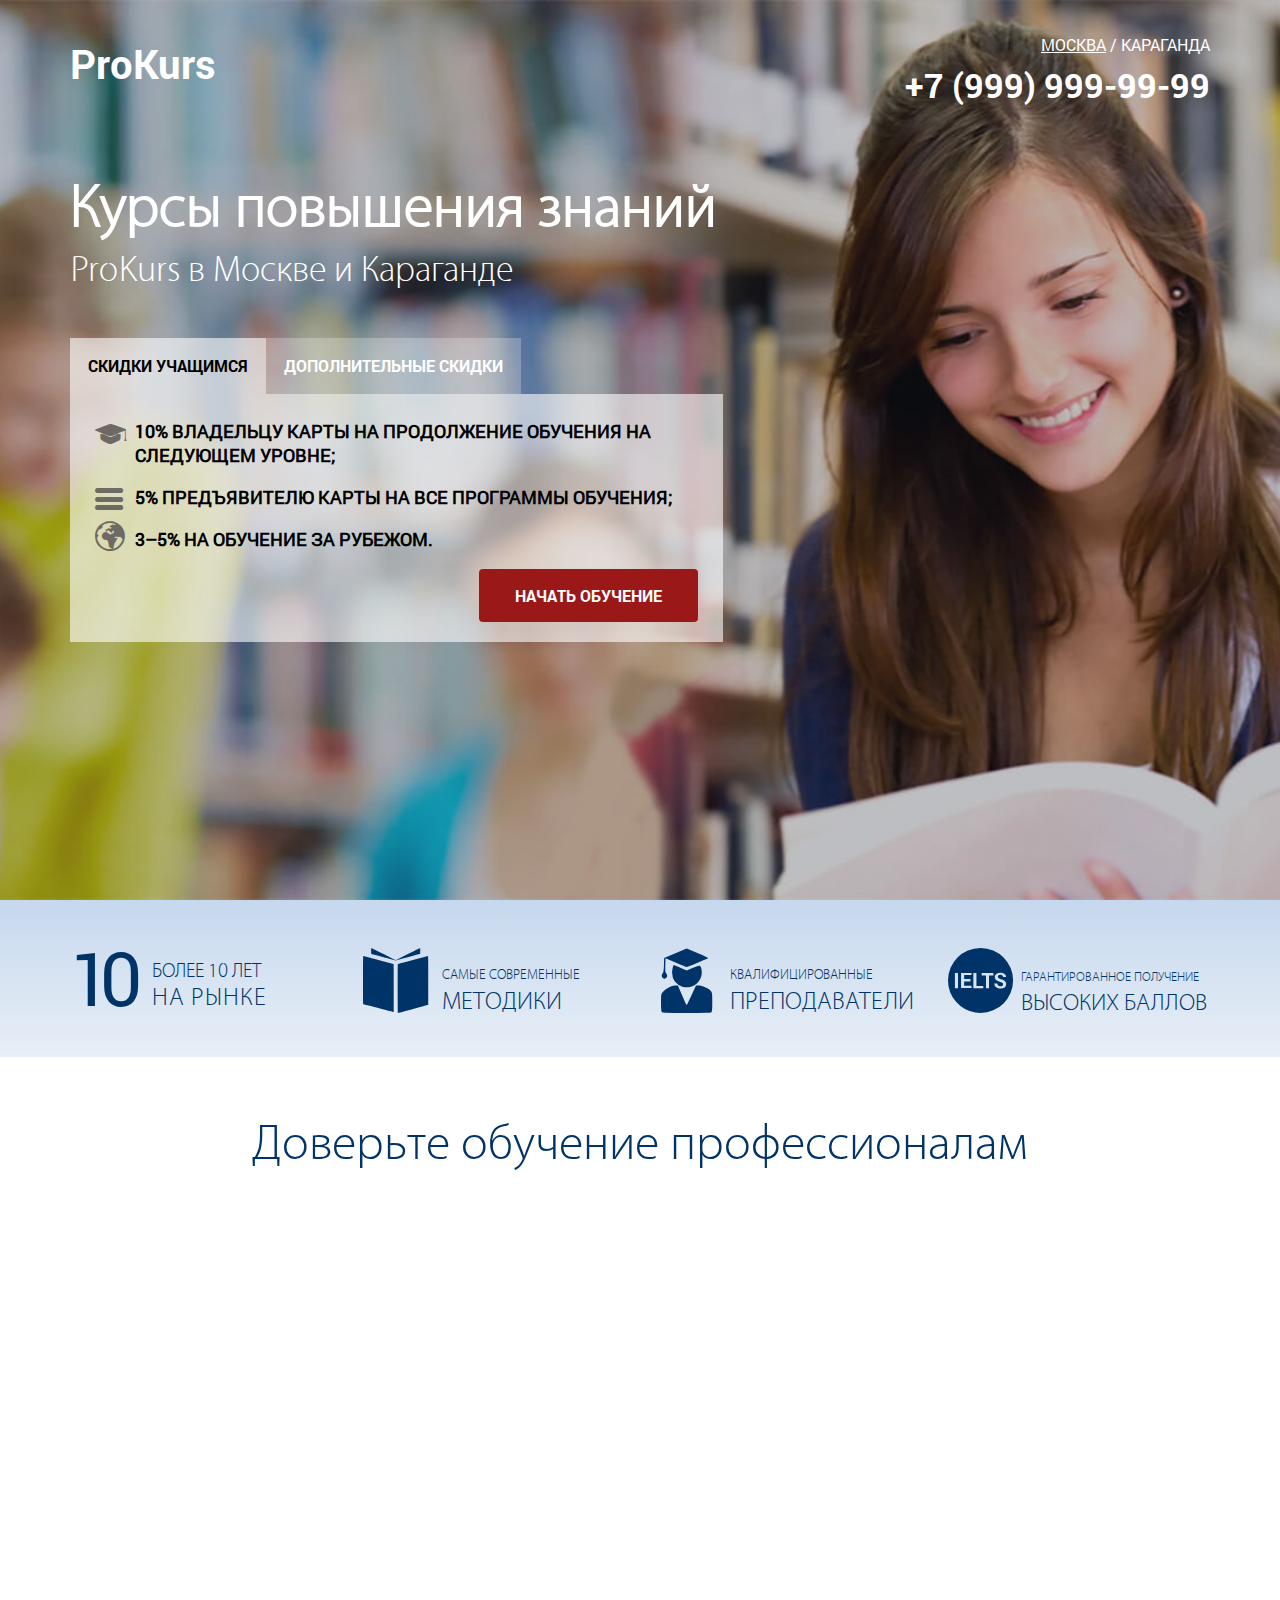
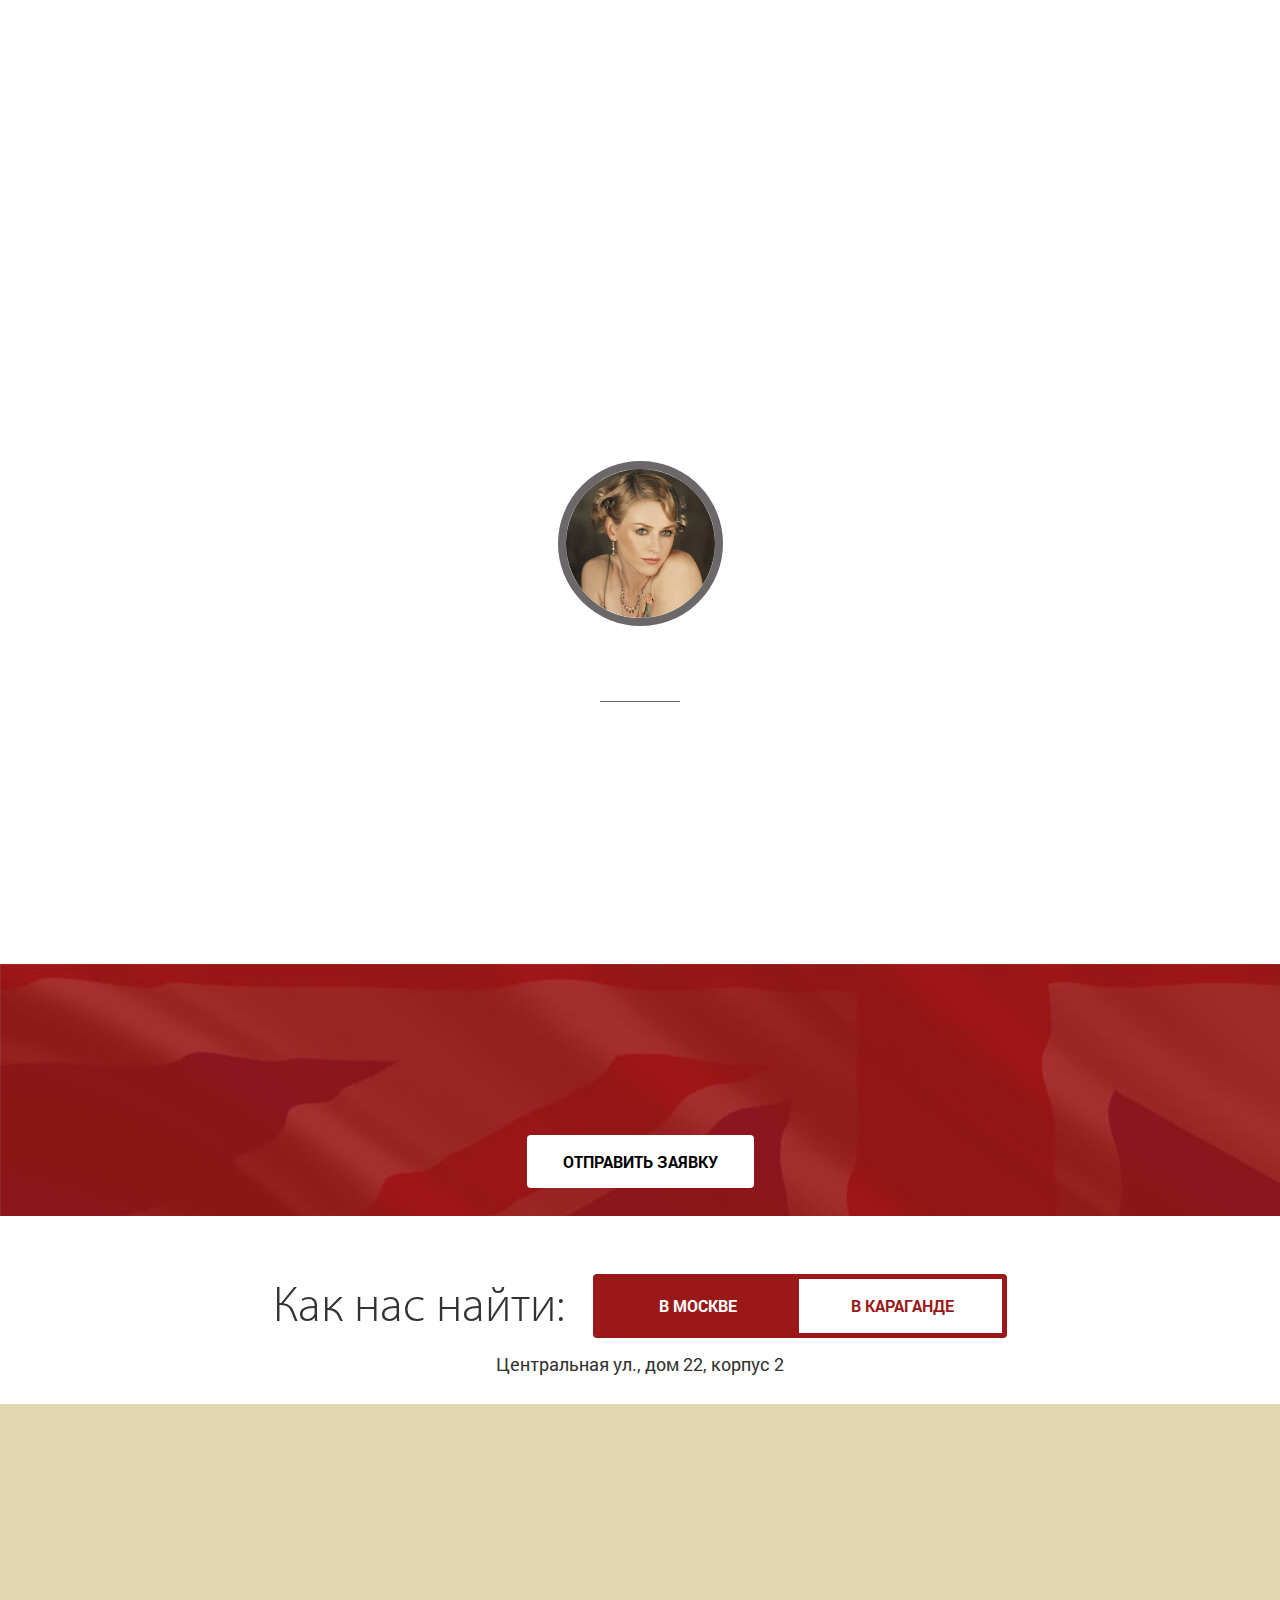
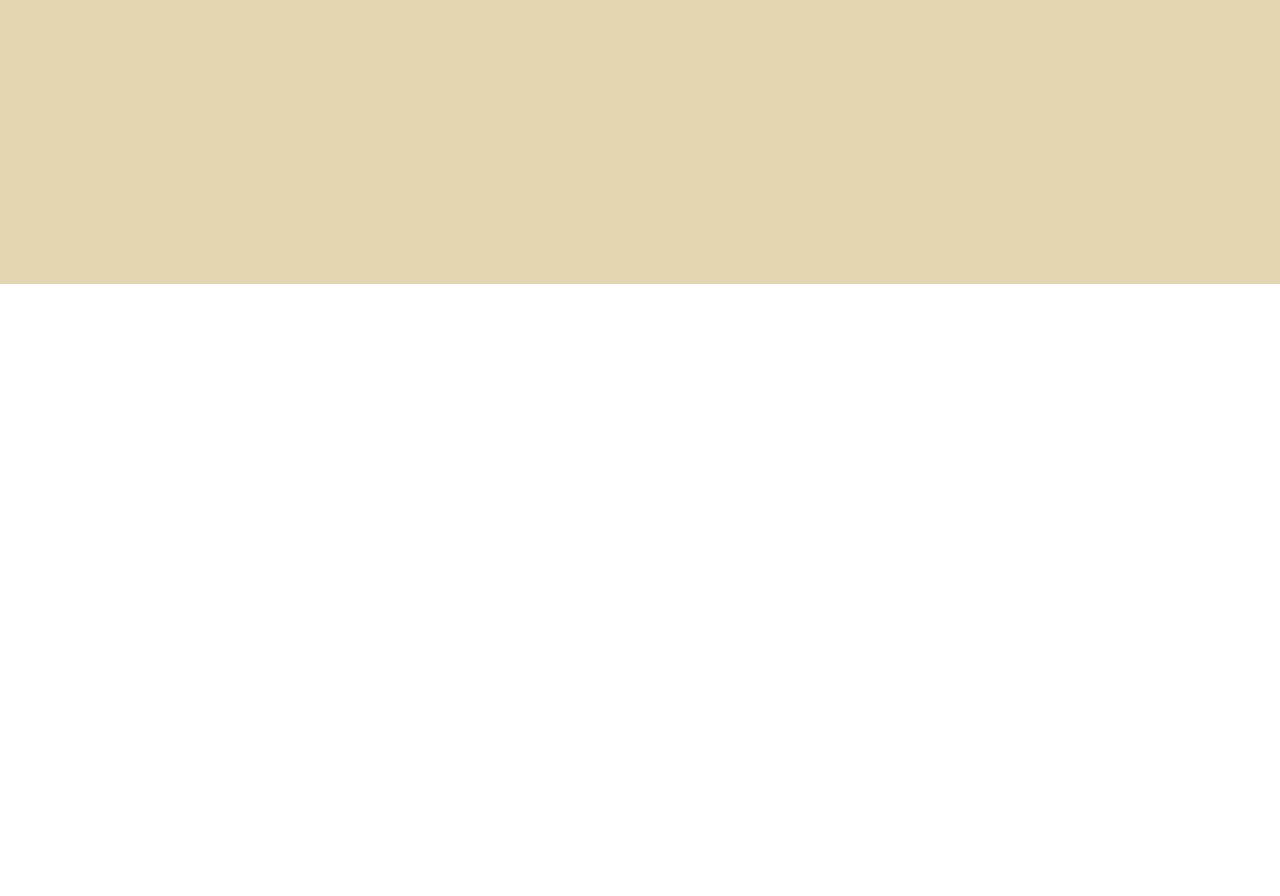
<file: index.html>
<!DOCTYPE html>
<html>
<head>

	<meta charset="utf-8" />

	<title>Заголовок</title>
	<meta content="" name="description" />
	<link rel="shortcut icon" href="favicon.png" />

	<meta http-equiv="X-UA-Compatible" content="IE=edge">
	<meta name="viewport" content="width=device-width, initial-scale=1.0">

	<link rel="stylesheet" href="libs/bootstrap/bootstrap-grid-3.3.2.min.css">
	<link rel="stylesheet" href="libs/myFont/stylesheet.css">
	<link rel="stylesheet" href="libs/animate/animate.min.css">
	<link rel="stylesheet" href="libs/owl/assets/owl.carousel.css">
	<link rel="stylesheet" href="libs/magnific_popup/magnific-popup.css">
	<link rel="stylesheet" href="css/fonts.css">
	<link rel="stylesheet" href="css/main.css">
	<link rel="stylesheet" href="css/media.css">

</head>
<body>
	
	<header>
		<div class="container">
			<div class="row">
				<div class="top_line">
					<div class="col-md-6 col-sm-6">
						<div class="logo">
							ProKurs
						</div>
					</div>
					<div class="col-md-6 col-sm-6">
						<div class="top_phone">
							<div class="wrapper">
								<div class="tabs">
									<span class="tab">Москва</span> /
									<span class="tab">Караганда</span>
								</div>
								<div class="tab_content">
									<div class="tab_item">+7 (999) 999-99-99</div>
									<div class="tab_item">+7 (777) 777-77-77</div>
								</div>
							</div>
						</div>
					</div>
				</div>
			</div>
			<div class="row">
				<div class="top_header clearfix">
					<div class="col-md-12">
						<h1>Курсы повышения знаний</h1>
						<h2>ProKurs в Москве и Караганде</h2>
					</div>
				</div>
				<div class="tabs_header clearfix">
					<div class="col-md-7">
						<div class="wrapper">
							<div class="tabs clearfix"> 
								<span class="tab">Скидки учащимся</span>
								<span class="tab">
									<span class="hidden-sm hidden-xs">Дополнительные скидки</span>
									<span class="hidden-md hidden-lg">Дополнительно</span>
								</span>
							</div>
							<div class="tab_content">
								<div class="tab_item">
									<ul>
										<li><i class="my my_a"></i> 10% владельцу карты на продолжение обучения на следующем уровне;</li>
										<li><i class="my my_b"></i> 5% предъявителю карты на все программы обучения;</li>
										<li><i class="my my_c"></i> 3–5% на обучение за рубежом.</li>
									</ul>
								</div>
								<div class="tab_item">
									<p>Lorem ipsum dolor sit amet, consectetur adipisicing elit. Accusantium, autem est eaque quasi esse sapiente enim voluptate iusto odio blanditiis. Sequi dignissimos quos tempore aperiam doloremque, nulla at? Cum, vero.</p>
								</div>
								<div class="tab_but">
									<a href="#hidden_form" class="button btn_red popup_c">Начать обучение</a>
								</div>
							</div>
						</div>
					</div>
				</div>
			</div>
		</div>
	</header>
	
	<section class="s_tiezer">
		<div class="container">
			<div class="row">
				<div class="col-md-3 col-sm-6 col-xs-6">
					<div class="tiz_img">
						<i class="my">10</i>
					</div>
					<div class="tiz_descr">
						<span>Более 10 лет</span>
						<strong>На рынке</strong>
					</div>
				</div>
				<div class="col-md-3 col-sm-6 col-xs-6">
					<div class="tiz_img">
						<i class="my my_d"></i>
					</div>
					<div class="tiz_descr">
						<span>Самые современные</span>
						<strong>Методики</strong>
					</div>
				</div>
				<div class="col-md-3 col-sm-6 col-xs-6">
					<div class="tiz_img">
						<i class="my my_e"></i>
					</div>
					<div class="tiz_descr">
						<span>Квалифицированные</span>
						<strong>Преподаватели</strong>
					</div>
				</div>
				<div class="col-md-3 col-sm-6 col-xs-6">
					<div class="tiz_img">
						<i class="my my_f"></i>
					</div>
					<div class="tiz_descr">
						<span>Гарантированное получение</span>
						<strong>Высоких баллов</strong>
					</div>
				</div>
			</div>
		</div>
	</section>
	
	<section class="s_profi">
		<div class="container">
			<div class="row">
				<div class="col-md-12">
					<h2>Доверьте обучение профессионалам</h2>
					<div class="row">
						<div class="col-md-8 col-sm-12">
							<div class="row">
								<div class="profi_item col-md-12 col-sm-12 col-xs-6 col-xxs-12">
									<div class="profi_left">
										<i class="my my_g"></i>
									</div>
									<div class="profi_right">
										<h3>Опыт</h3>
										<p>Мы успешно работаем на рынке образовательных услуг уже <strong>более 10 лет</strong>, что подтверждается благодарными отзывами наших многочисленных клиентов.</p>
									</div>
								</div>
								<div class="profi_item col-md-12 col-sm-12 col-xs-6 col-xxs-12">
									<div class="profi_left">
										<i class="my my_h"></i>
									</div>
									<div class="profi_right">
										<h3>Методика</h3>
										<p>Обучение квалификациям проводится по самым современным аутентичным учебникам. У нас работают только <strong>опытные и квалифицированные преподаватели и профессионалы, имеющие сертификаты.</strong></p>
									</div>
								</div>
								<div class="profi_item col-md-12 col-sm-12 col-xs-6 col-xxs-12">
									<div class="profi_left">
										<i class="my my_i"></i>
									</div>
									<div class="profi_right">
										<h3>Расположение</h3>
										<p>Наши учебные аудитории удобно расположены <strong>в центре Москвы и Караганды</strong> рядом со станциями метро. </p>
									</div>
								</div>
								<div class="profi_item col-md-12 col-sm-12 col-xs-6 col-xxs-12">
									<div class="profi_left">
										<i class="my my_j"></i>
									</div>
									<div class="profi_right">
										<h3>Индивидуальность</h3>
										<p>Мы делаем акцент на индивидуальном подходе к каждому ученику и четкой организации учебного процесса. <strong>Занятия также могут проводиться на дому или в офисах клиентов.</strong></p>
									</div>
								</div>
							</div>
						</div>
						<div class="col-md-4 col-sm-12">
							<form>
								<h2>Связаться с нами</h2>
								<label>
									<span>Ваше имя:</span>
									<input type="text" name="name" required>
								</label>
								<label>
									<span>Ваш телефон</span>
									<input type="text" name="phone" required>
								</label>
								<label>
									<span>Ваш город</span>
									<select name="city">
										<option>Москва</option>
										<option>Караганда</option>
									</select>
								</label>
								<div class="tab_but">
									<button class="button btn_green">Отправить заявку</button>
								</div>
							</form>
						</div>
					</div>
				</div>
			</div>
		</div>
	</section>
	
	<section class="s_review s_dark" data-stellar-background-ratio="0.5">
		<div class="container">
			<div class="row">
				<div class="col-md-12">
					<h2>Отзывы наших учеников</h2>
				</div>
			</div>
			<div class="row">
				<div class="col-md-12">
					<div class="owl-carousel">
						<div class="review_item">
							<div class="img_wrap">
								<a href="img/review.jpg" class="popup"><img src="img/review.jpg" alt="alt"></a>
							</div>
							<h4>Соломатина Наталья</h4>
							<div class="hr"></div>
							<div class="row">
								<p class="col-md-8">Хочу поблагодарить ProKurs и Алену за проведенные курсы повышения квалификации. Эти уроки помогли мне преодолеть трудности. Уроки проходили в дружеской и непосредственной атмосфере, что способствовало хорошему усвоению материала и мотивировало на дальнейшие занятия. Алена всегда находила интересные темы для обсуждения.</p>
							</div>
						</div>
						<div class="review_item">
							<div class="img_wrap">
								<a href="img/review2.jpg" class="popup"><img src="img/review2.jpg" alt="alt"></a>
							</div>
							<h4>Руслана Подолян</h4>
							<div class="hr"></div>
							<div class="row">
								<p class="col-md-8">Хочу поблагодарить ProKurs и Алену за проведенные курсы повышения квалификации. Эти уроки помогли мне преодолеть трудности. Уроки проходили в дружеской и непосредственной атмосфере, что способствовало хорошему усвоению материала и мотивировало на дальнейшие занятия. Алена всегда находила интересные темы для обсуждения.</p>
							</div>
						</div>
						<div class="review_item">
							<div class="img_wrap">
								<a href="img/review3.jpg" class="popup"><img src="img/review3.jpg" alt="alt"></a>
							</div>
							<h4>Маруся Нечай</h4>
							<div class="hr"></div>
							<div class="row">
								<p class="col-md-8">Хочу поблагодарить ProKurs и Алену за проведенные курсы повышения квалификации. Эти уроки помогли мне преодолеть трудности. Уроки проходили в дружеской и непосредственной атмосфере, что способствовало хорошему усвоению материала и мотивировало на дальнейшие занятия. Алена всегда находила интересные темы для обсуждения.</p>
							</div>
						</div>
					</div>
				</div>
			</div>
		</div>
	</section>
	<section class="s_back s_dark">
		<div class="container">
			<div class="row">
				<div class="col-md-12">
					<h3>Повышение знаний с ProKurs — это оптимальное сочетание интенсива и углубленного подхода.</h3>
					<a href="#" class="button btn_white">Отправить заявку</a>
				</div>
			</div>
		</div>
	</section>
	<section class="s_map">
		<div class="map_contacts">
			<h2>Как нас найти:</h2>	
			
			<div class="tabs">
				<span class="tab button btn_red">В Москве</span>
				<span class="tab button btn_red">В Караганде</span>
			</div>
			

			<div class="wrapper">
				<div class="tab_content">
					<div class="tab_item">Центральная ул., дом 22, корпус 2
						<div class="map">
							<iframe src="https://www.google.com/maps/embed?pb=!1m18!1m12!1m3!1d898.9793436183211!2d30.421245407763365!3d50.4094738015452!2m3!1f0!2f0!3f0!3m2!1i1024!2i768!4f13.1!3m3!1m2!1s0x40d4c95bf002ca3f%3A0x5b30c637c64406d8!2z0YPQuy4g0JzQuNGA0LAsIDE5LCDQmtC40LXQsiwgMDIwMDA!5e0!3m2!1sru!2sua!4v1532858094943" width="100%" height="480" frameborder="0" style="border:0" allowfullscreen></iframe>
						</div>
					</div>
					<div class="tab_item">ул. Печереская, дом 7
						<div class="map">
							<iframe src="https://www.google.com/maps/embed?pb=!1m18!1m12!1m3!1d2540.706203914407!2d30.491681348240412!3d50.44657284557858!2m3!1f0!2f0!3f0!3m2!1i1024!2i768!4f13.1!3m3!1m2!1s0x40d4cf4ee15a4505%3A0x764931d2170146fe!2z0JrQuNC10LIsIDAyMDAw!5e0!3m2!1sru!2sua!4v1532858357170" width="100%" height="480" frameborder="0" style="border:0" allowfullscreen></iframe>
						</div>
					</div>
				</div>				
			</div>					
		</div>
	</section>
	<footer>
		<div class="container">
			<div class="row">
				<div class="col-md-12">
					<h2>Остались вопросы?</h2>
					<p>Наш специалист ответит на любой ваш вопрос</p>
					<div class="footer_phone">
						<div class="wrapper">
							<div class="tabs">
								<span class="tab">Москва</span> /
								<span class="tab">Санкт-Петербург</span>
							</div>
							<div class="tab_content">
								<div class="tab_item">+7 (999) 999-99-99</div>
								<div class="tab_item">+7 (777) 777-77-77</div>
							</div>
						</div>
					</div>
					<a href="#" class="button btn_red">Заказать звонок</a>
				</div>
			</div>
		</div>
	</footer>
	<div class="hidden">
		<form id="hidden_form">
			<form>
				<h2>Связаться с нами</h2>
				<label>
					<span>Ваше имя:</span>
					<input type="text" name="name" required>
				</label>
				<label>
					<span>Ваш телефон</span>
					<input type="text" name="phone" required>
				</label>
				<label>
					<span>Ваш город</span>
					<select name="city">
						<option>Москва</option>
						<option>Караганда</option>
					</select>
				</label>
				<div class="tab_but">
					<button class="button btn_green">Отправить заявку</button>
				</div>
			</form>
		</form>
	</div>

	<!--[if lt IE 9]>
	<script src="libs/html5shiv/es5-shim.min.js"></script>
	<script src="libs/html5shiv/html5shiv.min.js"></script>
	<script src="libs/html5shiv/html5shiv-printshiv.min.js"></script>
	<script src="libs/respond/respond.min.js"></script>
<![endif]-->

<script src="libs/jquery/jquery-1.11.2.min.js"></script>
<script src="libs/modernizr/modernizr.js"></script>
<script src="libs/animate/animate-css.js"></script>
<script src="libs/waypoints/waypoints.min.js"></script>
<script src="libs/stellar/jquery.stellar.min.js"></script>
<script src="libs/owl/owl.carousel.min.js"></script>
<script src="libs/magnific_popup/jquery.magnific-popup.min.js"></script>
<script src="js/common.js"></script>

<!-- Yandex.Metrika counter --><!-- /Yandex.Metrika counter -->
<!-- Google Analytics counter --><!-- /Google Analytics counter -->

</body>
</html>
</file>
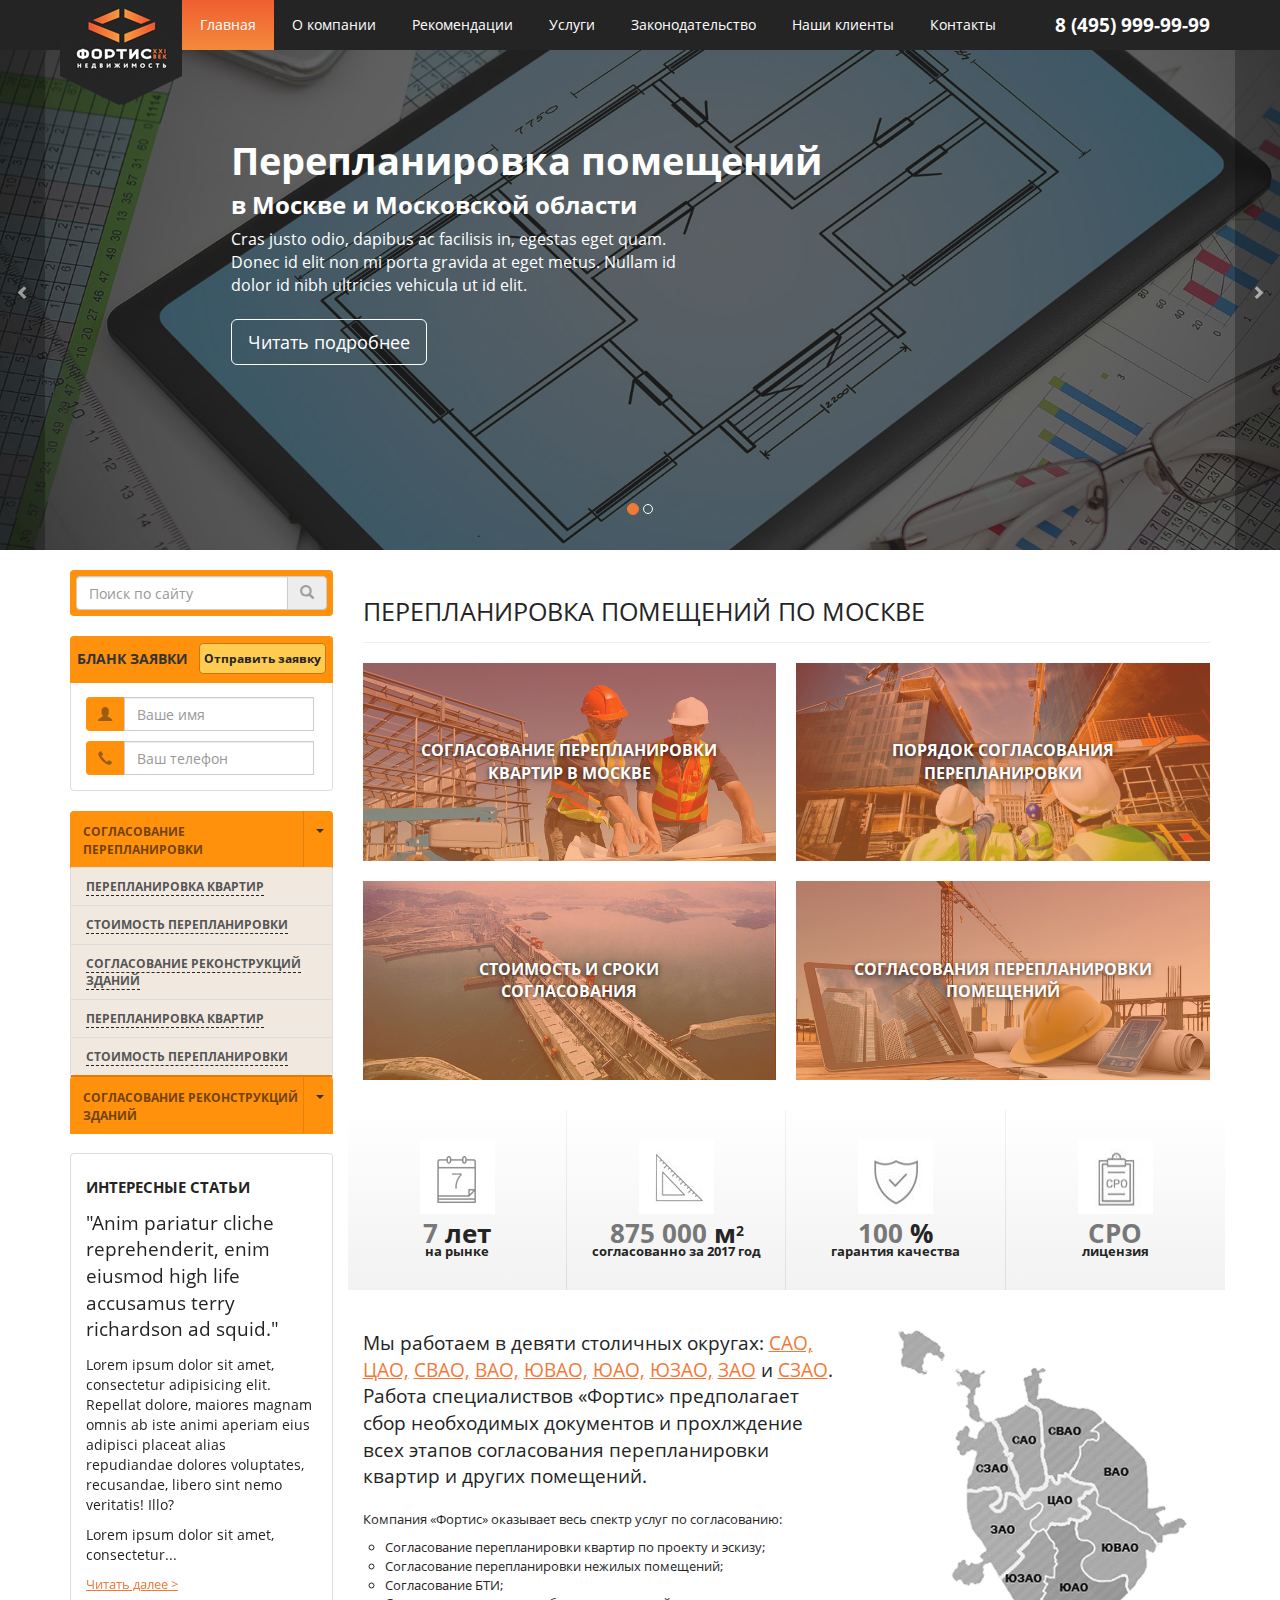
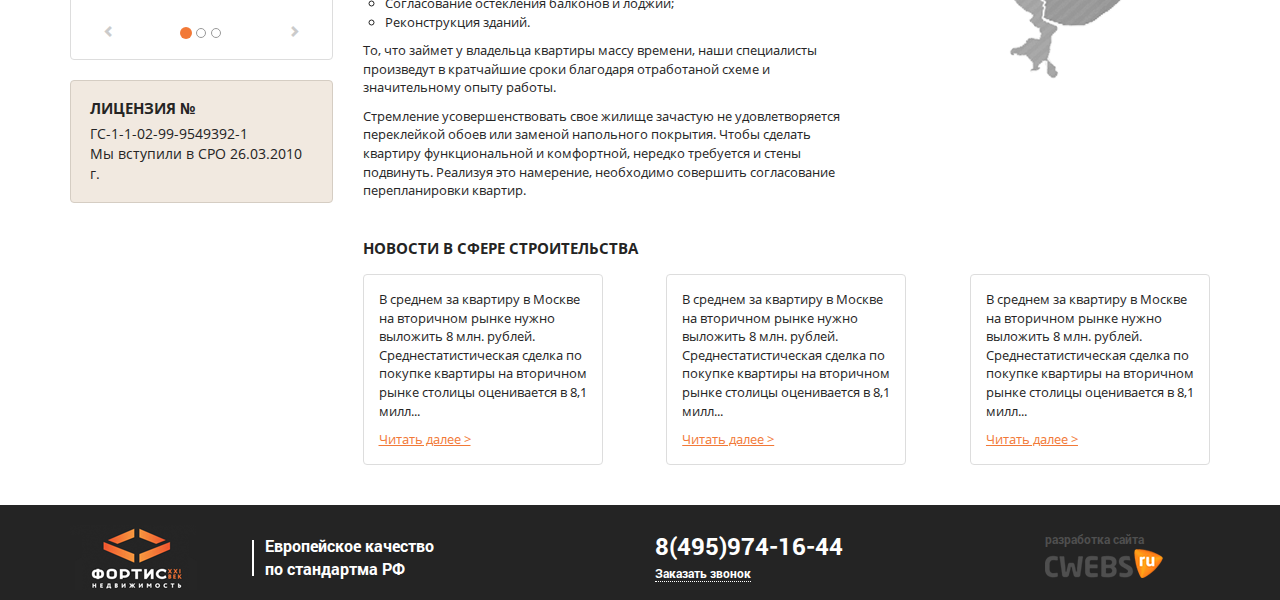
<file: 3/index.html>
<!DOCTYPE html>
<!--[if lt IE 7 ]><html class="ie ie6" lang="en"> <![endif]-->
<!--[if IE 7 ]><html class="ie ie7" lang="en"> <![endif]-->
<!--[if IE 8 ]><html class="ie ie8" lang="en"> <![endif]-->
<!--[if (gte IE 9)|!(IE)]><!--><html lang="ru"> <!--<![endif]-->

<head>

	<meta charset="utf-8">

	<title>Заголовок</title>
	<meta name="description" content="">

	<!-- Bootstrap v3.3.5 -->
	<style>html{font-family:sans-serif;-webkit-text-size-adjust:100%;-ms-text-size-adjust:100%}body{margin:0}article,aside,details,figcaption,figure,footer,header,hgroup,main,menu,nav,section,summary{display:block}audio,canvas,progress,video{display:inline-block;vertical-align:baseline}audio:not([controls]){display:none;height:0}[hidden],template{display:none}a{background-color:transparent}a:active,a:hover{outline:0}abbr[title]{border-bottom:1px dotted}b,strong{font-weight:700}dfn{font-style:italic}h1{margin:.67em 0;font-size:2em}mark{color:#000;background:#ff0}small{font-size:80%}sub,sup{position:relative;font-size:75%;line-height:0;vertical-align:baseline}sup{top:-.5em}sub{bottom:-.25em}img{border:0}svg:not(:root){overflow:hidden}figure{margin:1em 40px}hr{height:0;-webkit-box-sizing:content-box;-moz-box-sizing:content-box;box-sizing:content-box}pre{overflow:auto}code,kbd,pre,samp{font-family:monospace,monospace;font-size:1em}button,input,optgroup,select,textarea{margin:0;font:inherit;color:inherit}button{overflow:visible}button,select{text-transform:none}button,html input[type="button"],input[type="reset"],input[type="submit"]{-webkit-appearance:button;cursor:pointer}button[disabled],html input[disabled]{cursor:default}button::-moz-focus-inner,input::-moz-focus-inner{padding:0;border:0}input{line-height:normal}input[type="checkbox"],input[type="radio"]{-webkit-box-sizing:border-box;-moz-box-sizing:border-box;box-sizing:border-box;padding:0}input[type="number"]::-webkit-inner-spin-button,input[type="number"]::-webkit-outer-spin-button{height:auto}input[type="search"]{-webkit-box-sizing:content-box;-moz-box-sizing:content-box;box-sizing:content-box;-webkit-appearance:textfield}input[type="search"]::-webkit-search-cancel-button,input[type="search"]::-webkit-search-decoration{-webkit-appearance:none}fieldset{padding:.35em .625em .75em;margin:0 2px;border:1px solid silver}legend{padding:0;border:0}textarea{overflow:auto}optgroup{font-weight:700}table{border-spacing:0;border-collapse:collapse}td,th{padding:0}@media print{*,:before,:after{color:#000!important;text-shadow:none!important;background:transparent!important;-webkit-box-shadow:none!important;box-shadow:none!important}a,a:visited{text-decoration:underline}a[href]:after{content:" (" attr(href) ")"}abbr[title]:after{content:" (" attr(title) ")"}a[href^="#"]:after,a[href^="javascript:"]:after{content:""}pre,blockquote{border:1px solid #999;page-break-inside:avoid}thead{display:table-header-group}tr,img{page-break-inside:avoid}img{max-width:100%!important}p,h2,h3{orphans:3;widows:3}h2,h3{page-break-after:avoid}.navbar{display:none}.btn > .caret,.dropup > .btn > .caret{border-top-color:#000!important}.label{border:1px solid #000}.table{border-collapse:collapse!important}.table td,.table th{background-color:#fff!important}.table-bordered th,.table-bordered td{border:1px solid #ddd!important}}@font-face{font-family:'Glyphicons Halflings';src:url(fonts/glyphicons-halflings-regular.eot);src:url(fonts/glyphicons-halflings-regular.eot?#iefix) format("embedded-opentype"),url(fonts/glyphicons-halflings-regular.woff2) format("woff2"),url(fonts/glyphicons-halflings-regular.woff) format("woff"),url(fonts/glyphicons-halflings-regular.ttf) format("truetype"),url(fonts/glyphicons-halflings-regular.svg#glyphicons_halflingsregular) format("svg")}.glyphicon{position:relative;top:1px;display:inline-block;font-family:'Glyphicons Halflings';font-style:normal;font-weight:400;line-height:1;-webkit-font-smoothing:antialiased;-moz-osx-font-smoothing:grayscale}.glyphicon-asterisk:before{content:"\2a"}.glyphicon-plus:before{content:"\2b"}.glyphicon-euro:before,.glyphicon-eur:before{content:"\20ac"}.glyphicon-minus:before{content:"\2212"}.glyphicon-cloud:before{content:"\2601"}.glyphicon-envelope:before{content:"\2709"}.glyphicon-pencil:before{content:"\270f"}.glyphicon-glass:before{content:"\e001"}.glyphicon-music:before{content:"\e002"}.glyphicon-search:before{content:"\e003"}.glyphicon-heart:before{content:"\e005"}.glyphicon-star:before{content:"\e006"}.glyphicon-star-empty:before{content:"\e007"}.glyphicon-user:before{content:"\e008"}.glyphicon-film:before{content:"\e009"}.glyphicon-th-large:before{content:"\e010"}.glyphicon-th:before{content:"\e011"}.glyphicon-th-list:before{content:"\e012"}.glyphicon-ok:before{content:"\e013"}.glyphicon-remove:before{content:"\e014"}.glyphicon-zoom-in:before{content:"\e015"}.glyphicon-zoom-out:before{content:"\e016"}.glyphicon-off:before{content:"\e017"}.glyphicon-signal:before{content:"\e018"}.glyphicon-cog:before{content:"\e019"}.glyphicon-trash:before{content:"\e020"}.glyphicon-home:before{content:"\e021"}.glyphicon-file:before{content:"\e022"}.glyphicon-time:before{content:"\e023"}.glyphicon-road:before{content:"\e024"}.glyphicon-download-alt:before{content:"\e025"}.glyphicon-download:before{content:"\e026"}.glyphicon-upload:before{content:"\e027"}.glyphicon-inbox:before{content:"\e028"}.glyphicon-play-circle:before{content:"\e029"}.glyphicon-repeat:before{content:"\e030"}.glyphicon-refresh:before{content:"\e031"}.glyphicon-list-alt:before{content:"\e032"}.glyphicon-lock:before{content:"\e033"}.glyphicon-flag:before{content:"\e034"}.glyphicon-headphones:before{content:"\e035"}.glyphicon-volume-off:before{content:"\e036"}.glyphicon-volume-down:before{content:"\e037"}.glyphicon-volume-up:before{content:"\e038"}.glyphicon-qrcode:before{content:"\e039"}.glyphicon-barcode:before{content:"\e040"}.glyphicon-tag:before{content:"\e041"}.glyphicon-tags:before{content:"\e042"}.glyphicon-book:before{content:"\e043"}.glyphicon-bookmark:before{content:"\e044"}.glyphicon-print:before{content:"\e045"}.glyphicon-camera:before{content:"\e046"}.glyphicon-font:before{content:"\e047"}.glyphicon-bold:before{content:"\e048"}.glyphicon-italic:before{content:"\e049"}.glyphicon-text-height:before{content:"\e050"}.glyphicon-text-width:before{content:"\e051"}.glyphicon-align-left:before{content:"\e052"}.glyphicon-align-center:before{content:"\e053"}.glyphicon-align-right:before{content:"\e054"}.glyphicon-align-justify:before{content:"\e055"}.glyphicon-list:before{content:"\e056"}.glyphicon-indent-left:before{content:"\e057"}.glyphicon-indent-right:before{content:"\e058"}.glyphicon-facetime-video:before{content:"\e059"}.glyphicon-picture:before{content:"\e060"}.glyphicon-map-marker:before{content:"\e062"}.glyphicon-adjust:before{content:"\e063"}.glyphicon-tint:before{content:"\e064"}.glyphicon-edit:before{content:"\e065"}.glyphicon-share:before{content:"\e066"}.glyphicon-check:before{content:"\e067"}.glyphicon-move:before{content:"\e068"}.glyphicon-step-backward:before{content:"\e069"}.glyphicon-fast-backward:before{content:"\e070"}.glyphicon-backward:before{content:"\e071"}.glyphicon-play:before{content:"\e072"}.glyphicon-pause:before{content:"\e073"}.glyphicon-stop:before{content:"\e074"}.glyphicon-forward:before{content:"\e075"}.glyphicon-fast-forward:before{content:"\e076"}.glyphicon-step-forward:before{content:"\e077"}.glyphicon-eject:before{content:"\e078"}.glyphicon-chevron-left:before{content:"\e079"}.glyphicon-chevron-right:before{content:"\e080"}.glyphicon-plus-sign:before{content:"\e081"}.glyphicon-minus-sign:before{content:"\e082"}.glyphicon-remove-sign:before{content:"\e083"}.glyphicon-ok-sign:before{content:"\e084"}.glyphicon-question-sign:before{content:"\e085"}.glyphicon-info-sign:before{content:"\e086"}.glyphicon-screenshot:before{content:"\e087"}.glyphicon-remove-circle:before{content:"\e088"}.glyphicon-ok-circle:before{content:"\e089"}.glyphicon-ban-circle:before{content:"\e090"}.glyphicon-arrow-left:before{content:"\e091"}.glyphicon-arrow-right:before{content:"\e092"}.glyphicon-arrow-up:before{content:"\e093"}.glyphicon-arrow-down:before{content:"\e094"}.glyphicon-share-alt:before{content:"\e095"}.glyphicon-resize-full:before{content:"\e096"}.glyphicon-resize-small:before{content:"\e097"}.glyphicon-exclamation-sign:before{content:"\e101"}.glyphicon-gift:before{content:"\e102"}.glyphicon-leaf:before{content:"\e103"}.glyphicon-fire:before{content:"\e104"}.glyphicon-eye-open:before{content:"\e105"}.glyphicon-eye-close:before{content:"\e106"}.glyphicon-warning-sign:before{content:"\e107"}.glyphicon-plane:before{content:"\e108"}.glyphicon-calendar:before{content:"\e109"}.glyphicon-random:before{content:"\e110"}.glyphicon-comment:before{content:"\e111"}.glyphicon-magnet:before{content:"\e112"}.glyphicon-chevron-up:before{content:"\e113"}.glyphicon-chevron-down:before{content:"\e114"}.glyphicon-retweet:before{content:"\e115"}.glyphicon-shopping-cart:before{content:"\e116"}.glyphicon-folder-close:before{content:"\e117"}.glyphicon-folder-open:before{content:"\e118"}.glyphicon-resize-vertical:before{content:"\e119"}.glyphicon-resize-horizontal:before{content:"\e120"}.glyphicon-hdd:before{content:"\e121"}.glyphicon-bullhorn:before{content:"\e122"}.glyphicon-bell:before{content:"\e123"}.glyphicon-certificate:before{content:"\e124"}.glyphicon-thumbs-up:before{content:"\e125"}.glyphicon-thumbs-down:before{content:"\e126"}.glyphicon-hand-right:before{content:"\e127"}.glyphicon-hand-left:before{content:"\e128"}.glyphicon-hand-up:before{content:"\e129"}.glyphicon-hand-down:before{content:"\e130"}.glyphicon-circle-arrow-right:before{content:"\e131"}.glyphicon-circle-arrow-left:before{content:"\e132"}.glyphicon-circle-arrow-up:before{content:"\e133"}.glyphicon-circle-arrow-down:before{content:"\e134"}.glyphicon-globe:before{content:"\e135"}.glyphicon-wrench:before{content:"\e136"}.glyphicon-tasks:before{content:"\e137"}.glyphicon-filter:before{content:"\e138"}.glyphicon-briefcase:before{content:"\e139"}.glyphicon-fullscreen:before{content:"\e140"}.glyphicon-dashboard:before{content:"\e141"}.glyphicon-paperclip:before{content:"\e142"}.glyphicon-heart-empty:before{content:"\e143"}.glyphicon-link:before{content:"\e144"}.glyphicon-phone:before{content:"\e145"}.glyphicon-pushpin:before{content:"\e146"}.glyphicon-usd:before{content:"\e148"}.glyphicon-gbp:before{content:"\e149"}.glyphicon-sort:before{content:"\e150"}.glyphicon-sort-by-alphabet:before{content:"\e151"}.glyphicon-sort-by-alphabet-alt:before{content:"\e152"}.glyphicon-sort-by-order:before{content:"\e153"}.glyphicon-sort-by-order-alt:before{content:"\e154"}.glyphicon-sort-by-attributes:before{content:"\e155"}.glyphicon-sort-by-attributes-alt:before{content:"\e156"}.glyphicon-unchecked:before{content:"\e157"}.glyphicon-expand:before{content:"\e158"}.glyphicon-collapse-down:before{content:"\e159"}.glyphicon-collapse-up:before{content:"\e160"}.glyphicon-log-in:before{content:"\e161"}.glyphicon-flash:before{content:"\e162"}.glyphicon-log-out:before{content:"\e163"}.glyphicon-new-window:before{content:"\e164"}.glyphicon-record:before{content:"\e165"}.glyphicon-save:before{content:"\e166"}.glyphicon-open:before{content:"\e167"}.glyphicon-saved:before{content:"\e168"}.glyphicon-import:before{content:"\e169"}.glyphicon-export:before{content:"\e170"}.glyphicon-send:before{content:"\e171"}.glyphicon-floppy-disk:before{content:"\e172"}.glyphicon-floppy-saved:before{content:"\e173"}.glyphicon-floppy-remove:before{content:"\e174"}.glyphicon-floppy-save:before{content:"\e175"}.glyphicon-floppy-open:before{content:"\e176"}.glyphicon-credit-card:before{content:"\e177"}.glyphicon-transfer:before{content:"\e178"}.glyphicon-cutlery:before{content:"\e179"}.glyphicon-header:before{content:"\e180"}.glyphicon-compressed:before{content:"\e181"}.glyphicon-earphone:before{content:"\e182"}.glyphicon-phone-alt:before{content:"\e183"}.glyphicon-tower:before{content:"\e184"}.glyphicon-stats:before{content:"\e185"}.glyphicon-sd-video:before{content:"\e186"}.glyphicon-hd-video:before{content:"\e187"}.glyphicon-subtitles:before{content:"\e188"}.glyphicon-sound-stereo:before{content:"\e189"}.glyphicon-sound-dolby:before{content:"\e190"}.glyphicon-sound-5-1:before{content:"\e191"}.glyphicon-sound-6-1:before{content:"\e192"}.glyphicon-sound-7-1:before{content:"\e193"}.glyphicon-copyright-mark:before{content:"\e194"}.glyphicon-registration-mark:before{content:"\e195"}.glyphicon-cloud-download:before{content:"\e197"}.glyphicon-cloud-upload:before{content:"\e198"}.glyphicon-tree-conifer:before{content:"\e199"}.glyphicon-tree-deciduous:before{content:"\e200"}.glyphicon-cd:before{content:"\e201"}.glyphicon-save-file:before{content:"\e202"}.glyphicon-open-file:before{content:"\e203"}.glyphicon-level-up:before{content:"\e204"}.glyphicon-copy:before{content:"\e205"}.glyphicon-paste:before{content:"\e206"}.glyphicon-alert:before{content:"\e209"}.glyphicon-equalizer:before{content:"\e210"}.glyphicon-king:before{content:"\e211"}.glyphicon-queen:before{content:"\e212"}.glyphicon-pawn:before{content:"\e213"}.glyphicon-bishop:before{content:"\e214"}.glyphicon-knight:before{content:"\e215"}.glyphicon-baby-formula:before{content:"\e216"}.glyphicon-tent:before{content:"\26fa"}.glyphicon-blackboard:before{content:"\e218"}.glyphicon-bed:before{content:"\e219"}.glyphicon-apple:before{content:"\f8ff"}.glyphicon-erase:before{content:"\e221"}.glyphicon-hourglass:before{content:"\231b"}.glyphicon-lamp:before{content:"\e223"}.glyphicon-duplicate:before{content:"\e224"}.glyphicon-piggy-bank:before{content:"\e225"}.glyphicon-scissors:before{content:"\e226"}.glyphicon-bitcoin:before{content:"\e227"}.glyphicon-btc:before{content:"\e227"}.glyphicon-xbt:before{content:"\e227"}.glyphicon-yen:before{content:"\00a5"}.glyphicon-jpy:before{content:"\00a5"}.glyphicon-ruble:before{content:"\20bd"}.glyphicon-rub:before{content:"\20bd"}.glyphicon-scale:before{content:"\e230"}.glyphicon-ice-lolly:before{content:"\e231"}.glyphicon-ice-lolly-tasted:before{content:"\e232"}.glyphicon-education:before{content:"\e233"}.glyphicon-option-horizontal:before{content:"\e234"}.glyphicon-option-vertical:before{content:"\e235"}.glyphicon-menu-hamburger:before{content:"\e236"}.glyphicon-modal-window:before{content:"\e237"}.glyphicon-oil:before{content:"\e238"}.glyphicon-grain:before{content:"\e239"}.glyphicon-sunglasses:before{content:"\e240"}.glyphicon-text-size:before{content:"\e241"}.glyphicon-text-color:before{content:"\e242"}.glyphicon-text-background:before{content:"\e243"}.glyphicon-object-align-top:before{content:"\e244"}.glyphicon-object-align-bottom:before{content:"\e245"}.glyphicon-object-align-horizontal:before{content:"\e246"}.glyphicon-object-align-left:before{content:"\e247"}.glyphicon-object-align-vertical:before{content:"\e248"}.glyphicon-object-align-right:before{content:"\e249"}.glyphicon-triangle-right:before{content:"\e250"}.glyphicon-triangle-left:before{content:"\e251"}.glyphicon-triangle-bottom:before{content:"\e252"}.glyphicon-triangle-top:before{content:"\e253"}.glyphicon-console:before{content:"\e254"}.glyphicon-superscript:before{content:"\e255"}.glyphicon-subscript:before{content:"\e256"}.glyphicon-menu-left:before{content:"\e257"}.glyphicon-menu-right:before{content:"\e258"}.glyphicon-menu-down:before{content:"\e259"}.glyphicon-menu-up:before{content:"\e260"}*{-webkit-box-sizing:border-box;-moz-box-sizing:border-box;box-sizing:border-box}:before,:after{-webkit-box-sizing:border-box;-moz-box-sizing:border-box;box-sizing:border-box}html{font-size:10px;-webkit-tap-highlight-color:rgba(0,0,0,0)}body{font-family:"Helvetica Neue",Helvetica,Arial,sans-serif;font-size:14px;line-height:1.42857143;color:#333;background-color:#fff}input,button,select,textarea{font-family:inherit;font-size:inherit;line-height:inherit}a{color:#337ab7;text-decoration:none}a:hover,a:focus{color:#23527c;text-decoration:underline}a:focus{outline:thin dotted;outline:5px auto -webkit-focus-ring-color;outline-offset:-2px}figure{margin:0}img{vertical-align:middle}.img-responsive,.thumbnail > img,.thumbnail a > img,.carousel-inner > .item > img,.carousel-inner > .item > a > img{display:block;max-width:100%;height:auto}.img-rounded{border-radius:6px}.img-thumbnail{display:inline-block;max-width:100%;height:auto;padding:4px;line-height:1.42857143;background-color:#fff;border:1px solid #ddd;border-radius:4px;-webkit-transition:all .2s ease-in-out;-o-transition:all .2s ease-in-out;transition:all .2s ease-in-out}.img-circle{border-radius:50%}hr{margin-top:20px;margin-bottom:20px;border:0;border-top:1px solid #eee}.sr-only{position:absolute;width:1px;height:1px;padding:0;margin:-1px;overflow:hidden;clip:rect(0,0,0,0);border:0}.sr-only-focusable:active,.sr-only-focusable:focus{position:static;width:auto;height:auto;margin:0;overflow:visible;clip:auto}[role="button"]{cursor:pointer}h1,h2,h3,h4,h5,h6,.h1,.h2,.h3,.h4,.h5,.h6{font-family:inherit;font-weight:500;line-height:1.1;color:inherit}h1 small,h2 small,h3 small,h4 small,h5 small,h6 small,.h1 small,.h2 small,.h3 small,.h4 small,.h5 small,.h6 small,h1 .small,h2 .small,h3 .small,h4 .small,h5 .small,h6 .small,.h1 .small,.h2 .small,.h3 .small,.h4 .small,.h5 .small,.h6 .small{font-weight:400;line-height:1;color:#777}h1,.h1,h2,.h2,h3,.h3{margin-top:20px;margin-bottom:10px}h1 small,.h1 small,h2 small,.h2 small,h3 small,.h3 small,h1 .small,.h1 .small,h2 .small,.h2 .small,h3 .small,.h3 .small{font-size:65%}h4,.h4,h5,.h5,h6,.h6{margin-top:10px;margin-bottom:10px}h4 small,.h4 small,h5 small,.h5 small,h6 small,.h6 small,h4 .small,.h4 .small,h5 .small,.h5 .small,h6 .small,.h6 .small{font-size:75%}h1,.h1{font-size:36px}h2,.h2{font-size:30px}h3,.h3{font-size:24px}h4,.h4{font-size:18px}h5,.h5{font-size:14px}h6,.h6{font-size:12px}p{margin:0 0 10px}.lead{margin-bottom:20px;font-size:16px;font-weight:300;line-height:1.4}@media (min-width: 768px){.lead{font-size:21px}}small,.small{font-size:85%}mark,.mark{padding:.2em;background-color:#fcf8e3}.text-left{text-align:left}.text-right{text-align:right}.text-center{text-align:center}.text-justify{text-align:justify}.text-nowrap{white-space:nowrap}.text-lowercase{text-transform:lowercase}.text-uppercase{text-transform:uppercase}.text-capitalize{text-transform:capitalize}.text-muted{color:#777}.text-primary{color:#337ab7}a.text-primary:hover,a.text-primary:focus{color:#286090}.text-success{color:#3c763d}a.text-success:hover,a.text-success:focus{color:#2b542c}.text-info{color:#31708f}a.text-info:hover,a.text-info:focus{color:#245269}.text-warning{color:#8a6d3b}a.text-warning:hover,a.text-warning:focus{color:#66512c}.text-danger{color:#a94442}a.text-danger:hover,a.text-danger:focus{color:#843534}.bg-primary{color:#fff;background-color:#337ab7}a.bg-primary:hover,a.bg-primary:focus{background-color:#286090}.bg-success{background-color:#dff0d8}a.bg-success:hover,a.bg-success:focus{background-color:#c1e2b3}.bg-info{background-color:#d9edf7}a.bg-info:hover,a.bg-info:focus{background-color:#afd9ee}.bg-warning{background-color:#fcf8e3}a.bg-warning:hover,a.bg-warning:focus{background-color:#f7ecb5}.bg-danger{background-color:#f2dede}a.bg-danger:hover,a.bg-danger:focus{background-color:#e4b9b9}.page-header{padding-bottom:9px;margin:40px 0 20px;border-bottom:1px solid #eee}ul,ol{margin-top:0;margin-bottom:10px}ul ul,ol ul,ul ol,ol ol{margin-bottom:0}.list-unstyled{padding-left:0;list-style:none}.list-inline{padding-left:0;margin-left:-5px;list-style:none}.list-inline > li{display:inline-block;padding-right:5px;padding-left:5px}dl{margin-top:0;margin-bottom:20px}dt,dd{line-height:1.42857143}dt{font-weight:700}dd{margin-left:0}@media (min-width: 768px){.dl-horizontal dt{float:left;width:160px;overflow:hidden;clear:left;text-align:right;text-overflow:ellipsis;white-space:nowrap}.dl-horizontal dd{margin-left:180px}}abbr[title],abbr[data-original-title]{cursor:help;border-bottom:1px dotted #777}.initialism{font-size:90%;text-transform:uppercase}blockquote{padding:10px 20px;margin:0 0 20px;font-size:17.5px;border-left:5px solid #eee}blockquote p:last-child,blockquote ul:last-child,blockquote ol:last-child{margin-bottom:0}blockquote footer,blockquote small,blockquote .small{display:block;font-size:80%;line-height:1.42857143;color:#777}blockquote footer:before,blockquote small:before,blockquote .small:before{content:'\2014 \00A0'}.blockquote-reverse,blockquote.pull-right{padding-right:15px;padding-left:0;text-align:right;border-right:5px solid #eee;border-left:0}.blockquote-reverse footer:before,blockquote.pull-right footer:before,.blockquote-reverse small:before,blockquote.pull-right small:before,.blockquote-reverse .small:before,blockquote.pull-right .small:before{content:''}.blockquote-reverse footer:after,blockquote.pull-right footer:after,.blockquote-reverse small:after,blockquote.pull-right small:after,.blockquote-reverse .small:after,blockquote.pull-right .small:after{content:'\00A0 \2014'}address{margin-bottom:20px;font-style:normal;line-height:1.42857143}code,kbd,pre,samp{font-family:Menlo,Monaco,Consolas,"Courier New",monospace}code{padding:2px 4px;font-size:90%;color:#c7254e;background-color:#f9f2f4;border-radius:4px}kbd{padding:2px 4px;font-size:90%;color:#fff;background-color:#333;border-radius:3px;-webkit-box-shadow:inset 0 -1px 0 rgba(0,0,0,.25);box-shadow:inset 0 -1px 0 rgba(0,0,0,.25)}kbd kbd{padding:0;font-size:100%;font-weight:700;-webkit-box-shadow:none;box-shadow:none}pre{display:block;padding:9.5px;margin:0 0 10px;font-size:13px;line-height:1.42857143;color:#333;word-break:break-all;word-wrap:break-word;background-color:#f5f5f5;border:1px solid #ccc;border-radius:4px}pre code{padding:0;font-size:inherit;color:inherit;white-space:pre-wrap;background-color:transparent;border-radius:0}.pre-scrollable{max-height:340px;overflow-y:scroll}.container{padding-right:15px;padding-left:15px;margin-right:auto;margin-left:auto}@media (min-width: 768px){.container{width:750px}}@media (min-width: 992px){.container{width:970px}}@media (min-width: 1200px){.container{width:1170px}}.container-fluid{padding-right:15px;padding-left:15px;margin-right:auto;margin-left:auto}.row{margin-right:-15px;margin-left:-15px}.col-xs-1,.col-sm-1,.col-md-1,.col-lg-1,.col-xs-2,.col-sm-2,.col-md-2,.col-lg-2,.col-xs-3,.col-sm-3,.col-md-3,.col-lg-3,.col-xs-4,.col-sm-4,.col-md-4,.col-lg-4,.col-xs-5,.col-sm-5,.col-md-5,.col-lg-5,.col-xs-6,.col-sm-6,.col-md-6,.col-lg-6,.col-xs-7,.col-sm-7,.col-md-7,.col-lg-7,.col-xs-8,.col-sm-8,.col-md-8,.col-lg-8,.col-xs-9,.col-sm-9,.col-md-9,.col-lg-9,.col-xs-10,.col-sm-10,.col-md-10,.col-lg-10,.col-xs-11,.col-sm-11,.col-md-11,.col-lg-11,.col-xs-12,.col-sm-12,.col-md-12,.col-lg-12{position:relative;min-height:1px;padding-right:15px;padding-left:15px}.col-xs-1,.col-xs-2,.col-xs-3,.col-xs-4,.col-xs-5,.col-xs-6,.col-xs-7,.col-xs-8,.col-xs-9,.col-xs-10,.col-xs-11,.col-xs-12{float:left}.col-xs-12{width:100%}.col-xs-11{width:91.66666667%}.col-xs-10{width:83.33333333%}.col-xs-9{width:75%}.col-xs-8{width:66.66666667%}.col-xs-7{width:58.33333333%}.col-xs-6{width:50%}.col-xs-5{width:41.66666667%}.col-xs-4{width:33.33333333%}.col-xs-3{width:25%}.col-xs-2{width:16.66666667%}.col-xs-1{width:8.33333333%}.col-xs-pull-12{right:100%}.col-xs-pull-11{right:91.66666667%}.col-xs-pull-10{right:83.33333333%}.col-xs-pull-9{right:75%}.col-xs-pull-8{right:66.66666667%}.col-xs-pull-7{right:58.33333333%}.col-xs-pull-6{right:50%}.col-xs-pull-5{right:41.66666667%}.col-xs-pull-4{right:33.33333333%}.col-xs-pull-3{right:25%}.col-xs-pull-2{right:16.66666667%}.col-xs-pull-1{right:8.33333333%}.col-xs-pull-0{right:auto}.col-xs-push-12{left:100%}.col-xs-push-11{left:91.66666667%}.col-xs-push-10{left:83.33333333%}.col-xs-push-9{left:75%}.col-xs-push-8{left:66.66666667%}.col-xs-push-7{left:58.33333333%}.col-xs-push-6{left:50%}.col-xs-push-5{left:41.66666667%}.col-xs-push-4{left:33.33333333%}.col-xs-push-3{left:25%}.col-xs-push-2{left:16.66666667%}.col-xs-push-1{left:8.33333333%}.col-xs-push-0{left:auto}.col-xs-offset-12{margin-left:100%}.col-xs-offset-11{margin-left:91.66666667%}.col-xs-offset-10{margin-left:83.33333333%}.col-xs-offset-9{margin-left:75%}.col-xs-offset-8{margin-left:66.66666667%}.col-xs-offset-7{margin-left:58.33333333%}.col-xs-offset-6{margin-left:50%}.col-xs-offset-5{margin-left:41.66666667%}.col-xs-offset-4{margin-left:33.33333333%}.col-xs-offset-3{margin-left:25%}.col-xs-offset-2{margin-left:16.66666667%}.col-xs-offset-1{margin-left:8.33333333%}.col-xs-offset-0{margin-left:0}@media (min-width: 768px){.col-sm-1,.col-sm-2,.col-sm-3,.col-sm-4,.col-sm-5,.col-sm-6,.col-sm-7,.col-sm-8,.col-sm-9,.col-sm-10,.col-sm-11,.col-sm-12{float:left}.col-sm-12{width:100%}.col-sm-11{width:91.66666667%}.col-sm-10{width:83.33333333%}.col-sm-9{width:75%}.col-sm-8{width:66.66666667%}.col-sm-7{width:58.33333333%}.col-sm-6{width:50%}.col-sm-5{width:41.66666667%}.col-sm-4{width:33.33333333%}.col-sm-3{width:25%}.col-sm-2{width:16.66666667%}.col-sm-1{width:8.33333333%}.col-sm-pull-12{right:100%}.col-sm-pull-11{right:91.66666667%}.col-sm-pull-10{right:83.33333333%}.col-sm-pull-9{right:75%}.col-sm-pull-8{right:66.66666667%}.col-sm-pull-7{right:58.33333333%}.col-sm-pull-6{right:50%}.col-sm-pull-5{right:41.66666667%}.col-sm-pull-4{right:33.33333333%}.col-sm-pull-3{right:25%}.col-sm-pull-2{right:16.66666667%}.col-sm-pull-1{right:8.33333333%}.col-sm-pull-0{right:auto}.col-sm-push-12{left:100%}.col-sm-push-11{left:91.66666667%}.col-sm-push-10{left:83.33333333%}.col-sm-push-9{left:75%}.col-sm-push-8{left:66.66666667%}.col-sm-push-7{left:58.33333333%}.col-sm-push-6{left:50%}.col-sm-push-5{left:41.66666667%}.col-sm-push-4{left:33.33333333%}.col-sm-push-3{left:25%}.col-sm-push-2{left:16.66666667%}.col-sm-push-1{left:8.33333333%}.col-sm-push-0{left:auto}.col-sm-offset-12{margin-left:100%}.col-sm-offset-11{margin-left:91.66666667%}.col-sm-offset-10{margin-left:83.33333333%}.col-sm-offset-9{margin-left:75%}.col-sm-offset-8{margin-left:66.66666667%}.col-sm-offset-7{margin-left:58.33333333%}.col-sm-offset-6{margin-left:50%}.col-sm-offset-5{margin-left:41.66666667%}.col-sm-offset-4{margin-left:33.33333333%}.col-sm-offset-3{margin-left:25%}.col-sm-offset-2{margin-left:16.66666667%}.col-sm-offset-1{margin-left:8.33333333%}.col-sm-offset-0{margin-left:0}}@media (min-width: 992px){.col-md-1,.col-md-2,.col-md-3,.col-md-4,.col-md-5,.col-md-6,.col-md-7,.col-md-8,.col-md-9,.col-md-10,.col-md-11,.col-md-12{float:left}.col-md-12{width:100%}.col-md-11{width:91.66666667%}.col-md-10{width:83.33333333%}.col-md-9{width:75%}.col-md-8{width:66.66666667%}.col-md-7{width:58.33333333%}.col-md-6{width:50%}.col-md-5{width:41.66666667%}.col-md-4{width:33.33333333%}.col-md-3{width:25%}.col-md-2{width:16.66666667%}.col-md-1{width:8.33333333%}.col-md-pull-12{right:100%}.col-md-pull-11{right:91.66666667%}.col-md-pull-10{right:83.33333333%}.col-md-pull-9{right:75%}.col-md-pull-8{right:66.66666667%}.col-md-pull-7{right:58.33333333%}.col-md-pull-6{right:50%}.col-md-pull-5{right:41.66666667%}.col-md-pull-4{right:33.33333333%}.col-md-pull-3{right:25%}.col-md-pull-2{right:16.66666667%}.col-md-pull-1{right:8.33333333%}.col-md-pull-0{right:auto}.col-md-push-12{left:100%}.col-md-push-11{left:91.66666667%}.col-md-push-10{left:83.33333333%}.col-md-push-9{left:75%}.col-md-push-8{left:66.66666667%}.col-md-push-7{left:58.33333333%}.col-md-push-6{left:50%}.col-md-push-5{left:41.66666667%}.col-md-push-4{left:33.33333333%}.col-md-push-3{left:25%}.col-md-push-2{left:16.66666667%}.col-md-push-1{left:8.33333333%}.col-md-push-0{left:auto}.col-md-offset-12{margin-left:100%}.col-md-offset-11{margin-left:91.66666667%}.col-md-offset-10{margin-left:83.33333333%}.col-md-offset-9{margin-left:75%}.col-md-offset-8{margin-left:66.66666667%}.col-md-offset-7{margin-left:58.33333333%}.col-md-offset-6{margin-left:50%}.col-md-offset-5{margin-left:41.66666667%}.col-md-offset-4{margin-left:33.33333333%}.col-md-offset-3{margin-left:25%}.col-md-offset-2{margin-left:16.66666667%}.col-md-offset-1{margin-left:8.33333333%}.col-md-offset-0{margin-left:0}}@media (min-width: 1200px){.col-lg-1,.col-lg-2,.col-lg-3,.col-lg-4,.col-lg-5,.col-lg-6,.col-lg-7,.col-lg-8,.col-lg-9,.col-lg-10,.col-lg-11,.col-lg-12{float:left}.col-lg-12{width:100%}.col-lg-11{width:91.66666667%}.col-lg-10{width:83.33333333%}.col-lg-9{width:75%}.col-lg-8{width:66.66666667%}.col-lg-7{width:58.33333333%}.col-lg-6{width:50%}.col-lg-5{width:41.66666667%}.col-lg-4{width:33.33333333%}.col-lg-3{width:25%}.col-lg-2{width:16.66666667%}.col-lg-1{width:8.33333333%}.col-lg-pull-12{right:100%}.col-lg-pull-11{right:91.66666667%}.col-lg-pull-10{right:83.33333333%}.col-lg-pull-9{right:75%}.col-lg-pull-8{right:66.66666667%}.col-lg-pull-7{right:58.33333333%}.col-lg-pull-6{right:50%}.col-lg-pull-5{right:41.66666667%}.col-lg-pull-4{right:33.33333333%}.col-lg-pull-3{right:25%}.col-lg-pull-2{right:16.66666667%}.col-lg-pull-1{right:8.33333333%}.col-lg-pull-0{right:auto}.col-lg-push-12{left:100%}.col-lg-push-11{left:91.66666667%}.col-lg-push-10{left:83.33333333%}.col-lg-push-9{left:75%}.col-lg-push-8{left:66.66666667%}.col-lg-push-7{left:58.33333333%}.col-lg-push-6{left:50%}.col-lg-push-5{left:41.66666667%}.col-lg-push-4{left:33.33333333%}.col-lg-push-3{left:25%}.col-lg-push-2{left:16.66666667%}.col-lg-push-1{left:8.33333333%}.col-lg-push-0{left:auto}.col-lg-offset-12{margin-left:100%}.col-lg-offset-11{margin-left:91.66666667%}.col-lg-offset-10{margin-left:83.33333333%}.col-lg-offset-9{margin-left:75%}.col-lg-offset-8{margin-left:66.66666667%}.col-lg-offset-7{margin-left:58.33333333%}.col-lg-offset-6{margin-left:50%}.col-lg-offset-5{margin-left:41.66666667%}.col-lg-offset-4{margin-left:33.33333333%}.col-lg-offset-3{margin-left:25%}.col-lg-offset-2{margin-left:16.66666667%}.col-lg-offset-1{margin-left:8.33333333%}.col-lg-offset-0{margin-left:0}}table{background-color:transparent}caption{padding-top:8px;padding-bottom:8px;color:#777;text-align:left}th{text-align:left}.table{width:100%;max-width:100%;margin-bottom:20px}.table > thead > tr > th,.table > tbody > tr > th,.table > tfoot > tr > th,.table > thead > tr > td,.table > tbody > tr > td,.table > tfoot > tr > td{padding:8px;line-height:1.42857143;vertical-align:top;border-top:1px solid #ddd}.table > thead > tr > th{vertical-align:bottom;border-bottom:2px solid #ddd}.table > caption + thead > tr:first-child > th,.table > colgroup + thead > tr:first-child > th,.table > thead:first-child > tr:first-child > th,.table > caption + thead > tr:first-child > td,.table > colgroup + thead > tr:first-child > td,.table > thead:first-child > tr:first-child > td{border-top:0}.table > tbody + tbody{border-top:2px solid #ddd}.table .table{background-color:#fff}.table-condensed > thead > tr > th,.table-condensed > tbody > tr > th,.table-condensed > tfoot > tr > th,.table-condensed > thead > tr > td,.table-condensed > tbody > tr > td,.table-condensed > tfoot > tr > td{padding:5px}.table-bordered{border:1px solid #ddd}.table-bordered > thead > tr > th,.table-bordered > tbody > tr > th,.table-bordered > tfoot > tr > th,.table-bordered > thead > tr > td,.table-bordered > tbody > tr > td,.table-bordered > tfoot > tr > td{border:1px solid #ddd}.table-bordered > thead > tr > th,.table-bordered > thead > tr > td{border-bottom-width:2px}.table-striped > tbody > tr:nth-of-type(odd){background-color:#f9f9f9}.table-hover > tbody > tr:hover{background-color:#f5f5f5}table col[class*="col-"]{position:static;display:table-column;float:none}table td[class*="col-"],table th[class*="col-"]{position:static;display:table-cell;float:none}.table > thead > tr > td.active,.table > tbody > tr > td.active,.table > tfoot > tr > td.active,.table > thead > tr > th.active,.table > tbody > tr > th.active,.table > tfoot > tr > th.active,.table > thead > tr.active > td,.table > tbody > tr.active > td,.table > tfoot > tr.active > td,.table > thead > tr.active > th,.table > tbody > tr.active > th,.table > tfoot > tr.active > th{background-color:#f5f5f5}.table-hover > tbody > tr > td.active:hover,.table-hover > tbody > tr > th.active:hover,.table-hover > tbody > tr.active:hover > td,.table-hover > tbody > tr:hover > .active,.table-hover > tbody > tr.active:hover > th{background-color:#e8e8e8}.table > thead > tr > td.success,.table > tbody > tr > td.success,.table > tfoot > tr > td.success,.table > thead > tr > th.success,.table > tbody > tr > th.success,.table > tfoot > tr > th.success,.table > thead > tr.success > td,.table > tbody > tr.success > td,.table > tfoot > tr.success > td,.table > thead > tr.success > th,.table > tbody > tr.success > th,.table > tfoot > tr.success > th{background-color:#dff0d8}.table-hover > tbody > tr > td.success:hover,.table-hover > tbody > tr > th.success:hover,.table-hover > tbody > tr.success:hover > td,.table-hover > tbody > tr:hover > .success,.table-hover > tbody > tr.success:hover > th{background-color:#d0e9c6}.table > thead > tr > td.info,.table > tbody > tr > td.info,.table > tfoot > tr > td.info,.table > thead > tr > th.info,.table > tbody > tr > th.info,.table > tfoot > tr > th.info,.table > thead > tr.info > td,.table > tbody > tr.info > td,.table > tfoot > tr.info > td,.table > thead > tr.info > th,.table > tbody > tr.info > th,.table > tfoot > tr.info > th{background-color:#d9edf7}.table-hover > tbody > tr > td.info:hover,.table-hover > tbody > tr > th.info:hover,.table-hover > tbody > tr.info:hover > td,.table-hover > tbody > tr:hover > .info,.table-hover > tbody > tr.info:hover > th{background-color:#c4e3f3}.table > thead > tr > td.warning,.table > tbody > tr > td.warning,.table > tfoot > tr > td.warning,.table > thead > tr > th.warning,.table > tbody > tr > th.warning,.table > tfoot > tr > th.warning,.table > thead > tr.warning > td,.table > tbody > tr.warning > td,.table > tfoot > tr.warning > td,.table > thead > tr.warning > th,.table > tbody > tr.warning > th,.table > tfoot > tr.warning > th{background-color:#fcf8e3}.table-hover > tbody > tr > td.warning:hover,.table-hover > tbody > tr > th.warning:hover,.table-hover > tbody > tr.warning:hover > td,.table-hover > tbody > tr:hover > .warning,.table-hover > tbody > tr.warning:hover > th{background-color:#faf2cc}.table > thead > tr > td.danger,.table > tbody > tr > td.danger,.table > tfoot > tr > td.danger,.table > thead > tr > th.danger,.table > tbody > tr > th.danger,.table > tfoot > tr > th.danger,.table > thead > tr.danger > td,.table > tbody > tr.danger > td,.table > tfoot > tr.danger > td,.table > thead > tr.danger > th,.table > tbody > tr.danger > th,.table > tfoot > tr.danger > th{background-color:#f2dede}.table-hover > tbody > tr > td.danger:hover,.table-hover > tbody > tr > th.danger:hover,.table-hover > tbody > tr.danger:hover > td,.table-hover > tbody > tr:hover > .danger,.table-hover > tbody > tr.danger:hover > th{background-color:#ebcccc}.table-responsive{min-height:.01%;overflow-x:auto}@media screen and (max-width: 767px){.table-responsive{width:100%;margin-bottom:15px;overflow-y:hidden;-ms-overflow-style:-ms-autohiding-scrollbar;border:1px solid #ddd}.table-responsive > .table{margin-bottom:0}.table-responsive > .table > thead > tr > th,.table-responsive > .table > tbody > tr > th,.table-responsive > .table > tfoot > tr > th,.table-responsive > .table > thead > tr > td,.table-responsive > .table > tbody > tr > td,.table-responsive > .table > tfoot > tr > td{white-space:nowrap}.table-responsive > .table-bordered{border:0}.table-responsive > .table-bordered > thead > tr > th:first-child,.table-responsive > .table-bordered > tbody > tr > th:first-child,.table-responsive > .table-bordered > tfoot > tr > th:first-child,.table-responsive > .table-bordered > thead > tr > td:first-child,.table-responsive > .table-bordered > tbody > tr > td:first-child,.table-responsive > .table-bordered > tfoot > tr > td:first-child{border-left:0}.table-responsive > .table-bordered > thead > tr > th:last-child,.table-responsive > .table-bordered > tbody > tr > th:last-child,.table-responsive > .table-bordered > tfoot > tr > th:last-child,.table-responsive > .table-bordered > thead > tr > td:last-child,.table-responsive > .table-bordered > tbody > tr > td:last-child,.table-responsive > .table-bordered > tfoot > tr > td:last-child{border-right:0}.table-responsive > .table-bordered > tbody > tr:last-child > th,.table-responsive > .table-bordered > tfoot > tr:last-child > th,.table-responsive > .table-bordered > tbody > tr:last-child > td,.table-responsive > .table-bordered > tfoot > tr:last-child > td{border-bottom:0}}fieldset{min-width:0;padding:0;margin:0;border:0}legend{display:block;width:100%;padding:0;margin-bottom:20px;font-size:21px;line-height:inherit;color:#333;border:0;border-bottom:1px solid #e5e5e5}label{display:inline-block;max-width:100%;margin-bottom:5px;font-weight:700}input[type="search"]{-webkit-box-sizing:border-box;-moz-box-sizing:border-box;box-sizing:border-box}input[type="radio"],input[type="checkbox"]{margin:4px 0 0;margin-top:1px \9;line-height:normal}input[type="file"]{display:block}input[type="range"]{display:block;width:100%}select[multiple],select[size]{height:auto}input[type="file"]:focus,input[type="radio"]:focus,input[type="checkbox"]:focus{outline:thin dotted;outline:5px auto -webkit-focus-ring-color;outline-offset:-2px}output{display:block;padding-top:7px;font-size:14px;line-height:1.42857143;color:#555}.form-control{display:block;width:100%;height:34px;padding:6px 12px;font-size:14px;line-height:1.42857143;color:#555;background-color:#fff;background-image:none;border:1px solid #ccc;border-radius:4px;-webkit-box-shadow:inset 0 1px 1px rgba(0,0,0,.075);box-shadow:inset 0 1px 1px rgba(0,0,0,.075);-webkit-transition:border-color ease-in-out .15s,-webkit-box-shadow ease-in-out .15s;-o-transition:border-color ease-in-out .15s,box-shadow ease-in-out .15s;transition:border-color ease-in-out .15s,box-shadow ease-in-out .15s}.form-control:focus{border-color:#66afe9;outline:0;-webkit-box-shadow:inset 0 1px 1px rgba(0,0,0,.075),0 0 8px rgba(102,175,233,.6);box-shadow:inset 0 1px 1px rgba(0,0,0,.075),0 0 8px rgba(102,175,233,.6)}.form-control::-moz-placeholder{color:#999;opacity:1}.form-control:-ms-input-placeholder{color:#999}.form-control::-webkit-input-placeholder{color:#999}.form-control[disabled],.form-control[readonly],fieldset[disabled] .form-control{background-color:#eee;opacity:1}.form-control[disabled],fieldset[disabled] .form-control{cursor:not-allowed}textarea.form-control{height:auto}input[type="search"]{-webkit-appearance:none}@media screen and (-webkit-min-device-pixel-ratio: 0){input[type="date"].form-control,input[type="time"].form-control,input[type="datetime-local"].form-control,input[type="month"].form-control{line-height:34px}input[type="date"].input-sm,input[type="time"].input-sm,input[type="datetime-local"].input-sm,input[type="month"].input-sm,.input-group-sm input[type="date"],.input-group-sm input[type="time"],.input-group-sm input[type="datetime-local"],.input-group-sm input[type="month"]{line-height:30px}input[type="date"].input-lg,input[type="time"].input-lg,input[type="datetime-local"].input-lg,input[type="month"].input-lg,.input-group-lg input[type="date"],.input-group-lg input[type="time"],.input-group-lg input[type="datetime-local"],.input-group-lg input[type="month"]{line-height:46px}}.form-group{margin-bottom:15px}.radio,.checkbox{position:relative;display:block;margin-top:10px;margin-bottom:10px}.radio label,.checkbox label{min-height:20px;padding-left:20px;margin-bottom:0;font-weight:400;cursor:pointer}.radio input[type="radio"],.radio-inline input[type="radio"],.checkbox input[type="checkbox"],.checkbox-inline input[type="checkbox"]{position:absolute;margin-top:4px \9;margin-left:-20px}.radio + .radio,.checkbox + .checkbox{margin-top:-5px}.radio-inline,.checkbox-inline{position:relative;display:inline-block;padding-left:20px;margin-bottom:0;font-weight:400;vertical-align:middle;cursor:pointer}.radio-inline + .radio-inline,.checkbox-inline + .checkbox-inline{margin-top:0;margin-left:10px}input[type="radio"][disabled],input[type="checkbox"][disabled],input[type="radio"].disabled,input[type="checkbox"].disabled,fieldset[disabled] input[type="radio"],fieldset[disabled] input[type="checkbox"]{cursor:not-allowed}.radio-inline.disabled,.checkbox-inline.disabled,fieldset[disabled] .radio-inline,fieldset[disabled] .checkbox-inline{cursor:not-allowed}.radio.disabled label,.checkbox.disabled label,fieldset[disabled] .radio label,fieldset[disabled] .checkbox label{cursor:not-allowed}.form-control-static{min-height:34px;padding-top:7px;padding-bottom:7px;margin-bottom:0}.form-control-static.input-lg,.form-control-static.input-sm{padding-right:0;padding-left:0}.input-sm{height:30px;padding:5px 10px;font-size:12px;line-height:1.5;border-radius:3px}select.input-sm{height:30px;line-height:30px}textarea.input-sm,select[multiple].input-sm{height:auto}.form-group-sm .form-control{height:30px;padding:5px 10px;font-size:12px;line-height:1.5;border-radius:3px}.form-group-sm select.form-control{height:30px;line-height:30px}.form-group-sm textarea.form-control,.form-group-sm select[multiple].form-control{height:auto}.form-group-sm .form-control-static{height:30px;min-height:32px;padding:6px 10px;font-size:12px;line-height:1.5}.input-lg{height:46px;padding:10px 16px;font-size:18px;line-height:1.3333333;border-radius:6px}select.input-lg{height:46px;line-height:46px}textarea.input-lg,select[multiple].input-lg{height:auto}.form-group-lg .form-control{height:46px;padding:10px 16px;font-size:18px;line-height:1.3333333;border-radius:6px}.form-group-lg select.form-control{height:46px;line-height:46px}.form-group-lg textarea.form-control,.form-group-lg select[multiple].form-control{height:auto}.form-group-lg .form-control-static{height:46px;min-height:38px;padding:11px 16px;font-size:18px;line-height:1.3333333}.has-feedback{position:relative}.has-feedback .form-control{padding-right:42.5px}.form-control-feedback{position:absolute;top:0;right:0;z-index:2;display:block;width:34px;height:34px;line-height:34px;text-align:center;pointer-events:none}.input-lg + .form-control-feedback,.input-group-lg + .form-control-feedback,.form-group-lg .form-control + .form-control-feedback{width:46px;height:46px;line-height:46px}.input-sm + .form-control-feedback,.input-group-sm + .form-control-feedback,.form-group-sm .form-control + .form-control-feedback{width:30px;height:30px;line-height:30px}.has-success .help-block,.has-success .control-label,.has-success .radio,.has-success .checkbox,.has-success .radio-inline,.has-success .checkbox-inline,.has-success.radio label,.has-success.checkbox label,.has-success.radio-inline label,.has-success.checkbox-inline label{color:#3c763d}.has-success .form-control{border-color:#3c763d;-webkit-box-shadow:inset 0 1px 1px rgba(0,0,0,.075);box-shadow:inset 0 1px 1px rgba(0,0,0,.075)}.has-success .form-control:focus{border-color:#2b542c;-webkit-box-shadow:inset 0 1px 1px rgba(0,0,0,.075),0 0 6px #67b168;box-shadow:inset 0 1px 1px rgba(0,0,0,.075),0 0 6px #67b168}.has-success .input-group-addon{color:#3c763d;background-color:#dff0d8;border-color:#3c763d}.has-success .form-control-feedback{color:#3c763d}.has-warning .help-block,.has-warning .control-label,.has-warning .radio,.has-warning .checkbox,.has-warning .radio-inline,.has-warning .checkbox-inline,.has-warning.radio label,.has-warning.checkbox label,.has-warning.radio-inline label,.has-warning.checkbox-inline label{color:#8a6d3b}.has-warning .form-control{border-color:#8a6d3b;-webkit-box-shadow:inset 0 1px 1px rgba(0,0,0,.075);box-shadow:inset 0 1px 1px rgba(0,0,0,.075)}.has-warning .form-control:focus{border-color:#66512c;-webkit-box-shadow:inset 0 1px 1px rgba(0,0,0,.075),0 0 6px #c0a16b;box-shadow:inset 0 1px 1px rgba(0,0,0,.075),0 0 6px #c0a16b}.has-warning .input-group-addon{color:#8a6d3b;background-color:#fcf8e3;border-color:#8a6d3b}.has-warning .form-control-feedback{color:#8a6d3b}.has-error .help-block,.has-error .control-label,.has-error .radio,.has-error .checkbox,.has-error .radio-inline,.has-error .checkbox-inline,.has-error.radio label,.has-error.checkbox label,.has-error.radio-inline label,.has-error.checkbox-inline label{color:#a94442}.has-error .form-control{border-color:#a94442;-webkit-box-shadow:inset 0 1px 1px rgba(0,0,0,.075);box-shadow:inset 0 1px 1px rgba(0,0,0,.075)}.has-error .form-control:focus{border-color:#843534;-webkit-box-shadow:inset 0 1px 1px rgba(0,0,0,.075),0 0 6px #ce8483;box-shadow:inset 0 1px 1px rgba(0,0,0,.075),0 0 6px #ce8483}.has-error .input-group-addon{color:#a94442;background-color:#f2dede;border-color:#a94442}.has-error .form-control-feedback{color:#a94442}.has-feedback label ~ .form-control-feedback{top:25px}.has-feedback label.sr-only ~ .form-control-feedback{top:0}.help-block{display:block;margin-top:5px;margin-bottom:10px;color:#737373}@media (min-width: 768px){.form-inline .form-group{display:inline-block;margin-bottom:0;vertical-align:middle}.form-inline .form-control{display:inline-block;width:auto;vertical-align:middle}.form-inline .form-control-static{display:inline-block}.form-inline .input-group{display:inline-table;vertical-align:middle}.form-inline .input-group .input-group-addon,.form-inline .input-group .input-group-btn,.form-inline .input-group .form-control{width:auto}.form-inline .input-group > .form-control{width:100%}.form-inline .control-label{margin-bottom:0;vertical-align:middle}.form-inline .radio,.form-inline .checkbox{display:inline-block;margin-top:0;margin-bottom:0;vertical-align:middle}.form-inline .radio label,.form-inline .checkbox label{padding-left:0}.form-inline .radio input[type="radio"],.form-inline .checkbox input[type="checkbox"]{position:relative;margin-left:0}.form-inline .has-feedback .form-control-feedback{top:0}}.form-horizontal .radio,.form-horizontal .checkbox,.form-horizontal .radio-inline,.form-horizontal .checkbox-inline{padding-top:7px;margin-top:0;margin-bottom:0}.form-horizontal .radio,.form-horizontal .checkbox{min-height:27px}.form-horizontal .form-group{margin-right:-15px;margin-left:-15px}@media (min-width: 768px){.form-horizontal .control-label{padding-top:7px;margin-bottom:0;text-align:right}}.form-horizontal .has-feedback .form-control-feedback{right:15px}@media (min-width: 768px){.form-horizontal .form-group-lg .control-label{padding-top:14.333333px;font-size:18px}}@media (min-width: 768px){.form-horizontal .form-group-sm .control-label{padding-top:6px;font-size:12px}}.btn{display:inline-block;padding:6px 12px;margin-bottom:0;font-size:14px;font-weight:400;line-height:1.42857143;text-align:center;white-space:nowrap;vertical-align:middle;-ms-touch-action:manipulation;touch-action:manipulation;cursor:pointer;-webkit-user-select:none;-moz-user-select:none;-ms-user-select:none;user-select:none;background-image:none;border:1px solid transparent;border-radius:4px}.btn:focus,.btn:active:focus,.btn.active:focus,.btn.focus,.btn:active.focus,.btn.active.focus{outline:thin dotted;outline:5px auto -webkit-focus-ring-color;outline-offset:-2px}.btn:hover,.btn:focus,.btn.focus{color:#333;text-decoration:none}.btn:active,.btn.active{background-image:none;outline:0;-webkit-box-shadow:inset 0 3px 5px rgba(0,0,0,.125);box-shadow:inset 0 3px 5px rgba(0,0,0,.125)}.btn.disabled,.btn[disabled],fieldset[disabled] .btn{cursor:not-allowed;filter:alpha(opacity=65);-webkit-box-shadow:none;box-shadow:none;opacity:.65}a.btn.disabled,fieldset[disabled] a.btn{pointer-events:none}.btn-default{color:#333;background-color:#fff;border-color:#ccc}.btn-default:focus,.btn-default.focus{color:#333;background-color:#e6e6e6;border-color:#8c8c8c}.btn-default:hover{color:#333;background-color:#e6e6e6;border-color:#adadad}.btn-default:active,.btn-default.active,.open > .dropdown-toggle.btn-default{color:#333;background-color:#e6e6e6;border-color:#adadad}.btn-default:active:hover,.btn-default.active:hover,.open > .dropdown-toggle.btn-default:hover,.btn-default:active:focus,.btn-default.active:focus,.open > .dropdown-toggle.btn-default:focus,.btn-default:active.focus,.btn-default.active.focus,.open > .dropdown-toggle.btn-default.focus{color:#333;background-color:#d4d4d4;border-color:#8c8c8c}.btn-default:active,.btn-default.active,.open > .dropdown-toggle.btn-default{background-image:none}.btn-default.disabled,.btn-default[disabled],fieldset[disabled] .btn-default,.btn-default.disabled:hover,.btn-default[disabled]:hover,fieldset[disabled] .btn-default:hover,.btn-default.disabled:focus,.btn-default[disabled]:focus,fieldset[disabled] .btn-default:focus,.btn-default.disabled.focus,.btn-default[disabled].focus,fieldset[disabled] .btn-default.focus,.btn-default.disabled:active,.btn-default[disabled]:active,fieldset[disabled] .btn-default:active,.btn-default.disabled.active,.btn-default[disabled].active,fieldset[disabled] .btn-default.active{background-color:#fff;border-color:#ccc}.btn-default .badge{color:#fff;background-color:#333}.btn-primary{color:#fff;background-color:#337ab7;border-color:#2e6da4}.btn-primary:focus,.btn-primary.focus{color:#fff;background-color:#286090;border-color:#122b40}.btn-primary:hover{color:#fff;background-color:#286090;border-color:#204d74}.btn-primary:active,.btn-primary.active,.open > .dropdown-toggle.btn-primary{color:#fff;background-color:#286090;border-color:#204d74}.btn-primary:active:hover,.btn-primary.active:hover,.open > .dropdown-toggle.btn-primary:hover,.btn-primary:active:focus,.btn-primary.active:focus,.open > .dropdown-toggle.btn-primary:focus,.btn-primary:active.focus,.btn-primary.active.focus,.open > .dropdown-toggle.btn-primary.focus{color:#fff;background-color:#204d74;border-color:#122b40}.btn-primary:active,.btn-primary.active,.open > .dropdown-toggle.btn-primary{background-image:none}.btn-primary.disabled,.btn-primary[disabled],fieldset[disabled] .btn-primary,.btn-primary.disabled:hover,.btn-primary[disabled]:hover,fieldset[disabled] .btn-primary:hover,.btn-primary.disabled:focus,.btn-primary[disabled]:focus,fieldset[disabled] .btn-primary:focus,.btn-primary.disabled.focus,.btn-primary[disabled].focus,fieldset[disabled] .btn-primary.focus,.btn-primary.disabled:active,.btn-primary[disabled]:active,fieldset[disabled] .btn-primary:active,.btn-primary.disabled.active,.btn-primary[disabled].active,fieldset[disabled] .btn-primary.active{background-color:#337ab7;border-color:#2e6da4}.btn-primary .badge{color:#337ab7;background-color:#fff}.btn-success{color:#fff;background-color:#5cb85c;border-color:#4cae4c}.btn-success:focus,.btn-success.focus{color:#fff;background-color:#449d44;border-color:#255625}.btn-success:hover{color:#fff;background-color:#449d44;border-color:#398439}.btn-success:active,.btn-success.active,.open > .dropdown-toggle.btn-success{color:#fff;background-color:#449d44;border-color:#398439}.btn-success:active:hover,.btn-success.active:hover,.open > .dropdown-toggle.btn-success:hover,.btn-success:active:focus,.btn-success.active:focus,.open > .dropdown-toggle.btn-success:focus,.btn-success:active.focus,.btn-success.active.focus,.open > .dropdown-toggle.btn-success.focus{color:#fff;background-color:#398439;border-color:#255625}.btn-success:active,.btn-success.active,.open > .dropdown-toggle.btn-success{background-image:none}.btn-success.disabled,.btn-success[disabled],fieldset[disabled] .btn-success,.btn-success.disabled:hover,.btn-success[disabled]:hover,fieldset[disabled] .btn-success:hover,.btn-success.disabled:focus,.btn-success[disabled]:focus,fieldset[disabled] .btn-success:focus,.btn-success.disabled.focus,.btn-success[disabled].focus,fieldset[disabled] .btn-success.focus,.btn-success.disabled:active,.btn-success[disabled]:active,fieldset[disabled] .btn-success:active,.btn-success.disabled.active,.btn-success[disabled].active,fieldset[disabled] .btn-success.active{background-color:#5cb85c;border-color:#4cae4c}.btn-success .badge{color:#5cb85c;background-color:#fff}.btn-info{color:#fff;background-color:#5bc0de;border-color:#46b8da}.btn-info:focus,.btn-info.focus{color:#fff;background-color:#31b0d5;border-color:#1b6d85}.btn-info:hover{color:#fff;background-color:#31b0d5;border-color:#269abc}.btn-info:active,.btn-info.active,.open > .dropdown-toggle.btn-info{color:#fff;background-color:#31b0d5;border-color:#269abc}.btn-info:active:hover,.btn-info.active:hover,.open > .dropdown-toggle.btn-info:hover,.btn-info:active:focus,.btn-info.active:focus,.open > .dropdown-toggle.btn-info:focus,.btn-info:active.focus,.btn-info.active.focus,.open > .dropdown-toggle.btn-info.focus{color:#fff;background-color:#269abc;border-color:#1b6d85}.btn-info:active,.btn-info.active,.open > .dropdown-toggle.btn-info{background-image:none}.btn-info.disabled,.btn-info[disabled],fieldset[disabled] .btn-info,.btn-info.disabled:hover,.btn-info[disabled]:hover,fieldset[disabled] .btn-info:hover,.btn-info.disabled:focus,.btn-info[disabled]:focus,fieldset[disabled] .btn-info:focus,.btn-info.disabled.focus,.btn-info[disabled].focus,fieldset[disabled] .btn-info.focus,.btn-info.disabled:active,.btn-info[disabled]:active,fieldset[disabled] .btn-info:active,.btn-info.disabled.active,.btn-info[disabled].active,fieldset[disabled] .btn-info.active{background-color:#5bc0de;border-color:#46b8da}.btn-info .badge{color:#5bc0de;background-color:#fff}.btn-warning{color:#fff;background-color:#f0ad4e;border-color:#eea236}.btn-warning:focus,.btn-warning.focus{color:#fff;background-color:#ec971f;border-color:#985f0d}.btn-warning:hover{color:#fff;background-color:#ec971f;border-color:#d58512}.btn-warning:active,.btn-warning.active,.open > .dropdown-toggle.btn-warning{color:#fff;background-color:#ec971f;border-color:#d58512}.btn-warning:active:hover,.btn-warning.active:hover,.open > .dropdown-toggle.btn-warning:hover,.btn-warning:active:focus,.btn-warning.active:focus,.open > .dropdown-toggle.btn-warning:focus,.btn-warning:active.focus,.btn-warning.active.focus,.open > .dropdown-toggle.btn-warning.focus{color:#fff;background-color:#d58512;border-color:#985f0d}.btn-warning:active,.btn-warning.active,.open > .dropdown-toggle.btn-warning{background-image:none}.btn-warning.disabled,.btn-warning[disabled],fieldset[disabled] .btn-warning,.btn-warning.disabled:hover,.btn-warning[disabled]:hover,fieldset[disabled] .btn-warning:hover,.btn-warning.disabled:focus,.btn-warning[disabled]:focus,fieldset[disabled] .btn-warning:focus,.btn-warning.disabled.focus,.btn-warning[disabled].focus,fieldset[disabled] .btn-warning.focus,.btn-warning.disabled:active,.btn-warning[disabled]:active,fieldset[disabled] .btn-warning:active,.btn-warning.disabled.active,.btn-warning[disabled].active,fieldset[disabled] .btn-warning.active{background-color:#f0ad4e;border-color:#eea236}.btn-warning .badge{color:#f0ad4e;background-color:#fff}.btn-danger{color:#fff;background-color:#d9534f;border-color:#d43f3a}.btn-danger:focus,.btn-danger.focus{color:#fff;background-color:#c9302c;border-color:#761c19}.btn-danger:hover{color:#fff;background-color:#c9302c;border-color:#ac2925}.btn-danger:active,.btn-danger.active,.open > .dropdown-toggle.btn-danger{color:#fff;background-color:#c9302c;border-color:#ac2925}.btn-danger:active:hover,.btn-danger.active:hover,.open > .dropdown-toggle.btn-danger:hover,.btn-danger:active:focus,.btn-danger.active:focus,.open > .dropdown-toggle.btn-danger:focus,.btn-danger:active.focus,.btn-danger.active.focus,.open > .dropdown-toggle.btn-danger.focus{color:#fff;background-color:#ac2925;border-color:#761c19}.btn-danger:active,.btn-danger.active,.open > .dropdown-toggle.btn-danger{background-image:none}.btn-danger.disabled,.btn-danger[disabled],fieldset[disabled] .btn-danger,.btn-danger.disabled:hover,.btn-danger[disabled]:hover,fieldset[disabled] .btn-danger:hover,.btn-danger.disabled:focus,.btn-danger[disabled]:focus,fieldset[disabled] .btn-danger:focus,.btn-danger.disabled.focus,.btn-danger[disabled].focus,fieldset[disabled] .btn-danger.focus,.btn-danger.disabled:active,.btn-danger[disabled]:active,fieldset[disabled] .btn-danger:active,.btn-danger.disabled.active,.btn-danger[disabled].active,fieldset[disabled] .btn-danger.active{background-color:#d9534f;border-color:#d43f3a}.btn-danger .badge{color:#d9534f;background-color:#fff}.btn-link{font-weight:400;color:#337ab7;border-radius:0}.btn-link,.btn-link:active,.btn-link.active,.btn-link[disabled],fieldset[disabled] .btn-link{background-color:transparent;-webkit-box-shadow:none;box-shadow:none}.btn-link,.btn-link:hover,.btn-link:focus,.btn-link:active{border-color:transparent}.btn-link:hover,.btn-link:focus{color:#23527c;text-decoration:underline;background-color:transparent}.btn-link[disabled]:hover,fieldset[disabled] .btn-link:hover,.btn-link[disabled]:focus,fieldset[disabled] .btn-link:focus{color:#777;text-decoration:none}.btn-lg,.btn-group-lg > .btn{padding:10px 16px;font-size:18px;line-height:1.3333333;border-radius:6px}.btn-sm,.btn-group-sm > .btn{padding:5px 10px;font-size:12px;line-height:1.5;border-radius:3px}.btn-xs,.btn-group-xs > .btn{padding:1px 5px;font-size:12px;line-height:1.5;border-radius:3px}.btn-block{display:block;width:100%}.btn-block + .btn-block{margin-top:5px}input[type="submit"].btn-block,input[type="reset"].btn-block,input[type="button"].btn-block{width:100%}.fade{opacity:0;-webkit-transition:opacity .15s linear;-o-transition:opacity .15s linear;transition:opacity .15s linear}.fade.in{opacity:1}.collapse{display:none}.collapse.in{display:block}tr.collapse.in{display:table-row}tbody.collapse.in{display:table-row-group}.collapsing{position:relative;height:0;overflow:hidden;-webkit-transition-timing-function:ease;-o-transition-timing-function:ease;transition-timing-function:ease;-webkit-transition-duration:.35s;-o-transition-duration:.35s;transition-duration:.35s;-webkit-transition-property:height,visibility;-o-transition-property:height,visibility;transition-property:height,visibility}.caret{display:inline-block;width:0;height:0;margin-left:2px;vertical-align:middle;border-top:4px dashed;border-top:4px solid \9;border-right:4px solid transparent;border-left:4px solid transparent}.dropup,.dropdown{position:relative}.dropdown-toggle:focus{outline:0}.dropdown-menu{position:absolute;top:100%;left:0;z-index:1000;display:none;float:left;min-width:160px;padding:5px 0;margin:2px 0 0;font-size:14px;text-align:left;list-style:none;background-color:#fff;-webkit-background-clip:padding-box;background-clip:padding-box;border:1px solid #ccc;border:1px solid rgba(0,0,0,.15);border-radius:4px;-webkit-box-shadow:0 6px 12px rgba(0,0,0,.175);box-shadow:0 6px 12px rgba(0,0,0,.175)}.dropdown-menu.pull-right{right:0;left:auto}.dropdown-menu .divider{height:1px;margin:9px 0;overflow:hidden;background-color:#e5e5e5}.dropdown-menu > li > a{display:block;padding:3px 20px;clear:both;font-weight:400;line-height:1.42857143;color:#333;white-space:nowrap}.dropdown-menu > li > a:hover,.dropdown-menu > li > a:focus{color:#262626;text-decoration:none;background-color:#f5f5f5}.dropdown-menu > .active > a,.dropdown-menu > .active > a:hover,.dropdown-menu > .active > a:focus{color:#fff;text-decoration:none;background-color:#337ab7;outline:0}.dropdown-menu > .disabled > a,.dropdown-menu > .disabled > a:hover,.dropdown-menu > .disabled > a:focus{color:#777}.dropdown-menu > .disabled > a:hover,.dropdown-menu > .disabled > a:focus{text-decoration:none;cursor:not-allowed;background-color:transparent;background-image:none;filter:progid:DXImageTransform.Microsoft.gradient(enabled = false)}.open > .dropdown-menu{display:block}.open > a{outline:0}.dropdown-menu-right{right:0;left:auto}.dropdown-menu-left{right:auto;left:0}.dropdown-header{display:block;padding:3px 20px;font-size:12px;line-height:1.42857143;color:#777;white-space:nowrap}.dropdown-backdrop{position:fixed;top:0;right:0;bottom:0;left:0;z-index:990}.pull-right > .dropdown-menu{right:0;left:auto}.dropup .caret,.navbar-fixed-bottom .dropdown .caret{content:"";border-top:0;border-bottom:4px dashed;border-bottom:4px solid \9}.dropup .dropdown-menu,.navbar-fixed-bottom .dropdown .dropdown-menu{top:auto;bottom:100%;margin-bottom:2px}@media (min-width: 768px){.navbar-right .dropdown-menu{right:0;left:auto}.navbar-right .dropdown-menu-left{right:auto;left:0}}.btn-group,.btn-group-vertical{position:relative;display:inline-block;vertical-align:middle}.btn-group > .btn,.btn-group-vertical > .btn{position:relative;float:left}.btn-group > .btn:hover,.btn-group-vertical > .btn:hover,.btn-group > .btn:focus,.btn-group-vertical > .btn:focus,.btn-group > .btn:active,.btn-group-vertical > .btn:active,.btn-group > .btn.active,.btn-group-vertical > .btn.active{z-index:2}.btn-group .btn + .btn,.btn-group .btn + .btn-group,.btn-group .btn-group + .btn,.btn-group .btn-group + .btn-group{margin-left:-1px}.btn-toolbar{margin-left:-5px}.btn-toolbar .btn,.btn-toolbar .btn-group,.btn-toolbar .input-group{float:left}.btn-toolbar > .btn,.btn-toolbar > .btn-group,.btn-toolbar > .input-group{margin-left:5px}.btn-group > .btn:not(:first-child):not(:last-child):not(.dropdown-toggle){border-radius:0}.btn-group > .btn:first-child{margin-left:0}.btn-group > .btn:first-child:not(:last-child):not(.dropdown-toggle){border-top-right-radius:0;border-bottom-right-radius:0}.btn-group > .btn:last-child:not(:first-child),.btn-group > .dropdown-toggle:not(:first-child){border-top-left-radius:0;border-bottom-left-radius:0}.btn-group > .btn-group{float:left}.btn-group > .btn-group:not(:first-child):not(:last-child) > .btn{border-radius:0}.btn-group > .btn-group:first-child:not(:last-child) > .btn:last-child,.btn-group > .btn-group:first-child:not(:last-child) > .dropdown-toggle{border-top-right-radius:0;border-bottom-right-radius:0}.btn-group > .btn-group:last-child:not(:first-child) > .btn:first-child{border-top-left-radius:0;border-bottom-left-radius:0}.btn-group .dropdown-toggle:active,.btn-group.open .dropdown-toggle{outline:0}.btn-group > .btn + .dropdown-toggle{padding-right:8px;padding-left:8px}.btn-group > .btn-lg + .dropdown-toggle{padding-right:12px;padding-left:12px}.btn-group.open .dropdown-toggle{-webkit-box-shadow:inset 0 3px 5px rgba(0,0,0,.125);box-shadow:inset 0 3px 5px rgba(0,0,0,.125)}.btn-group.open .dropdown-toggle.btn-link{-webkit-box-shadow:none;box-shadow:none}.btn .caret{margin-left:0}.btn-lg .caret{border-width:5px 5px 0;border-bottom-width:0}.dropup .btn-lg .caret{border-width:0 5px 5px}.btn-group-vertical > .btn,.btn-group-vertical > .btn-group,.btn-group-vertical > .btn-group > .btn{display:block;float:none;width:100%;max-width:100%}.btn-group-vertical > .btn-group > .btn{float:none}.btn-group-vertical > .btn + .btn,.btn-group-vertical > .btn + .btn-group,.btn-group-vertical > .btn-group + .btn,.btn-group-vertical > .btn-group + .btn-group{margin-top:-1px;margin-left:0}.btn-group-vertical > .btn:not(:first-child):not(:last-child){border-radius:0}.btn-group-vertical > .btn:first-child:not(:last-child){border-top-right-radius:4px;border-bottom-right-radius:0;border-bottom-left-radius:0}.btn-group-vertical > .btn:last-child:not(:first-child){border-top-left-radius:0;border-top-right-radius:0;border-bottom-left-radius:4px}.btn-group-vertical > .btn-group:not(:first-child):not(:last-child) > .btn{border-radius:0}.btn-group-vertical > .btn-group:first-child:not(:last-child) > .btn:last-child,.btn-group-vertical > .btn-group:first-child:not(:last-child) > .dropdown-toggle{border-bottom-right-radius:0;border-bottom-left-radius:0}.btn-group-vertical > .btn-group:last-child:not(:first-child) > .btn:first-child{border-top-left-radius:0;border-top-right-radius:0}.btn-group-justified{display:table;width:100%;table-layout:fixed;border-collapse:separate}.btn-group-justified > .btn,.btn-group-justified > .btn-group{display:table-cell;float:none;width:1%}.btn-group-justified > .btn-group .btn{width:100%}.btn-group-justified > .btn-group .dropdown-menu{left:auto}[data-toggle="buttons"] > .btn input[type="radio"],[data-toggle="buttons"] > .btn-group > .btn input[type="radio"],[data-toggle="buttons"] > .btn input[type="checkbox"],[data-toggle="buttons"] > .btn-group > .btn input[type="checkbox"]{position:absolute;clip:rect(0,0,0,0);pointer-events:none}.input-group{position:relative;display:table;border-collapse:separate}.input-group[class*="col-"]{float:none;padding-right:0;padding-left:0}.input-group .form-control{position:relative;z-index:2;float:left;width:100%;margin-bottom:0}.input-group-lg > .form-control,.input-group-lg > .input-group-addon,.input-group-lg > .input-group-btn > .btn{height:46px;padding:10px 16px;font-size:18px;line-height:1.3333333;border-radius:6px}select.input-group-lg > .form-control,select.input-group-lg > .input-group-addon,select.input-group-lg > .input-group-btn > .btn{height:46px;line-height:46px}textarea.input-group-lg > .form-control,textarea.input-group-lg > .input-group-addon,textarea.input-group-lg > .input-group-btn > .btn,select[multiple].input-group-lg > .form-control,select[multiple].input-group-lg > .input-group-addon,select[multiple].input-group-lg > .input-group-btn > .btn{height:auto}.input-group-sm > .form-control,.input-group-sm > .input-group-addon,.input-group-sm > .input-group-btn > .btn{height:30px;padding:5px 10px;font-size:12px;line-height:1.5;border-radius:3px}select.input-group-sm > .form-control,select.input-group-sm > .input-group-addon,select.input-group-sm > .input-group-btn > .btn{height:30px;line-height:30px}textarea.input-group-sm > .form-control,textarea.input-group-sm > .input-group-addon,textarea.input-group-sm > .input-group-btn > .btn,select[multiple].input-group-sm > .form-control,select[multiple].input-group-sm > .input-group-addon,select[multiple].input-group-sm > .input-group-btn > .btn{height:auto}.input-group-addon,.input-group-btn,.input-group .form-control{display:table-cell}.input-group-addon:not(:first-child):not(:last-child),.input-group-btn:not(:first-child):not(:last-child),.input-group .form-control:not(:first-child):not(:last-child){border-radius:0}.input-group-addon,.input-group-btn{width:1%;white-space:nowrap;vertical-align:middle}.input-group-addon{padding:6px 12px;font-size:14px;font-weight:400;line-height:1;color:#555;text-align:center;background-color:#eee;border:1px solid #ccc;border-radius:4px}.input-group-addon.input-sm{padding:5px 10px;font-size:12px;border-radius:3px}.input-group-addon.input-lg{padding:10px 16px;font-size:18px;border-radius:6px}.input-group-addon input[type="radio"],.input-group-addon input[type="checkbox"]{margin-top:0}.input-group .form-control:first-child,.input-group-addon:first-child,.input-group-btn:first-child > .btn,.input-group-btn:first-child > .btn-group > .btn,.input-group-btn:first-child > .dropdown-toggle,.input-group-btn:last-child > .btn:not(:last-child):not(.dropdown-toggle),.input-group-btn:last-child > .btn-group:not(:last-child) > .btn{border-top-right-radius:0;border-bottom-right-radius:0}.input-group-addon:first-child{border-right:0}.input-group .form-control:last-child,.input-group-addon:last-child,.input-group-btn:last-child > .btn,.input-group-btn:last-child > .btn-group > .btn,.input-group-btn:last-child > .dropdown-toggle,.input-group-btn:first-child > .btn:not(:first-child),.input-group-btn:first-child > .btn-group:not(:first-child) > .btn{border-top-left-radius:0;border-bottom-left-radius:0}.input-group-addon:last-child{border-left:0}.input-group-btn{position:relative;font-size:0;white-space:nowrap}.input-group-btn > .btn{position:relative}.input-group-btn > .btn + .btn{margin-left:-1px}.input-group-btn > .btn:hover,.input-group-btn > .btn:focus,.input-group-btn > .btn:active{z-index:2}.input-group-btn:first-child > .btn,.input-group-btn:first-child > .btn-group{margin-right:-1px}.input-group-btn:last-child > .btn,.input-group-btn:last-child > .btn-group{z-index:2;margin-left:-1px}.nav{padding-left:0;margin-bottom:0;list-style:none}.nav > li{position:relative;display:block}.nav > li > a{position:relative;display:block;padding:10px 15px}.nav > li > a:hover,.nav > li > a:focus{text-decoration:none;background-color:#eee}.nav > li.disabled > a{color:#777}.nav > li.disabled > a:hover,.nav > li.disabled > a:focus{color:#777;text-decoration:none;cursor:not-allowed;background-color:transparent}.nav .open > a,.nav .open > a:hover,.nav .open > a:focus{background-color:#eee;border-color:#337ab7}.nav .nav-divider{height:1px;margin:9px 0;overflow:hidden;background-color:#e5e5e5}.nav > li > a > img{max-width:none}.nav-tabs{border-bottom:1px solid #ddd}.nav-tabs > li{float:left;margin-bottom:-1px}.nav-tabs > li > a{margin-right:2px;line-height:1.42857143;border:1px solid transparent;border-radius:4px 4px 0 0}.nav-tabs > li > a:hover{border-color:#eee #eee #ddd}.nav-tabs > li.active > a,.nav-tabs > li.active > a:hover,.nav-tabs > li.active > a:focus{color:#555;cursor:default;background-color:#fff;border:1px solid #ddd;border-bottom-color:transparent}.nav-tabs.nav-justified{width:100%;border-bottom:0}.nav-tabs.nav-justified > li{float:none}.nav-tabs.nav-justified > li > a{margin-bottom:5px;text-align:center}.nav-tabs.nav-justified > .dropdown .dropdown-menu{top:auto;left:auto}@media (min-width: 768px){.nav-tabs.nav-justified > li{display:table-cell;width:1%}.nav-tabs.nav-justified > li > a{margin-bottom:0}}.nav-tabs.nav-justified > li > a{margin-right:0;border-radius:4px}.nav-tabs.nav-justified > .active > a,.nav-tabs.nav-justified > .active > a:hover,.nav-tabs.nav-justified > .active > a:focus{border:1px solid #ddd}@media (min-width: 768px){.nav-tabs.nav-justified > li > a{border-bottom:1px solid #ddd;border-radius:4px 4px 0 0}.nav-tabs.nav-justified > .active > a,.nav-tabs.nav-justified > .active > a:hover,.nav-tabs.nav-justified > .active > a:focus{border-bottom-color:#fff}}.nav-pills > li{float:left}.nav-pills > li > a{border-radius:4px}.nav-pills > li + li{margin-left:2px}.nav-pills > li.active > a,.nav-pills > li.active > a:hover,.nav-pills > li.active > a:focus{color:#fff;background-color:#337ab7}.nav-stacked > li{float:none}.nav-stacked > li + li{margin-top:2px;margin-left:0}.nav-justified{width:100%}.nav-justified > li{float:none}.nav-justified > li > a{margin-bottom:5px;text-align:center}.nav-justified > .dropdown .dropdown-menu{top:auto;left:auto}@media (min-width: 768px){.nav-justified > li{display:table-cell;width:1%}.nav-justified > li > a{margin-bottom:0}}.nav-tabs-justified{border-bottom:0}.nav-tabs-justified > li > a{margin-right:0;border-radius:4px}.nav-tabs-justified > .active > a,.nav-tabs-justified > .active > a:hover,.nav-tabs-justified > .active > a:focus{border:1px solid #ddd}@media (min-width: 768px){.nav-tabs-justified > li > a{border-bottom:1px solid #ddd;border-radius:4px 4px 0 0}.nav-tabs-justified > .active > a,.nav-tabs-justified > .active > a:hover,.nav-tabs-justified > .active > a:focus{border-bottom-color:#fff}}.tab-content > .tab-pane{display:none}.tab-content > .active{display:block}.nav-tabs .dropdown-menu{margin-top:-1px;border-top-left-radius:0;border-top-right-radius:0}.navbar{position:relative;min-height:50px;margin-bottom:20px;border:1px solid transparent}@media (min-width: 768px){.navbar{border-radius:4px}}@media (min-width: 768px){.navbar-header{float:left}}.navbar-collapse{padding-right:15px;padding-left:15px;overflow-x:visible;-webkit-overflow-scrolling:touch;border-top:1px solid transparent;-webkit-box-shadow:inset 0 1px 0 rgba(255,255,255,.1);box-shadow:inset 0 1px 0 rgba(255,255,255,.1)}.navbar-collapse.in{overflow-y:auto}@media (min-width: 768px){.navbar-collapse{width:auto;border-top:0;-webkit-box-shadow:none;box-shadow:none}.navbar-collapse.collapse{display:block!important;height:auto!important;padding-bottom:0;overflow:visible!important}.navbar-collapse.in{overflow-y:visible}.navbar-fixed-top .navbar-collapse,.navbar-static-top .navbar-collapse,.navbar-fixed-bottom .navbar-collapse{padding-right:0;padding-left:0}}.navbar-fixed-top .navbar-collapse,.navbar-fixed-bottom .navbar-collapse{max-height:340px}@media (max-device-width: 480px) and (orientation: landscape){.navbar-fixed-top .navbar-collapse,.navbar-fixed-bottom .navbar-collapse{max-height:200px}}.container > .navbar-header,.container-fluid > .navbar-header,.container > .navbar-collapse,.container-fluid > .navbar-collapse{margin-right:-15px;margin-left:-15px}@media (min-width: 768px){.container > .navbar-header,.container-fluid > .navbar-header,.container > .navbar-collapse,.container-fluid > .navbar-collapse{margin-right:0;margin-left:0}}.navbar-static-top{z-index:1000;border-width:0 0 1px}@media (min-width: 768px){.navbar-static-top{border-radius:0}}.navbar-fixed-top,.navbar-fixed-bottom{position:fixed;right:0;left:0;z-index:1030}@media (min-width: 768px){.navbar-fixed-top,.navbar-fixed-bottom{border-radius:0}}.navbar-fixed-top{top:0;border-width:0 0 1px}.navbar-fixed-bottom{bottom:0;margin-bottom:0;border-width:1px 0 0}.navbar-brand{float:left;height:50px;padding:15px;font-size:18px;line-height:20px}.navbar-brand:hover,.navbar-brand:focus{text-decoration:none}.navbar-brand > img{display:block}@media (min-width: 768px){.navbar > .container .navbar-brand,.navbar > .container-fluid .navbar-brand{margin-left:-15px}}.navbar-toggle{position:relative;float:right;padding:9px 10px;margin-top:8px;margin-right:15px;margin-bottom:8px;background-color:transparent;background-image:none;border:1px solid transparent;border-radius:4px}.navbar-toggle:focus{outline:0}.navbar-toggle .icon-bar{display:block;width:22px;height:2px;border-radius:1px}.navbar-toggle .icon-bar + .icon-bar{margin-top:4px}@media (min-width: 768px){.navbar-toggle{display:none}}.navbar-nav{margin:7.5px -15px}.navbar-nav > li > a{padding-top:10px;padding-bottom:10px;line-height:20px}@media (max-width: 767px){.navbar-nav .open .dropdown-menu{position:static;float:none;width:auto;margin-top:0;background-color:transparent;border:0;-webkit-box-shadow:none;box-shadow:none}.navbar-nav .open .dropdown-menu > li > a,.navbar-nav .open .dropdown-menu .dropdown-header{padding:5px 15px 5px 25px}.navbar-nav .open .dropdown-menu > li > a{line-height:20px}.navbar-nav .open .dropdown-menu > li > a:hover,.navbar-nav .open .dropdown-menu > li > a:focus{background-image:none}}@media (min-width: 768px){.navbar-nav{float:left;margin:0}.navbar-nav > li{float:left}.navbar-nav > li > a{padding-top:15px;padding-bottom:15px}}.navbar-form{padding:10px 15px;border-top:1px solid transparent;border-bottom:1px solid transparent;-webkit-box-shadow:inset 0 1px 0 rgba(255,255,255,.1),0 1px 0 rgba(255,255,255,.1);box-shadow:inset 0 1px 0 rgba(255,255,255,.1),0 1px 0 rgba(255,255,255,.1);margin:8px -15px}@media (min-width: 768px){.navbar-form .form-group{display:inline-block;margin-bottom:0;vertical-align:middle}.navbar-form .form-control{display:inline-block;width:auto;vertical-align:middle}.navbar-form .form-control-static{display:inline-block}.navbar-form .input-group{display:inline-table;vertical-align:middle}.navbar-form .input-group .input-group-addon,.navbar-form .input-group .input-group-btn,.navbar-form .input-group .form-control{width:auto}.navbar-form .input-group > .form-control{width:100%}.navbar-form .control-label{margin-bottom:0;vertical-align:middle}.navbar-form .radio,.navbar-form .checkbox{display:inline-block;margin-top:0;margin-bottom:0;vertical-align:middle}.navbar-form .radio label,.navbar-form .checkbox label{padding-left:0}.navbar-form .radio input[type="radio"],.navbar-form .checkbox input[type="checkbox"]{position:relative;margin-left:0}.navbar-form .has-feedback .form-control-feedback{top:0}}@media (max-width: 767px){.navbar-form .form-group{margin-bottom:5px}.navbar-form .form-group:last-child{margin-bottom:0}}@media (min-width: 768px){.navbar-form{width:auto;padding-top:0;padding-bottom:0;margin-right:0;margin-left:0;border:0;-webkit-box-shadow:none;box-shadow:none}}.navbar-nav > li > .dropdown-menu{margin-top:0;border-top-left-radius:0;border-top-right-radius:0}.navbar-fixed-bottom .navbar-nav > li > .dropdown-menu{margin-bottom:0;border-top-left-radius:4px;border-top-right-radius:4px;border-bottom-right-radius:0;border-bottom-left-radius:0}.navbar-btn{margin-top:8px;margin-bottom:8px}.navbar-btn.btn-sm{margin-top:10px;margin-bottom:10px}.navbar-btn.btn-xs{margin-top:14px;margin-bottom:14px}.navbar-text{margin-top:15px;margin-bottom:15px}@media (min-width: 768px){.navbar-text{float:left;margin-right:15px;margin-left:15px}}@media (min-width: 768px){.navbar-left{float:left!important}.navbar-right{float:right!important;margin-right:-15px}.navbar-right ~ .navbar-right{margin-right:0}}.navbar-default{background-color:#f8f8f8;border-color:#e7e7e7}.navbar-default .navbar-brand{color:#777}.navbar-default .navbar-brand:hover,.navbar-default .navbar-brand:focus{color:#5e5e5e;background-color:transparent}.navbar-default .navbar-text{color:#777}.navbar-default .navbar-nav > li > a{color:#777}.navbar-default .navbar-nav > li > a:hover,.navbar-default .navbar-nav > li > a:focus{color:#333;background-color:transparent}.navbar-default .navbar-nav > .active > a,.navbar-default .navbar-nav > .active > a:hover,.navbar-default .navbar-nav > .active > a:focus{color:#555;background-color:#e7e7e7}.navbar-default .navbar-nav > .disabled > a,.navbar-default .navbar-nav > .disabled > a:hover,.navbar-default .navbar-nav > .disabled > a:focus{color:#ccc;background-color:transparent}.navbar-default .navbar-toggle{border-color:#ddd}.navbar-default .navbar-toggle:hover,.navbar-default .navbar-toggle:focus{background-color:#ddd}.navbar-default .navbar-toggle .icon-bar{background-color:#888}.navbar-default .navbar-collapse,.navbar-default .navbar-form{border-color:#e7e7e7}.navbar-default .navbar-nav > .open > a,.navbar-default .navbar-nav > .open > a:hover,.navbar-default .navbar-nav > .open > a:focus{color:#555;background-color:#e7e7e7}@media (max-width: 767px){.navbar-default .navbar-nav .open .dropdown-menu > li > a{color:#777}.navbar-default .navbar-nav .open .dropdown-menu > li > a:hover,.navbar-default .navbar-nav .open .dropdown-menu > li > a:focus{color:#333;background-color:transparent}.navbar-default .navbar-nav .open .dropdown-menu > .active > a,.navbar-default .navbar-nav .open .dropdown-menu > .active > a:hover,.navbar-default .navbar-nav .open .dropdown-menu > .active > a:focus{color:#555;background-color:#e7e7e7}.navbar-default .navbar-nav .open .dropdown-menu > .disabled > a,.navbar-default .navbar-nav .open .dropdown-menu > .disabled > a:hover,.navbar-default .navbar-nav .open .dropdown-menu > .disabled > a:focus{color:#ccc;background-color:transparent}}.navbar-default .navbar-link{color:#777}.navbar-default .navbar-link:hover{color:#333}.navbar-default .btn-link{color:#777}.navbar-default .btn-link:hover,.navbar-default .btn-link:focus{color:#333}.navbar-default .btn-link[disabled]:hover,fieldset[disabled] .navbar-default .btn-link:hover,.navbar-default .btn-link[disabled]:focus,fieldset[disabled] .navbar-default .btn-link:focus{color:#ccc}.navbar-inverse{background-color:#222;border-color:#080808}.navbar-inverse .navbar-brand{color:#9d9d9d}.navbar-inverse .navbar-brand:hover,.navbar-inverse .navbar-brand:focus{color:#fff;background-color:transparent}.navbar-inverse .navbar-text{color:#9d9d9d}.navbar-inverse .navbar-nav > li > a{color:#9d9d9d}.navbar-inverse .navbar-nav > li > a:hover,.navbar-inverse .navbar-nav > li > a:focus{color:#fff;background-color:transparent}.navbar-inverse .navbar-nav > .active > a,.navbar-inverse .navbar-nav > .active > a:hover,.navbar-inverse .navbar-nav > .active > a:focus{color:#fff;background-color:#080808}.navbar-inverse .navbar-nav > .disabled > a,.navbar-inverse .navbar-nav > .disabled > a:hover,.navbar-inverse .navbar-nav > .disabled > a:focus{color:#444;background-color:transparent}.navbar-inverse .navbar-toggle{border-color:#333}.navbar-inverse .navbar-toggle:hover,.navbar-inverse .navbar-toggle:focus{background-color:#333}.navbar-inverse .navbar-toggle .icon-bar{background-color:#fff}.navbar-inverse .navbar-collapse,.navbar-inverse .navbar-form{border-color:#101010}.navbar-inverse .navbar-nav > .open > a,.navbar-inverse .navbar-nav > .open > a:hover,.navbar-inverse .navbar-nav > .open > a:focus{color:#fff;background-color:#080808}@media (max-width: 767px){.navbar-inverse .navbar-nav .open .dropdown-menu > .dropdown-header{border-color:#080808}.navbar-inverse .navbar-nav .open .dropdown-menu .divider{background-color:#080808}.navbar-inverse .navbar-nav .open .dropdown-menu > li > a{color:#9d9d9d}.navbar-inverse .navbar-nav .open .dropdown-menu > li > a:hover,.navbar-inverse .navbar-nav .open .dropdown-menu > li > a:focus{color:#fff;background-color:transparent}.navbar-inverse .navbar-nav .open .dropdown-menu > .active > a,.navbar-inverse .navbar-nav .open .dropdown-menu > .active > a:hover,.navbar-inverse .navbar-nav .open .dropdown-menu > .active > a:focus{color:#fff;background-color:#080808}.navbar-inverse .navbar-nav .open .dropdown-menu > .disabled > a,.navbar-inverse .navbar-nav .open .dropdown-menu > .disabled > a:hover,.navbar-inverse .navbar-nav .open .dropdown-menu > .disabled > a:focus{color:#444;background-color:transparent}}.navbar-inverse .navbar-link{color:#9d9d9d}.navbar-inverse .navbar-link:hover{color:#fff}.navbar-inverse .btn-link{color:#9d9d9d}.navbar-inverse .btn-link:hover,.navbar-inverse .btn-link:focus{color:#fff}.navbar-inverse .btn-link[disabled]:hover,fieldset[disabled] .navbar-inverse .btn-link:hover,.navbar-inverse .btn-link[disabled]:focus,fieldset[disabled] .navbar-inverse .btn-link:focus{color:#444}.breadcrumb{padding:8px 15px;margin-bottom:20px;list-style:none;background-color:#f5f5f5;border-radius:4px}.breadcrumb > li{display:inline-block}.breadcrumb > li + li:before{padding:0 5px;color:#ccc;content:"/\00a0"}.breadcrumb > .active{color:#777}.pagination{display:inline-block;padding-left:0;margin:20px 0;border-radius:4px}.pagination > li{display:inline}.pagination > li > a,.pagination > li > span{position:relative;float:left;padding:6px 12px;margin-left:-1px;line-height:1.42857143;color:#337ab7;text-decoration:none;background-color:#fff;border:1px solid #ddd}.pagination > li:first-child > a,.pagination > li:first-child > span{margin-left:0;border-top-left-radius:4px;border-bottom-left-radius:4px}.pagination > li:last-child > a,.pagination > li:last-child > span{border-top-right-radius:4px;border-bottom-right-radius:4px}.pagination > li > a:hover,.pagination > li > span:hover,.pagination > li > a:focus,.pagination > li > span:focus{z-index:3;color:#23527c;background-color:#eee;border-color:#ddd}.pagination > .active > a,.pagination > .active > span,.pagination > .active > a:hover,.pagination > .active > span:hover,.pagination > .active > a:focus,.pagination > .active > span:focus{z-index:2;color:#fff;cursor:default;background-color:#337ab7;border-color:#337ab7}.pagination > .disabled > span,.pagination > .disabled > span:hover,.pagination > .disabled > span:focus,.pagination > .disabled > a,.pagination > .disabled > a:hover,.pagination > .disabled > a:focus{color:#777;cursor:not-allowed;background-color:#fff;border-color:#ddd}.pagination-lg > li > a,.pagination-lg > li > span{padding:10px 16px;font-size:18px;line-height:1.3333333}.pagination-lg > li:first-child > a,.pagination-lg > li:first-child > span{border-top-left-radius:6px;border-bottom-left-radius:6px}.pagination-lg > li:last-child > a,.pagination-lg > li:last-child > span{border-top-right-radius:6px;border-bottom-right-radius:6px}.pagination-sm > li > a,.pagination-sm > li > span{padding:5px 10px;font-size:12px;line-height:1.5}.pagination-sm > li:first-child > a,.pagination-sm > li:first-child > span{border-top-left-radius:3px;border-bottom-left-radius:3px}.pagination-sm > li:last-child > a,.pagination-sm > li:last-child > span{border-top-right-radius:3px;border-bottom-right-radius:3px}.pager{padding-left:0;margin:20px 0;text-align:center;list-style:none}.pager li{display:inline}.pager li > a,.pager li > span{display:inline-block;padding:5px 14px;background-color:#fff;border:1px solid #ddd;border-radius:15px}.pager li > a:hover,.pager li > a:focus{text-decoration:none;background-color:#eee}.pager .next > a,.pager .next > span{float:right}.pager .previous > a,.pager .previous > span{float:left}.pager .disabled > a,.pager .disabled > a:hover,.pager .disabled > a:focus,.pager .disabled > span{color:#777;cursor:not-allowed;background-color:#fff}.label{display:inline;padding:.2em .6em .3em;font-size:75%;font-weight:700;line-height:1;color:#fff;text-align:center;white-space:nowrap;vertical-align:baseline;border-radius:.25em}a.label:hover,a.label:focus{color:#fff;text-decoration:none;cursor:pointer}.label:empty{display:none}.btn .label{position:relative;top:-1px}.label-default{background-color:#777}.label-default[href]:hover,.label-default[href]:focus{background-color:#5e5e5e}.label-primary{background-color:#337ab7}.label-primary[href]:hover,.label-primary[href]:focus{background-color:#286090}.label-success{background-color:#5cb85c}.label-success[href]:hover,.label-success[href]:focus{background-color:#449d44}.label-info{background-color:#5bc0de}.label-info[href]:hover,.label-info[href]:focus{background-color:#31b0d5}.label-warning{background-color:#f0ad4e}.label-warning[href]:hover,.label-warning[href]:focus{background-color:#ec971f}.label-danger{background-color:#d9534f}.label-danger[href]:hover,.label-danger[href]:focus{background-color:#c9302c}.badge{display:inline-block;min-width:10px;padding:3px 7px;font-size:12px;font-weight:700;line-height:1;color:#fff;text-align:center;white-space:nowrap;vertical-align:middle;background-color:#777;border-radius:10px}.badge:empty{display:none}.btn .badge{position:relative;top:-1px}.btn-xs .badge,.btn-group-xs > .btn .badge{top:0;padding:1px 5px}a.badge:hover,a.badge:focus{color:#fff;text-decoration:none;cursor:pointer}.list-group-item.active > .badge,.nav-pills > .active > a > .badge{color:#337ab7;background-color:#fff}.list-group-item > .badge{float:right}.list-group-item > .badge + .badge{margin-right:5px}.nav-pills > li > a > .badge{margin-left:3px}.jumbotron{padding-top:30px;padding-bottom:30px;margin-bottom:30px;color:inherit;background-color:#eee}.jumbotron h1,.jumbotron .h1{color:inherit}.jumbotron p{margin-bottom:15px;font-size:21px;font-weight:200}.jumbotron > hr{border-top-color:#d5d5d5}.container .jumbotron,.container-fluid .jumbotron{border-radius:6px}.jumbotron .container{max-width:100%}@media screen and (min-width: 768px){.jumbotron{padding-top:48px;padding-bottom:48px}.container .jumbotron,.container-fluid .jumbotron{padding-right:60px;padding-left:60px}.jumbotron h1,.jumbotron .h1{font-size:63px}}.thumbnail{display:block;padding:4px;margin-bottom:20px;line-height:1.42857143;background-color:#fff;border:1px solid #ddd;border-radius:4px;-webkit-transition:border .2s ease-in-out;-o-transition:border .2s ease-in-out;transition:border .2s ease-in-out}.thumbnail > img,.thumbnail a > img{margin-right:auto;margin-left:auto}a.thumbnail:hover,a.thumbnail:focus,a.thumbnail.active{border-color:#337ab7}.thumbnail .caption{padding:9px;color:#333}.alert{padding:15px;margin-bottom:20px;border:1px solid transparent;border-radius:4px}.alert h4{margin-top:0;color:inherit}.alert .alert-link{font-weight:700}.alert > p,.alert > ul{margin-bottom:0}.alert > p + p{margin-top:5px}.alert-dismissable,.alert-dismissible{padding-right:35px}.alert-dismissable .close,.alert-dismissible .close{position:relative;top:-2px;right:-21px;color:inherit}.alert-success{color:#3c763d;background-color:#dff0d8;border-color:#d6e9c6}.alert-success hr{border-top-color:#c9e2b3}.alert-success .alert-link{color:#2b542c}.alert-info{color:#31708f;background-color:#d9edf7;border-color:#bce8f1}.alert-info hr{border-top-color:#a6e1ec}.alert-info .alert-link{color:#245269}.alert-warning{color:#8a6d3b;background-color:#fcf8e3;border-color:#faebcc}.alert-warning hr{border-top-color:#f7e1b5}.alert-warning .alert-link{color:#66512c}.alert-danger{color:#a94442;background-color:#f2dede;border-color:#ebccd1}.alert-danger hr{border-top-color:#e4b9c0}.alert-danger .alert-link{color:#843534}@-webkit-keyframes progress-bar-stripes{from{background-position:40px 0}to{background-position:0 0}}@-o-keyframes progress-bar-stripes{from{background-position:40px 0}to{background-position:0 0}}@keyframes progress-bar-stripes{from{background-position:40px 0}to{background-position:0 0}}.progress{height:20px;margin-bottom:20px;overflow:hidden;background-color:#f5f5f5;border-radius:4px;-webkit-box-shadow:inset 0 1px 2px rgba(0,0,0,.1);box-shadow:inset 0 1px 2px rgba(0,0,0,.1)}.progress-bar{float:left;width:0;height:100%;font-size:12px;line-height:20px;color:#fff;text-align:center;background-color:#337ab7;-webkit-box-shadow:inset 0 -1px 0 rgba(0,0,0,.15);box-shadow:inset 0 -1px 0 rgba(0,0,0,.15);-webkit-transition:width .6s ease;-o-transition:width .6s ease;transition:width .6s ease}.progress-striped .progress-bar,.progress-bar-striped{background-image:-webkit-linear-gradient(45deg,rgba(255,255,255,.15) 25%,transparent 25%,transparent 50%,rgba(255,255,255,.15) 50%,rgba(255,255,255,.15) 75%,transparent 75%,transparent);background-image:-o-linear-gradient(45deg,rgba(255,255,255,.15) 25%,transparent 25%,transparent 50%,rgba(255,255,255,.15) 50%,rgba(255,255,255,.15) 75%,transparent 75%,transparent);background-image:linear-gradient(45deg,rgba(255,255,255,.15) 25%,transparent 25%,transparent 50%,rgba(255,255,255,.15) 50%,rgba(255,255,255,.15) 75%,transparent 75%,transparent);-webkit-background-size:40px 40px;background-size:40px 40px}.progress.active .progress-bar,.progress-bar.active{-webkit-animation:progress-bar-stripes 2s linear infinite;-o-animation:progress-bar-stripes 2s linear infinite;animation:progress-bar-stripes 2s linear infinite}.progress-bar-success{background-color:#5cb85c}.progress-striped .progress-bar-success{background-image:-webkit-linear-gradient(45deg,rgba(255,255,255,.15) 25%,transparent 25%,transparent 50%,rgba(255,255,255,.15) 50%,rgba(255,255,255,.15) 75%,transparent 75%,transparent);background-image:-o-linear-gradient(45deg,rgba(255,255,255,.15) 25%,transparent 25%,transparent 50%,rgba(255,255,255,.15) 50%,rgba(255,255,255,.15) 75%,transparent 75%,transparent);background-image:linear-gradient(45deg,rgba(255,255,255,.15) 25%,transparent 25%,transparent 50%,rgba(255,255,255,.15) 50%,rgba(255,255,255,.15) 75%,transparent 75%,transparent)}.progress-bar-info{background-color:#5bc0de}.progress-striped .progress-bar-info{background-image:-webkit-linear-gradient(45deg,rgba(255,255,255,.15) 25%,transparent 25%,transparent 50%,rgba(255,255,255,.15) 50%,rgba(255,255,255,.15) 75%,transparent 75%,transparent);background-image:-o-linear-gradient(45deg,rgba(255,255,255,.15) 25%,transparent 25%,transparent 50%,rgba(255,255,255,.15) 50%,rgba(255,255,255,.15) 75%,transparent 75%,transparent);background-image:linear-gradient(45deg,rgba(255,255,255,.15) 25%,transparent 25%,transparent 50%,rgba(255,255,255,.15) 50%,rgba(255,255,255,.15) 75%,transparent 75%,transparent)}.progress-bar-warning{background-color:#f0ad4e}.progress-striped .progress-bar-warning{background-image:-webkit-linear-gradient(45deg,rgba(255,255,255,.15) 25%,transparent 25%,transparent 50%,rgba(255,255,255,.15) 50%,rgba(255,255,255,.15) 75%,transparent 75%,transparent);background-image:-o-linear-gradient(45deg,rgba(255,255,255,.15) 25%,transparent 25%,transparent 50%,rgba(255,255,255,.15) 50%,rgba(255,255,255,.15) 75%,transparent 75%,transparent);background-image:linear-gradient(45deg,rgba(255,255,255,.15) 25%,transparent 25%,transparent 50%,rgba(255,255,255,.15) 50%,rgba(255,255,255,.15) 75%,transparent 75%,transparent)}.progress-bar-danger{background-color:#d9534f}.progress-striped .progress-bar-danger{background-image:-webkit-linear-gradient(45deg,rgba(255,255,255,.15) 25%,transparent 25%,transparent 50%,rgba(255,255,255,.15) 50%,rgba(255,255,255,.15) 75%,transparent 75%,transparent);background-image:-o-linear-gradient(45deg,rgba(255,255,255,.15) 25%,transparent 25%,transparent 50%,rgba(255,255,255,.15) 50%,rgba(255,255,255,.15) 75%,transparent 75%,transparent);background-image:linear-gradient(45deg,rgba(255,255,255,.15) 25%,transparent 25%,transparent 50%,rgba(255,255,255,.15) 50%,rgba(255,255,255,.15) 75%,transparent 75%,transparent)}.media{margin-top:15px}.media:first-child{margin-top:0}.media,.media-body{overflow:hidden;zoom:1}.media-body{width:10000px}.media-object{display:block}.media-object.img-thumbnail{max-width:none}.media-right,.media > .pull-right{padding-left:10px}.media-left,.media > .pull-left{padding-right:10px}.media-left,.media-right,.media-body{display:table-cell;vertical-align:top}.media-middle{vertical-align:middle}.media-bottom{vertical-align:bottom}.media-heading{margin-top:0;margin-bottom:5px}.media-list{padding-left:0;list-style:none}.list-group{padding-left:0;margin-bottom:20px}.list-group-item{position:relative;display:block;padding:10px 15px;margin-bottom:-1px;background-color:#fff;border:1px solid #ddd}.list-group-item:first-child{border-top-left-radius:4px;border-top-right-radius:4px}.list-group-item:last-child{margin-bottom:0;border-bottom-right-radius:4px;border-bottom-left-radius:4px}a.list-group-item,button.list-group-item{color:#555}a.list-group-item .list-group-item-heading,button.list-group-item .list-group-item-heading{color:#333}a.list-group-item:hover,button.list-group-item:hover,a.list-group-item:focus,button.list-group-item:focus{color:#555;text-decoration:none;background-color:#f5f5f5}button.list-group-item{width:100%;text-align:left}.list-group-item.disabled,.list-group-item.disabled:hover,.list-group-item.disabled:focus{color:#777;cursor:not-allowed;background-color:#eee}.list-group-item.disabled .list-group-item-heading,.list-group-item.disabled:hover .list-group-item-heading,.list-group-item.disabled:focus .list-group-item-heading{color:inherit}.list-group-item.disabled .list-group-item-text,.list-group-item.disabled:hover .list-group-item-text,.list-group-item.disabled:focus .list-group-item-text{color:#777}.list-group-item.active,.list-group-item.active:hover,.list-group-item.active:focus{z-index:2;color:#fff;background-color:#337ab7;border-color:#337ab7}.list-group-item.active .list-group-item-heading,.list-group-item.active:hover .list-group-item-heading,.list-group-item.active:focus .list-group-item-heading,.list-group-item.active .list-group-item-heading > small,.list-group-item.active:hover .list-group-item-heading > small,.list-group-item.active:focus .list-group-item-heading > small,.list-group-item.active .list-group-item-heading > .small,.list-group-item.active:hover .list-group-item-heading > .small,.list-group-item.active:focus .list-group-item-heading > .small{color:inherit}.list-group-item.active .list-group-item-text,.list-group-item.active:hover .list-group-item-text,.list-group-item.active:focus .list-group-item-text{color:#c7ddef}.list-group-item-success{color:#3c763d;background-color:#dff0d8}a.list-group-item-success,button.list-group-item-success{color:#3c763d}a.list-group-item-success .list-group-item-heading,button.list-group-item-success .list-group-item-heading{color:inherit}a.list-group-item-success:hover,button.list-group-item-success:hover,a.list-group-item-success:focus,button.list-group-item-success:focus{color:#3c763d;background-color:#d0e9c6}a.list-group-item-success.active,button.list-group-item-success.active,a.list-group-item-success.active:hover,button.list-group-item-success.active:hover,a.list-group-item-success.active:focus,button.list-group-item-success.active:focus{color:#fff;background-color:#3c763d;border-color:#3c763d}.list-group-item-info{color:#31708f;background-color:#d9edf7}a.list-group-item-info,button.list-group-item-info{color:#31708f}a.list-group-item-info .list-group-item-heading,button.list-group-item-info .list-group-item-heading{color:inherit}a.list-group-item-info:hover,button.list-group-item-info:hover,a.list-group-item-info:focus,button.list-group-item-info:focus{color:#31708f;background-color:#c4e3f3}a.list-group-item-info.active,button.list-group-item-info.active,a.list-group-item-info.active:hover,button.list-group-item-info.active:hover,a.list-group-item-info.active:focus,button.list-group-item-info.active:focus{color:#fff;background-color:#31708f;border-color:#31708f}.list-group-item-warning{color:#8a6d3b;background-color:#fcf8e3}a.list-group-item-warning,button.list-group-item-warning{color:#8a6d3b}a.list-group-item-warning .list-group-item-heading,button.list-group-item-warning .list-group-item-heading{color:inherit}a.list-group-item-warning:hover,button.list-group-item-warning:hover,a.list-group-item-warning:focus,button.list-group-item-warning:focus{color:#8a6d3b;background-color:#faf2cc}a.list-group-item-warning.active,button.list-group-item-warning.active,a.list-group-item-warning.active:hover,button.list-group-item-warning.active:hover,a.list-group-item-warning.active:focus,button.list-group-item-warning.active:focus{color:#fff;background-color:#8a6d3b;border-color:#8a6d3b}.list-group-item-danger{color:#a94442;background-color:#f2dede}a.list-group-item-danger,button.list-group-item-danger{color:#a94442}a.list-group-item-danger .list-group-item-heading,button.list-group-item-danger .list-group-item-heading{color:inherit}a.list-group-item-danger:hover,button.list-group-item-danger:hover,a.list-group-item-danger:focus,button.list-group-item-danger:focus{color:#a94442;background-color:#ebcccc}a.list-group-item-danger.active,button.list-group-item-danger.active,a.list-group-item-danger.active:hover,button.list-group-item-danger.active:hover,a.list-group-item-danger.active:focus,button.list-group-item-danger.active:focus{color:#fff;background-color:#a94442;border-color:#a94442}.list-group-item-heading{margin-top:0;margin-bottom:5px}.list-group-item-text{margin-bottom:0;line-height:1.3}.panel{margin-bottom:20px;background-color:#fff;border:1px solid transparent;border-radius:4px;-webkit-box-shadow:0 1px 1px rgba(0,0,0,.05);box-shadow:0 1px 1px rgba(0,0,0,.05)}.panel-body{padding:15px}.panel-heading{padding:10px 15px;border-bottom:1px solid transparent;border-top-left-radius:3px;border-top-right-radius:3px}.panel-heading > .dropdown .dropdown-toggle{color:inherit}.panel-title{margin-top:0;margin-bottom:0;font-size:16px;color:inherit}.panel-title > a,.panel-title > small,.panel-title > .small,.panel-title > small > a,.panel-title > .small > a{color:inherit}.panel-footer{padding:10px 15px;background-color:#f5f5f5;border-top:1px solid #ddd;border-bottom-right-radius:3px;border-bottom-left-radius:3px}.panel > .list-group,.panel > .panel-collapse > .list-group{margin-bottom:0}.panel > .list-group .list-group-item,.panel > .panel-collapse > .list-group .list-group-item{border-width:1px 0;border-radius:0}.panel > .list-group:first-child .list-group-item:first-child,.panel > .panel-collapse > .list-group:first-child .list-group-item:first-child{border-top:0;border-top-left-radius:3px;border-top-right-radius:3px}.panel > .list-group:last-child .list-group-item:last-child,.panel > .panel-collapse > .list-group:last-child .list-group-item:last-child{border-bottom:0;border-bottom-right-radius:3px;border-bottom-left-radius:3px}.panel > .panel-heading + .panel-collapse > .list-group .list-group-item:first-child{border-top-left-radius:0;border-top-right-radius:0}.panel-heading + .list-group .list-group-item:first-child{border-top-width:0}.list-group + .panel-footer{border-top-width:0}.panel > .table,.panel > .table-responsive > .table,.panel > .panel-collapse > .table{margin-bottom:0}.panel > .table caption,.panel > .table-responsive > .table caption,.panel > .panel-collapse > .table caption{padding-right:15px;padding-left:15px}.panel > .table:first-child,.panel > .table-responsive:first-child > .table:first-child{border-top-left-radius:3px;border-top-right-radius:3px}.panel > .table:first-child > thead:first-child > tr:first-child,.panel > .table-responsive:first-child > .table:first-child > thead:first-child > tr:first-child,.panel > .table:first-child > tbody:first-child > tr:first-child,.panel > .table-responsive:first-child > .table:first-child > tbody:first-child > tr:first-child{border-top-left-radius:3px;border-top-right-radius:3px}.panel > .table:first-child > thead:first-child > tr:first-child td:first-child,.panel > .table-responsive:first-child > .table:first-child > thead:first-child > tr:first-child td:first-child,.panel > .table:first-child > tbody:first-child > tr:first-child td:first-child,.panel > .table-responsive:first-child > .table:first-child > tbody:first-child > tr:first-child td:first-child,.panel > .table:first-child > thead:first-child > tr:first-child th:first-child,.panel > .table-responsive:first-child > .table:first-child > thead:first-child > tr:first-child th:first-child,.panel > .table:first-child > tbody:first-child > tr:first-child th:first-child,.panel > .table-responsive:first-child > .table:first-child > tbody:first-child > tr:first-child th:first-child{border-top-left-radius:3px}.panel > .table:first-child > thead:first-child > tr:first-child td:last-child,.panel > .table-responsive:first-child > .table:first-child > thead:first-child > tr:first-child td:last-child,.panel > .table:first-child > tbody:first-child > tr:first-child td:last-child,.panel > .table-responsive:first-child > .table:first-child > tbody:first-child > tr:first-child td:last-child,.panel > .table:first-child > thead:first-child > tr:first-child th:last-child,.panel > .table-responsive:first-child > .table:first-child > thead:first-child > tr:first-child th:last-child,.panel > .table:first-child > tbody:first-child > tr:first-child th:last-child,.panel > .table-responsive:first-child > .table:first-child > tbody:first-child > tr:first-child th:last-child{border-top-right-radius:3px}.panel > .table:last-child,.panel > .table-responsive:last-child > .table:last-child{border-bottom-right-radius:3px;border-bottom-left-radius:3px}.panel > .table:last-child > tbody:last-child > tr:last-child,.panel > .table-responsive:last-child > .table:last-child > tbody:last-child > tr:last-child,.panel > .table:last-child > tfoot:last-child > tr:last-child,.panel > .table-responsive:last-child > .table:last-child > tfoot:last-child > tr:last-child{border-bottom-right-radius:3px;border-bottom-left-radius:3px}.panel > .table:last-child > tbody:last-child > tr:last-child td:first-child,.panel > .table-responsive:last-child > .table:last-child > tbody:last-child > tr:last-child td:first-child,.panel > .table:last-child > tfoot:last-child > tr:last-child td:first-child,.panel > .table-responsive:last-child > .table:last-child > tfoot:last-child > tr:last-child td:first-child,.panel > .table:last-child > tbody:last-child > tr:last-child th:first-child,.panel > .table-responsive:last-child > .table:last-child > tbody:last-child > tr:last-child th:first-child,.panel > .table:last-child > tfoot:last-child > tr:last-child th:first-child,.panel > .table-responsive:last-child > .table:last-child > tfoot:last-child > tr:last-child th:first-child{border-bottom-left-radius:3px}.panel > .table:last-child > tbody:last-child > tr:last-child td:last-child,.panel > .table-responsive:last-child > .table:last-child > tbody:last-child > tr:last-child td:last-child,.panel > .table:last-child > tfoot:last-child > tr:last-child td:last-child,.panel > .table-responsive:last-child > .table:last-child > tfoot:last-child > tr:last-child td:last-child,.panel > .table:last-child > tbody:last-child > tr:last-child th:last-child,.panel > .table-responsive:last-child > .table:last-child > tbody:last-child > tr:last-child th:last-child,.panel > .table:last-child > tfoot:last-child > tr:last-child th:last-child,.panel > .table-responsive:last-child > .table:last-child > tfoot:last-child > tr:last-child th:last-child{border-bottom-right-radius:3px}.panel > .panel-body + .table,.panel > .panel-body + .table-responsive,.panel > .table + .panel-body,.panel > .table-responsive + .panel-body{border-top:1px solid #ddd}.panel > .table > tbody:first-child > tr:first-child th,.panel > .table > tbody:first-child > tr:first-child td{border-top:0}.panel > .table-bordered,.panel > .table-responsive > .table-bordered{border:0}.panel > .table-bordered > thead > tr > th:first-child,.panel > .table-responsive > .table-bordered > thead > tr > th:first-child,.panel > .table-bordered > tbody > tr > th:first-child,.panel > .table-responsive > .table-bordered > tbody > tr > th:first-child,.panel > .table-bordered > tfoot > tr > th:first-child,.panel > .table-responsive > .table-bordered > tfoot > tr > th:first-child,.panel > .table-bordered > thead > tr > td:first-child,.panel > .table-responsive > .table-bordered > thead > tr > td:first-child,.panel > .table-bordered > tbody > tr > td:first-child,.panel > .table-responsive > .table-bordered > tbody > tr > td:first-child,.panel > .table-bordered > tfoot > tr > td:first-child,.panel > .table-responsive > .table-bordered > tfoot > tr > td:first-child{border-left:0}.panel > .table-bordered > thead > tr > th:last-child,.panel > .table-responsive > .table-bordered > thead > tr > th:last-child,.panel > .table-bordered > tbody > tr > th:last-child,.panel > .table-responsive > .table-bordered > tbody > tr > th:last-child,.panel > .table-bordered > tfoot > tr > th:last-child,.panel > .table-responsive > .table-bordered > tfoot > tr > th:last-child,.panel > .table-bordered > thead > tr > td:last-child,.panel > .table-responsive > .table-bordered > thead > tr > td:last-child,.panel > .table-bordered > tbody > tr > td:last-child,.panel > .table-responsive > .table-bordered > tbody > tr > td:last-child,.panel > .table-bordered > tfoot > tr > td:last-child,.panel > .table-responsive > .table-bordered > tfoot > tr > td:last-child{border-right:0}.panel > .table-bordered > thead > tr:first-child > td,.panel > .table-responsive > .table-bordered > thead > tr:first-child > td,.panel > .table-bordered > tbody > tr:first-child > td,.panel > .table-responsive > .table-bordered > tbody > tr:first-child > td,.panel > .table-bordered > thead > tr:first-child > th,.panel > .table-responsive > .table-bordered > thead > tr:first-child > th,.panel > .table-bordered > tbody > tr:first-child > th,.panel > .table-responsive > .table-bordered > tbody > tr:first-child > th{border-bottom:0}.panel > .table-bordered > tbody > tr:last-child > td,.panel > .table-responsive > .table-bordered > tbody > tr:last-child > td,.panel > .table-bordered > tfoot > tr:last-child > td,.panel > .table-responsive > .table-bordered > tfoot > tr:last-child > td,.panel > .table-bordered > tbody > tr:last-child > th,.panel > .table-responsive > .table-bordered > tbody > tr:last-child > th,.panel > .table-bordered > tfoot > tr:last-child > th,.panel > .table-responsive > .table-bordered > tfoot > tr:last-child > th{border-bottom:0}.panel > .table-responsive{margin-bottom:0;border:0}.panel-group{margin-bottom:20px}.panel-group .panel{margin-bottom:0;border-radius:4px}.panel-group .panel + .panel{margin-top:5px}.panel-group .panel-heading{border-bottom:0}.panel-group .panel-heading + .panel-collapse > .panel-body,.panel-group .panel-heading + .panel-collapse > .list-group{border-top:1px solid #ddd}.panel-group .panel-footer{border-top:0}.panel-group .panel-footer + .panel-collapse .panel-body{border-bottom:1px solid #ddd}.panel-default{border-color:#ddd}.panel-default > .panel-heading{color:#333;background-color:#f5f5f5;border-color:#ddd}.panel-default > .panel-heading + .panel-collapse > .panel-body{border-top-color:#ddd}.panel-default > .panel-heading .badge{color:#f5f5f5;background-color:#333}.panel-default > .panel-footer + .panel-collapse > .panel-body{border-bottom-color:#ddd}.panel-primary{border-color:#337ab7}.panel-primary > .panel-heading{color:#fff;background-color:#337ab7;border-color:#337ab7}.panel-primary > .panel-heading + .panel-collapse > .panel-body{border-top-color:#337ab7}.panel-primary > .panel-heading .badge{color:#337ab7;background-color:#fff}.panel-primary > .panel-footer + .panel-collapse > .panel-body{border-bottom-color:#337ab7}.panel-success{border-color:#d6e9c6}.panel-success > .panel-heading{color:#3c763d;background-color:#dff0d8;border-color:#d6e9c6}.panel-success > .panel-heading + .panel-collapse > .panel-body{border-top-color:#d6e9c6}.panel-success > .panel-heading .badge{color:#dff0d8;background-color:#3c763d}.panel-success > .panel-footer + .panel-collapse > .panel-body{border-bottom-color:#d6e9c6}.panel-info{border-color:#bce8f1}.panel-info > .panel-heading{color:#31708f;background-color:#d9edf7;border-color:#bce8f1}.panel-info > .panel-heading + .panel-collapse > .panel-body{border-top-color:#bce8f1}.panel-info > .panel-heading .badge{color:#d9edf7;background-color:#31708f}.panel-info > .panel-footer + .panel-collapse > .panel-body{border-bottom-color:#bce8f1}.panel-warning{border-color:#faebcc}.panel-warning > .panel-heading{color:#8a6d3b;background-color:#fcf8e3;border-color:#faebcc}.panel-warning > .panel-heading + .panel-collapse > .panel-body{border-top-color:#faebcc}.panel-warning > .panel-heading .badge{color:#fcf8e3;background-color:#8a6d3b}.panel-warning > .panel-footer + .panel-collapse > .panel-body{border-bottom-color:#faebcc}.panel-danger{border-color:#ebccd1}.panel-danger > .panel-heading{color:#a94442;background-color:#f2dede;border-color:#ebccd1}.panel-danger > .panel-heading + .panel-collapse > .panel-body{border-top-color:#ebccd1}.panel-danger > .panel-heading .badge{color:#f2dede;background-color:#a94442}.panel-danger > .panel-footer + .panel-collapse > .panel-body{border-bottom-color:#ebccd1}.embed-responsive{position:relative;display:block;height:0;padding:0;overflow:hidden}.embed-responsive .embed-responsive-item,.embed-responsive iframe,.embed-responsive embed,.embed-responsive object,.embed-responsive video{position:absolute;top:0;bottom:0;left:0;width:100%;height:100%;border:0}.embed-responsive-16by9{padding-bottom:56.25%}.embed-responsive-4by3{padding-bottom:75%}.well{min-height:20px;padding:19px;margin-bottom:20px;background-color:#f5f5f5;border:1px solid #e3e3e3;border-radius:4px;-webkit-box-shadow:inset 0 1px 1px rgba(0,0,0,.05);box-shadow:inset 0 1px 1px rgba(0,0,0,.05)}.well blockquote{border-color:#ddd;border-color:rgba(0,0,0,.15)}.well-lg{padding:24px;border-radius:6px}.well-sm{padding:9px;border-radius:3px}.close{float:right;font-size:21px;font-weight:700;line-height:1;color:#000;text-shadow:0 1px 0 #fff;filter:alpha(opacity=20);opacity:.2}.close:hover,.close:focus{color:#000;text-decoration:none;cursor:pointer;filter:alpha(opacity=50);opacity:.5}button.close{-webkit-appearance:none;padding:0;cursor:pointer;background:transparent;border:0}.modal-open{overflow:hidden}.modal{position:fixed;top:0;right:0;bottom:0;left:0;z-index:1050;display:none;overflow:hidden;-webkit-overflow-scrolling:touch;outline:0}.modal.fade .modal-dialog{-webkit-transition:-webkit-transform .3s ease-out;-o-transition:-o-transform .3s ease-out;transition:transform .3s ease-out;-webkit-transform:translate(0,-25%);-ms-transform:translate(0,-25%);-o-transform:translate(0,-25%);transform:translate(0,-25%)}.modal.in .modal-dialog{-webkit-transform:translate(0,0);-ms-transform:translate(0,0);-o-transform:translate(0,0);transform:translate(0,0)}.modal-open .modal{overflow-x:hidden;overflow-y:auto}.modal-dialog{position:relative;width:auto;margin:10px}.modal-content{position:relative;background-color:#fff;-webkit-background-clip:padding-box;background-clip:padding-box;border:1px solid #999;border:1px solid rgba(0,0,0,.2);border-radius:6px;outline:0;-webkit-box-shadow:0 3px 9px rgba(0,0,0,.5);box-shadow:0 3px 9px rgba(0,0,0,.5)}.modal-backdrop{position:fixed;top:0;right:0;bottom:0;left:0;z-index:1040;background-color:#000}.modal-backdrop.fade{filter:alpha(opacity=0);opacity:0}.modal-backdrop.in{filter:alpha(opacity=50);opacity:.5}.modal-header{min-height:16.42857143px;padding:15px;border-bottom:1px solid #e5e5e5}.modal-header .close{margin-top:-2px}.modal-title{margin:0;line-height:1.42857143}.modal-body{position:relative;padding:15px}.modal-footer{padding:15px;text-align:right;border-top:1px solid #e5e5e5}.modal-footer .btn + .btn{margin-bottom:0;margin-left:5px}.modal-footer .btn-group .btn + .btn{margin-left:-1px}.modal-footer .btn-block + .btn-block{margin-left:0}.modal-scrollbar-measure{position:absolute;top:-9999px;width:50px;height:50px;overflow:scroll}@media (min-width: 768px){.modal-dialog{width:600px;margin:30px auto}.modal-content{-webkit-box-shadow:0 5px 15px rgba(0,0,0,.5);box-shadow:0 5px 15px rgba(0,0,0,.5)}.modal-sm{width:300px}}@media (min-width: 992px){.modal-lg{width:900px}}.tooltip{position:absolute;z-index:1070;display:block;font-family:"Helvetica Neue",Helvetica,Arial,sans-serif;font-size:12px;font-style:normal;font-weight:400;line-height:1.42857143;text-align:left;text-align:start;text-decoration:none;text-shadow:none;text-transform:none;letter-spacing:normal;word-break:normal;word-spacing:normal;word-wrap:normal;white-space:normal;filter:alpha(opacity=0);opacity:0;line-break:auto}.tooltip.in{filter:alpha(opacity=90);opacity:.9}.tooltip.top{padding:5px 0;margin-top:-3px}.tooltip.right{padding:0 5px;margin-left:3px}.tooltip.bottom{padding:5px 0;margin-top:3px}.tooltip.left{padding:0 5px;margin-left:-3px}.tooltip-inner{max-width:200px;padding:3px 8px;color:#fff;text-align:center;background-color:#000;border-radius:4px}.tooltip-arrow{position:absolute;width:0;height:0;border-color:transparent;border-style:solid}.tooltip.top .tooltip-arrow{bottom:0;left:50%;margin-left:-5px;border-width:5px 5px 0;border-top-color:#000}.tooltip.top-left .tooltip-arrow{right:5px;bottom:0;margin-bottom:-5px;border-width:5px 5px 0;border-top-color:#000}.tooltip.top-right .tooltip-arrow{bottom:0;left:5px;margin-bottom:-5px;border-width:5px 5px 0;border-top-color:#000}.tooltip.right .tooltip-arrow{top:50%;left:0;margin-top:-5px;border-width:5px 5px 5px 0;border-right-color:#000}.tooltip.left .tooltip-arrow{top:50%;right:0;margin-top:-5px;border-width:5px 0 5px 5px;border-left-color:#000}.tooltip.bottom .tooltip-arrow{top:0;left:50%;margin-left:-5px;border-width:0 5px 5px;border-bottom-color:#000}.tooltip.bottom-left .tooltip-arrow{top:0;right:5px;margin-top:-5px;border-width:0 5px 5px;border-bottom-color:#000}.tooltip.bottom-right .tooltip-arrow{top:0;left:5px;margin-top:-5px;border-width:0 5px 5px;border-bottom-color:#000}.popover{position:absolute;top:0;left:0;z-index:1060;display:none;max-width:276px;padding:1px;font-family:"Helvetica Neue",Helvetica,Arial,sans-serif;font-size:14px;font-style:normal;font-weight:400;line-height:1.42857143;text-align:left;text-align:start;text-decoration:none;text-shadow:none;text-transform:none;letter-spacing:normal;word-break:normal;word-spacing:normal;word-wrap:normal;white-space:normal;background-color:#fff;-webkit-background-clip:padding-box;background-clip:padding-box;border:1px solid #ccc;border:1px solid rgba(0,0,0,.2);border-radius:6px;-webkit-box-shadow:0 5px 10px rgba(0,0,0,.2);box-shadow:0 5px 10px rgba(0,0,0,.2);line-break:auto}.popover.top{margin-top:-10px}.popover.right{margin-left:10px}.popover.bottom{margin-top:10px}.popover.left{margin-left:-10px}.popover-title{padding:8px 14px;margin:0;font-size:14px;background-color:#f7f7f7;border-bottom:1px solid #ebebeb;border-radius:5px 5px 0 0}.popover-content{padding:9px 14px}.popover > .arrow,.popover > .arrow:after{position:absolute;display:block;width:0;height:0;border-color:transparent;border-style:solid}.popover > .arrow{border-width:11px}.popover > .arrow:after{content:"";border-width:10px}.popover.top > .arrow{bottom:-11px;left:50%;margin-left:-11px;border-top-color:#999;border-top-color:rgba(0,0,0,.25);border-bottom-width:0}.popover.top > .arrow:after{bottom:1px;margin-left:-10px;content:" ";border-top-color:#fff;border-bottom-width:0}.popover.right > .arrow{top:50%;left:-11px;margin-top:-11px;border-right-color:#999;border-right-color:rgba(0,0,0,.25);border-left-width:0}.popover.right > .arrow:after{bottom:-10px;left:1px;content:" ";border-right-color:#fff;border-left-width:0}.popover.bottom > .arrow{top:-11px;left:50%;margin-left:-11px;border-top-width:0;border-bottom-color:#999;border-bottom-color:rgba(0,0,0,.25)}.popover.bottom > .arrow:after{top:1px;margin-left:-10px;content:" ";border-top-width:0;border-bottom-color:#fff}.popover.left > .arrow{top:50%;right:-11px;margin-top:-11px;border-right-width:0;border-left-color:#999;border-left-color:rgba(0,0,0,.25)}.popover.left > .arrow:after{right:1px;bottom:-10px;content:" ";border-right-width:0;border-left-color:#fff}.carousel{position:relative}.carousel-inner{position:relative;width:100%;overflow:hidden}.carousel-inner > .item{position:relative;display:none;-webkit-transition:.6s ease-in-out left;-o-transition:.6s ease-in-out left;transition:.6s ease-in-out left}.carousel-inner > .item > img,.carousel-inner > .item > a > img{line-height:1}@media all and (transform-3d),(-webkit-transform-3d){.carousel-inner > .item{-webkit-transition:-webkit-transform .6s ease-in-out;-o-transition:-o-transform .6s ease-in-out;transition:transform .6s ease-in-out;-webkit-backface-visibility:hidden;backface-visibility:hidden;-webkit-perspective:1000px;perspective:1000px}.carousel-inner > .item.next,.carousel-inner > .item.active.right{left:0;-webkit-transform:translate3d(100%,0,0);transform:translate3d(100%,0,0)}.carousel-inner > .item.prev,.carousel-inner > .item.active.left{left:0;-webkit-transform:translate3d(-100%,0,0);transform:translate3d(-100%,0,0)}.carousel-inner > .item.next.left,.carousel-inner > .item.prev.right,.carousel-inner > .item.active{left:0;-webkit-transform:translate3d(0,0,0);transform:translate3d(0,0,0)}}.carousel-inner > .active,.carousel-inner > .next,.carousel-inner > .prev{display:block}.carousel-inner > .active{left:0}.carousel-inner > .next,.carousel-inner > .prev{position:absolute;top:0;width:100%}.carousel-inner > .next{left:100%}.carousel-inner > .prev{left:-100%}.carousel-inner > .next.left,.carousel-inner > .prev.right{left:0}.carousel-inner > .active.left{left:-100%}.carousel-inner > .active.right{left:100%}.carousel-control{position:absolute;top:0;bottom:0;left:0;width:15%;font-size:20px;color:#fff;text-align:center;text-shadow:0 1px 2px rgba(0,0,0,.6);filter:alpha(opacity=50);opacity:.5}.carousel-control.left{background-image:-webkit-linear-gradient(left,rgba(0,0,0,.5) 0%,rgba(0,0,0,.0001) 100%);background-image:-o-linear-gradient(left,rgba(0,0,0,.5) 0%,rgba(0,0,0,.0001) 100%);background-image:-webkit-gradient(linear,left top,right top,from(rgba(0,0,0,.5)),to(rgba(0,0,0,.0001)));background-image:linear-gradient(to right,rgba(0,0,0,.5) 0%,rgba(0,0,0,.0001) 100%);filter:progid:DXImageTransform.Microsoft.gradient(startColorstr='#80000000',endColorstr='#00000000',GradientType=1);background-repeat:repeat-x}.carousel-control.right{right:0;left:auto;background-image:-webkit-linear-gradient(left,rgba(0,0,0,.0001) 0%,rgba(0,0,0,.5) 100%);background-image:-o-linear-gradient(left,rgba(0,0,0,.0001) 0%,rgba(0,0,0,.5) 100%);background-image:-webkit-gradient(linear,left top,right top,from(rgba(0,0,0,.0001)),to(rgba(0,0,0,.5)));background-image:linear-gradient(to right,rgba(0,0,0,.0001) 0%,rgba(0,0,0,.5) 100%);filter:progid:DXImageTransform.Microsoft.gradient(startColorstr='#00000000',endColorstr='#80000000',GradientType=1);background-repeat:repeat-x}.carousel-control:hover,.carousel-control:focus{color:#fff;text-decoration:none;filter:alpha(opacity=90);outline:0;opacity:.9}.carousel-control .icon-prev,.carousel-control .icon-next,.carousel-control .glyphicon-chevron-left,.carousel-control .glyphicon-chevron-right{position:absolute;top:50%;z-index:5;display:inline-block;margin-top:-10px}.carousel-control .icon-prev,.carousel-control .glyphicon-chevron-left{left:50%;margin-left:-10px}.carousel-control .icon-next,.carousel-control .glyphicon-chevron-right{right:50%;margin-right:-10px}.carousel-control .icon-prev,.carousel-control .icon-next{width:20px;height:20px;font-family:serif;line-height:1}.carousel-control .icon-prev:before{content:'\2039'}.carousel-control .icon-next:before{content:'\203a'}.carousel-indicators{position:absolute;bottom:10px;left:50%;z-index:15;width:60%;padding-left:0;margin-left:-30%;text-align:center;list-style:none}.carousel-indicators li{display:inline-block;width:10px;height:10px;margin:1px;text-indent:-999px;cursor:pointer;background-color:#000 \9;background-color:rgba(0,0,0,0);border:1px solid #fff;border-radius:10px}.carousel-indicators .active{width:12px;height:12px;margin:0;background-color:#fff}.carousel-caption{position:absolute;right:15%;bottom:20px;left:15%;z-index:10;padding-top:20px;padding-bottom:20px;color:#fff;text-align:center;text-shadow:0 1px 2px rgba(0,0,0,.6)}.carousel-caption .btn{text-shadow:none}@media screen and (min-width: 768px){.carousel-control .glyphicon-chevron-left,.carousel-control .glyphicon-chevron-right,.carousel-control .icon-prev,.carousel-control .icon-next{width:30px;height:30px;margin-top:-15px;font-size:30px}.carousel-control .glyphicon-chevron-left,.carousel-control .icon-prev{margin-left:-15px}.carousel-control .glyphicon-chevron-right,.carousel-control .icon-next{margin-right:-15px}.carousel-caption{right:20%;left:20%;padding-bottom:30px}.carousel-indicators{bottom:20px}}.clearfix:before,.clearfix:after,.dl-horizontal dd:before,.dl-horizontal dd:after,.container:before,.container:after,.container-fluid:before,.container-fluid:after,.row:before,.row:after,.form-horizontal .form-group:before,.form-horizontal .form-group:after,.btn-toolbar:before,.btn-toolbar:after,.btn-group-vertical > .btn-group:before,.btn-group-vertical > .btn-group:after,.nav:before,.nav:after,.navbar:before,.navbar:after,.navbar-header:before,.navbar-header:after,.navbar-collapse:before,.navbar-collapse:after,.pager:before,.pager:after,.panel-body:before,.panel-body:after,.modal-footer:before,.modal-footer:after{display:table;content:" "}.clearfix:after,.dl-horizontal dd:after,.container:after,.container-fluid:after,.row:after,.form-horizontal .form-group:after,.btn-toolbar:after,.btn-group-vertical > .btn-group:after,.nav:after,.navbar:after,.navbar-header:after,.navbar-collapse:after,.pager:after,.panel-body:after,.modal-footer:after{clear:both}.center-block{display:block;margin-right:auto;margin-left:auto}.pull-right{float:right!important}.pull-left{float:left!important}.hide{display:none!important}.show{display:block!important}.invisible{visibility:hidden}.text-hide{font:0/0 a;color:transparent;text-shadow:none;background-color:transparent;border:0}.hidden{display:none!important}.affix{position:fixed}.visible-xs,.visible-sm,.visible-md,.visible-lg{display:none!important}.visible-xs-block,.visible-xs-inline,.visible-xs-inline-block,.visible-sm-block,.visible-sm-inline,.visible-sm-inline-block,.visible-md-block,.visible-md-inline,.visible-md-inline-block,.visible-lg-block,.visible-lg-inline,.visible-lg-inline-block{display:none!important}@media (max-width: 767px){.visible-xs{display:block!important}table.visible-xs{display:table!important}tr.visible-xs{display:table-row!important}th.visible-xs,td.visible-xs{display:table-cell!important}}@media (max-width: 767px){.visible-xs-block{display:block!important}}@media (max-width: 767px){.visible-xs-inline{display:inline!important}}@media (max-width: 767px){.visible-xs-inline-block{display:inline-block!important}}@media (min-width: 768px) and (max-width: 991px){.visible-sm{display:block!important}table.visible-sm{display:table!important}tr.visible-sm{display:table-row!important}th.visible-sm,td.visible-sm{display:table-cell!important}.visible-sm-block{display:block!important}.visible-sm-inline{display:inline!important}.visible-sm-inline-block{display:inline-block!important}}@media (min-width: 992px) and (max-width: 1199px){.visible-md{display:block!important}table.visible-md{display:table!important}tr.visible-md{display:table-row!important}th.visible-md,td.visible-md{display:table-cell!important}.visible-md-block{display:block!important}.visible-md-inline{display:inline!important}.visible-md-inline-block{display:inline-block!important}}@media (min-width: 1200px){.visible-lg{display:block!important}table.visible-lg{display:table!important}tr.visible-lg{display:table-row!important}th.visible-lg,td.visible-lg{display:table-cell!important}}@media (min-width: 1200px){.visible-lg-block{display:block!important}}@media (min-width: 1200px){.visible-lg-inline{display:inline!important}}@media (min-width: 1200px){.visible-lg-inline-block{display:inline-block!important}}@media (max-width: 767px){.hidden-xs{display:none!important}}@media (min-width: 768px) and (max-width: 991px){.hidden-sm{display:none!important}}@media (min-width: 992px) and (max-width: 1199px){.hidden-md{display:none!important}}@media (min-width: 1200px){.hidden-lg{display:none!important}}.visible-print{display:none!important}@media print{.visible-print{display:block!important}table.visible-print{display:table!important}tr.visible-print{display:table-row!important}th.visible-print,td.visible-print{display:table-cell!important}}.visible-print-block{display:none!important}@media print{.visible-print-block{display:block!important}}.visible-print-inline{display:none!important}@media print{.visible-print-inline{display:inline!important}}.visible-print-inline-block{display:none!important}@media print{.visible-print-inline-block{display:inline-block!important}}@media print{.hidden-print{display:none!important}}</style>	
	<!-- 	Bootstrab Skin -->
	<style>body{color:#242424;font-size:13px}h1,h2,h3,h4,h5,h6,.h1,.h2,.h3,.h4,.h5,.h6{text-transform:uppercase}h1,.h1{font-size:25px}h2,.h2{font-size:20px}h3,.h3{font-size:18px}h4,.h4{font-size:15px}h5,.h5{font-size:12px}h6,.h6{font-size:10px}.lead{font-size:19px}a,a:hover,a:focus{color:#f27937}.carousel .item{min-height:500px;background-color:#777}.navbar-inverse{background-color:#242424}.navbar-inverse,.navbar-default{border:none}.navbar-inverse .navbar-nav > .active > a,.navbar-inverse .navbar-nav > .active > a:hover,.navbar-inverse .navbar-nav > .active > a:focus{background-image:-moz-linear-gradient(bottom,#F4893B 0%,#EF5F31 100%);background-image:-o-linear-gradient(bottom,#F4893B 0%,#EF5F31 100%);background-image:-webkit-linear-gradient(bottom,#F4893B 0%,#EF5F31 100%);background-image:linear-gradient(to top,#F4893B 0%,#EF5F31 100%)}.navbar{border-radius:0;font-size:14px}.navbar-inverse .navbar-nav > li > a{color:#fff}.navbar-inverse .navbar-nav > .open > a,.navbar-inverse .navbar-nav > .open > a:hover,.navbar-inverse .navbar-nav > .open > a:focus{color:#f27837;background-color:transparent}.dropdown-menu > li > a:hover,.dropdown-menu > li > a:focus{background-color:#F17135;background-image:-moz-linear-gradient(bottom,#F4853A 0%,#EF6232 100%);background-image:-o-linear-gradient(bottom,#F4853A 0%,#EF6232 100%);background-image:-webkit-linear-gradient(bottom,#F4853A 0%,#EF6232 100%);background-image:linear-gradient(to top,#F4853A 0%,#EF6232 100%);color:#fff}.navbar-inverse .navbar-nav > li > a:hover,.navbar-inverse .navbar-nav > li > a:focus{color:#f27837}.dropdown-menu .divider{margin:2px 0}.nav > li > a{padding:15px 18px}.carousel-indicators .active{background-color:#F27937;border-color:#F27937}.carousel-control{width:45px}.carousel-control.left,.carousel-control.right{background-image:none;background-color:rgba(0,0,0,.52)}.carousel-control .glyphicon-chevron-left,.carousel-control .glyphicon-chevron-right,.carousel-control .icon-prev,.carousel-control .icon-next{font-size:14px}.carousel-caption{text-align:left;text-shadow:none;left:15%;right:15%;top:60px}.carousel-inner .h1{font-size:38px;margin-bottom:22px;text-transform:none}.carousel-inner p{font-size:16px;margin-bottom:22px;max-width:450px}.carousel-inner small{color:#fff;display:block;font-size:26px}.carousel-inner .btn{background-color:transparent;border-color:#fff}.carousel-inner .btn:focus{background-color:transparent;border-color:#fff}.panel{-webkit-box-shadow:none;box-shadow:none}.panel-default > .panel-heading{background-color:#FF910C;-webkit-box-shadow:#ff910c 0 0 0 1px;box-shadow:#ff910c 0 0 0 1px;border:none}.btn-warning{background-color:#FFCC51;border-color:#C97713;color:#242424}.input-group-addon{background-color:#FF910C;color:#995C11;border:none}.form-control:focus{-webkit-box-shadow:none;box-shadow:none;border-color:#FF910C}.input-group-btn > .btn-default{background-color:#EDEDED}.input-group-btn > .btn{color:#9d9d9d}.panel-title > a,.panel-title > small,.panel-title > .small,.panel-title > small > a,.panel-title > .small > a{color:#70420a;font-size:12px}.panel-collapse .panel-body{background-color:#F1E9E0}.panel-group .panel + .panel{border-bottom:8px solid #e77901;margin-top:-6px;position:relative;z-index:1}.panel-group .panel:last-child{border-bottom:none}.list-group-item{background-color:#F1E9E0}.list-group-item.active,.list-group-item.active:hover,.list-group-item.active:focus{background-color:#f5f5f5;color:#242424;border:none;border-bottom:#DDD 1px solid}.panel > .list-group .list-group-item,.panel > .panel-collapse > .list-group .list-group-item{text-transform:uppercase;font-size:12px}.panel > .list-group .list-group-item span,.panel > .panel-collapse > .list-group .list-group-item span{border-bottom:dashed 1px #242424}.panel > .list-group .list-group-item:hover span,.panel > .panel-collapse > .list-group .list-group-item:hover span{border-bottom:dashed 1px transparent}.panel-group .panel-title{position:relative}.panel-title a .btn{background-color:transparent;border:medium none;border-radius:0;padding:9px 12px;position:absolute;right:-16px;top:-11px;border-left:#E3810B 1px solid}.panel-title a .btn:focus,.panel-title a .btn:active{background-color:transparent;border-color:#E3810B}.well{-webkit-box-shadow:none;box-shadow:none;background-color:#F1E9E0;border-color:#D5CDC3}.breadcrumb{background-color:transparent;padding:0}.breadcrumb a{color:#9a9a9a;text-decoration:none}.breadcrumb a:hover{text-decoration:underline}.breadcrumb > li + li::before{content:">";color:#9a9a9a}</style>
	<!-- Header CSS (First Sections of Website: compress & paste after release from _header.css here) -->
	<style>.main_head .navbar,.phone_top{margin-bottom:0}body{min-width:320px;position:relative;font-family:OpenSansRegular,sans-serif;overflow-x:hidden}.main_head .lead,.slider h1,h2{font-family:OpenSansBold,sans-serif}.hidden{display:none}.navbar-brand{padding:0;position:relative;top:5px;z-index:2}.carousel-inner .overlay,.slider .slider_img{position:absolute;top:0;left:0;width:100%;height:100%}.main_head .lead{color:#fff}.phone_top{line-height:19px;margin-top:16px;text-align:center}.slider h1,h2{text-transform:none;margin:10px 0}.slider h1{font-size:38px}.slider h2{font-size:24px}.carousel-inner .overlay{content:"";z-index:1;background-color:rgba(36,36,36,.7)}.slider .slider_img{background-size:cover}.carousel-control{z-index:1}</style>
	
	<!-- Fonts Css -->
	<style>@font-face{font-family:RobotoRegular;font-style:normal;font-weight:400;src:url(fonts/RobotoRegular/RobotoRegular.eot?#iefix) format("embedded-opentype"),url(fonts/RobotoRegular/RobotoRegular.woff) format("woff"),url(fonts/RobotoRegular/RobotoRegular.ttf) format("truetype")}@font-face{font-family:RobotoBold;font-style:normal;font-weight:400;src:url(fonts/RobotoBold/RobotoBold.eot?#iefix) format("embedded-opentype"),url(fonts/RobotoBold/RobotoBold.woff) format("woff"),url(fonts/RobotoBold/RobotoBold.ttf) format("truetype")}@font-face{font-family:OpenSansBold;font-style:normal;font-weight:400;src:url(fonts/OpenSansBold/OpenSansBold.eot?#iefix) format("embedded-opentype"),url(fonts/OpenSansBold/OpenSansBold.woff) format("woff"),url(fonts/OpenSansBold/OpenSansBold.ttf) format("truetype")}@font-face{font-family:OpenSansRegular;font-style:normal;font-weight:400;src:url(fonts/OpenSansRegular/OpenSansRegular.eot?#iefix) format("embedded-opentype"),url(fonts/OpenSansRegular/OpenSansRegular.woff) format("woff"),url(fonts/OpenSansRegular/OpenSansRegular.ttf) format("truetype")}</style>

	<!-- Main Css -->
	<style>.aside_carousel .carousel-control.left,.aside_carousel .carousel-control.right,.aside_carousel .item{background-color:transparent}a.more,article a{text-decoration:underline}:-moz-placeholder,:-ms-input-placeholder,::-moz-placeholder,::-webkit-input-placeholder{color:#666;opacity:1}.h2,.h3,.h4,.h5,.h6,h2,h3,h4,h5,h6{font-family:OpenSansBold,sans-serif}.h1.lead,.h2.lead,.h3.lead,.h4.lead,.h5.lead .h6.lead,h1.lead,h2.lead,h3.lead,h4.lead,h5.lead,h6.lead{font-family:OpenSansRegular,sans-serif;text-transform:none}.content .h1,.content h1{font-family:OpenSansRegular,sans-serif;border-bottom:1px #efefef solid;padding-bottom:16px;margin-top:28px}.ben_item,.box_back .btn,.box_mnu .panel-title>a,.box_mnu .panel>.list-group .list-group-item,.panel-title>.small,.panel-title>.small>a,.panel-title>small,.panel-title>small>a,.panel>.panel-collapse>.list-group .list-group-item,.till_item .till_txt{font-family:OpenSansBold,sans-serif}.s_main{margin-top:20px}.s_main .box{margin-bottom:20px}.box .form-group{margin-bottom:0}.box_back .input-group{margin-bottom:10px}.box_back .input-group:last-child{margin-bottom:0}.box_back .panel-heading,.box_search .panel-heading{padding:6px}.box_search .panel-default{border:none}.box_search .panel-default .panel-heading{-webkit-box-shadow:none;box-shadow:none;-webkit-border-radius:4px;border-radius:4px}.box_back h4{display:inline;font-size:14px;line-height:32px}.box_back .btn{font-size:12px;text-transform:none;padding:6px 4px;float:right;margin-bottom:2px}.box_mnu .panel-heading{padding:10px 12px}.box_mnu .panel-title{padding-right:18px}.box_mnu .panel{border-bottom:8px solid #e77901}.aside_carousel{position:relative}.aside_carousel .carousel-inner{margin:4px 0 32px}.aside_carousel .carousel-inner p{font-size:14px;margin-bottom:10px}.aside_carousel .carousel-indicators{position:relative;bottom:0;margin-bottom:0}.aside_carousel .item{min-height:initial}.aside_carousel .carousel-indicators li{border-color:#999}.aside_carousel .carousel-indicators li.active{border-color:transparent}.aside_carousel .carousel-control{color:#999;text-shadow:none;position:absolute;top:auto;bottom:0;margin-bottom:4px}.box_articles h4{margin-bottom:0}.box_articles h4.lead{margin-bottom:12px}.aside_carousel .carousel-control .glyphicon-chevron-left,.aside_carousel .carousel-control .glyphicon-chevron-right,.aside_carousel .carousel-control .icon-next,.aside_carousel .carousel-control .icon-prev{font-size:12px}.carousel-fade .carousel-inner .item{opacity:0;-webkit-transition-property:opacity;transition-property:opacity}.carousel-fade .carousel-inner .active{opacity:1}.box .well h4{margin-top:0}.box .well p{margin-top:8px;font-size:14px;line-height:1.4}.box .well p:last-child{margin-bottom:0}.tills{padding:0 5px}.till_item{margin-top:10px;margin-bottom:10px;padding-left:10px;padding-right:10px}.till_item img{width:100%}.till_item a{display:block;position:relative}.till_item .till_content{position:absolute;display:-webkit-box;display:-webkit-flex;display:-ms-flexbox;display:flex;-webkit-box-pack:center;-webkit-justify-content:center;-ms-flex-pack:center;justify-content:center;-ms-align-items:center;-webkit-box-align:center;-webkit-align-items:center;-ms-flex-align:center;align-items:center;top:0;left:0;width:100%;height:100%;background-image:-webkit-gradient(linear,left bottom,left top,from(rgba(244,134,58,.55)),to(rgba(239,98,50,.55)));background-image:linear-gradient(to top,rgba(244,134,58,.55) 0,rgba(239,98,50,.55) 100%)}.till_item a:hover .till_content{background-image:-webkit-gradient(linear,left bottom,left top,from(rgba(244,194,20,.55)),to(rgba(249,160,31,.55)));background-image:linear-gradient(to top,rgba(244,194,20,.55) 0,rgba(249,160,31,.55) 100%)}.till_item .till_txt{text-align:center;font-size:16px;text-transform:uppercase;color:#fff;text-shadow:0 1px 5px rgba(0,0,0,.75);margin:0 50px}.bens{margin-top:20px;margin-bottom:40px;position:relative;text-align:center}.ben_item{background-image:-webkit-gradient(linear,left top,left bottom,from(#fff),to(#F2F2F2));background-image:linear-gradient(#fff,#F2F2F2);padding:30px 0}.ben_item h4{font-size:26px;text-transform:none;color:#797878;margin-bottom:0;line-height:18px}.ben_item h4 span{color:#242424}.ben_item h4 sup{font-size:14px}.ben_item small{font-size:13px}.ben_item::before{content:"";width:1px;position:absolute;height:100%;right:0;top:0;background-image:-webkit-gradient(linear,left top,left bottom,from(#f1f1f1),to(#dedede));background-image:linear-gradient(#f1f1f1,#dedede)}.ben_item:last-child::before{display:none}article{margin-bottom:20px}.callback:focus,.callback:hover,.main_footer .devel:hover,article a:hover{text-decoration:none}article ul{list-style-type:circle;padding-left:22px}article img{max-width:100%;margin:0 auto 20px;display:block}.witget_news h4{padding-left:15px}.witget_news ul{list-style-type:none;padding:0;margin-top:18px;margin-bottom:20px}.wn_item .panel{max-width:240px}.wn_item:last-child .panel{float:right}.wn_item:nth-child(2) .panel{margin-left:auto;margin-right:auto}.main_footer{margin-top:20px;background-color:#242424;padding:30px 0 10px;color:#fff;font-size:16px;font-family:RobotoBold,sans-serif}.main_footer .devel{color:#4F4F4F;font-size:14px;display:inline-block;margin-top:-6px;text-align:left}.main_footer .devel small{margin-bottom:3px}.main_footer .logo_wrap{overflow:hidden;height:65px;margin-top:-10px}.main_footer strong{display:block;position:relative}.main_footer strong::before{width:2px;content:"";position:absolute;height:80%;bottom:4px;left:-13px;background-color:#fff}.footer_phone{margin-top:6px;margin-bottom:0;font-size:24px;line-height:.8;color:#fff}.callsub{border-bottom:1px #fff dotted;font-size:12px;color:#fff}.callback{margin-top:2px;display:inline-block;text-align:left}.callback:focus .callsub,.callback:hover .callsub{border-bottom:1px #F27937 dotted;color:#F27937}.modal-dialog{max-width:360px}</style>

	<!-- Fonts Loader from _fonts.css (HTML5 LocalStorage) 
	<script>!function(){function e(e,t,n){e.addEventListener?e.addEventListener(t,n,!1):e.attachEvent&&e.attachEvent("on"+t,n)}function t(e){return window.localStorage&&localStorage.font_css_cache&&localStorage.font_css_cache_file===e}function n(){if(window.localStorage&&window.XMLHttpRequest)if(t(o))a(localStorage.font_css_cache);else{var n=new XMLHttpRequest;n.open("GET",o,!0),e(n,"load",function(){4===n.readyState&&(a(n.responseText),localStorage.font_css_cache=n.responseText,localStorage.font_css_cache_file=o)}),n.send()}else{var c=document.createElement("link");c.href=o,c.rel="stylesheet",c.type="text/css",document.getElementsByTagName("head")[0].appendChild(c),document.cookie="font_css_cache"}}function a(e){var t=document.createElement("style");t.innerHTML=e,document.getElementsByTagName("head")[0].appendChild(t)}var o="_fonts.css";window.localStorage&&localStorage.font_css_cache||document.cookie.indexOf("font_css_cache")>-1?n():e(window,"load",n)}();</script>
	-->
	<!-- Load CSS Compilled without JS -->
	<noscript><link rel="stylesheet" href="compiled.min.css"></noscript>

	<meta http-equiv="X-UA-Compatible" content="IE=edge">
	<meta name="viewport" content="width=device-width, initial-scale=1, maximum-scale=1">
	
	<link rel="shortcut icon" href="img/favicon/favicon.ico" type="image/x-icon">
	<link rel="apple-touch-icon" href="img/favicon/apple-touch-icon.png">
	<link rel="apple-touch-icon" sizes="72x72" href="img/favicon/apple-touch-icon-72x72.png">
	<link rel="apple-touch-icon" sizes="114x114" href="img/favicon/apple-touch-icon-114x114.png">

</head>

<body>
	<header class="main_head">
		<nav class="navbar navbar-inverse">
			<div class="container">
				<div class="navbar-header">
					<button type="button" class="navbar-toggle collapsed" data-toggle="collapse" data-target="#bs-example-navbar-collapse-2">
						<span class="sr-only">Toggle navigation</span>
						<span class="icon-bar"></span>
						<span class="icon-bar"></span>
						<span class="icon-bar"></span>
					</button>
					<a class="navbar-brand" href="#"><img src="img/logo.png" alt="alt"></a>
				</div>
				<div class="collapse navbar-collapse" id="bs-example-navbar-collapse-2">
					<ul class="nav navbar-nav">
						<li class="active"><a href="#">Главная</a></li>
						<li><a href="#">О компании</a></li>
						<li class="dropdown">
							<a href="#" class="dropdown-toggle" data-toggle="dropdown" role="button" aria-expanded="false">Рекомендации</a>
							<ul class="dropdown-menu" role="menu">
								<li><a href="#">Раздел 1</a></li>
								<li><a href="#">Раздел 2</a></li>
								<li><a href="#">Раздел 3 Подраздел 3 и 4</a></li>
								<li class="divider"></li>
								<li><a href="#">Раздел...</a></li>
							</ul>
						</li>
						<li><a href="#">Услуги</a></li>
						<li><a href="#">Законодательство</a></li>
						<li><a href="#">Наши клиенты</a></li>
						<li><a href="#">Контакты</a></li>
					</ul>
					<div class="nav navbar-nav navbar-right">
						<div class="lead phone_top">8 (495) 999-99-99</div>
					</div>
				</div>
			</div>
		</nav>
	</header>
	<section class="slider">

		<div id="myCarousel" class="carousel slide" data-ride="carousel">
			<ol class="carousel-indicators">
				<li data-target="#myCarousel" data-slide-to="0" class="active"></li>
				<li data-target="#myCarousel" data-slide-to="1" class=""></li>
			</ol>
			<div class="carousel-inner" role="listbox">
				<div class="item active">
					<div class="overlay"></div>
					<div class="slider_img" style="background-image:url(img/slide_1.jpg)"></div>
					<div class="container">
						<div class="row">
							<div class="col-sm-12">
								<div class="carousel-caption">
									<h1>Перепланировка помещений</h1>
									<h2>в Москве и Московской области</h2>
									<p>Cras justo odio, dapibus ac facilisis in, egestas eget quam. Donec id elit non mi porta gravida at eget metus. Nullam id dolor id nibh ultricies vehicula ut id elit.</p>
									<p><a class="btn btn-lg btn-primary" href="#" role="button">Читать подробнее</a></p>
								</div>
							</div>
						</div>
					</div>
				</div>
				<div class="item">
					<div class="overlay"></div>
					<div class="slider_img" style="background-image:url(img/slide_2.jpg)"></div>
					<div class="container">
						<div class="row">
							<div class="col-sm-12">
								<div class="carousel-caption">
									<h1>Перепланировка помещений</h1>
									<h2>в Москве и Московской области</h2>
									<p>Cras justo odio, dapibus ac facilisis in, egestas eget quam. Donec id elit non mi porta gravida at eget metus. Nullam id dolor id nibh ultricies vehicula ut id elit.</p>
									<p><a class="btn btn-lg btn-primary" href="#" role="button">Читать подробнее</a></p>
								</div>
							</div>
						</div>
					</div>
				</div>
			</div>
			<a class="left carousel-control" href="#myCarousel" role="button" data-slide="prev">
				<span class="glyphicon glyphicon-chevron-left" aria-hidden="true"></span>
				<span class="sr-only">Previous</span>
			</a>
			<a class="right carousel-control" href="#myCarousel" role="button" data-slide="next">
				<span class="glyphicon glyphicon-chevron-right" aria-hidden="true"></span>
				<span class="sr-only">Next</span>
			</a>
		</div>
	</section>
	<section class="s_main">
		<div class="container">
			<div class="row">
				<div class="col-lg-9 col-lg-push-3 col-sm-8 col-sm-push-4">
					<div class="content">
						<h1>Перепланировка помещений по москве</h1>
						<div class="tills">
							<div class="row">
								<div class="col-sm-6 till_item">
									<a href="#">
										<img src="img/till_1.jpg" alt="alt">
										<span class="till_content">
											<span class="till_txt">Согласование перепланировки квартир в Москве</span>										
										</span>
									</a>
								</div>
								<div class="col-sm-6 till_item">
									<a href="#">
										<img src="img/till_2.jpg" alt="alt">
										<span class="till_content">
											<span class="till_txt">Порядок согласования перепланировки</span>
										</span>
									</a>
								</div>
								<div class="col-sm-6 till_item">
									<a href="#">
										<img src="img/till_3.jpg" alt="alt">
										<span class="till_content">
											<span class="till_txt">Стоимость и сроки согласования</span>
										</span>
									</a>
								</div>
								<div class="col-sm-6 till_item"><a href="#">
									<img src="img/till_4.jpg" alt="alt">
									<span class="till_content">
										<span class="till_txt">Согласования перепланировки помещений</span>
									</span>
								</a>
							</div>
						</div>
					</div>
					<div class="bens">
						<div class="row">
							<div class="col-md-3 col-xs-6 ben_item">
								<img src="img/ben_1.jpg" alt="alt">
								<h4>7 <span>лет</span></h4>
								<small>на рынке</small>
							</div>
							<div class="col-md-3 col-xs-6 ben_item">
								<img src="img/ben_2.jpg" alt="alt">
								<h4>875 000 <span>м<sup>2</sup></span></h4>
								<small>согласованно за 2017 год</small>
							</div>
							<div class="col-md-3 col-xs-6 ben_item">
								<img src="img/ben_3.jpg" alt="alt">
								<h4>100 <span>%</span></h4>
								<small>гарантия качества</small>
							</div>
							<div class="col-md-3 col-xs-6 ben_item">
								<img src="img/ben_4.jpg" alt="alt">
								<h4>СРО</h4>
								<small>лицензия</small>
							</div>
						</div>
					</div>
					<article>
						<div class="row">
							<div class="col-md-5 col-md-push-7">
								<img src="img/map.png" alt="map">
							</div>
							<div class="col-md-7 col-md-pull-5">
								<p class="lead">
									Мы работаем в девяти столичных округах: <a href="#">САО,</a> <a href="#">ЦАО,</a> <a href="#">СВАО,</a> <a href="#">ВАО,</a> <a href="#">ЮВАО,</a> <a href="#">ЮАО,</a> <a href="#">ЮЗАО,</a> <a href="#">ЗАО</a> и <a href="#">СЗАО</a>. Работа специалиствов «Фортис» предполагает сбор необходимых документов и прохлждение всех этапов согласования перепланировки квартир и других помещений.
								</p>
								<p>Компания «Фортис» оказывает весь спектр услуг по согласованию:</p>
								<ul>
									<li>Согласование перепланировки квартир по проекту и эскизу;</li>
									<li>Согласование перепланировки нежилых помещений;</li>
									<li>Согласование БТИ;</li>
									<li>Согласование остекления балконов и лоджий;</li>
									<li>Реконструкция зданий.</li>
								</ul>
								<p>То, что займет у владельца квартиры массу времени, наши специалисты произведут в кратчайшие сроки благодаря отработаной схеме и значительному опыту работы.</p>
								<p>Стремление усовершенствовать свое жилище зачастую не удовлетворяется переклейкой обоев или заменой напольного покрытия. Чтобы сделать квартиру функциональной и комфортной, нередко требуется и стены подвинуть. Реализуя это намерение, необходимо совершить согласование перепланировки квартир.</p>
							</div>
						</div>
					</article>
					<div class="row">
						<div class="witget_news">
							<h4>Новости в сфере строительства</h4>
							<ul>
								<li class="col-md-4 wn_item">
									<div class="panel panel-default">
										<div class="panel-body">
											<p>В среднем за квартиру в Москве на вторичном рынке нужно выложить 8 млн. рублей. Среднестатистическая сделка по покупке квартиры на вторичном рынке столицы оценивается в 8,1 милл...</p>
											<a href="#" class="more">Читать далее ></a>
										</div>
									</div></li>
									<li class="col-md-4 wn_item"><div class="panel panel-default">
										<div class="panel-body">
											<p>В среднем за квартиру в Москве на вторичном рынке нужно выложить 8 млн. рублей. Среднестатистическая сделка по покупке квартиры на вторичном рынке столицы оценивается в 8,1 милл...</p>
											<a href="#" class="more">Читать далее ></a>
										</div>
									</div></li>
									<li class="col-md-4 wn_item"><div class="panel panel-default">
										<div class="panel-body">
											<p>В среднем за квартиру в Москве на вторичном рынке нужно выложить 8 млн. рублей. Среднестатистическая сделка по покупке квартиры на вторичном рынке столицы оценивается в 8,1 милл...</p>
											<a href="#" class="more">Читать далее ></a>
										</div>
									</div></li>
								</ul>
							</div>
						</div>
					</div>
				</div>
				<div class="col-lg-3 col-lg-pull-9 col-sm-4 col-sm-pull-8">
					<aside class="left_side">
						<div class="box box_search">
							<div class="panel panel-default">
								<div class="panel-heading">
									<div class="form-group">
										<div class="input-group">
											<input type="text" class="form-control" placeholder="Поиск по сайту">
											<span class="input-group-btn">
												<button class="btn btn-default" type="button"><i class="glyphicon glyphicon-search"></i></button>
											</span>
										</div>
									</div>
								</div>
							</div>
						</div>
						<form class="box box_back">
							<div class="panel panel-default">
								<div class="panel-heading clearfix">
									<h4>Бланк заявки</h4>
									<button class="btn btn-warning">Отправить заявку</button>
								</div>
								<div class="panel-body">	
									<div class="form-group">
										<div class="input-group">
											<span class="input-group-addon"><i class="glyphicon glyphicon-user"></i></span>
											<input type="text" class="form-control" placeholder="Ваше имя" required>
											<span class="input-group-btn">
											</span>
										</div>
										<div class="input-group">
											<span class="input-group-addon"><i class="glyphicon glyphicon-earphone"></i></span>
											<input type="text" class="form-control" placeholder="Ваш телефон" required>
											<span class="input-group-btn">
											</span>
										</div>
									</div>
								</div>
							</div>
						</form>
						<div class="box box_mnu">
							<div class="panel-group" id="accordion2" role="tablist" aria-multiselectable="true">
								<div class="panel panel-default">
									<div class="panel-heading" role="tab" id="headingOne">
										<h4 class="panel-title">
											<a data-toggle="collapse" data-parent="#accordion2" href="#collapseOne" aria-expanded="true" aria-controls="collapseOne">
												Согласование перепланировки
												<span class="btn btn-default dropdown-toggle">
													<span class="caret"></span>
												</span>
											</a>
										</h4>
									</div>
									<div id="collapseOne" class="panel-collapse collapse in" role="tabpanel" aria-labelledby="headingOne">
										<div class="list-group">
											<a href="#" class="list-group-item">
												<span>Перепланировка квартир</span>
											</a>
											<a href="#" class="list-group-item">
												<span>Стоимость перепланировки</span>
											</a>
											<a href="#" class="list-group-item">
												<span>Согласование реконструкций зданий</span>
											</a>
											<a href="#" class="list-group-item">
												<span>Перепланировка квартир</span>
											</a>
											<a href="#" class="list-group-item">
												<span>Стоимость перепланировки</span>
											</a>
										</div>
									</div>
								</div>
								<div class="panel panel-default">
									<div class="panel-heading" role="tab" id="headingTwo">
										<h4 class="panel-title">
											<a class="collapsed" data-toggle="collapse" data-parent="#accordion2" href="#collapseTwo" aria-expanded="false" aria-controls="collapseTwo">
												Согласование реконструкций зданий
												<span class="btn btn-default dropdown-toggle">
													<span class="caret"></span>
												</span>
											</a>
										</h4>
									</div>
									<div id="collapseTwo" class="panel-collapse collapse" role="tabpanel" aria-labelledby="headingTwo">
										<div class="panel-body">
											Anim pariatur cliche reprehenderit, enim eiusmod high life accusamus terry richardson ad squid. 3 wolf moon officia aute, non cupidatat skateboard dolor brunch. Food truck quinoa nesciunt laborum eiusmod. Brunch 3 wolf moon tempor, sunt aliqua put a bird on it squid single-origin coffee nulla assumenda shoreditch et. Nihil anim keffiyeh helvetica, craft beer labore wes anderson cred nesciunt sapiente ea proident. Ad vegan excepteur butcher vice lomo. Leggings occaecat craft beer farm-to-table, raw denim aesthetic synth nesciunt you probably haven't heard of them accusamus labore sustainable VHS.
										</div>
									</div>
								</div>
							</div>
						</div>
						<div class="box box_articles">
							<div class="panel panel-default">
								<div class="panel-body">
									<h4>Интересные статьи</h4>
									<div id="asideCarousel" class="carousel slide carousel-fade aside_carousel" data-ride="carousel" data-interval="false">
										<div class="carousel-inner" role="listbox">
											<div class="item active">
												<div class="aside_con">	
													<h4 class="lead">"Anim pariatur cliche reprehenderit, enim eiusmod high life accusamus terry richardson ad squid."</h4>												
													<div class="aside_car_cont">
														<p>Lorem ipsum dolor sit amet, consectetur adipisicing elit. Repellat dolore, maiores magnam omnis ab iste animi aperiam eius adipisci placeat alias repudiandae dolores voluptates, recusandae, libero sint nemo veritatis! Illo?</p>
														<p>Lorem ipsum dolor sit amet, consectetur...</p>
													</div>
													<a href="#" class="more">Читать далее ></a>
												</div>
											</div>
											<div class="item">
												<div class="aside_con">
													<h4 class="lead">"Est excepturi, exercitationem commodi soluta, nam, ad iste qui distinctio voluptatibus architecto debitis eos nisi."</h4>												
													<div class="aside_car_cont">
														<p>Repellat dolore, maiores magnam omnis ab iste animi aperiam eius?</p>
														<p>Dolorem ad vitae dolor in, nisi doloribus ipsum fugit at...</p>
													</div>
													<a href="#" class="more">Читать далее ></a>										
												</div>
											</div>
											<div class="item">
												<div class="aside_con">	
													<h4 class="lead">"Anim pariatur cliche reprehenderit, enim eiusmod high life accusamus terry richardson ad squid."</h4>												
													<div class="aside_car_cont">
														<p>Lorem ipsum dolor sit amet, consectetur adipisicing elit. Repellat dolore, maiores magnam omnis ab iste animi aperiam eius adipisci placeat alias repudiandae dolores voluptates, recusandae, libero sint nemo veritatis! Illo?</p>
														<p>Lorem ipsum dolor sit amet, consectetur...</p>
													</div>
													<a href="#" class="more">Читать далее ></a>
												</div>
											</div>										
										</div>
										<ol class="carousel-indicators">
											<li data-target="#asideCarousel" data-slide-to="0" class="active"></li>
											<li data-target="#asideCarousel" data-slide-to="1"></li>
											<li data-target="#asideCarousel" data-slide-to="2"></li>
										</ol>
										<div class="aside_control">
											<a class="left carousel-control" href="#asideCarousel" role="button" data-slide="prev">
												<span class="glyphicon glyphicon-chevron-left" aria-hidden="true"></span>
												<span class="sr-only">Previous</span>
											</a>
											<a class="right carousel-control" href="#asideCarousel" role="button" data-slide="next">
												<span class="glyphicon glyphicon-chevron-right" aria-hidden="true"></span>
												<span class="sr-only">Next</span>
											</a>
										</div>
									</div>
								</div>
							</div>
							<div class="box">
								<div class="well">
									<h4>Лицензия №</h4>
									<p>ГС-1-1-02-99-9549392-1<br>Мы вступили в СРО 26.03.2010 г.</p>
								</div>
							</div>
						</aside>
					</div>
				</div>
			</div>
		</section>
		<footer class="main_footer">
			<div class="container">
				<div class="row">
					<div class="col-md-2 col-sm-6 col-xs-6">
						<div class="logo_wrap">
							<img src="img/logo.png" alt="logo">
						</div>						
					</div>
					<div class="col-md-4 col-sm-6 col-xs-6">
						<strong>Европейское качество<br> по стандартма РФ</strong>
					</div>
					<div class="col-md-4 col-sm-6 col-xs-6">
						<a href="#" class="callback" data-toggle="modal" data-target="#myModal">
							<span class="lead footer_phone">8(495)974-16-44</span><br>
							<span class="callsub">Заказать звонок</span>
						</a>						
					</div>
					<div class="col-md-2 col-sm-6 col-xs-6">
						<a href="#" class="devel">
							<small>разработка сайта</small><br>
							<img src="img/logo_cwebs.png" alt="logo">							
						</a>						
					</div>
				</div>
			</div>
		</footer>
		<div class="modals">
			<div class="modal fade" id="myModal" tabindex="-1" role="dialog">
				<div class="modal-dialog" role="document">
					<form class="modal-content">
						<div class="modal-header">
							<button type="button" class="close" data-dismiss="modal" aria-label="Close"><span aria-hidden="true">&times;</span></button>
							<h4 class="modal-title">Заказать звонок</h4>
						</div>
						<div class="modal-body">
							<div class="form-group">
								<label class="control-label" for="inputDefault">Ваше имя:</label>
								<input type="text" class="form-control" id="inputDefault">
							</div>
							<div class="form-group">
								<label class="control-label" for="inputDefault">Ваш телефон:</label>
								<input type="text" class="form-control" id="inputDefault">
							</div>
						</div>
						<div class="modal-footer">
							<button type="button" class="btn btn-default" data-dismiss="modal">Закрыть</button>
							<button type="submit" class="btn btn-warning">Отправить</button>
						</div>
					</form><!-- /.modal-content -->
				</div><!-- /.modal-dialog -->
			</div><!-- /.modal -->
		</div>

	<!--[if lt IE 9]>
	<script src="libs/html5shiv/es5-shim.min.js"></script>
	<script src="libs/html5shiv/html5shiv.min.js"></script>
	<script src="libs/html5shiv/html5shiv-printshiv.min.js"></script>
	<script src="libs/respond/respond.min.js"></script>
<![endif]-->


<!--<script>
	function loadCSS(hf) {
		var ms=document.createElement("link");ms.rel="stylesheet";
		ms.href=hf;document.getElementsByTagName("head")[0].appendChild(ms);
	}
		//loadCSS("libs/animate/animate.css"); //Load Libs CSS: Animate CSS
		//loadCSS("_header.css");              //Header Styles (compress & paste to header after release)
		loadCSS("_main.css");                //User Styles: Main
		loadCSS("_media.css");               //User Styles: Media
	</script>
-->
	<!-- Load CSS compiled without Bootstrap & Header styles (after release) --> 
<!--	<script>var ms=document.createElement("link");ms.rel="stylesheet";
	ms.href="compiled.min.css";document.getElementsByTagName("head")[0].appendChild(ms);
</script> -->

<!-- Load Scripts -->
<script>var scr = {"scripts":[
{"src" : "libs/modernizr/modernizr.js", "async" : false},
{"src" : "libs/jquery/jquery-1.11.2.min.js", "async" : false},
{"src" : "libs/bootstrap/js/bootstrap.min.js", "async" : false},
{"src" : "libs/plugins-scroll/plugins-scroll.js", "async" : false},
{"src" : "js/common.js", "async" : false}
]};!function(t,n,r){"use strict";var c=function(t){if("[object Array]"!==Object.prototype.toString.call(t))return!1;for(var r=0;r<t.length;r++){var c=n.createElement("script"),e=t[r];c.src=e.src,c.async=e.async,n.body.appendChild(c)}return!0};t.addEventListener?t.addEventListener("load",function(){c(r.scripts);},!1):t.attachEvent?t.attachEvent("onload",function(){c(r.scripts)}):t.onload=function(){c(r.scripts)}}(window,document,scr);
</script>

</body>
</html>
</file>
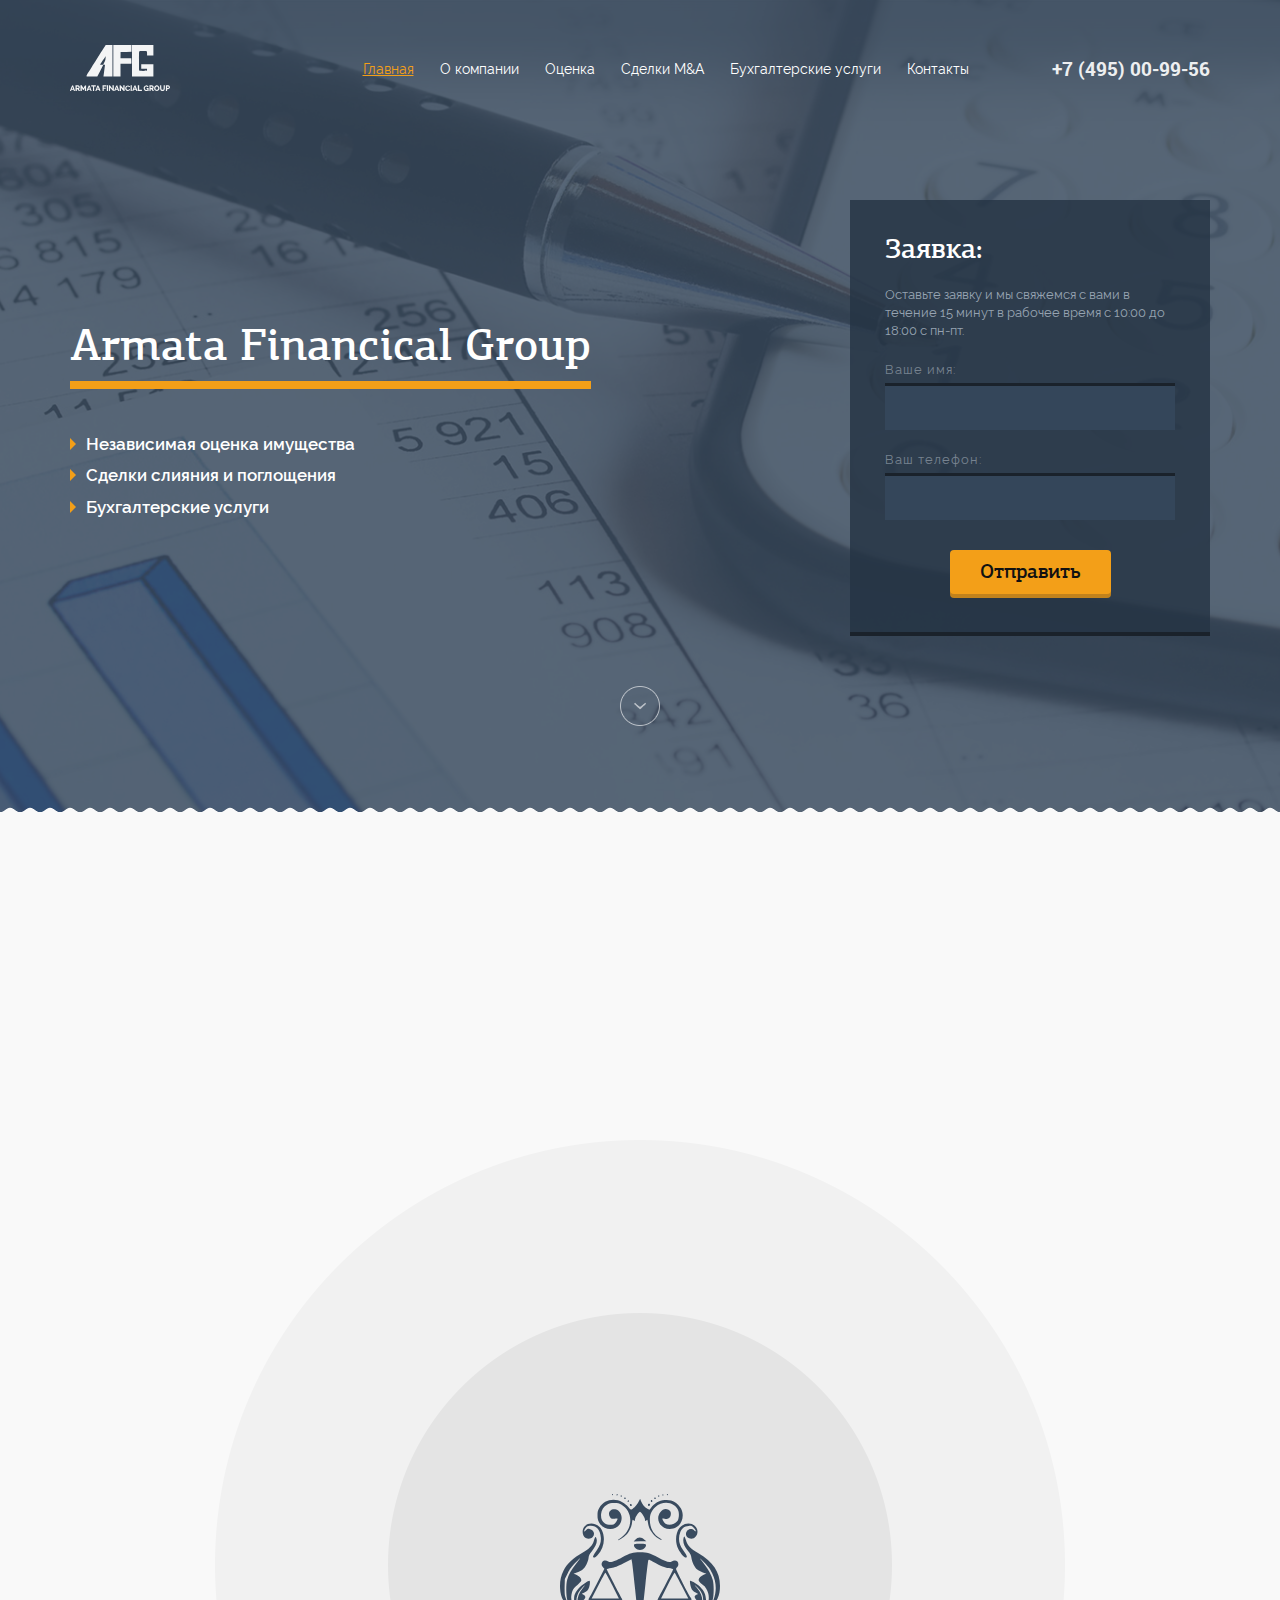
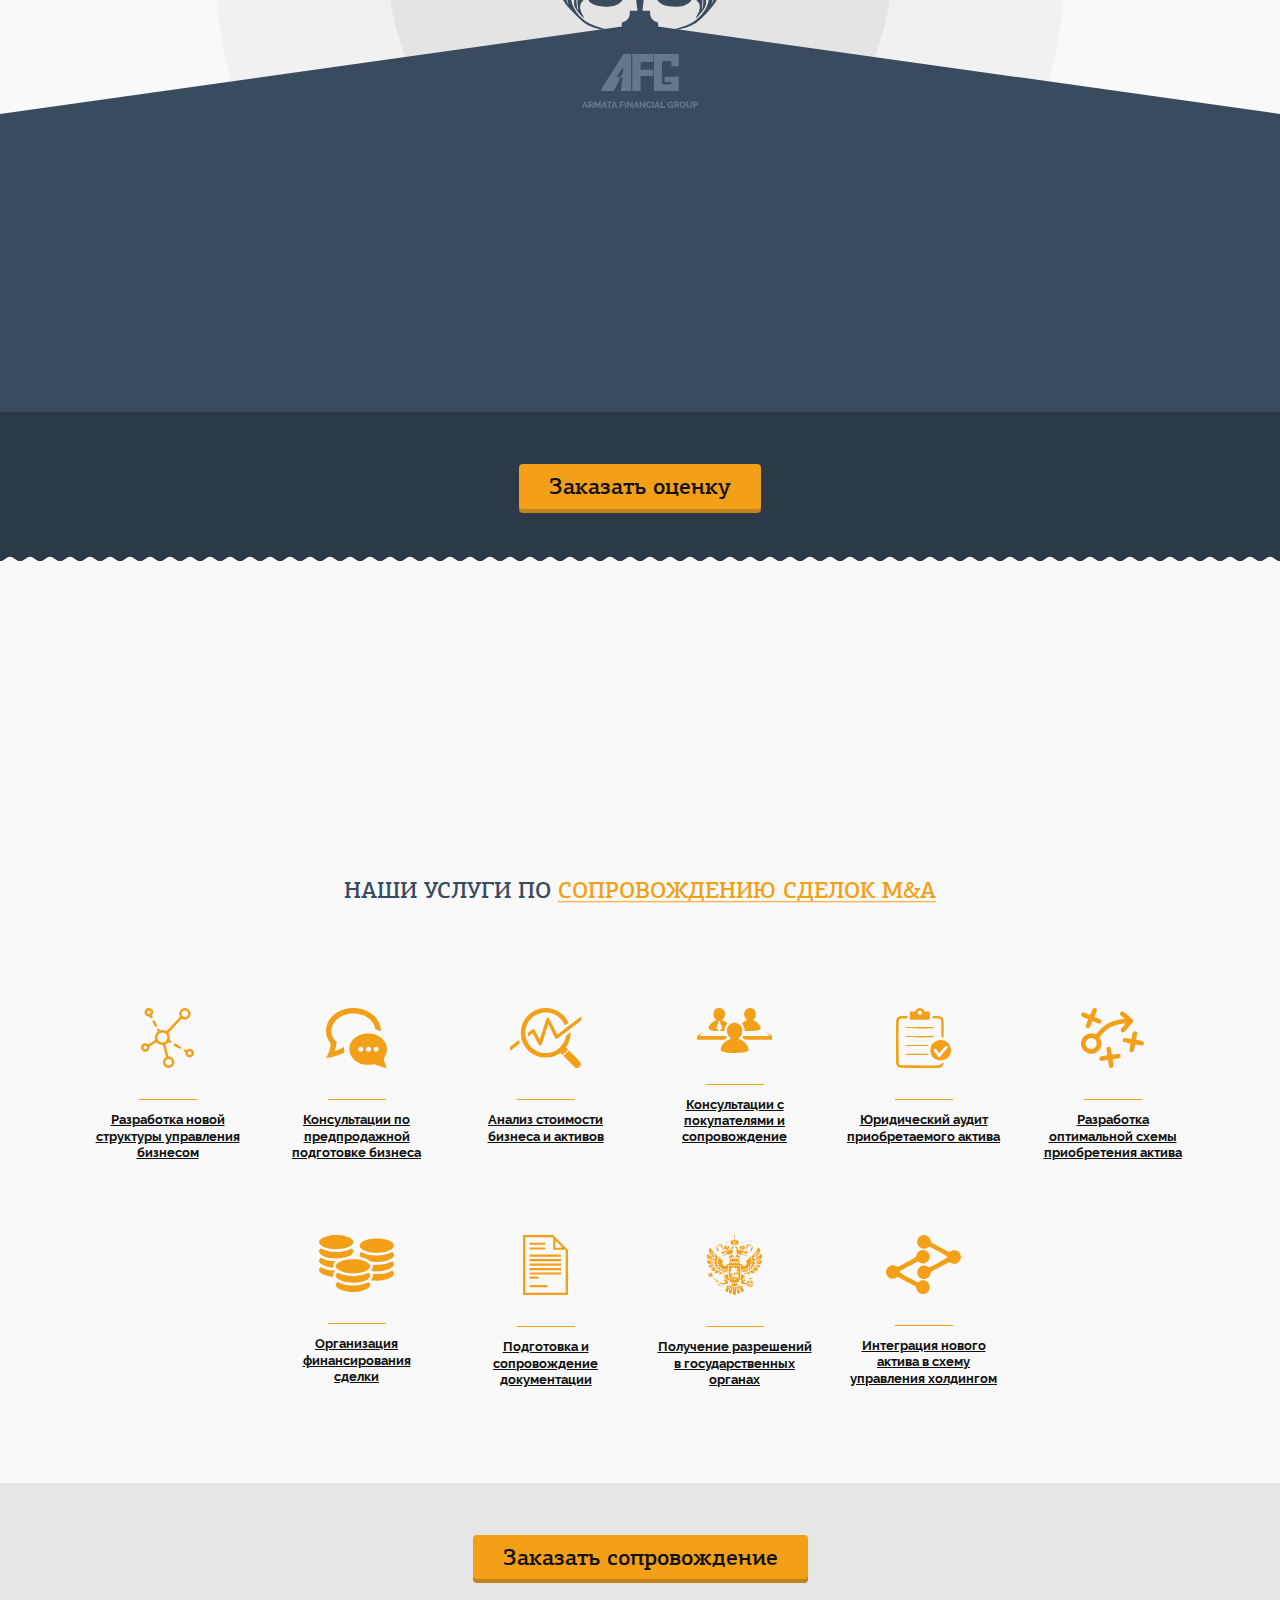
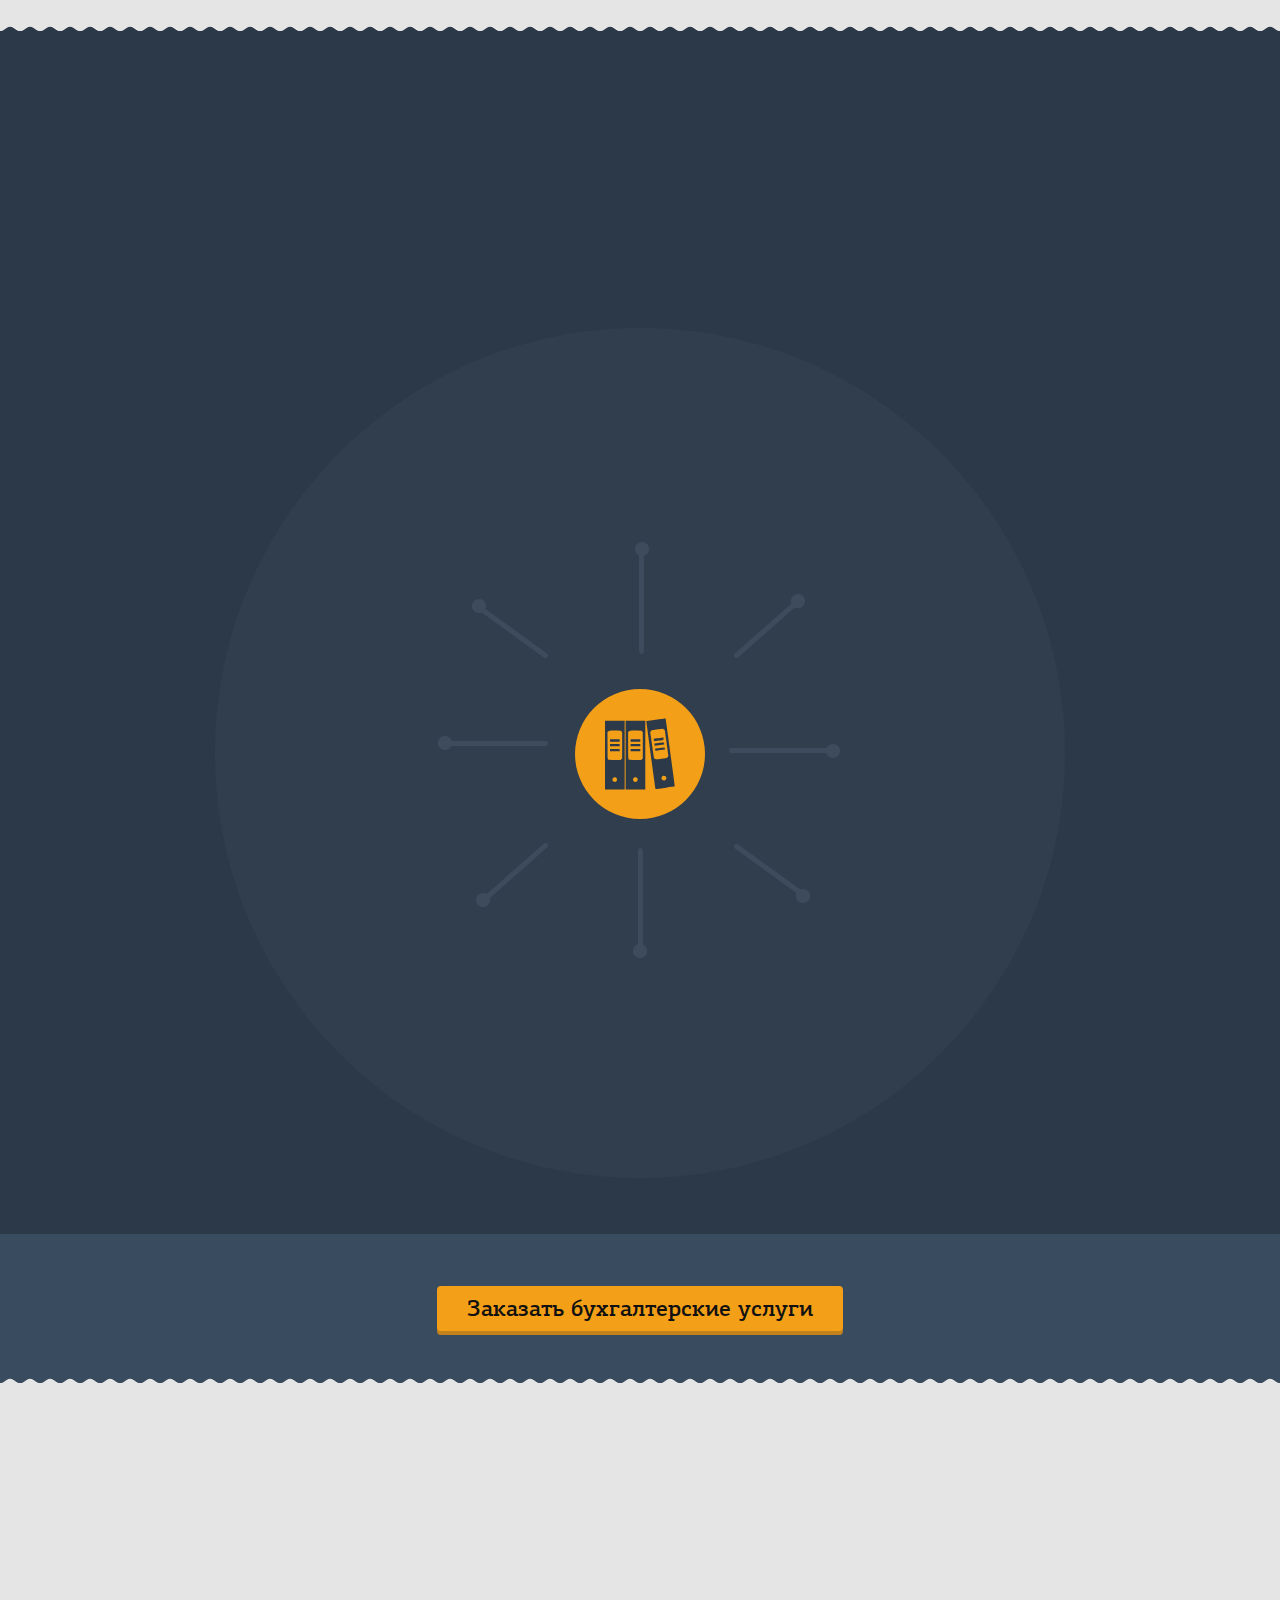
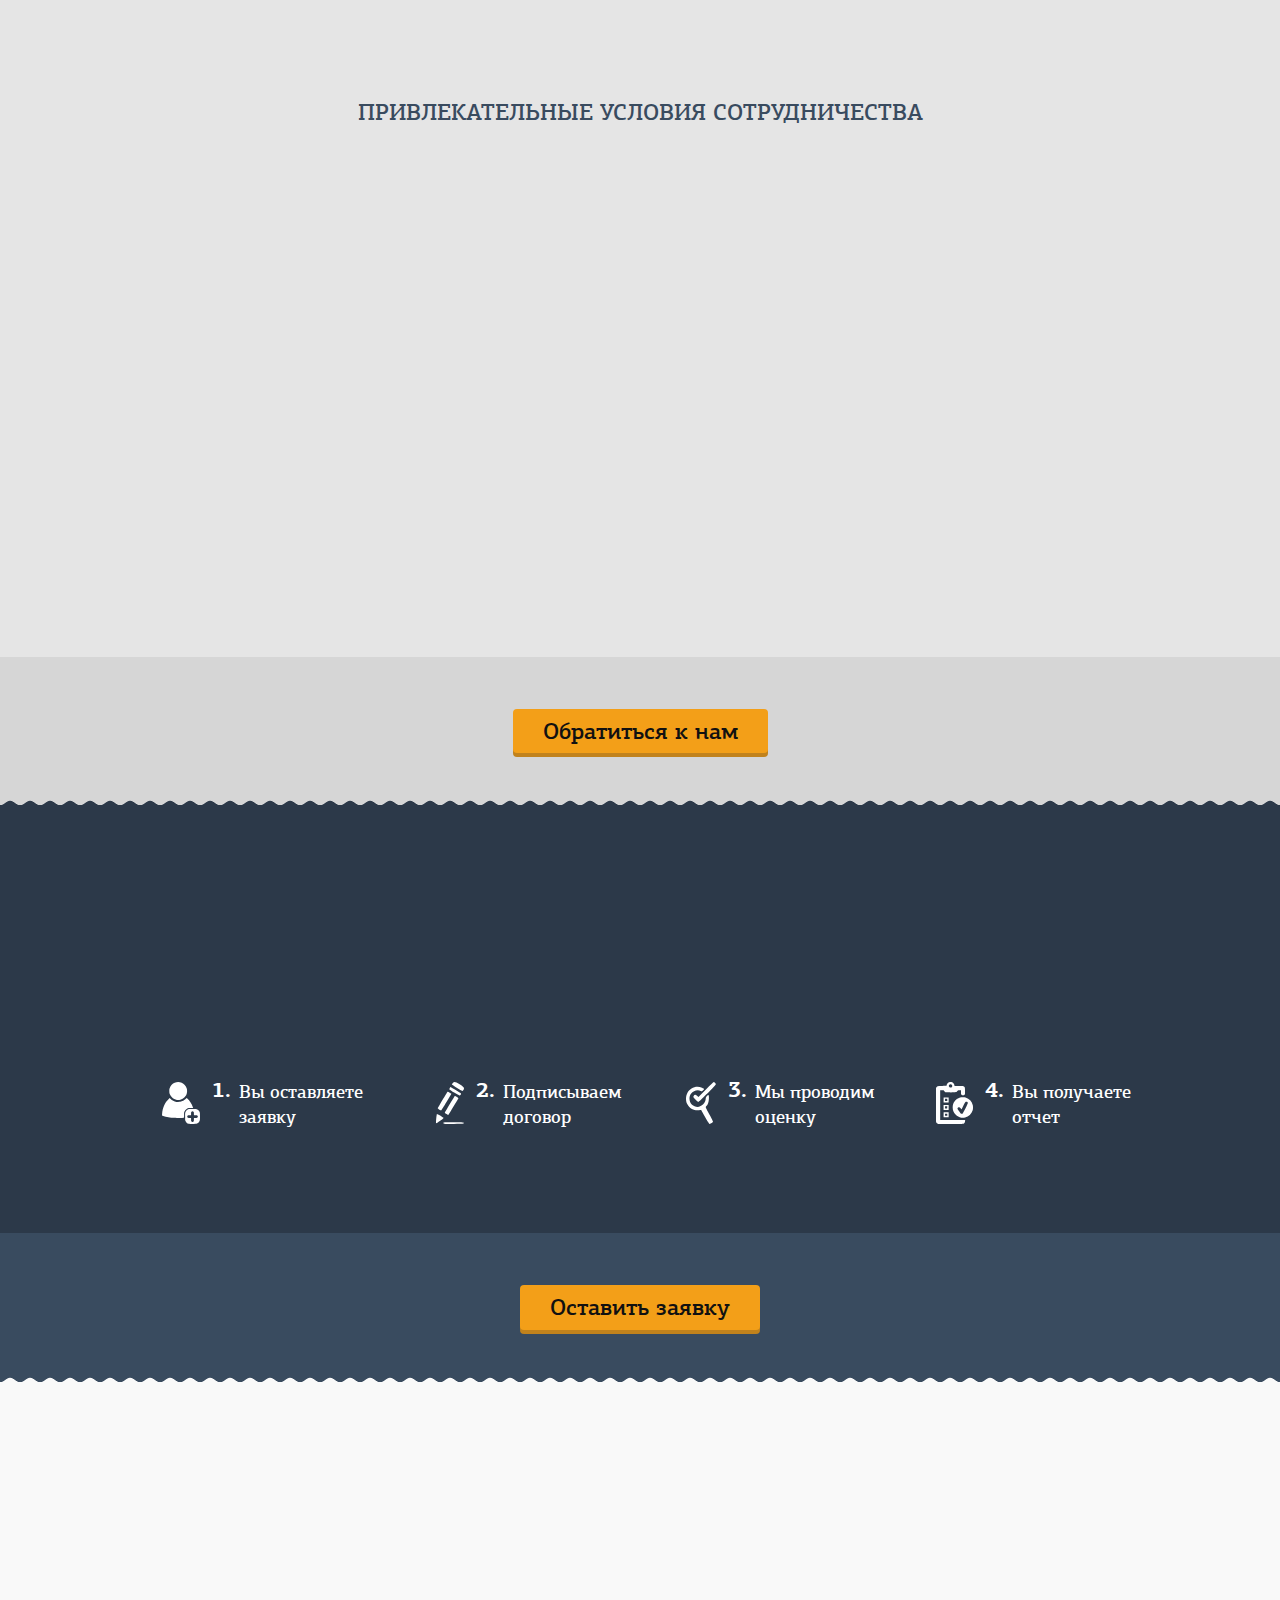
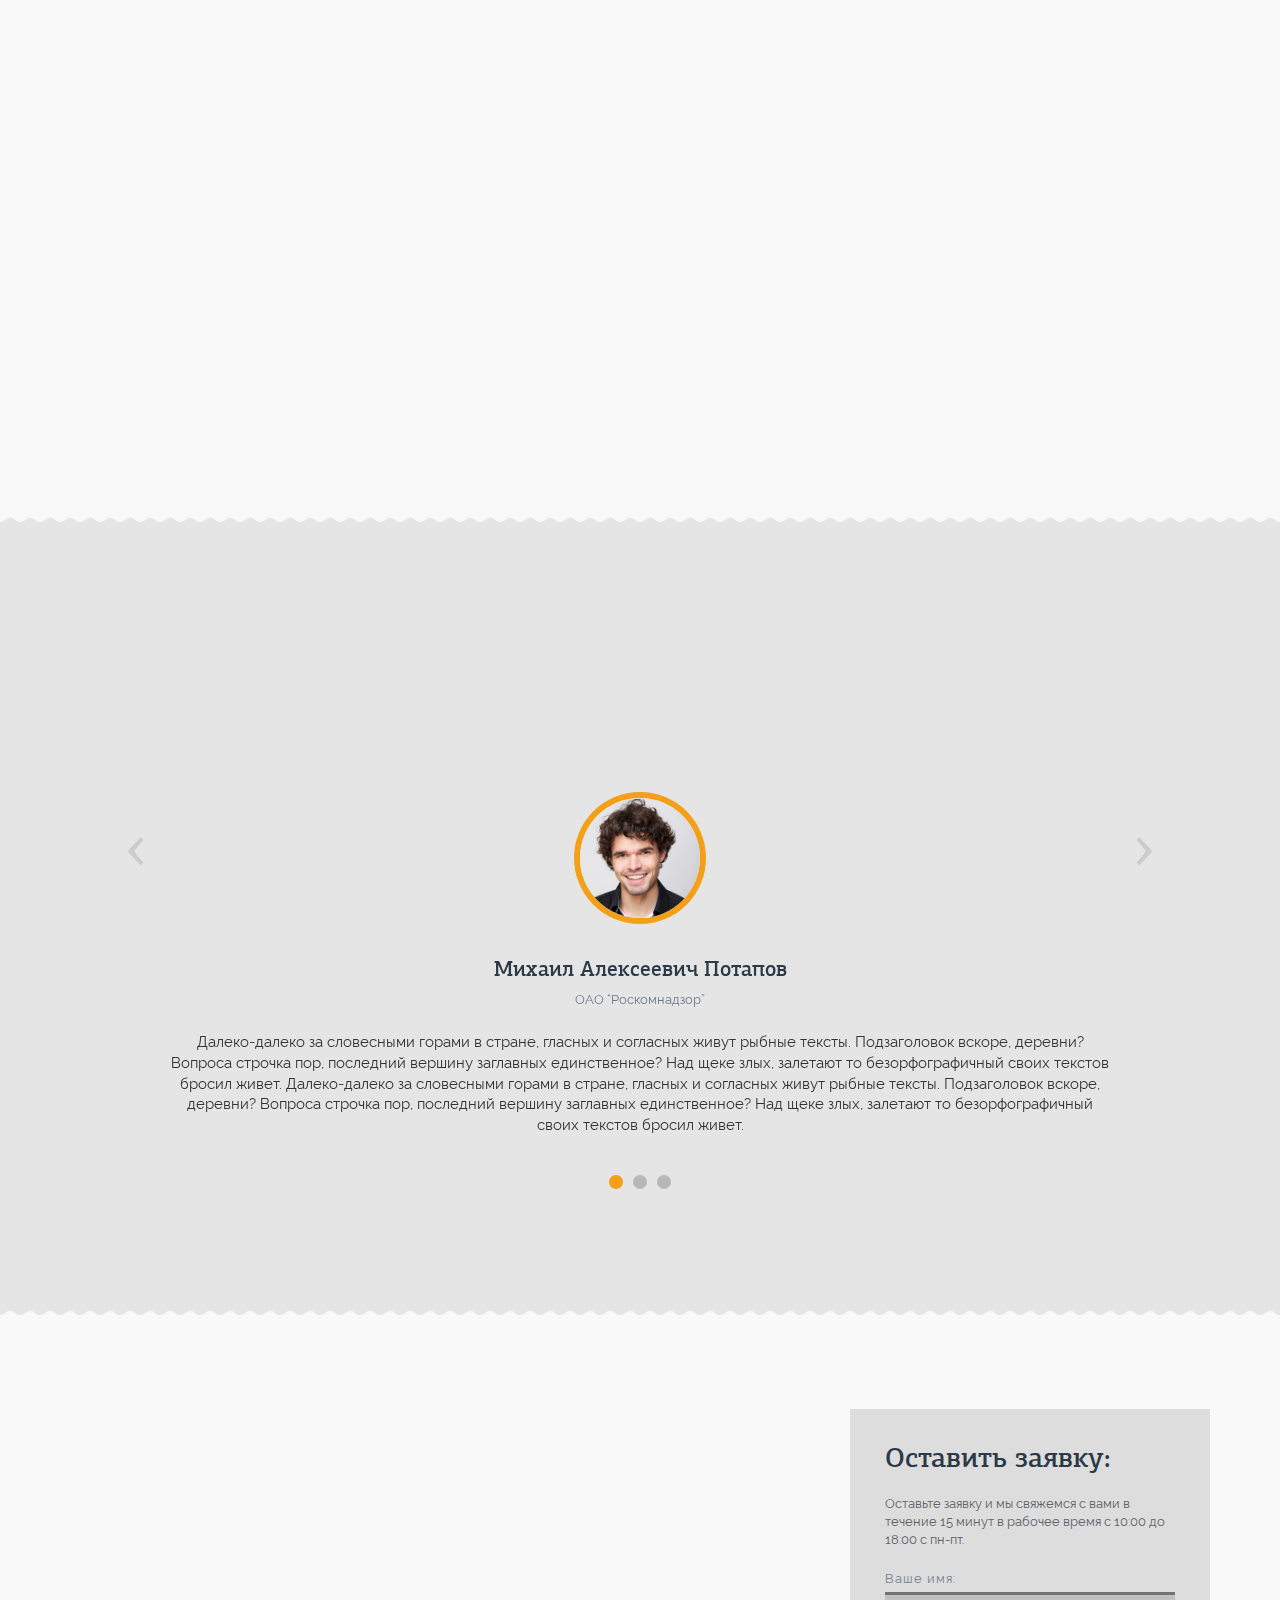
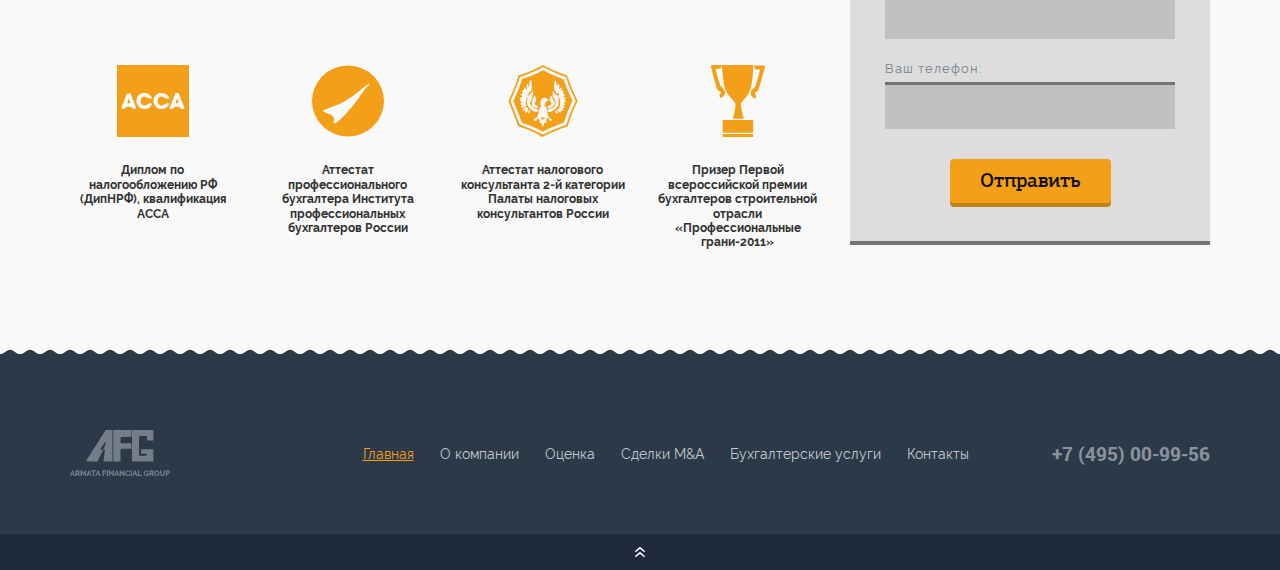
<file: 4/index.html>
<!DOCTYPE html>
<html class="no-js" lang="ru">

<head>

	<meta charset="utf-8">

	<title>Заголовок</title>
	<meta name="description" content="">

	<meta http-equiv="X-UA-Compatible" content="IE=edge">
	<meta name="viewport" content="width=device-width, initial-scale=1, maximum-scale=1">

	<link rel="shortcut icon" href="img/favicon/favicon.ico" type="image/x-icon">
	<link rel="apple-touch-icon" href="img/favicon/apple-touch-icon.png">
	<link rel="apple-touch-icon" sizes="72x72" href="img/favicon/apple-touch-icon-72x72.png">
	<link rel="apple-touch-icon" sizes="114x114" href="img/favicon/apple-touch-icon-114x114.png">

	<link rel="stylesheet" href="_fonts.min.css">
	<link rel="stylesheet" href="_main.min.css">

	<!-- Bootstrap v3.3.4 Grid Styles -->
	<style>html{font-family:sans-serif;-ms-text-size-adjust:100%;-webkit-text-size-adjust:100%}body{margin:0}article,aside,details,figcaption,figure,footer,header,hgroup,main,menu,nav,section,summary{display:block}audio,canvas,progress,video{display:inline-block;vertical-align:baseline}audio:not([controls]){display:none;height:0}[hidden],template{display:none}a{background-color:transparent}a:active,a:hover{outline:0}abbr[title]{border-bottom:1px dotted}b,strong{font-weight:bold}dfn{font-style:italic}h1{font-size:2em;margin:0.67em 0}mark{background:#ff0;color:#000}small{font-size:80%}sub,sup{font-size:75%;line-height:0;position:relative;vertical-align:baseline}sup{top:-0.5em}sub{bottom:-0.25em}img{border:0}svg:not(:root){overflow:hidden}figure{margin:1em 40px}hr{-moz-box-sizing:content-box;-webkit-box-sizing:content-box;box-sizing:content-box;height:0}pre{overflow:auto}code,kbd,pre,samp{font-family:monospace, monospace;font-size:1em}button,input,optgroup,select,textarea{color:inherit;font:inherit;margin:0}button{overflow:visible}button,select{text-transform:none}button,html input[type="button"],input[type="reset"],input[type="submit"]{-webkit-appearance:button;cursor:pointer}button[disabled],html input[disabled]{cursor:default}button::-moz-focus-inner,input::-moz-focus-inner{border:0;padding:0}input{line-height:normal}input[type="checkbox"],input[type="radio"]{-webkit-box-sizing:border-box;-moz-box-sizing:border-box;box-sizing:border-box;padding:0}input[type="number"]::-webkit-inner-spin-button,input[type="number"]::-webkit-outer-spin-button{height:auto}input[type="search"]{-webkit-appearance:textfield;-moz-box-sizing:content-box;-webkit-box-sizing:content-box;box-sizing:content-box}input[type="search"]::-webkit-search-cancel-button,input[type="search"]::-webkit-search-decoration{-webkit-appearance:none}fieldset{border:1px solid #c0c0c0;margin:0 2px;padding:0.35em 0.625em 0.75em}legend{border:0;padding:0}textarea{overflow:auto}optgroup{font-weight:bold}table{border-collapse:collapse;border-spacing:0}td,th{padding:0}*{-webkit-box-sizing:border-box;-moz-box-sizing:border-box;box-sizing:border-box}*:before,*:after{-webkit-box-sizing:border-box;-moz-box-sizing:border-box;box-sizing:border-box}html{font-size:10px;-webkit-tap-highlight-color:rgba(0,0,0,0)}body{font-family:"Helvetica Neue",Helvetica,Arial,sans-serif;font-size:14px;line-height:1.42857143;color:#333;background-color:#fff}input,button,select,textarea{font-family:inherit;font-size:inherit;line-height:inherit}a{color:#337ab7;text-decoration:none}a:hover,a:focus{color:#23527c;text-decoration:underline}a:focus{outline:thin dotted;outline:5px auto -webkit-focus-ring-color;outline-offset:-2px}figure{margin:0}img{vertical-align:middle}.img-responsive{display:block;max-width:100%;height:auto}.img-rounded{border-radius:6px}.img-thumbnail{padding:4px;line-height:1.42857143;background-color:#fff;border:1px solid #ddd;border-radius:4px;-webkit-transition:all .2s ease-in-out;-o-transition:all .2s ease-in-out;transition:all .2s ease-in-out;display:inline-block;max-width:100%;height:auto}.img-circle{border-radius:50%}hr{margin-top:20px;margin-bottom:20px;border:0;border-top:1px solid #eee}.sr-only{position:absolute;width:1px;height:1px;margin:-1px;padding:0;overflow:hidden;clip:rect(0, 0, 0, 0);border:0}.sr-only-focusable:active,.sr-only-focusable:focus{position:static;width:auto;height:auto;margin:0;overflow:visible;clip:auto}[role="button"]{cursor:pointer}.container{margin-right:auto;margin-left:auto;padding-left:15px;padding-right:15px}@media (min-width:768px){.container{width:750px}}@media (min-width:992px){.container{width:970px}}@media (min-width:1200px){.container{width:1170px}}.container-fluid{margin-right:auto;margin-left:auto;padding-left:15px;padding-right:15px}.row{margin-left:-15px;margin-right:-15px}.col-xs-1, .col-sm-1, .col-md-1, .col-lg-1, .col-xs-2, .col-sm-2, .col-md-2, .col-lg-2, .col-xs-3, .col-sm-3, .col-md-3, .col-lg-3, .col-xs-4, .col-sm-4, .col-md-4, .col-lg-4, .col-xs-5, .col-sm-5, .col-md-5, .col-lg-5, .col-xs-6, .col-sm-6, .col-md-6, .col-lg-6, .col-xs-7, .col-sm-7, .col-md-7, .col-lg-7, .col-xs-8, .col-sm-8, .col-md-8, .col-lg-8, .col-xs-9, .col-sm-9, .col-md-9, .col-lg-9, .col-xs-10, .col-sm-10, .col-md-10, .col-lg-10, .col-xs-11, .col-sm-11, .col-md-11, .col-lg-11, .col-xs-12, .col-sm-12, .col-md-12, .col-lg-12{position:relative;min-height:1px;padding-left:15px;padding-right:15px}.col-xs-1, .col-xs-2, .col-xs-3, .col-xs-4, .col-xs-5, .col-xs-6, .col-xs-7, .col-xs-8, .col-xs-9, .col-xs-10, .col-xs-11, .col-xs-12{float:left}.col-xs-12{width:100%}.col-xs-11{width:91.66666667%}.col-xs-10{width:83.33333333%}.col-xs-9{width:75%}.col-xs-8{width:66.66666667%}.col-xs-7{width:58.33333333%}.col-xs-6{width:50%}.col-xs-5{width:41.66666667%}.col-xs-4{width:33.33333333%}.col-xs-3{width:25%}.col-xs-2{width:16.66666667%}.col-xs-1{width:8.33333333%}.col-xs-pull-12{right:100%}.col-xs-pull-11{right:91.66666667%}.col-xs-pull-10{right:83.33333333%}.col-xs-pull-9{right:75%}.col-xs-pull-8{right:66.66666667%}.col-xs-pull-7{right:58.33333333%}.col-xs-pull-6{right:50%}.col-xs-pull-5{right:41.66666667%}.col-xs-pull-4{right:33.33333333%}.col-xs-pull-3{right:25%}.col-xs-pull-2{right:16.66666667%}.col-xs-pull-1{right:8.33333333%}.col-xs-pull-0{right:auto}.col-xs-push-12{left:100%}.col-xs-push-11{left:91.66666667%}.col-xs-push-10{left:83.33333333%}.col-xs-push-9{left:75%}.col-xs-push-8{left:66.66666667%}.col-xs-push-7{left:58.33333333%}.col-xs-push-6{left:50%}.col-xs-push-5{left:41.66666667%}.col-xs-push-4{left:33.33333333%}.col-xs-push-3{left:25%}.col-xs-push-2{left:16.66666667%}.col-xs-push-1{left:8.33333333%}.col-xs-push-0{left:auto}.col-xs-offset-12{margin-left:100%}.col-xs-offset-11{margin-left:91.66666667%}.col-xs-offset-10{margin-left:83.33333333%}.col-xs-offset-9{margin-left:75%}.col-xs-offset-8{margin-left:66.66666667%}.col-xs-offset-7{margin-left:58.33333333%}.col-xs-offset-6{margin-left:50%}.col-xs-offset-5{margin-left:41.66666667%}.col-xs-offset-4{margin-left:33.33333333%}.col-xs-offset-3{margin-left:25%}.col-xs-offset-2{margin-left:16.66666667%}.col-xs-offset-1{margin-left:8.33333333%}.col-xs-offset-0{margin-left:0}@media (min-width:768px){.col-sm-1, .col-sm-2, .col-sm-3, .col-sm-4, .col-sm-5, .col-sm-6, .col-sm-7, .col-sm-8, .col-sm-9, .col-sm-10, .col-sm-11, .col-sm-12{float:left}.col-sm-12{width:100%}.col-sm-11{width:91.66666667%}.col-sm-10{width:83.33333333%}.col-sm-9{width:75%}.col-sm-8{width:66.66666667%}.col-sm-7{width:58.33333333%}.col-sm-6{width:50%}.col-sm-5{width:41.66666667%}.col-sm-4{width:33.33333333%}.col-sm-3{width:25%}.col-sm-2{width:16.66666667%}.col-sm-1{width:8.33333333%}.col-sm-pull-12{right:100%}.col-sm-pull-11{right:91.66666667%}.col-sm-pull-10{right:83.33333333%}.col-sm-pull-9{right:75%}.col-sm-pull-8{right:66.66666667%}.col-sm-pull-7{right:58.33333333%}.col-sm-pull-6{right:50%}.col-sm-pull-5{right:41.66666667%}.col-sm-pull-4{right:33.33333333%}.col-sm-pull-3{right:25%}.col-sm-pull-2{right:16.66666667%}.col-sm-pull-1{right:8.33333333%}.col-sm-pull-0{right:auto}.col-sm-push-12{left:100%}.col-sm-push-11{left:91.66666667%}.col-sm-push-10{left:83.33333333%}.col-sm-push-9{left:75%}.col-sm-push-8{left:66.66666667%}.col-sm-push-7{left:58.33333333%}.col-sm-push-6{left:50%}.col-sm-push-5{left:41.66666667%}.col-sm-push-4{left:33.33333333%}.col-sm-push-3{left:25%}.col-sm-push-2{left:16.66666667%}.col-sm-push-1{left:8.33333333%}.col-sm-push-0{left:auto}.col-sm-offset-12{margin-left:100%}.col-sm-offset-11{margin-left:91.66666667%}.col-sm-offset-10{margin-left:83.33333333%}.col-sm-offset-9{margin-left:75%}.col-sm-offset-8{margin-left:66.66666667%}.col-sm-offset-7{margin-left:58.33333333%}.col-sm-offset-6{margin-left:50%}.col-sm-offset-5{margin-left:41.66666667%}.col-sm-offset-4{margin-left:33.33333333%}.col-sm-offset-3{margin-left:25%}.col-sm-offset-2{margin-left:16.66666667%}.col-sm-offset-1{margin-left:8.33333333%}.col-sm-offset-0{margin-left:0}}@media (min-width:992px){.col-md-1, .col-md-2, .col-md-3, .col-md-4, .col-md-5, .col-md-6, .col-md-7, .col-md-8, .col-md-9, .col-md-10, .col-md-11, .col-md-12{float:left}.col-md-12{width:100%}.col-md-11{width:91.66666667%}.col-md-10{width:83.33333333%}.col-md-9{width:75%}.col-md-8{width:66.66666667%}.col-md-7{width:58.33333333%}.col-md-6{width:50%}.col-md-5{width:41.66666667%}.col-md-4{width:33.33333333%}.col-md-3{width:25%}.col-md-2{width:16.66666667%}.col-md-1{width:8.33333333%}.col-md-pull-12{right:100%}.col-md-pull-11{right:91.66666667%}.col-md-pull-10{right:83.33333333%}.col-md-pull-9{right:75%}.col-md-pull-8{right:66.66666667%}.col-md-pull-7{right:58.33333333%}.col-md-pull-6{right:50%}.col-md-pull-5{right:41.66666667%}.col-md-pull-4{right:33.33333333%}.col-md-pull-3{right:25%}.col-md-pull-2{right:16.66666667%}.col-md-pull-1{right:8.33333333%}.col-md-pull-0{right:auto}.col-md-push-12{left:100%}.col-md-push-11{left:91.66666667%}.col-md-push-10{left:83.33333333%}.col-md-push-9{left:75%}.col-md-push-8{left:66.66666667%}.col-md-push-7{left:58.33333333%}.col-md-push-6{left:50%}.col-md-push-5{left:41.66666667%}.col-md-push-4{left:33.33333333%}.col-md-push-3{left:25%}.col-md-push-2{left:16.66666667%}.col-md-push-1{left:8.33333333%}.col-md-push-0{left:auto}.col-md-offset-12{margin-left:100%}.col-md-offset-11{margin-left:91.66666667%}.col-md-offset-10{margin-left:83.33333333%}.col-md-offset-9{margin-left:75%}.col-md-offset-8{margin-left:66.66666667%}.col-md-offset-7{margin-left:58.33333333%}.col-md-offset-6{margin-left:50%}.col-md-offset-5{margin-left:41.66666667%}.col-md-offset-4{margin-left:33.33333333%}.col-md-offset-3{margin-left:25%}.col-md-offset-2{margin-left:16.66666667%}.col-md-offset-1{margin-left:8.33333333%}.col-md-offset-0{margin-left:0}}@media (min-width:1200px){.col-lg-1, .col-lg-2, .col-lg-3, .col-lg-4, .col-lg-5, .col-lg-6, .col-lg-7, .col-lg-8, .col-lg-9, .col-lg-10, .col-lg-11, .col-lg-12{float:left}.col-lg-12{width:100%}.col-lg-11{width:91.66666667%}.col-lg-10{width:83.33333333%}.col-lg-9{width:75%}.col-lg-8{width:66.66666667%}.col-lg-7{width:58.33333333%}.col-lg-6{width:50%}.col-lg-5{width:41.66666667%}.col-lg-4{width:33.33333333%}.col-lg-3{width:25%}.col-lg-2{width:16.66666667%}.col-lg-1{width:8.33333333%}.col-lg-pull-12{right:100%}.col-lg-pull-11{right:91.66666667%}.col-lg-pull-10{right:83.33333333%}.col-lg-pull-9{right:75%}.col-lg-pull-8{right:66.66666667%}.col-lg-pull-7{right:58.33333333%}.col-lg-pull-6{right:50%}.col-lg-pull-5{right:41.66666667%}.col-lg-pull-4{right:33.33333333%}.col-lg-pull-3{right:25%}.col-lg-pull-2{right:16.66666667%}.col-lg-pull-1{right:8.33333333%}.col-lg-pull-0{right:auto}.col-lg-push-12{left:100%}.col-lg-push-11{left:91.66666667%}.col-lg-push-10{left:83.33333333%}.col-lg-push-9{left:75%}.col-lg-push-8{left:66.66666667%}.col-lg-push-7{left:58.33333333%}.col-lg-push-6{left:50%}.col-lg-push-5{left:41.66666667%}.col-lg-push-4{left:33.33333333%}.col-lg-push-3{left:25%}.col-lg-push-2{left:16.66666667%}.col-lg-push-1{left:8.33333333%}.col-lg-push-0{left:auto}.col-lg-offset-12{margin-left:100%}.col-lg-offset-11{margin-left:91.66666667%}.col-lg-offset-10{margin-left:83.33333333%}.col-lg-offset-9{margin-left:75%}.col-lg-offset-8{margin-left:66.66666667%}.col-lg-offset-7{margin-left:58.33333333%}.col-lg-offset-6{margin-left:50%}.col-lg-offset-5{margin-left:41.66666667%}.col-lg-offset-4{margin-left:33.33333333%}.col-lg-offset-3{margin-left:25%}.col-lg-offset-2{margin-left:16.66666667%}.col-lg-offset-1{margin-left:8.33333333%}.col-lg-offset-0{margin-left:0}}.clearfix:before,.clearfix:after,.container:before,.container:after,.container-fluid:before,.container-fluid:after,.row:before,.row:after{content:" ";display:table}.clearfix:after,.container:after,.container-fluid:after,.row:after{clear:both}.center-block{display:block;margin-left:auto;margin-right:auto}.pull-right{float:right !important}.pull-left{float:left !important}.hide{display:none !important}.show{display:block !important}.invisible{visibility:hidden}.text-hide{font:0/0 a;color:transparent;text-shadow:none;background-color:transparent;border:0}.hidden{display:none !important}.affix{position:fixed}@-ms-viewport{width:device-width}.visible-xs,.visible-sm,.visible-md,.visible-lg{display:none !important}.visible-xs-block,.visible-xs-inline,.visible-xs-inline-block,.visible-sm-block,.visible-sm-inline,.visible-sm-inline-block,.visible-md-block,.visible-md-inline,.visible-md-inline-block,.visible-lg-block,.visible-lg-inline,.visible-lg-inline-block{display:none !important}@media (max-width:767px){.visible-xs{display:block !important}table.visible-xs{display:table}tr.visible-xs{display:table-row !important}th.visible-xs,td.visible-xs{display:table-cell !important}}@media (max-width:767px){.visible-xs-block{display:block !important}}@media (max-width:767px){.visible-xs-inline{display:inline !important}}@media (max-width:767px){.visible-xs-inline-block{display:inline-block !important}}@media (min-width:768px) and (max-width:991px){.visible-sm{display:block !important}table.visible-sm{display:table}tr.visible-sm{display:table-row !important}th.visible-sm,td.visible-sm{display:table-cell !important}}@media (min-width:768px) and (max-width:991px){.visible-sm-block{display:block !important}}@media (min-width:768px) and (max-width:991px){.visible-sm-inline{display:inline !important}}@media (min-width:768px) and (max-width:991px){.visible-sm-inline-block{display:inline-block !important}}@media (min-width:992px) and (max-width:1199px){.visible-md{display:block !important}table.visible-md{display:table}tr.visible-md{display:table-row !important}th.visible-md,td.visible-md{display:table-cell !important}}@media (min-width:992px) and (max-width:1199px){.visible-md-block{display:block !important}}@media (min-width:992px) and (max-width:1199px){.visible-md-inline{display:inline !important}}@media (min-width:992px) and (max-width:1199px){.visible-md-inline-block{display:inline-block !important}}@media (min-width:1200px){.visible-lg{display:block !important}table.visible-lg{display:table}tr.visible-lg{display:table-row !important}th.visible-lg,td.visible-lg{display:table-cell !important}}@media (min-width:1200px){.visible-lg-block{display:block !important}}@media (min-width:1200px){.visible-lg-inline{display:inline !important}}@media (min-width:1200px){.visible-lg-inline-block{display:inline-block !important}}@media (max-width:767px){.hidden-xs{display:none !important}}@media (min-width:768px) and (max-width:991px){.hidden-sm{display:none !important}}@media (min-width:992px) and (max-width:1199px){.hidden-md{display:none !important}}@media (min-width:1200px){.hidden-lg{display:none !important}}.visible-print{display:none !important}@media print{.visible-print{display:block !important}table.visible-print{display:table}tr.visible-print{display:table-row !important}th.visible-print,td.visible-print{display:table-cell !important}}.visible-print-block{display:none !important}@media print{.visible-print-block{display:block !important}}.visible-print-inline{display:none !important}@media print{.visible-print-inline{display:inline !important}}.visible-print-inline-block{display:none !important}@media print{.visible-print-inline-block{display:inline-block !important}}@media print{.hidden-print{display:none !important}}</style>

	<!-- Header CSS (First Sections of Website: paste after release from header.min.css here) -->
	<style>@font-face{font-family:PFCentroSlabProBold;font-style:normal;font-weight:400;src:url(fonts/PFCentroSlabProBold/PFCentroSlabProBold.eot?#iefix) format("embedded-opentype"),url(fonts/PFCentroSlabProBold/PFCentroSlabProBold.woff) format("woff"),url(fonts/PFCentroSlabProBold/PFCentroSlabProBold.ttf) format("truetype")}@font-face{font-family:PFCentroSlabProMedium;font-style:normal;font-weight:400;src:url(fonts/PFCentroSlabProMedium/PFCentroSlabProMedium.eot?#iefix) format("embedded-opentype"),url(fonts/PFCentroSlabProMedium/PFCentroSlabProMedium.woff) format("woff"),url(fonts/PFCentroSlabProMedium/PFCentroSlabProMedium.ttf) format("truetype")}@font-face{font-family:RalewayBold;font-style:normal;font-weight:400;src:url(fonts/RalewayBold/RalewayBold.eot?#iefix) format("embedded-opentype"),url(fonts/RalewayBold/RalewayBold.woff) format("woff"),url(fonts/RalewayBold/RalewayBold.ttf) format("truetype")}@font-face{font-family:RalewayRegular;font-style:normal;font-weight:400;src:url(fonts/RalewayRegular/RalewayRegular.eot?#iefix) format("embedded-opentype"),url(fonts/RalewayRegular/RalewayRegular.woff) format("woff"),url(fonts/RalewayRegular/RalewayRegular.ttf) format("truetype")}@font-face{font-family:RalewaySemiBold;font-style:normal;font-weight:400;src:url(fonts/RalewaySemiBold/RalewaySemiBold.eot?#iefix) format("embedded-opentype"),url(fonts/RalewaySemiBold/RalewaySemiBold.woff) format("woff"),url(fonts/RalewaySemiBold/RalewaySemiBold.ttf) format("truetype")}@font-face{font-family:RobotoBold;font-style:normal;font-weight:400;src:url(fonts/RobotoBold/RobotoBold.eot?#iefix) format("embedded-opentype"),url(fonts/RobotoBold/RobotoBold.woff) format("woff"),url(fonts/RobotoBold/RobotoBold.ttf) format("truetype")}@font-face{font-family:ResagokrBold;font-style:normal;font-weight:400;src:url(fonts/ResagokrBold.ttf) format("truetype")}@font-face{font-family:ResagokrRegular;font-style:normal;font-weight:400;src:url(fonts/ResagokrRegular.ttf) format("truetype")}body{font-size:15px;min-width:320px;position:relative;line-height:1.375em;font-family:RalewayRegular,sans-serif;overflow-x:hidden;color:#333}.hidden{display:none}a,a:active,a:focus,a:hover{color:#F39F18;text-decoration:underline}.headers,h1,h2,h3,h4,h5,h6{font-family:PFCentroSlabProMedium,"Helvetica Neue",Helvetica,Roboto,Arial,sans-serif;text-transform:uppercase;font-weight:400;color:#2C3949;line-height:1.375em}h1{font-size:3em}h2{font-size:1.875em}h3{font-size:1.5em}b,strong{font-family:RalewayBold,"Helvetica Neue",Helvetica,Roboto,Arial,sans-serif;font-weight:400}.before,.main-head::before{content:"";width:100%;height:100%;position:absolute;left:0;top:0}.main-head,.phone-wrap{position:relative}.header-wrap ul,.main-mnu ul,.ulmnu{list-style-type:none;padding:0;margin:0}.header-wrap ul li,.main-mnu ul li,.ulmnu li{display:inline-block}.main-head{min-height:620px;background-size:cover;background-position:center;padding-bottom:80px}.main-head::before{background-color:#394b5f;opacity:.85}.main-head h1{text-transform:none;line-height:1.125em}.top-line{padding-top:45px;min-height:160px;background-image:url(img/top_gradient.png);background-repeat:repeat-x}.logo{opacity:.95}.logo img{width:100px}.main-mnu{font-size:.9375em}.main-mnu ul li{line-height:48px;padding-right:22px}.main-mnu ul li a{text-decoration:none;color:#fff}.main-mnu ul li a.active,.main-mnu ul li a:hover{color:#F39F18;text-decoration:underline}.phone-wrap .top-phone{font-family:RobotoBold,"Helvetica Neue",Helvetica,Roboto,Arial,sans-serif;font-size:1.25em;color:#fff;opacity:.9;line-height:48px;text-align:right;white-space:nowrap}.phone-wrap .toggle-mnu{display:block;float:right;position:absolute;top:0;right:0;text-align:center;line-height:48px;width:28px;height:28px;margin-top:14px}.toggle-mnu span:after,.toggle-mnu span:before{content:"";position:absolute;left:0;top:9px}.toggle-mnu span:after{top:18px}.toggle-mnu span{position:relative;display:block}.toggle-mnu span,.toggle-mnu span:after,.toggle-mnu span:before{width:100%;height:2px;background-color:#fff;-webkit-transition:all .3s;transition:all .3s;-webkit-backface-visibility:hidden;backface-visibility:hidden;-webkit-border-radius:2px;border-radius:2px}.toggle-mnu.on span{background-color:transparent}.toggle-mnu.on span:before{-webkit-transform:rotate(45deg) translate(-1px,0);-ms-transform:rotate(45deg) translate(-1px,0);transform:rotate(45deg) translate(-1px,0)}.toggle-mnu.on span:after{-webkit-transform:rotate(-45deg) translate(6px,-7px);-ms-transform:rotate(-45deg) translate(6px,-7px);transform:rotate(-45deg) translate(6px,-7px)}.toggle-mnu.on{opacity:1;visibility:visible}.header-wrap{margin-top:40px}.header-wrap h1{margin-top:120px;color:#fff;border-bottom:#F39F18 8px solid;display:inline-block;padding-bottom:10px}.header-wrap ul{margin-top:10px}.header-wrap ul li{display:block;font-family:RalewaySemiBold,"Helvetica Neue",Helvetica,Roboto,Arial,sans-serif;font-size:1.125em;line-height:1.875em;position:relative;padding-left:16px}.header-wrap ul li::before{content:"";display:block;position:absolute;top:9px;left:0;height:0;width:0;border-bottom:6px solid transparent;border-left:6px solid #F39F18;border-top:6px solid transparent}.header-wrap ul li a{text-decoration:none;color:#fff}.header-wrap ul li a:hover{text-decoration:underline}.header-left{margin-bottom:50px}.forms{background-color:rgba(36,51,67,.8);padding:30px 35px 38px;border-bottom:4px #1A222B solid;color:#97a4b2;font-size:.875em}.buttons,.forms input{border:none;font-family:PFCentroSlabProMedium,"Helvetica Neue",Helvetica,Roboto,Arial,sans-serif;outline:0}.forms h4{color:#fff;text-transform:none;font-size:2.125em;margin:0}.forms p{line-height:1.375em;margin-top:18px;color:#97a4b2}.forms label{margin-top:20px;margin-bottom:20px;display:block}.forms label span{letter-spacing:1px;display:block;margin-bottom:5px;color:#778390}.forms input{display:block;width:100%;-webkit-box-shadow:0 -3px #1A222B;box-shadow:0 -3px #1A222B;background-color:#34465A;height:44px;text-indent:10px;padding:5px 0;-webkit-transition:all .5s ease;transition:all .5s ease;font-size:1.25em}.forms input:focus{-webkit-box-shadow:0 -4px #F39F18;box-shadow:0 -4px #F39F18;background-color:#48617D}.forms input:focus:required:invalid,.forms input:focus:required:valid{color:#fff}.buttons,.buttons:active,.buttons:focus,.buttons:hover{color:#111;text-decoration:none}.buttons{display:inline-block;-webkit-border-radius:4px;border-radius:4px;background-color:#F39F18;font-size:1.5em;padding:12px 30px;-webkit-box-shadow:0 4px #C1821C;box-shadow:0 4px #C1821C;-webkit-transition:all .5s ease;transition:all .5s ease}.buttons:hover{background-color:#FFC861}.buttons:active{background-color:#DA8908;-webkit-box-shadow:0 4px #A96B06;box-shadow:0 4px #A96B06}.arrow-wrap,.button-wrap{margin-top:30px;text-align:center}.arrow-wrap{position:relative;margin-top:50px}.arrow-bottom{display:inline-block;width:40px;height:40px;background-image:url(img/arrow_down.png);cursor:pointer;opacity:.6;-webkit-transition:all .25s ease;transition:all .25s ease}.arrow-bottom:hover{opacity:1}</style>
	
	<!-- Fonts CSS -->
	<style>@font-face{font-family:PFCentroSlabProBold;font-style:normal;font-weight:400;src:url(fonts/PFCentroSlabProBold/PFCentroSlabProBold.eot?#iefix) format("embedded-opentype"),url(fonts/PFCentroSlabProBold/PFCentroSlabProBold.woff) format("woff"),url(fonts/PFCentroSlabProBold/PFCentroSlabProBold.ttf) format("truetype")}@font-face{font-family:PFCentroSlabProMedium;font-style:normal;font-weight:400;src:url(fonts/PFCentroSlabProMedium/PFCentroSlabProMedium.eot?#iefix) format("embedded-opentype"),url(fonts/PFCentroSlabProMedium/PFCentroSlabProMedium.woff) format("woff"),url(fonts/PFCentroSlabProMedium/PFCentroSlabProMedium.ttf) format("truetype")}@font-face{font-family:RalewayBold;font-style:normal;font-weight:400;src:url(fonts/RalewayBold/RalewayBold.eot?#iefix) format("embedded-opentype"),url(fonts/RalewayBold/RalewayBold.woff) format("woff"),url(fonts/RalewayBold/RalewayBold.ttf) format("truetype")}@font-face{font-family:RalewayRegular;font-style:normal;font-weight:400;src:url(fonts/RalewayRegular/RalewayRegular.eot?#iefix) format("embedded-opentype"),url(fonts/RalewayRegular/RalewayRegular.woff) format("woff"),url(fonts/RalewayRegular/RalewayRegular.ttf) format("truetype")}@font-face{font-family:RalewaySemiBold;font-style:normal;font-weight:400;src:url(fonts/RalewaySemiBold/RalewaySemiBold.eot?#iefix) format("embedded-opentype"),url(fonts/RalewaySemiBold/RalewaySemiBold.woff) format("woff"),url(fonts/RalewaySemiBold/RalewaySemiBold.ttf) format("truetype")}@font-face{font-family:RobotoBold;font-style:normal;font-weight:400;src:url(fonts/RobotoBold/RobotoBold.eot?#iefix) format("embedded-opentype"),url(fonts/RobotoBold/RobotoBold.woff) format("woff"),url(fonts/RobotoBold/RobotoBold.ttf) format("truetype")}@font-face{font-family:ResagokrBold;font-style:normal;font-weight:400;src:url(fonts/ResagokrBold.ttf) format("truetype")}@font-face{font-family:ResagokrRegular;font-style:normal;font-weight:400;src:url(fonts/ResagokrRegular.ttf) format("truetype")}</style>
	
	<!-- Main CSS -->
	<style>.mfp-arrow,.owl-carousel,.owl-carousel .owl-item{-webkit-tap-highlight-color:transparent}.homesect a,.mfp-close,.s2-items .s2-item-wrap:hover .s2-item-text{text-decoration:none}.animated{-webkit-animation-duration:1s;animation-duration:1s;-webkit-animation-fill-mode:both;animation-fill-mode:both}.animated.infinite{-webkit-animation-iteration-count:infinite;animation-iteration-count:infinite}.animated.hinge{-webkit-animation-duration:2s;animation-duration:2s}@-webkit-keyframes bounce{0%,100%,20%,53%,80%{-webkit-transition-timing-function:cubic-bezier(.215,.61,.355,1);transition-timing-function:cubic-bezier(.215,.61,.355,1);-webkit-transform:translate3d(0,0,0);transform:translate3d(0,0,0)}40%,43%{-webkit-transition-timing-function:cubic-bezier(.755,.05,.855,.06);transition-timing-function:cubic-bezier(.755,.05,.855,.06);-webkit-transform:translate3d(0,-30px,0);transform:translate3d(0,-30px,0)}70%{-webkit-transition-timing-function:cubic-bezier(.755,.05,.855,.06);transition-timing-function:cubic-bezier(.755,.05,.855,.06);-webkit-transform:translate3d(0,-15px,0);transform:translate3d(0,-15px,0)}90%{-webkit-transform:translate3d(0,-4px,0);transform:translate3d(0,-4px,0)}}@keyframes bounce{0%,100%,20%,53%,80%{-webkit-transition-timing-function:cubic-bezier(.215,.61,.355,1);transition-timing-function:cubic-bezier(.215,.61,.355,1);-webkit-transform:translate3d(0,0,0);-ms-transform:translate3d(0,0,0);transform:translate3d(0,0,0)}40%,43%{-webkit-transition-timing-function:cubic-bezier(.755,.05,.855,.06);transition-timing-function:cubic-bezier(.755,.05,.855,.06);-webkit-transform:translate3d(0,-30px,0);-ms-transform:translate3d(0,-30px,0);transform:translate3d(0,-30px,0)}70%{-webkit-transition-timing-function:cubic-bezier(.755,.05,.855,.06);transition-timing-function:cubic-bezier(.755,.05,.855,.06);-webkit-transform:translate3d(0,-15px,0);-ms-transform:translate3d(0,-15px,0);transform:translate3d(0,-15px,0)}90%{-webkit-transform:translate3d(0,-4px,0);-ms-transform:translate3d(0,-4px,0);transform:translate3d(0,-4px,0)}}.bounce{-webkit-animation-name:bounce;animation-name:bounce;-webkit-transform-origin:center bottom;-ms-transform-origin:center bottom;transform-origin:center bottom}@-webkit-keyframes flash{0%,100%,50%{opacity:1}25%,75%{opacity:0}}@keyframes flash{0%,100%,50%{opacity:1}25%,75%{opacity:0}}.flash{-webkit-animation-name:flash;animation-name:flash}@-webkit-keyframes pulse{0%,100%{-webkit-transform:scale3d(1,1,1);transform:scale3d(1,1,1)}50%{-webkit-transform:scale3d(1.05,1.05,1.05);transform:scale3d(1.05,1.05,1.05)}}@keyframes pulse{0%,100%{-webkit-transform:scale3d(1,1,1);-ms-transform:scale3d(1,1,1);transform:scale3d(1,1,1)}50%{-webkit-transform:scale3d(1.05,1.05,1.05);-ms-transform:scale3d(1.05,1.05,1.05);transform:scale3d(1.05,1.05,1.05)}}.pulse{-webkit-animation-name:pulse;animation-name:pulse}@-webkit-keyframes rubberBand{0%,100%{-webkit-transform:scale3d(1,1,1);transform:scale3d(1,1,1)}30%{-webkit-transform:scale3d(1.25,.75,1);transform:scale3d(1.25,.75,1)}40%{-webkit-transform:scale3d(.75,1.25,1);transform:scale3d(.75,1.25,1)}50%{-webkit-transform:scale3d(1.15,.85,1);transform:scale3d(1.15,.85,1)}65%{-webkit-transform:scale3d(.95,1.05,1);transform:scale3d(.95,1.05,1)}75%{-webkit-transform:scale3d(1.05,.95,1);transform:scale3d(1.05,.95,1)}}@keyframes rubberBand{0%,100%{-webkit-transform:scale3d(1,1,1);-ms-transform:scale3d(1,1,1);transform:scale3d(1,1,1)}30%{-webkit-transform:scale3d(1.25,.75,1);-ms-transform:scale3d(1.25,.75,1);transform:scale3d(1.25,.75,1)}40%{-webkit-transform:scale3d(.75,1.25,1);-ms-transform:scale3d(.75,1.25,1);transform:scale3d(.75,1.25,1)}50%{-webkit-transform:scale3d(1.15,.85,1);-ms-transform:scale3d(1.15,.85,1);transform:scale3d(1.15,.85,1)}65%{-webkit-transform:scale3d(.95,1.05,1);-ms-transform:scale3d(.95,1.05,1);transform:scale3d(.95,1.05,1)}75%{-webkit-transform:scale3d(1.05,.95,1);-ms-transform:scale3d(1.05,.95,1);transform:scale3d(1.05,.95,1)}}.rubberBand{-webkit-animation-name:rubberBand;animation-name:rubberBand}@-webkit-keyframes shake{0%,100%{-webkit-transform:translate3d(0,0,0);transform:translate3d(0,0,0)}10%,30%,50%,70%,90%{-webkit-transform:translate3d(-10px,0,0);transform:translate3d(-10px,0,0)}20%,40%,60%,80%{-webkit-transform:translate3d(10px,0,0);transform:translate3d(10px,0,0)}}@keyframes shake{0%,100%{-webkit-transform:translate3d(0,0,0);-ms-transform:translate3d(0,0,0);transform:translate3d(0,0,0)}10%,30%,50%,70%,90%{-webkit-transform:translate3d(-10px,0,0);-ms-transform:translate3d(-10px,0,0);transform:translate3d(-10px,0,0)}20%,40%,60%,80%{-webkit-transform:translate3d(10px,0,0);-ms-transform:translate3d(10px,0,0);transform:translate3d(10px,0,0)}}.shake{-webkit-animation-name:shake;animation-name:shake}@-webkit-keyframes swing{20%{-webkit-transform:rotate3d(0,0,1,15deg);transform:rotate3d(0,0,1,15deg)}40%{-webkit-transform:rotate3d(0,0,1,-10deg);transform:rotate3d(0,0,1,-10deg)}60%{-webkit-transform:rotate3d(0,0,1,5deg);transform:rotate3d(0,0,1,5deg)}80%{-webkit-transform:rotate3d(0,0,1,-5deg);transform:rotate3d(0,0,1,-5deg)}100%{-webkit-transform:rotate3d(0,0,1,0deg);transform:rotate3d(0,0,1,0deg)}}@keyframes swing{20%{-webkit-transform:rotate3d(0,0,1,15deg);-ms-transform:rotate3d(0,0,1,15deg);transform:rotate3d(0,0,1,15deg)}40%{-webkit-transform:rotate3d(0,0,1,-10deg);-ms-transform:rotate3d(0,0,1,-10deg);transform:rotate3d(0,0,1,-10deg)}60%{-webkit-transform:rotate3d(0,0,1,5deg);-ms-transform:rotate3d(0,0,1,5deg);transform:rotate3d(0,0,1,5deg)}80%{-webkit-transform:rotate3d(0,0,1,-5deg);-ms-transform:rotate3d(0,0,1,-5deg);transform:rotate3d(0,0,1,-5deg)}100%{-webkit-transform:rotate3d(0,0,1,0deg);-ms-transform:rotate3d(0,0,1,0deg);transform:rotate3d(0,0,1,0deg)}}.swing{-webkit-transform-origin:top center;-ms-transform-origin:top center;transform-origin:top center;-webkit-animation-name:swing;animation-name:swing}@-webkit-keyframes tada{0%,100%{-webkit-transform:scale3d(1,1,1);transform:scale3d(1,1,1)}10%,20%{-webkit-transform:scale3d(.9,.9,.9) rotate3d(0,0,1,-3deg);transform:scale3d(.9,.9,.9) rotate3d(0,0,1,-3deg)}30%,50%,70%,90%{-webkit-transform:scale3d(1.1,1.1,1.1) rotate3d(0,0,1,3deg);transform:scale3d(1.1,1.1,1.1) rotate3d(0,0,1,3deg)}40%,60%,80%{-webkit-transform:scale3d(1.1,1.1,1.1) rotate3d(0,0,1,-3deg);transform:scale3d(1.1,1.1,1.1) rotate3d(0,0,1,-3deg)}}@keyframes tada{0%,100%{-webkit-transform:scale3d(1,1,1);-ms-transform:scale3d(1,1,1);transform:scale3d(1,1,1)}10%,20%{-webkit-transform:scale3d(.9,.9,.9) rotate3d(0,0,1,-3deg);-ms-transform:scale3d(.9,.9,.9) rotate3d(0,0,1,-3deg);transform:scale3d(.9,.9,.9) rotate3d(0,0,1,-3deg)}30%,50%,70%,90%{-webkit-transform:scale3d(1.1,1.1,1.1) rotate3d(0,0,1,3deg);-ms-transform:scale3d(1.1,1.1,1.1) rotate3d(0,0,1,3deg);transform:scale3d(1.1,1.1,1.1) rotate3d(0,0,1,3deg)}40%,60%,80%{-webkit-transform:scale3d(1.1,1.1,1.1) rotate3d(0,0,1,-3deg);-ms-transform:scale3d(1.1,1.1,1.1) rotate3d(0,0,1,-3deg);transform:scale3d(1.1,1.1,1.1) rotate3d(0,0,1,-3deg)}}.tada{-webkit-animation-name:tada;animation-name:tada}@-webkit-keyframes wobble{0%,100%{-webkit-transform:none;transform:none}15%{-webkit-transform:translate3d(-25%,0,0) rotate3d(0,0,1,-5deg);transform:translate3d(-25%,0,0) rotate3d(0,0,1,-5deg)}30%{-webkit-transform:translate3d(20%,0,0) rotate3d(0,0,1,3deg);transform:translate3d(20%,0,0) rotate3d(0,0,1,3deg)}45%{-webkit-transform:translate3d(-15%,0,0) rotate3d(0,0,1,-3deg);transform:translate3d(-15%,0,0) rotate3d(0,0,1,-3deg)}60%{-webkit-transform:translate3d(10%,0,0) rotate3d(0,0,1,2deg);transform:translate3d(10%,0,0) rotate3d(0,0,1,2deg)}75%{-webkit-transform:translate3d(-5%,0,0) rotate3d(0,0,1,-1deg);transform:translate3d(-5%,0,0) rotate3d(0,0,1,-1deg)}}@keyframes wobble{0%,100%{-webkit-transform:none;-ms-transform:none;transform:none}15%{-webkit-transform:translate3d(-25%,0,0) rotate3d(0,0,1,-5deg);-ms-transform:translate3d(-25%,0,0) rotate3d(0,0,1,-5deg);transform:translate3d(-25%,0,0) rotate3d(0,0,1,-5deg)}30%{-webkit-transform:translate3d(20%,0,0) rotate3d(0,0,1,3deg);-ms-transform:translate3d(20%,0,0) rotate3d(0,0,1,3deg);transform:translate3d(20%,0,0) rotate3d(0,0,1,3deg)}45%{-webkit-transform:translate3d(-15%,0,0) rotate3d(0,0,1,-3deg);-ms-transform:translate3d(-15%,0,0) rotate3d(0,0,1,-3deg);transform:translate3d(-15%,0,0) rotate3d(0,0,1,-3deg)}60%{-webkit-transform:translate3d(10%,0,0) rotate3d(0,0,1,2deg);-ms-transform:translate3d(10%,0,0) rotate3d(0,0,1,2deg);transform:translate3d(10%,0,0) rotate3d(0,0,1,2deg)}75%{-webkit-transform:translate3d(-5%,0,0) rotate3d(0,0,1,-1deg);-ms-transform:translate3d(-5%,0,0) rotate3d(0,0,1,-1deg);transform:translate3d(-5%,0,0) rotate3d(0,0,1,-1deg)}}.wobble{-webkit-animation-name:wobble;animation-name:wobble}@-webkit-keyframes bounceIn{0%,100%,20%,40%,60%,80%{-webkit-transition-timing-function:cubic-bezier(.215,.61,.355,1);transition-timing-function:cubic-bezier(.215,.61,.355,1)}0%{opacity:0;-webkit-transform:scale3d(.3,.3,.3);transform:scale3d(.3,.3,.3)}20%{-webkit-transform:scale3d(1.1,1.1,1.1);transform:scale3d(1.1,1.1,1.1)}40%{-webkit-transform:scale3d(.9,.9,.9);transform:scale3d(.9,.9,.9)}60%{opacity:1;-webkit-transform:scale3d(1.03,1.03,1.03);transform:scale3d(1.03,1.03,1.03)}80%{-webkit-transform:scale3d(.97,.97,.97);transform:scale3d(.97,.97,.97)}100%{opacity:1;-webkit-transform:scale3d(1,1,1);transform:scale3d(1,1,1)}}@keyframes bounceIn{0%,100%,20%,40%,60%,80%{-webkit-transition-timing-function:cubic-bezier(.215,.61,.355,1);transition-timing-function:cubic-bezier(.215,.61,.355,1)}0%{opacity:0;-webkit-transform:scale3d(.3,.3,.3);-ms-transform:scale3d(.3,.3,.3);transform:scale3d(.3,.3,.3)}20%{-webkit-transform:scale3d(1.1,1.1,1.1);-ms-transform:scale3d(1.1,1.1,1.1);transform:scale3d(1.1,1.1,1.1)}40%{-webkit-transform:scale3d(.9,.9,.9);-ms-transform:scale3d(.9,.9,.9);transform:scale3d(.9,.9,.9)}60%{opacity:1;-webkit-transform:scale3d(1.03,1.03,1.03);-ms-transform:scale3d(1.03,1.03,1.03);transform:scale3d(1.03,1.03,1.03)}80%{-webkit-transform:scale3d(.97,.97,.97);-ms-transform:scale3d(.97,.97,.97);transform:scale3d(.97,.97,.97)}100%{opacity:1;-webkit-transform:scale3d(1,1,1);-ms-transform:scale3d(1,1,1);transform:scale3d(1,1,1)}}.bounceIn{-webkit-animation-name:bounceIn;animation-name:bounceIn;-webkit-animation-duration:.75s;animation-duration:.75s}.bounceOut,.flipOutX{-webkit-animation-duration:.75s}@-webkit-keyframes bounceInDown{0%,100%,60%,75%,90%{-webkit-transition-timing-function:cubic-bezier(.215,.61,.355,1);transition-timing-function:cubic-bezier(.215,.61,.355,1)}0%{opacity:0;-webkit-transform:translate3d(0,-3000px,0);transform:translate3d(0,-3000px,0)}60%{opacity:1;-webkit-transform:translate3d(0,25px,0);transform:translate3d(0,25px,0)}75%{-webkit-transform:translate3d(0,-10px,0);transform:translate3d(0,-10px,0)}90%{-webkit-transform:translate3d(0,5px,0);transform:translate3d(0,5px,0)}100%{-webkit-transform:none;transform:none}}@keyframes bounceInDown{0%,100%,60%,75%,90%{-webkit-transition-timing-function:cubic-bezier(.215,.61,.355,1);transition-timing-function:cubic-bezier(.215,.61,.355,1)}0%{opacity:0;-webkit-transform:translate3d(0,-3000px,0);-ms-transform:translate3d(0,-3000px,0);transform:translate3d(0,-3000px,0)}60%{opacity:1;-webkit-transform:translate3d(0,25px,0);-ms-transform:translate3d(0,25px,0);transform:translate3d(0,25px,0)}75%{-webkit-transform:translate3d(0,-10px,0);-ms-transform:translate3d(0,-10px,0);transform:translate3d(0,-10px,0)}90%{-webkit-transform:translate3d(0,5px,0);-ms-transform:translate3d(0,5px,0);transform:translate3d(0,5px,0)}100%{-webkit-transform:none;-ms-transform:none;transform:none}}.bounceInDown{-webkit-animation-name:bounceInDown;animation-name:bounceInDown}@-webkit-keyframes bounceInLeft{0%,100%,60%,75%,90%{-webkit-transition-timing-function:cubic-bezier(.215,.61,.355,1);transition-timing-function:cubic-bezier(.215,.61,.355,1)}0%{opacity:0;-webkit-transform:translate3d(-3000px,0,0);transform:translate3d(-3000px,0,0)}60%{opacity:1;-webkit-transform:translate3d(25px,0,0);transform:translate3d(25px,0,0)}75%{-webkit-transform:translate3d(-10px,0,0);transform:translate3d(-10px,0,0)}90%{-webkit-transform:translate3d(5px,0,0);transform:translate3d(5px,0,0)}100%{-webkit-transform:none;transform:none}}@keyframes bounceInLeft{0%,100%,60%,75%,90%{-webkit-transition-timing-function:cubic-bezier(.215,.61,.355,1);transition-timing-function:cubic-bezier(.215,.61,.355,1)}0%{opacity:0;-webkit-transform:translate3d(-3000px,0,0);-ms-transform:translate3d(-3000px,0,0);transform:translate3d(-3000px,0,0)}60%{opacity:1;-webkit-transform:translate3d(25px,0,0);-ms-transform:translate3d(25px,0,0);transform:translate3d(25px,0,0)}75%{-webkit-transform:translate3d(-10px,0,0);-ms-transform:translate3d(-10px,0,0);transform:translate3d(-10px,0,0)}90%{-webkit-transform:translate3d(5px,0,0);-ms-transform:translate3d(5px,0,0);transform:translate3d(5px,0,0)}100%{-webkit-transform:none;-ms-transform:none;transform:none}}.bounceInLeft{-webkit-animation-name:bounceInLeft;animation-name:bounceInLeft}@-webkit-keyframes bounceInRight{0%,100%,60%,75%,90%{-webkit-transition-timing-function:cubic-bezier(.215,.61,.355,1);transition-timing-function:cubic-bezier(.215,.61,.355,1)}0%{opacity:0;-webkit-transform:translate3d(3000px,0,0);transform:translate3d(3000px,0,0)}60%{opacity:1;-webkit-transform:translate3d(-25px,0,0);transform:translate3d(-25px,0,0)}75%{-webkit-transform:translate3d(10px,0,0);transform:translate3d(10px,0,0)}90%{-webkit-transform:translate3d(-5px,0,0);transform:translate3d(-5px,0,0)}100%{-webkit-transform:none;transform:none}}@keyframes bounceInRight{0%,100%,60%,75%,90%{-webkit-transition-timing-function:cubic-bezier(.215,.61,.355,1);transition-timing-function:cubic-bezier(.215,.61,.355,1)}0%{opacity:0;-webkit-transform:translate3d(3000px,0,0);-ms-transform:translate3d(3000px,0,0);transform:translate3d(3000px,0,0)}60%{opacity:1;-webkit-transform:translate3d(-25px,0,0);-ms-transform:translate3d(-25px,0,0);transform:translate3d(-25px,0,0)}75%{-webkit-transform:translate3d(10px,0,0);-ms-transform:translate3d(10px,0,0);transform:translate3d(10px,0,0)}90%{-webkit-transform:translate3d(-5px,0,0);-ms-transform:translate3d(-5px,0,0);transform:translate3d(-5px,0,0)}100%{-webkit-transform:none;-ms-transform:none;transform:none}}.bounceInRight{-webkit-animation-name:bounceInRight;animation-name:bounceInRight}@-webkit-keyframes bounceInUp{0%,100%,60%,75%,90%{-webkit-transition-timing-function:cubic-bezier(.215,.61,.355,1);transition-timing-function:cubic-bezier(.215,.61,.355,1)}0%{opacity:0;-webkit-transform:translate3d(0,3000px,0);transform:translate3d(0,3000px,0)}60%{opacity:1;-webkit-transform:translate3d(0,-20px,0);transform:translate3d(0,-20px,0)}75%{-webkit-transform:translate3d(0,10px,0);transform:translate3d(0,10px,0)}90%{-webkit-transform:translate3d(0,-5px,0);transform:translate3d(0,-5px,0)}100%{-webkit-transform:translate3d(0,0,0);transform:translate3d(0,0,0)}}@keyframes bounceInUp{0%,100%,60%,75%,90%{-webkit-transition-timing-function:cubic-bezier(.215,.61,.355,1);transition-timing-function:cubic-bezier(.215,.61,.355,1)}0%{opacity:0;-webkit-transform:translate3d(0,3000px,0);-ms-transform:translate3d(0,3000px,0);transform:translate3d(0,3000px,0)}60%{opacity:1;-webkit-transform:translate3d(0,-20px,0);-ms-transform:translate3d(0,-20px,0);transform:translate3d(0,-20px,0)}75%{-webkit-transform:translate3d(0,10px,0);-ms-transform:translate3d(0,10px,0);transform:translate3d(0,10px,0)}90%{-webkit-transform:translate3d(0,-5px,0);-ms-transform:translate3d(0,-5px,0);transform:translate3d(0,-5px,0)}100%{-webkit-transform:translate3d(0,0,0);-ms-transform:translate3d(0,0,0);transform:translate3d(0,0,0)}}.bounceInUp{-webkit-animation-name:bounceInUp;animation-name:bounceInUp}@-webkit-keyframes bounceOut{20%{-webkit-transform:scale3d(.9,.9,.9);transform:scale3d(.9,.9,.9)}50%,55%{opacity:1;-webkit-transform:scale3d(1.1,1.1,1.1);transform:scale3d(1.1,1.1,1.1)}100%{opacity:0;-webkit-transform:scale3d(.3,.3,.3);transform:scale3d(.3,.3,.3)}}@keyframes bounceOut{20%{-webkit-transform:scale3d(.9,.9,.9);-ms-transform:scale3d(.9,.9,.9);transform:scale3d(.9,.9,.9)}50%,55%{opacity:1;-webkit-transform:scale3d(1.1,1.1,1.1);-ms-transform:scale3d(1.1,1.1,1.1);transform:scale3d(1.1,1.1,1.1)}100%{opacity:0;-webkit-transform:scale3d(.3,.3,.3);-ms-transform:scale3d(.3,.3,.3);transform:scale3d(.3,.3,.3)}}.bounceOut{-webkit-animation-name:bounceOut;animation-name:bounceOut;animation-duration:.75s}@-webkit-keyframes bounceOutDown{20%{-webkit-transform:translate3d(0,10px,0);transform:translate3d(0,10px,0)}40%,45%{opacity:1;-webkit-transform:translate3d(0,-20px,0);transform:translate3d(0,-20px,0)}100%{opacity:0;-webkit-transform:translate3d(0,2000px,0);transform:translate3d(0,2000px,0)}}@keyframes bounceOutDown{20%{-webkit-transform:translate3d(0,10px,0);-ms-transform:translate3d(0,10px,0);transform:translate3d(0,10px,0)}40%,45%{opacity:1;-webkit-transform:translate3d(0,-20px,0);-ms-transform:translate3d(0,-20px,0);transform:translate3d(0,-20px,0)}100%{opacity:0;-webkit-transform:translate3d(0,2000px,0);-ms-transform:translate3d(0,2000px,0);transform:translate3d(0,2000px,0)}}.bounceOutDown{-webkit-animation-name:bounceOutDown;animation-name:bounceOutDown}@-webkit-keyframes bounceOutLeft{20%{opacity:1;-webkit-transform:translate3d(20px,0,0);transform:translate3d(20px,0,0)}100%{opacity:0;-webkit-transform:translate3d(-2000px,0,0);transform:translate3d(-2000px,0,0)}}@keyframes bounceOutLeft{20%{opacity:1;-webkit-transform:translate3d(20px,0,0);-ms-transform:translate3d(20px,0,0);transform:translate3d(20px,0,0)}100%{opacity:0;-webkit-transform:translate3d(-2000px,0,0);-ms-transform:translate3d(-2000px,0,0);transform:translate3d(-2000px,0,0)}}.bounceOutLeft{-webkit-animation-name:bounceOutLeft;animation-name:bounceOutLeft}@-webkit-keyframes bounceOutRight{20%{opacity:1;-webkit-transform:translate3d(-20px,0,0);transform:translate3d(-20px,0,0)}100%{opacity:0;-webkit-transform:translate3d(2000px,0,0);transform:translate3d(2000px,0,0)}}@keyframes bounceOutRight{20%{opacity:1;-webkit-transform:translate3d(-20px,0,0);-ms-transform:translate3d(-20px,0,0);transform:translate3d(-20px,0,0)}100%{opacity:0;-webkit-transform:translate3d(2000px,0,0);-ms-transform:translate3d(2000px,0,0);transform:translate3d(2000px,0,0)}}.bounceOutRight{-webkit-animation-name:bounceOutRight;animation-name:bounceOutRight}@-webkit-keyframes bounceOutUp{20%{-webkit-transform:translate3d(0,-10px,0);transform:translate3d(0,-10px,0)}40%,45%{opacity:1;-webkit-transform:translate3d(0,20px,0);transform:translate3d(0,20px,0)}100%{opacity:0;-webkit-transform:translate3d(0,-2000px,0);transform:translate3d(0,-2000px,0)}}@keyframes bounceOutUp{20%{-webkit-transform:translate3d(0,-10px,0);-ms-transform:translate3d(0,-10px,0);transform:translate3d(0,-10px,0)}40%,45%{opacity:1;-webkit-transform:translate3d(0,20px,0);-ms-transform:translate3d(0,20px,0);transform:translate3d(0,20px,0)}100%{opacity:0;-webkit-transform:translate3d(0,-2000px,0);-ms-transform:translate3d(0,-2000px,0);transform:translate3d(0,-2000px,0)}}.bounceOutUp{-webkit-animation-name:bounceOutUp;animation-name:bounceOutUp}@-webkit-keyframes fadeIn{0%{opacity:0}100%{opacity:1}}@keyframes fadeIn{0%{opacity:0}100%{opacity:1}}.fadeIn{-webkit-animation-name:fadeIn;animation-name:fadeIn}@-webkit-keyframes fadeInDown{0%{opacity:0;-webkit-transform:translate3d(0,-100%,0);transform:translate3d(0,-100%,0)}100%{opacity:1;-webkit-transform:none;transform:none}}@keyframes fadeInDown{0%{opacity:0;-webkit-transform:translate3d(0,-100%,0);-ms-transform:translate3d(0,-100%,0);transform:translate3d(0,-100%,0)}100%{opacity:1;-webkit-transform:none;-ms-transform:none;transform:none}}.fadeInDown{-webkit-animation-name:fadeInDown;animation-name:fadeInDown}@-webkit-keyframes fadeInDownBig{0%{opacity:0;-webkit-transform:translate3d(0,-2000px,0);transform:translate3d(0,-2000px,0)}100%{opacity:1;-webkit-transform:none;transform:none}}@keyframes fadeInDownBig{0%{opacity:0;-webkit-transform:translate3d(0,-2000px,0);-ms-transform:translate3d(0,-2000px,0);transform:translate3d(0,-2000px,0)}100%{opacity:1;-webkit-transform:none;-ms-transform:none;transform:none}}.fadeInDownBig{-webkit-animation-name:fadeInDownBig;animation-name:fadeInDownBig}@-webkit-keyframes fadeInLeft{0%{opacity:0;-webkit-transform:translate3d(-100%,0,0);transform:translate3d(-100%,0,0)}100%{opacity:1;-webkit-transform:none;transform:none}}@keyframes fadeInLeft{0%{opacity:0;-webkit-transform:translate3d(-100%,0,0);-ms-transform:translate3d(-100%,0,0);transform:translate3d(-100%,0,0)}100%{opacity:1;-webkit-transform:none;-ms-transform:none;transform:none}}.fadeInLeft{-webkit-animation-name:fadeInLeft;animation-name:fadeInLeft}@-webkit-keyframes fadeInLeftBig{0%{opacity:0;-webkit-transform:translate3d(-2000px,0,0);transform:translate3d(-2000px,0,0)}100%{opacity:1;-webkit-transform:none;transform:none}}@keyframes fadeInLeftBig{0%{opacity:0;-webkit-transform:translate3d(-2000px,0,0);-ms-transform:translate3d(-2000px,0,0);transform:translate3d(-2000px,0,0)}100%{opacity:1;-webkit-transform:none;-ms-transform:none;transform:none}}.fadeInLeftBig{-webkit-animation-name:fadeInLeftBig;animation-name:fadeInLeftBig}@-webkit-keyframes fadeInRight{0%{opacity:0;-webkit-transform:translate3d(100%,0,0);transform:translate3d(100%,0,0)}100%{opacity:1;-webkit-transform:none;transform:none}}@keyframes fadeInRight{0%{opacity:0;-webkit-transform:translate3d(100%,0,0);-ms-transform:translate3d(100%,0,0);transform:translate3d(100%,0,0)}100%{opacity:1;-webkit-transform:none;-ms-transform:none;transform:none}}.fadeInRight{-webkit-animation-name:fadeInRight;animation-name:fadeInRight}@-webkit-keyframes fadeInRightBig{0%{opacity:0;-webkit-transform:translate3d(2000px,0,0);transform:translate3d(2000px,0,0)}100%{opacity:1;-webkit-transform:none;transform:none}}@keyframes fadeInRightBig{0%{opacity:0;-webkit-transform:translate3d(2000px,0,0);-ms-transform:translate3d(2000px,0,0);transform:translate3d(2000px,0,0)}100%{opacity:1;-webkit-transform:none;-ms-transform:none;transform:none}}.fadeInRightBig{-webkit-animation-name:fadeInRightBig;animation-name:fadeInRightBig}@-webkit-keyframes fadeInUp{0%{opacity:0;-webkit-transform:translate3d(0,100%,0);transform:translate3d(0,100%,0)}100%{opacity:1;-webkit-transform:none;transform:none}}@keyframes fadeInUp{0%{opacity:0;-webkit-transform:translate3d(0,100%,0);-ms-transform:translate3d(0,100%,0);transform:translate3d(0,100%,0)}100%{opacity:1;-webkit-transform:none;-ms-transform:none;transform:none}}.fadeInUp{-webkit-animation-name:fadeInUp;animation-name:fadeInUp}@-webkit-keyframes fadeInUpBig{0%{opacity:0;-webkit-transform:translate3d(0,2000px,0);transform:translate3d(0,2000px,0)}100%{opacity:1;-webkit-transform:none;transform:none}}@keyframes fadeInUpBig{0%{opacity:0;-webkit-transform:translate3d(0,2000px,0);-ms-transform:translate3d(0,2000px,0);transform:translate3d(0,2000px,0)}100%{opacity:1;-webkit-transform:none;-ms-transform:none;transform:none}}.fadeInUpBig{-webkit-animation-name:fadeInUpBig;animation-name:fadeInUpBig}.fadeOut{-webkit-animation-name:fadeOut;animation-name:fadeOut}@-webkit-keyframes fadeOutDown{0%{opacity:1}100%{opacity:0;-webkit-transform:translate3d(0,100%,0);transform:translate3d(0,100%,0)}}@keyframes fadeOutDown{0%{opacity:1}100%{opacity:0;-webkit-transform:translate3d(0,100%,0);-ms-transform:translate3d(0,100%,0);transform:translate3d(0,100%,0)}}.fadeOutDown{-webkit-animation-name:fadeOutDown;animation-name:fadeOutDown}@-webkit-keyframes fadeOutDownBig{0%{opacity:1}100%{opacity:0;-webkit-transform:translate3d(0,2000px,0);transform:translate3d(0,2000px,0)}}@keyframes fadeOutDownBig{0%{opacity:1}100%{opacity:0;-webkit-transform:translate3d(0,2000px,0);-ms-transform:translate3d(0,2000px,0);transform:translate3d(0,2000px,0)}}.fadeOutDownBig{-webkit-animation-name:fadeOutDownBig;animation-name:fadeOutDownBig}@-webkit-keyframes fadeOutLeft{0%{opacity:1}100%{opacity:0;-webkit-transform:translate3d(-100%,0,0);transform:translate3d(-100%,0,0)}}@keyframes fadeOutLeft{0%{opacity:1}100%{opacity:0;-webkit-transform:translate3d(-100%,0,0);-ms-transform:translate3d(-100%,0,0);transform:translate3d(-100%,0,0)}}.fadeOutLeft{-webkit-animation-name:fadeOutLeft;animation-name:fadeOutLeft}@-webkit-keyframes fadeOutLeftBig{0%{opacity:1}100%{opacity:0;-webkit-transform:translate3d(-2000px,0,0);transform:translate3d(-2000px,0,0)}}@keyframes fadeOutLeftBig{0%{opacity:1}100%{opacity:0;-webkit-transform:translate3d(-2000px,0,0);-ms-transform:translate3d(-2000px,0,0);transform:translate3d(-2000px,0,0)}}.fadeOutLeftBig{-webkit-animation-name:fadeOutLeftBig;animation-name:fadeOutLeftBig}@-webkit-keyframes fadeOutRight{0%{opacity:1}100%{opacity:0;-webkit-transform:translate3d(100%,0,0);transform:translate3d(100%,0,0)}}@keyframes fadeOutRight{0%{opacity:1}100%{opacity:0;-webkit-transform:translate3d(100%,0,0);-ms-transform:translate3d(100%,0,0);transform:translate3d(100%,0,0)}}.fadeOutRight{-webkit-animation-name:fadeOutRight;animation-name:fadeOutRight}@-webkit-keyframes fadeOutRightBig{0%{opacity:1}100%{opacity:0;-webkit-transform:translate3d(2000px,0,0);transform:translate3d(2000px,0,0)}}@keyframes fadeOutRightBig{0%{opacity:1}100%{opacity:0;-webkit-transform:translate3d(2000px,0,0);-ms-transform:translate3d(2000px,0,0);transform:translate3d(2000px,0,0)}}.fadeOutRightBig{-webkit-animation-name:fadeOutRightBig;animation-name:fadeOutRightBig}@-webkit-keyframes fadeOutUp{0%{opacity:1}100%{opacity:0;-webkit-transform:translate3d(0,-100%,0);transform:translate3d(0,-100%,0)}}@keyframes fadeOutUp{0%{opacity:1}100%{opacity:0;-webkit-transform:translate3d(0,-100%,0);-ms-transform:translate3d(0,-100%,0);transform:translate3d(0,-100%,0)}}.fadeOutUp{-webkit-animation-name:fadeOutUp;animation-name:fadeOutUp}@-webkit-keyframes fadeOutUpBig{0%{opacity:1}100%{opacity:0;-webkit-transform:translate3d(0,-2000px,0);transform:translate3d(0,-2000px,0)}}@keyframes fadeOutUpBig{0%{opacity:1}100%{opacity:0;-webkit-transform:translate3d(0,-2000px,0);-ms-transform:translate3d(0,-2000px,0);transform:translate3d(0,-2000px,0)}}.fadeOutUpBig{-webkit-animation-name:fadeOutUpBig;animation-name:fadeOutUpBig}@-webkit-keyframes flip{0%{-webkit-transform:perspective(400px) rotate3d(0,1,0,-360deg);transform:perspective(400px) rotate3d(0,1,0,-360deg);-webkit-animation-timing-function:ease-out;animation-timing-function:ease-out}40%{-webkit-transform:perspective(400px) translate3d(0,0,150px) rotate3d(0,1,0,-190deg);transform:perspective(400px) translate3d(0,0,150px) rotate3d(0,1,0,-190deg);-webkit-animation-timing-function:ease-out;animation-timing-function:ease-out}50%{-webkit-transform:perspective(400px) translate3d(0,0,150px) rotate3d(0,1,0,-170deg);transform:perspective(400px) translate3d(0,0,150px) rotate3d(0,1,0,-170deg);-webkit-animation-timing-function:ease-in;animation-timing-function:ease-in}80%{-webkit-transform:perspective(400px) scale3d(.95,.95,.95);transform:perspective(400px) scale3d(.95,.95,.95);-webkit-animation-timing-function:ease-in;animation-timing-function:ease-in}100%{-webkit-transform:perspective(400px);transform:perspective(400px);-webkit-animation-timing-function:ease-in;animation-timing-function:ease-in}}@keyframes flip{0%{-webkit-transform:perspective(400px) rotate3d(0,1,0,-360deg);-ms-transform:perspective(400px) rotate3d(0,1,0,-360deg);transform:perspective(400px) rotate3d(0,1,0,-360deg);-webkit-animation-timing-function:ease-out;animation-timing-function:ease-out}40%{-webkit-transform:perspective(400px) translate3d(0,0,150px) rotate3d(0,1,0,-190deg);-ms-transform:perspective(400px) translate3d(0,0,150px) rotate3d(0,1,0,-190deg);transform:perspective(400px) translate3d(0,0,150px) rotate3d(0,1,0,-190deg);-webkit-animation-timing-function:ease-out;animation-timing-function:ease-out}50%{-webkit-transform:perspective(400px) translate3d(0,0,150px) rotate3d(0,1,0,-170deg);-ms-transform:perspective(400px) translate3d(0,0,150px) rotate3d(0,1,0,-170deg);transform:perspective(400px) translate3d(0,0,150px) rotate3d(0,1,0,-170deg);-webkit-animation-timing-function:ease-in;animation-timing-function:ease-in}80%{-webkit-transform:perspective(400px) scale3d(.95,.95,.95);-ms-transform:perspective(400px) scale3d(.95,.95,.95);transform:perspective(400px) scale3d(.95,.95,.95);-webkit-animation-timing-function:ease-in;animation-timing-function:ease-in}100%{-webkit-transform:perspective(400px);-ms-transform:perspective(400px);transform:perspective(400px);-webkit-animation-timing-function:ease-in;animation-timing-function:ease-in}}.animated.flip{-webkit-backface-visibility:visible;-ms-backface-visibility:visible;backface-visibility:visible;-webkit-animation-name:flip;animation-name:flip}@-webkit-keyframes flipInX{0%{-webkit-transform:perspective(400px) rotate3d(1,0,0,90deg);transform:perspective(400px) rotate3d(1,0,0,90deg);-webkit-transition-timing-function:ease-in;transition-timing-function:ease-in;opacity:0}40%{-webkit-transform:perspective(400px) rotate3d(1,0,0,-20deg);transform:perspective(400px) rotate3d(1,0,0,-20deg);-webkit-transition-timing-function:ease-in;transition-timing-function:ease-in}60%{-webkit-transform:perspective(400px) rotate3d(1,0,0,10deg);transform:perspective(400px) rotate3d(1,0,0,10deg);opacity:1}80%{-webkit-transform:perspective(400px) rotate3d(1,0,0,-5deg);transform:perspective(400px) rotate3d(1,0,0,-5deg)}100%{-webkit-transform:perspective(400px);transform:perspective(400px)}}@keyframes flipInX{0%{-webkit-transform:perspective(400px) rotate3d(1,0,0,90deg);-ms-transform:perspective(400px) rotate3d(1,0,0,90deg);transform:perspective(400px) rotate3d(1,0,0,90deg);-webkit-transition-timing-function:ease-in;transition-timing-function:ease-in;opacity:0}40%{-webkit-transform:perspective(400px) rotate3d(1,0,0,-20deg);-ms-transform:perspective(400px) rotate3d(1,0,0,-20deg);transform:perspective(400px) rotate3d(1,0,0,-20deg);-webkit-transition-timing-function:ease-in;transition-timing-function:ease-in}60%{-webkit-transform:perspective(400px) rotate3d(1,0,0,10deg);-ms-transform:perspective(400px) rotate3d(1,0,0,10deg);transform:perspective(400px) rotate3d(1,0,0,10deg);opacity:1}80%{-webkit-transform:perspective(400px) rotate3d(1,0,0,-5deg);-ms-transform:perspective(400px) rotate3d(1,0,0,-5deg);transform:perspective(400px) rotate3d(1,0,0,-5deg)}100%{-webkit-transform:perspective(400px);-ms-transform:perspective(400px);transform:perspective(400px)}}.flipInX{-webkit-backface-visibility:visible!important;-ms-backface-visibility:visible!important;backface-visibility:visible!important;-webkit-animation-name:flipInX;animation-name:flipInX}.flipInY,.flipOutX{-webkit-backface-visibility:visible!important;-ms-backface-visibility:visible!important}@-webkit-keyframes flipInY{0%{-webkit-transform:perspective(400px) rotate3d(0,1,0,90deg);transform:perspective(400px) rotate3d(0,1,0,90deg);-webkit-transition-timing-function:ease-in;transition-timing-function:ease-in;opacity:0}40%{-webkit-transform:perspective(400px) rotate3d(0,1,0,-20deg);transform:perspective(400px) rotate3d(0,1,0,-20deg);-webkit-transition-timing-function:ease-in;transition-timing-function:ease-in}60%{-webkit-transform:perspective(400px) rotate3d(0,1,0,10deg);transform:perspective(400px) rotate3d(0,1,0,10deg);opacity:1}80%{-webkit-transform:perspective(400px) rotate3d(0,1,0,-5deg);transform:perspective(400px) rotate3d(0,1,0,-5deg)}100%{-webkit-transform:perspective(400px);transform:perspective(400px)}}@keyframes flipInY{0%{-webkit-transform:perspective(400px) rotate3d(0,1,0,90deg);-ms-transform:perspective(400px) rotate3d(0,1,0,90deg);transform:perspective(400px) rotate3d(0,1,0,90deg);-webkit-transition-timing-function:ease-in;transition-timing-function:ease-in;opacity:0}40%{-webkit-transform:perspective(400px) rotate3d(0,1,0,-20deg);-ms-transform:perspective(400px) rotate3d(0,1,0,-20deg);transform:perspective(400px) rotate3d(0,1,0,-20deg);-webkit-transition-timing-function:ease-in;transition-timing-function:ease-in}60%{-webkit-transform:perspective(400px) rotate3d(0,1,0,10deg);-ms-transform:perspective(400px) rotate3d(0,1,0,10deg);transform:perspective(400px) rotate3d(0,1,0,10deg);opacity:1}80%{-webkit-transform:perspective(400px) rotate3d(0,1,0,-5deg);-ms-transform:perspective(400px) rotate3d(0,1,0,-5deg);transform:perspective(400px) rotate3d(0,1,0,-5deg)}100%{-webkit-transform:perspective(400px);-ms-transform:perspective(400px);transform:perspective(400px)}}.flipInY{backface-visibility:visible!important;-webkit-animation-name:flipInY;animation-name:flipInY}@-webkit-keyframes flipOutX{0%{-webkit-transform:perspective(400px);transform:perspective(400px)}30%{-webkit-transform:perspective(400px) rotate3d(1,0,0,-20deg);transform:perspective(400px) rotate3d(1,0,0,-20deg);opacity:1}100%{-webkit-transform:perspective(400px) rotate3d(1,0,0,90deg);transform:perspective(400px) rotate3d(1,0,0,90deg);opacity:0}}@keyframes flipOutX{0%{-webkit-transform:perspective(400px);-ms-transform:perspective(400px);transform:perspective(400px)}30%{-webkit-transform:perspective(400px) rotate3d(1,0,0,-20deg);-ms-transform:perspective(400px) rotate3d(1,0,0,-20deg);transform:perspective(400px) rotate3d(1,0,0,-20deg);opacity:1}100%{-webkit-transform:perspective(400px) rotate3d(1,0,0,90deg);-ms-transform:perspective(400px) rotate3d(1,0,0,90deg);transform:perspective(400px) rotate3d(1,0,0,90deg);opacity:0}}.flipOutX{-webkit-animation-name:flipOutX;animation-name:flipOutX;animation-duration:.75s;backface-visibility:visible!important}@-webkit-keyframes flipOutY{0%{-webkit-transform:perspective(400px);transform:perspective(400px)}30%{-webkit-transform:perspective(400px) rotate3d(0,1,0,-15deg);transform:perspective(400px) rotate3d(0,1,0,-15deg);opacity:1}100%{-webkit-transform:perspective(400px) rotate3d(0,1,0,90deg);transform:perspective(400px) rotate3d(0,1,0,90deg);opacity:0}}@keyframes flipOutY{0%{-webkit-transform:perspective(400px);-ms-transform:perspective(400px);transform:perspective(400px)}30%{-webkit-transform:perspective(400px) rotate3d(0,1,0,-15deg);-ms-transform:perspective(400px) rotate3d(0,1,0,-15deg);transform:perspective(400px) rotate3d(0,1,0,-15deg);opacity:1}100%{-webkit-transform:perspective(400px) rotate3d(0,1,0,90deg);-ms-transform:perspective(400px) rotate3d(0,1,0,90deg);transform:perspective(400px) rotate3d(0,1,0,90deg);opacity:0}}.flipOutY{-webkit-backface-visibility:visible!important;-ms-backface-visibility:visible!important;backface-visibility:visible!important;-webkit-animation-name:flipOutY;animation-name:flipOutY;-webkit-animation-duration:.75s;animation-duration:.75s}.mfp-wrap,.owl-carousel .owl-item,.owl-carousel .owl-video-play-icon{-webkit-backface-visibility:hidden}@-webkit-keyframes lightSpeedIn{0%{-webkit-transform:translate3d(100%,0,0) skewX(-30deg);transform:translate3d(100%,0,0) skewX(-30deg);opacity:0}60%{-webkit-transform:skewX(20deg);transform:skewX(20deg);opacity:1}80%{-webkit-transform:skewX(-5deg);transform:skewX(-5deg);opacity:1}100%{-webkit-transform:none;transform:none;opacity:1}}@keyframes lightSpeedIn{0%{-webkit-transform:translate3d(100%,0,0) skewX(-30deg);-ms-transform:translate3d(100%,0,0) skewX(-30deg);transform:translate3d(100%,0,0) skewX(-30deg);opacity:0}60%{-webkit-transform:skewX(20deg);-ms-transform:skewX(20deg);transform:skewX(20deg);opacity:1}80%{-webkit-transform:skewX(-5deg);-ms-transform:skewX(-5deg);transform:skewX(-5deg);opacity:1}100%{-webkit-transform:none;-ms-transform:none;transform:none;opacity:1}}.lightSpeedIn{-webkit-animation-name:lightSpeedIn;animation-name:lightSpeedIn;-webkit-animation-timing-function:ease-out;animation-timing-function:ease-out}@-webkit-keyframes lightSpeedOut{0%{opacity:1}100%{-webkit-transform:translate3d(100%,0,0) skewX(30deg);transform:translate3d(100%,0,0) skewX(30deg);opacity:0}}@keyframes lightSpeedOut{0%{opacity:1}100%{-webkit-transform:translate3d(100%,0,0) skewX(30deg);-ms-transform:translate3d(100%,0,0) skewX(30deg);transform:translate3d(100%,0,0) skewX(30deg);opacity:0}}.lightSpeedOut{-webkit-animation-name:lightSpeedOut;animation-name:lightSpeedOut;-webkit-animation-timing-function:ease-in;animation-timing-function:ease-in}@-webkit-keyframes rotateIn{0%{-webkit-transform-origin:center;transform-origin:center;-webkit-transform:rotate3d(0,0,1,-200deg);transform:rotate3d(0,0,1,-200deg);opacity:0}100%{-webkit-transform-origin:center;transform-origin:center;-webkit-transform:none;transform:none;opacity:1}}@keyframes rotateIn{0%{-webkit-transform-origin:center;-ms-transform-origin:center;transform-origin:center;-webkit-transform:rotate3d(0,0,1,-200deg);-ms-transform:rotate3d(0,0,1,-200deg);transform:rotate3d(0,0,1,-200deg);opacity:0}100%{-webkit-transform-origin:center;-ms-transform-origin:center;transform-origin:center;-webkit-transform:none;-ms-transform:none;transform:none;opacity:1}}.rotateIn{-webkit-animation-name:rotateIn;animation-name:rotateIn}@-webkit-keyframes rotateInDownLeft{0%{-webkit-transform-origin:left bottom;transform-origin:left bottom;-webkit-transform:rotate3d(0,0,1,-45deg);transform:rotate3d(0,0,1,-45deg);opacity:0}100%{-webkit-transform-origin:left bottom;transform-origin:left bottom;-webkit-transform:none;transform:none;opacity:1}}@keyframes rotateInDownLeft{0%{-webkit-transform-origin:left bottom;-ms-transform-origin:left bottom;transform-origin:left bottom;-webkit-transform:rotate3d(0,0,1,-45deg);-ms-transform:rotate3d(0,0,1,-45deg);transform:rotate3d(0,0,1,-45deg);opacity:0}100%{-webkit-transform-origin:left bottom;-ms-transform-origin:left bottom;transform-origin:left bottom;-webkit-transform:none;-ms-transform:none;transform:none;opacity:1}}.rotateInDownLeft{-webkit-animation-name:rotateInDownLeft;animation-name:rotateInDownLeft}@-webkit-keyframes rotateInDownRight{0%{-webkit-transform-origin:right bottom;transform-origin:right bottom;-webkit-transform:rotate3d(0,0,1,45deg);transform:rotate3d(0,0,1,45deg);opacity:0}100%{-webkit-transform-origin:right bottom;transform-origin:right bottom;-webkit-transform:none;transform:none;opacity:1}}@keyframes rotateInDownRight{0%{-webkit-transform-origin:right bottom;-ms-transform-origin:right bottom;transform-origin:right bottom;-webkit-transform:rotate3d(0,0,1,45deg);-ms-transform:rotate3d(0,0,1,45deg);transform:rotate3d(0,0,1,45deg);opacity:0}100%{-webkit-transform-origin:right bottom;-ms-transform-origin:right bottom;transform-origin:right bottom;-webkit-transform:none;-ms-transform:none;transform:none;opacity:1}}.rotateInDownRight{-webkit-animation-name:rotateInDownRight;animation-name:rotateInDownRight}@-webkit-keyframes rotateInUpLeft{0%{-webkit-transform-origin:left bottom;transform-origin:left bottom;-webkit-transform:rotate3d(0,0,1,45deg);transform:rotate3d(0,0,1,45deg);opacity:0}100%{-webkit-transform-origin:left bottom;transform-origin:left bottom;-webkit-transform:none;transform:none;opacity:1}}@keyframes rotateInUpLeft{0%{-webkit-transform-origin:left bottom;-ms-transform-origin:left bottom;transform-origin:left bottom;-webkit-transform:rotate3d(0,0,1,45deg);-ms-transform:rotate3d(0,0,1,45deg);transform:rotate3d(0,0,1,45deg);opacity:0}100%{-webkit-transform-origin:left bottom;-ms-transform-origin:left bottom;transform-origin:left bottom;-webkit-transform:none;-ms-transform:none;transform:none;opacity:1}}.rotateInUpLeft{-webkit-animation-name:rotateInUpLeft;animation-name:rotateInUpLeft}@-webkit-keyframes rotateInUpRight{0%{-webkit-transform-origin:right bottom;transform-origin:right bottom;-webkit-transform:rotate3d(0,0,1,-90deg);transform:rotate3d(0,0,1,-90deg);opacity:0}100%{-webkit-transform-origin:right bottom;transform-origin:right bottom;-webkit-transform:none;transform:none;opacity:1}}@keyframes rotateInUpRight{0%{-webkit-transform-origin:right bottom;-ms-transform-origin:right bottom;transform-origin:right bottom;-webkit-transform:rotate3d(0,0,1,-90deg);-ms-transform:rotate3d(0,0,1,-90deg);transform:rotate3d(0,0,1,-90deg);opacity:0}100%{-webkit-transform-origin:right bottom;-ms-transform-origin:right bottom;transform-origin:right bottom;-webkit-transform:none;-ms-transform:none;transform:none;opacity:1}}.rotateInUpRight{-webkit-animation-name:rotateInUpRight;animation-name:rotateInUpRight}@-webkit-keyframes rotateOut{0%{-webkit-transform-origin:center;transform-origin:center;opacity:1}100%{-webkit-transform-origin:center;transform-origin:center;-webkit-transform:rotate3d(0,0,1,200deg);transform:rotate3d(0,0,1,200deg);opacity:0}}@keyframes rotateOut{0%{-webkit-transform-origin:center;-ms-transform-origin:center;transform-origin:center;opacity:1}100%{-webkit-transform-origin:center;-ms-transform-origin:center;transform-origin:center;-webkit-transform:rotate3d(0,0,1,200deg);-ms-transform:rotate3d(0,0,1,200deg);transform:rotate3d(0,0,1,200deg);opacity:0}}.rotateOut{-webkit-animation-name:rotateOut;animation-name:rotateOut}@-webkit-keyframes rotateOutDownLeft{0%{-webkit-transform-origin:left bottom;transform-origin:left bottom;opacity:1}100%{-webkit-transform-origin:left bottom;transform-origin:left bottom;-webkit-transform:rotate3d(0,0,1,45deg);transform:rotate3d(0,0,1,45deg);opacity:0}}@keyframes rotateOutDownLeft{0%{-webkit-transform-origin:left bottom;-ms-transform-origin:left bottom;transform-origin:left bottom;opacity:1}100%{-webkit-transform-origin:left bottom;-ms-transform-origin:left bottom;transform-origin:left bottom;-webkit-transform:rotate3d(0,0,1,45deg);-ms-transform:rotate3d(0,0,1,45deg);transform:rotate3d(0,0,1,45deg);opacity:0}}.rotateOutDownLeft{-webkit-animation-name:rotateOutDownLeft;animation-name:rotateOutDownLeft}@-webkit-keyframes rotateOutDownRight{0%{-webkit-transform-origin:right bottom;transform-origin:right bottom;opacity:1}100%{-webkit-transform-origin:right bottom;transform-origin:right bottom;-webkit-transform:rotate3d(0,0,1,-45deg);transform:rotate3d(0,0,1,-45deg);opacity:0}}@keyframes rotateOutDownRight{0%{-webkit-transform-origin:right bottom;-ms-transform-origin:right bottom;transform-origin:right bottom;opacity:1}100%{-webkit-transform-origin:right bottom;-ms-transform-origin:right bottom;transform-origin:right bottom;-webkit-transform:rotate3d(0,0,1,-45deg);-ms-transform:rotate3d(0,0,1,-45deg);transform:rotate3d(0,0,1,-45deg);opacity:0}}.rotateOutDownRight{-webkit-animation-name:rotateOutDownRight;animation-name:rotateOutDownRight}@-webkit-keyframes rotateOutUpLeft{0%{-webkit-transform-origin:left bottom;transform-origin:left bottom;opacity:1}100%{-webkit-transform-origin:left bottom;transform-origin:left bottom;-webkit-transform:rotate3d(0,0,1,-45deg);transform:rotate3d(0,0,1,-45deg);opacity:0}}@keyframes rotateOutUpLeft{0%{-webkit-transform-origin:left bottom;-ms-transform-origin:left bottom;transform-origin:left bottom;opacity:1}100%{-webkit-transform-origin:left bottom;-ms-transform-origin:left bottom;transform-origin:left bottom;-webkit-transform:rotate3d(0,0,1,-45deg);-ms-transform:rotate3d(0,0,1,-45deg);transform:rotate3d(0,0,1,-45deg);opacity:0}}.rotateOutUpLeft{-webkit-animation-name:rotateOutUpLeft;animation-name:rotateOutUpLeft}@-webkit-keyframes rotateOutUpRight{0%{-webkit-transform-origin:right bottom;transform-origin:right bottom;opacity:1}100%{-webkit-transform-origin:right bottom;transform-origin:right bottom;-webkit-transform:rotate3d(0,0,1,90deg);transform:rotate3d(0,0,1,90deg);opacity:0}}@keyframes rotateOutUpRight{0%{-webkit-transform-origin:right bottom;-ms-transform-origin:right bottom;transform-origin:right bottom;opacity:1}100%{-webkit-transform-origin:right bottom;-ms-transform-origin:right bottom;transform-origin:right bottom;-webkit-transform:rotate3d(0,0,1,90deg);-ms-transform:rotate3d(0,0,1,90deg);transform:rotate3d(0,0,1,90deg);opacity:0}}.rotateOutUpRight{-webkit-animation-name:rotateOutUpRight;animation-name:rotateOutUpRight}@-webkit-keyframes hinge{0%{-webkit-transform-origin:top left;transform-origin:top left;-webkit-animation-timing-function:ease-in-out;animation-timing-function:ease-in-out}20%,60%{-webkit-transform:rotate3d(0,0,1,80deg);transform:rotate3d(0,0,1,80deg);-webkit-transform-origin:top left;transform-origin:top left;-webkit-animation-timing-function:ease-in-out;animation-timing-function:ease-in-out}40%,80%{-webkit-transform:rotate3d(0,0,1,60deg);transform:rotate3d(0,0,1,60deg);-webkit-transform-origin:top left;transform-origin:top left;-webkit-animation-timing-function:ease-in-out;animation-timing-function:ease-in-out;opacity:1}100%{-webkit-transform:translate3d(0,700px,0);transform:translate3d(0,700px,0);opacity:0}}@keyframes hinge{0%{-webkit-transform-origin:top left;-ms-transform-origin:top left;transform-origin:top left;-webkit-animation-timing-function:ease-in-out;animation-timing-function:ease-in-out}20%,60%{-webkit-transform:rotate3d(0,0,1,80deg);-ms-transform:rotate3d(0,0,1,80deg);transform:rotate3d(0,0,1,80deg);-webkit-transform-origin:top left;-ms-transform-origin:top left;transform-origin:top left;-webkit-animation-timing-function:ease-in-out;animation-timing-function:ease-in-out}40%,80%{-webkit-transform:rotate3d(0,0,1,60deg);-ms-transform:rotate3d(0,0,1,60deg);transform:rotate3d(0,0,1,60deg);-webkit-transform-origin:top left;-ms-transform-origin:top left;transform-origin:top left;-webkit-animation-timing-function:ease-in-out;animation-timing-function:ease-in-out;opacity:1}100%{-webkit-transform:translate3d(0,700px,0);-ms-transform:translate3d(0,700px,0);transform:translate3d(0,700px,0);opacity:0}}.hinge{-webkit-animation-name:hinge;animation-name:hinge}@-webkit-keyframes rollIn{0%{opacity:0;-webkit-transform:translate3d(-100%,0,0) rotate3d(0,0,1,-120deg);transform:translate3d(-100%,0,0) rotate3d(0,0,1,-120deg)}100%{opacity:1;-webkit-transform:none;transform:none}}@keyframes rollIn{0%{opacity:0;-webkit-transform:translate3d(-100%,0,0) rotate3d(0,0,1,-120deg);-ms-transform:translate3d(-100%,0,0) rotate3d(0,0,1,-120deg);transform:translate3d(-100%,0,0) rotate3d(0,0,1,-120deg)}100%{opacity:1;-webkit-transform:none;-ms-transform:none;transform:none}}.rollIn{-webkit-animation-name:rollIn;animation-name:rollIn}@-webkit-keyframes rollOut{0%{opacity:1}100%{opacity:0;-webkit-transform:translate3d(100%,0,0) rotate3d(0,0,1,120deg);transform:translate3d(100%,0,0) rotate3d(0,0,1,120deg)}}@keyframes rollOut{0%{opacity:1}100%{opacity:0;-webkit-transform:translate3d(100%,0,0) rotate3d(0,0,1,120deg);-ms-transform:translate3d(100%,0,0) rotate3d(0,0,1,120deg);transform:translate3d(100%,0,0) rotate3d(0,0,1,120deg)}}.rollOut{-webkit-animation-name:rollOut;animation-name:rollOut}@-webkit-keyframes zoomIn{0%{opacity:0;-webkit-transform:scale3d(.3,.3,.3);transform:scale3d(.3,.3,.3)}50%{opacity:1}}@keyframes zoomIn{0%{opacity:0;-webkit-transform:scale3d(.3,.3,.3);-ms-transform:scale3d(.3,.3,.3);transform:scale3d(.3,.3,.3)}50%{opacity:1}}.zoomIn{-webkit-animation-name:zoomIn;animation-name:zoomIn}@-webkit-keyframes zoomInDown{0%{opacity:0;-webkit-transform:scale3d(.1,.1,.1) translate3d(0,-1000px,0);transform:scale3d(.1,.1,.1) translate3d(0,-1000px,0);-webkit-animation-timing-function:cubic-bezier(.55,.055,.675,.19);animation-timing-function:cubic-bezier(.55,.055,.675,.19)}60%{opacity:1;-webkit-transform:scale3d(.475,.475,.475) translate3d(0,60px,0);transform:scale3d(.475,.475,.475) translate3d(0,60px,0);-webkit-animation-timing-function:cubic-bezier(.175,.885,.32,1);animation-timing-function:cubic-bezier(.175,.885,.32,1)}}@keyframes zoomInDown{0%{opacity:0;-webkit-transform:scale3d(.1,.1,.1) translate3d(0,-1000px,0);-ms-transform:scale3d(.1,.1,.1) translate3d(0,-1000px,0);transform:scale3d(.1,.1,.1) translate3d(0,-1000px,0);-webkit-animation-timing-function:cubic-bezier(.55,.055,.675,.19);animation-timing-function:cubic-bezier(.55,.055,.675,.19)}60%{opacity:1;-webkit-transform:scale3d(.475,.475,.475) translate3d(0,60px,0);-ms-transform:scale3d(.475,.475,.475) translate3d(0,60px,0);transform:scale3d(.475,.475,.475) translate3d(0,60px,0);-webkit-animation-timing-function:cubic-bezier(.175,.885,.32,1);animation-timing-function:cubic-bezier(.175,.885,.32,1)}}.zoomInDown{-webkit-animation-name:zoomInDown;animation-name:zoomInDown}@-webkit-keyframes zoomInLeft{0%{opacity:0;-webkit-transform:scale3d(.1,.1,.1) translate3d(-1000px,0,0);transform:scale3d(.1,.1,.1) translate3d(-1000px,0,0);-webkit-animation-timing-function:cubic-bezier(.55,.055,.675,.19);animation-timing-function:cubic-bezier(.55,.055,.675,.19)}60%{opacity:1;-webkit-transform:scale3d(.475,.475,.475) translate3d(10px,0,0);transform:scale3d(.475,.475,.475) translate3d(10px,0,0);-webkit-animation-timing-function:cubic-bezier(.175,.885,.32,1);animation-timing-function:cubic-bezier(.175,.885,.32,1)}}@keyframes zoomInLeft{0%{opacity:0;-webkit-transform:scale3d(.1,.1,.1) translate3d(-1000px,0,0);-ms-transform:scale3d(.1,.1,.1) translate3d(-1000px,0,0);transform:scale3d(.1,.1,.1) translate3d(-1000px,0,0);-webkit-animation-timing-function:cubic-bezier(.55,.055,.675,.19);animation-timing-function:cubic-bezier(.55,.055,.675,.19)}60%{opacity:1;-webkit-transform:scale3d(.475,.475,.475) translate3d(10px,0,0);-ms-transform:scale3d(.475,.475,.475) translate3d(10px,0,0);transform:scale3d(.475,.475,.475) translate3d(10px,0,0);-webkit-animation-timing-function:cubic-bezier(.175,.885,.32,1);animation-timing-function:cubic-bezier(.175,.885,.32,1)}}.zoomInLeft{-webkit-animation-name:zoomInLeft;animation-name:zoomInLeft}@-webkit-keyframes zoomInRight{0%{opacity:0;-webkit-transform:scale3d(.1,.1,.1) translate3d(1000px,0,0);transform:scale3d(.1,.1,.1) translate3d(1000px,0,0);-webkit-animation-timing-function:cubic-bezier(.55,.055,.675,.19);animation-timing-function:cubic-bezier(.55,.055,.675,.19)}60%{opacity:1;-webkit-transform:scale3d(.475,.475,.475) translate3d(-10px,0,0);transform:scale3d(.475,.475,.475) translate3d(-10px,0,0);-webkit-animation-timing-function:cubic-bezier(.175,.885,.32,1);animation-timing-function:cubic-bezier(.175,.885,.32,1)}}@keyframes zoomInRight{0%{opacity:0;-webkit-transform:scale3d(.1,.1,.1) translate3d(1000px,0,0);-ms-transform:scale3d(.1,.1,.1) translate3d(1000px,0,0);transform:scale3d(.1,.1,.1) translate3d(1000px,0,0);-webkit-animation-timing-function:cubic-bezier(.55,.055,.675,.19);animation-timing-function:cubic-bezier(.55,.055,.675,.19)}60%{opacity:1;-webkit-transform:scale3d(.475,.475,.475) translate3d(-10px,0,0);-ms-transform:scale3d(.475,.475,.475) translate3d(-10px,0,0);transform:scale3d(.475,.475,.475) translate3d(-10px,0,0);-webkit-animation-timing-function:cubic-bezier(.175,.885,.32,1);animation-timing-function:cubic-bezier(.175,.885,.32,1)}}.zoomInRight{-webkit-animation-name:zoomInRight;animation-name:zoomInRight}@-webkit-keyframes zoomInUp{0%{opacity:0;-webkit-transform:scale3d(.1,.1,.1) translate3d(0,1000px,0);transform:scale3d(.1,.1,.1) translate3d(0,1000px,0);-webkit-animation-timing-function:cubic-bezier(.55,.055,.675,.19);animation-timing-function:cubic-bezier(.55,.055,.675,.19)}60%{opacity:1;-webkit-transform:scale3d(.475,.475,.475) translate3d(0,-60px,0);transform:scale3d(.475,.475,.475) translate3d(0,-60px,0);-webkit-animation-timing-function:cubic-bezier(.175,.885,.32,1);animation-timing-function:cubic-bezier(.175,.885,.32,1)}}@keyframes zoomInUp{0%{opacity:0;-webkit-transform:scale3d(.1,.1,.1) translate3d(0,1000px,0);-ms-transform:scale3d(.1,.1,.1) translate3d(0,1000px,0);transform:scale3d(.1,.1,.1) translate3d(0,1000px,0);-webkit-animation-timing-function:cubic-bezier(.55,.055,.675,.19);animation-timing-function:cubic-bezier(.55,.055,.675,.19)}60%{opacity:1;-webkit-transform:scale3d(.475,.475,.475) translate3d(0,-60px,0);-ms-transform:scale3d(.475,.475,.475) translate3d(0,-60px,0);transform:scale3d(.475,.475,.475) translate3d(0,-60px,0);-webkit-animation-timing-function:cubic-bezier(.175,.885,.32,1);animation-timing-function:cubic-bezier(.175,.885,.32,1)}}.zoomInUp{-webkit-animation-name:zoomInUp;animation-name:zoomInUp}@-webkit-keyframes zoomOut{0%{opacity:1}50%{opacity:0;-webkit-transform:scale3d(.3,.3,.3);transform:scale3d(.3,.3,.3)}100%{opacity:0}}@keyframes zoomOut{0%{opacity:1}50%{opacity:0;-webkit-transform:scale3d(.3,.3,.3);-ms-transform:scale3d(.3,.3,.3);transform:scale3d(.3,.3,.3)}100%{opacity:0}}.zoomOut{-webkit-animation-name:zoomOut;animation-name:zoomOut}@-webkit-keyframes zoomOutDown{40%{opacity:1;-webkit-transform:scale3d(.475,.475,.475) translate3d(0,-60px,0);transform:scale3d(.475,.475,.475) translate3d(0,-60px,0);-webkit-animation-timing-function:cubic-bezier(.55,.055,.675,.19);animation-timing-function:cubic-bezier(.55,.055,.675,.19)}100%{opacity:0;-webkit-transform:scale3d(.1,.1,.1) translate3d(0,2000px,0);transform:scale3d(.1,.1,.1) translate3d(0,2000px,0);-webkit-transform-origin:center bottom;transform-origin:center bottom;-webkit-animation-timing-function:cubic-bezier(.175,.885,.32,1);animation-timing-function:cubic-bezier(.175,.885,.32,1)}}@keyframes zoomOutDown{40%{opacity:1;-webkit-transform:scale3d(.475,.475,.475) translate3d(0,-60px,0);-ms-transform:scale3d(.475,.475,.475) translate3d(0,-60px,0);transform:scale3d(.475,.475,.475) translate3d(0,-60px,0);-webkit-animation-timing-function:cubic-bezier(.55,.055,.675,.19);animation-timing-function:cubic-bezier(.55,.055,.675,.19)}100%{opacity:0;-webkit-transform:scale3d(.1,.1,.1) translate3d(0,2000px,0);-ms-transform:scale3d(.1,.1,.1) translate3d(0,2000px,0);transform:scale3d(.1,.1,.1) translate3d(0,2000px,0);-webkit-transform-origin:center bottom;-ms-transform-origin:center bottom;transform-origin:center bottom;-webkit-animation-timing-function:cubic-bezier(.175,.885,.32,1);animation-timing-function:cubic-bezier(.175,.885,.32,1)}}.zoomOutDown{-webkit-animation-name:zoomOutDown;animation-name:zoomOutDown}@-webkit-keyframes zoomOutLeft{40%{opacity:1;-webkit-transform:scale3d(.475,.475,.475) translate3d(42px,0,0);transform:scale3d(.475,.475,.475) translate3d(42px,0,0)}100%{opacity:0;-webkit-transform:scale(.1) translate3d(-2000px,0,0);transform:scale(.1) translate3d(-2000px,0,0);-webkit-transform-origin:left center;transform-origin:left center}}@keyframes zoomOutLeft{40%{opacity:1;-webkit-transform:scale3d(.475,.475,.475) translate3d(42px,0,0);-ms-transform:scale3d(.475,.475,.475) translate3d(42px,0,0);transform:scale3d(.475,.475,.475) translate3d(42px,0,0)}100%{opacity:0;-webkit-transform:scale(.1) translate3d(-2000px,0,0);-ms-transform:scale(.1) translate3d(-2000px,0,0);transform:scale(.1) translate3d(-2000px,0,0);-webkit-transform-origin:left center;-ms-transform-origin:left center;transform-origin:left center}}.zoomOutLeft{-webkit-animation-name:zoomOutLeft;animation-name:zoomOutLeft}@-webkit-keyframes zoomOutRight{40%{opacity:1;-webkit-transform:scale3d(.475,.475,.475) translate3d(-42px,0,0);transform:scale3d(.475,.475,.475) translate3d(-42px,0,0)}100%{opacity:0;-webkit-transform:scale(.1) translate3d(2000px,0,0);transform:scale(.1) translate3d(2000px,0,0);-webkit-transform-origin:right center;transform-origin:right center}}@keyframes zoomOutRight{40%{opacity:1;-webkit-transform:scale3d(.475,.475,.475) translate3d(-42px,0,0);-ms-transform:scale3d(.475,.475,.475) translate3d(-42px,0,0);transform:scale3d(.475,.475,.475) translate3d(-42px,0,0)}100%{opacity:0;-webkit-transform:scale(.1) translate3d(2000px,0,0);-ms-transform:scale(.1) translate3d(2000px,0,0);transform:scale(.1) translate3d(2000px,0,0);-webkit-transform-origin:right center;-ms-transform-origin:right center;transform-origin:right center}}.zoomOutRight{-webkit-animation-name:zoomOutRight;animation-name:zoomOutRight}@-webkit-keyframes zoomOutUp{40%{opacity:1;-webkit-transform:scale3d(.475,.475,.475) translate3d(0,60px,0);transform:scale3d(.475,.475,.475) translate3d(0,60px,0);-webkit-animation-timing-function:cubic-bezier(.55,.055,.675,.19);animation-timing-function:cubic-bezier(.55,.055,.675,.19)}100%{opacity:0;-webkit-transform:scale3d(.1,.1,.1) translate3d(0,-2000px,0);transform:scale3d(.1,.1,.1) translate3d(0,-2000px,0);-webkit-transform-origin:center bottom;transform-origin:center bottom;-webkit-animation-timing-function:cubic-bezier(.175,.885,.32,1);animation-timing-function:cubic-bezier(.175,.885,.32,1)}}@keyframes zoomOutUp{40%{opacity:1;-webkit-transform:scale3d(.475,.475,.475) translate3d(0,60px,0);-ms-transform:scale3d(.475,.475,.475) translate3d(0,60px,0);transform:scale3d(.475,.475,.475) translate3d(0,60px,0);-webkit-animation-timing-function:cubic-bezier(.55,.055,.675,.19);animation-timing-function:cubic-bezier(.55,.055,.675,.19)}100%{opacity:0;-webkit-transform:scale3d(.1,.1,.1) translate3d(0,-2000px,0);-ms-transform:scale3d(.1,.1,.1) translate3d(0,-2000px,0);transform:scale3d(.1,.1,.1) translate3d(0,-2000px,0);-webkit-transform-origin:center bottom;-ms-transform-origin:center bottom;transform-origin:center bottom;-webkit-animation-timing-function:cubic-bezier(.175,.885,.32,1);animation-timing-function:cubic-bezier(.175,.885,.32,1)}}.zoomOutUp{-webkit-animation-name:zoomOutUp;animation-name:zoomOutUp}@-webkit-keyframes slideInDown{0%{-webkit-transform:translateY(-100%);transform:translateY(-100%);visibility:visible}100%{-webkit-transform:translateY(0);transform:translateY(0)}}@keyframes slideInDown{0%{-webkit-transform:translateY(-100%);-ms-transform:translateY(-100%);transform:translateY(-100%);visibility:visible}100%{-webkit-transform:translateY(0);-ms-transform:translateY(0);transform:translateY(0)}}.slideInDown{-webkit-animation-name:slideInDown;animation-name:slideInDown}@-webkit-keyframes slideInLeft{0%{-webkit-transform:translateX(-100%);transform:translateX(-100%);visibility:visible}100%{-webkit-transform:translateX(0);transform:translateX(0)}}@keyframes slideInLeft{0%{-webkit-transform:translateX(-100%);-ms-transform:translateX(-100%);transform:translateX(-100%);visibility:visible}100%{-webkit-transform:translateX(0);-ms-transform:translateX(0);transform:translateX(0)}}.slideInLeft{-webkit-animation-name:slideInLeft;animation-name:slideInLeft}@-webkit-keyframes slideInRight{0%{-webkit-transform:translateX(100%);transform:translateX(100%);visibility:visible}100%{-webkit-transform:translateX(0);transform:translateX(0)}}@keyframes slideInRight{0%{-webkit-transform:translateX(100%);-ms-transform:translateX(100%);transform:translateX(100%);visibility:visible}100%{-webkit-transform:translateX(0);-ms-transform:translateX(0);transform:translateX(0)}}.slideInRight{-webkit-animation-name:slideInRight;animation-name:slideInRight}@-webkit-keyframes slideInUp{0%{-webkit-transform:translateY(100%);transform:translateY(100%);visibility:visible}100%{-webkit-transform:translateY(0);transform:translateY(0)}}@keyframes slideInUp{0%{-webkit-transform:translateY(100%);-ms-transform:translateY(100%);transform:translateY(100%);visibility:visible}100%{-webkit-transform:translateY(0);-ms-transform:translateY(0);transform:translateY(0)}}.slideInUp{-webkit-animation-name:slideInUp;animation-name:slideInUp}@-webkit-keyframes slideOutDown{0%{-webkit-transform:translateY(0);transform:translateY(0)}100%{visibility:hidden;-webkit-transform:translateY(100%);transform:translateY(100%)}}@keyframes slideOutDown{0%{-webkit-transform:translateY(0);-ms-transform:translateY(0);transform:translateY(0)}100%{visibility:hidden;-webkit-transform:translateY(100%);-ms-transform:translateY(100%);transform:translateY(100%)}}.slideOutDown{-webkit-animation-name:slideOutDown;animation-name:slideOutDown}@-webkit-keyframes slideOutLeft{0%{-webkit-transform:translateX(0);transform:translateX(0)}100%{visibility:hidden;-webkit-transform:translateX(-100%);transform:translateX(-100%)}}@keyframes slideOutLeft{0%{-webkit-transform:translateX(0);-ms-transform:translateX(0);transform:translateX(0)}100%{visibility:hidden;-webkit-transform:translateX(-100%);-ms-transform:translateX(-100%);transform:translateX(-100%)}}.slideOutLeft{-webkit-animation-name:slideOutLeft;animation-name:slideOutLeft}@-webkit-keyframes slideOutRight{0%{-webkit-transform:translateX(0);transform:translateX(0)}100%{visibility:hidden;-webkit-transform:translateX(100%);transform:translateX(100%)}}@keyframes slideOutRight{0%{-webkit-transform:translateX(0);-ms-transform:translateX(0);transform:translateX(0)}100%{visibility:hidden;-webkit-transform:translateX(100%);-ms-transform:translateX(100%);transform:translateX(100%)}}.slideOutRight{-webkit-animation-name:slideOutRight;animation-name:slideOutRight}@-webkit-keyframes slideOutUp{0%{-webkit-transform:translateY(0);transform:translateY(0)}100%{visibility:hidden;-webkit-transform:translateY(-100%);transform:translateY(-100%)}}@keyframes slideOutUp{0%{-webkit-transform:translateY(0);-ms-transform:translateY(0);transform:translateY(0)}100%{visibility:hidden;-webkit-transform:translateY(-100%);-ms-transform:translateY(-100%);transform:translateY(-100%)}}.slideOutUp{-webkit-animation-name:slideOutUp;animation-name:slideOutUp}.owl-carousel .animated{-webkit-animation-duration:1s;animation-duration:1s;-webkit-animation-fill-mode:both;animation-fill-mode:both}.owl-carousel .owl-animated-in{z-index:0}.owl-carousel .owl-animated-out{z-index:1}.owl-carousel .fadeOut{-webkit-animation-name:fadeOut;animation-name:fadeOut}@-webkit-keyframes fadeOut{0%{opacity:1}100%{opacity:0}}@keyframes fadeOut{0%{opacity:1}100%{opacity:0}}.owl-height{-webkit-transition:height .5s ease-in-out;transition:height .5s ease-in-out}.owl-carousel{display:none;width:100%;position:relative;z-index:1}.owl-carousel .owl-stage{position:relative;-ms-touch-action:pan-Y}.owl-carousel .owl-stage:after{content:".";display:block;clear:both;visibility:hidden;line-height:0;height:0}.mfp-container:before,.mfp-figure:after{content:''}.owl-carousel .owl-stage-outer{position:relative;overflow:hidden;-webkit-transform:translate3d(0,0,0)}.owl-carousel .owl-controls .owl-dot,.owl-carousel .owl-controls .owl-nav .owl-next,.owl-carousel .owl-controls .owl-nav .owl-prev{cursor:pointer;cursor:hand;-webkit-user-select:none;-khtml-user-select:none;-moz-user-select:none;-ms-user-select:none;user-select:none}.owl-carousel.owl-loaded{display:block}.owl-carousel.owl-loading{opacity:0;display:block}.owl-carousel.owl-hidden{opacity:0}.owl-carousel .owl-refresh .owl-item{display:none}.owl-carousel .owl-item{position:relative;min-height:1px;float:left;-webkit-touch-callout:none;-webkit-user-select:none;-moz-user-select:none;-ms-user-select:none;user-select:none}.owl-carousel .owl-item img{display:block;width:100%;-webkit-transform-style:preserve-3d;transform-style:preserve-3d}.owl-carousel.owl-text-select-on .owl-item{-webkit-user-select:auto;-moz-user-select:auto;-ms-user-select:auto;user-select:auto}.owl-carousel .owl-grab{cursor:move;cursor:-webkit-grab;cursor:-o-grab;cursor:-ms-grab;cursor:grab}.owl-carousel.owl-rtl{direction:rtl}.owl-carousel.owl-rtl .owl-item{float:right}.no-js .owl-carousel{display:block}.owl-carousel .owl-item .owl-lazy{opacity:0;-webkit-transition:opacity .4s ease;transition:opacity .4s ease}.owl-carousel .owl-video-wrapper{position:relative;height:100%;background:#000}.owl-carousel .owl-video-play-icon{position:absolute;height:80px;width:80px;left:50%;top:50%;margin-left:-40px;margin-top:-40px;background:url(owl.video.play.png) no-repeat;cursor:pointer;z-index:1;-webkit-transition:scale .1s ease;transition:scale .1s ease}.owl-carousel .owl-video-play-icon:hover{-webkit-transition:scale(1.3,1.3);transition:scale(1.3,1.3)}.owl-carousel .owl-video-playing .owl-video-play-icon,.owl-carousel .owl-video-playing .owl-video-tn{display:none}.owl-carousel .owl-video-tn{opacity:0;height:100%;background-position:center center;background-repeat:no-repeat;background-size:contain;-webkit-transition:opacity .4s ease;transition:opacity .4s ease}.owl-carousel .owl-video-frame{position:relative;z-index:1}.mfp-bg,.mfp-wrap{position:fixed;left:0;top:0;height:100%;width:100%}.mfp-bg{z-index:1042;overflow:hidden;background:#0b0b0b;opacity:.8;filter:alpha(opacity=80)}.mfp-wrap{z-index:1043;outline:0!important}.mfp-container{text-align:center;position:absolute;width:100%;height:100%;left:0;top:0;padding:0 8px;-webkit-box-sizing:border-box;box-sizing:border-box}.mfp-container:before{display:inline-block;height:100%;vertical-align:middle}.mfp-align-top .mfp-container:before{display:none}.mfp-content{position:relative;display:inline-block;vertical-align:middle;margin:0 auto;text-align:left;z-index:1045}.mfp-close,.mfp-preloader{text-align:center;position:absolute}.mfp-ajax-holder .mfp-content,.mfp-inline-holder .mfp-content{width:100%;cursor:auto}.mfp-ajax-cur{cursor:progress}.mfp-zoom-out-cur,.mfp-zoom-out-cur .mfp-image-holder .mfp-close{cursor:-webkit-zoom-out;cursor:zoom-out}.mfp-zoom{cursor:pointer;cursor:-webkit-zoom-in;cursor:zoom-in}.mfp-auto-cursor .mfp-content{cursor:auto}.mfp-arrow,.mfp-close,.mfp-counter,.mfp-preloader{-webkit-user-select:none;-moz-user-select:none;-ms-user-select:none;user-select:none}.mfp-loading.mfp-figure{display:none}.mfp-hide{display:none!important}.mfp-preloader{color:#CCC;top:50%;width:auto;margin-top:-.8em;left:8px;right:8px;z-index:1044}.mfp-preloader a{color:#CCC}.mfp-close,.mfp-preloader a:hover{color:#FFF}.mfp-s-error .mfp-content,.mfp-s-ready .mfp-preloader{display:none}button.mfp-arrow,button.mfp-close{overflow:visible;cursor:pointer;background:0 0;border:0;-webkit-appearance:none;display:block;outline:0;padding:0;z-index:1046;-webkit-box-shadow:none;box-shadow:none}button::-moz-focus-inner{padding:0;border:0}.mfp-close{width:44px;height:44px;line-height:44px;right:0;top:0;opacity:.65;filter:alpha(opacity=65);padding:0 0 18px 10px;font-style:normal;font-size:28px;font-family:Arial,Baskerville,monospace}.mfp-close:focus,.mfp-close:hover{opacity:1;filter:alpha(opacity=100)}.mfp-close:active{top:1px}.mfp-close-btn-in .mfp-close{color:#333}.mfp-iframe-holder .mfp-close,.mfp-image-holder .mfp-close{color:#FFF;right:-6px;text-align:right;padding-right:6px;width:100%}.mfp-counter{position:absolute;top:0;right:0;color:#CCC;font-size:12px;line-height:18px;white-space:nowrap}.mfp-figure,img.mfp-img{line-height:0}.mfp-arrow{position:absolute;opacity:.65;filter:alpha(opacity=65);margin:-55px 0 0;top:50%;padding:0;width:90px;height:110px}.mfp-arrow:active{margin-top:-54px}.mfp-arrow:focus,.mfp-arrow:hover{opacity:1;filter:alpha(opacity=100)}.mfp-arrow .mfp-a,.mfp-arrow .mfp-b,.mfp-arrow:after,.mfp-arrow:before{content:'';display:block;width:0;height:0;position:absolute;left:0;top:0;margin-top:35px;margin-left:35px;border:inset transparent}.mfp-arrow .mfp-a,.mfp-arrow:after{border-top-width:13px;border-bottom-width:13px;top:8px}.mfp-arrow .mfp-b,.mfp-arrow:before{border-top-width:21px;border-bottom-width:21px;opacity:.7}.mfp-arrow-left{left:0}.mfp-arrow-left .mfp-a,.mfp-arrow-left:after{border-right:17px solid #FFF;margin-left:31px}.mfp-arrow-left .mfp-b,.mfp-arrow-left:before{margin-left:25px;border-right:27px solid #3F3F3F}.mfp-arrow-right{right:0}.mfp-arrow-right .mfp-a,.mfp-arrow-right:after{border-left:17px solid #FFF;margin-left:39px}.mfp-arrow-right .mfp-b,.mfp-arrow-right:before{border-left:27px solid #3F3F3F}.mfp-iframe-holder{padding-top:40px;padding-bottom:40px}.mfp-iframe-holder .mfp-content{line-height:0;width:100%;max-width:900px}.mfp-image-holder .mfp-content,img.mfp-img{max-width:100%}.mfp-iframe-holder .mfp-close{top:-40px}.mfp-iframe-scaler{width:100%;height:0;overflow:hidden;padding-top:56.25%}.mfp-iframe-scaler iframe{position:absolute;display:block;top:0;left:0;width:100%;height:100%;-webkit-box-shadow:0 0 8px rgba(0,0,0,.6);box-shadow:0 0 8px rgba(0,0,0,.6);background:#000}.mfp-figure:after,img.mfp-img{width:auto;height:auto;display:block}img.mfp-img{-webkit-box-sizing:border-box;box-sizing:border-box;padding:40px 0;margin:0 auto}.mfp-figure:after{position:absolute;left:0;top:40px;bottom:40px;right:0;z-index:-1;-webkit-box-shadow:0 0 8px rgba(0,0,0,.6);box-shadow:0 0 8px rgba(0,0,0,.6);background:#444}.mfp-figure small{color:#BDBDBD;display:block;font-size:12px;line-height:14px}.mfp-figure figure{margin:0}.mfp-bottom-bar{margin-top:-36px;position:absolute;top:100%;left:0;width:100%;cursor:auto}.mfp-gallery .mfp-image-holder .mfp-figure,.top{cursor:pointer}.mfp-title{text-align:left;line-height:18px;color:#F3F3F3;word-wrap:break-word;padding-right:36px}@media screen and (max-width:800px) and (orientation:landscape),screen and (max-height:300px){.mfp-img-mobile .mfp-image-holder{padding-left:0;padding-right:0}.mfp-img-mobile img.mfp-img{padding:0}.mfp-img-mobile .mfp-figure:after{top:0;bottom:0}.mfp-img-mobile .mfp-figure small{display:inline;margin-left:5px}.mfp-img-mobile .mfp-bottom-bar{background:rgba(0,0,0,.6);bottom:0;margin:0;top:auto;padding:3px 5px;position:fixed;-webkit-box-sizing:border-box;box-sizing:border-box}.mfp-img-mobile .mfp-bottom-bar:empty{padding:0}.mfp-img-mobile .mfp-counter{right:5px;top:3px}.mfp-img-mobile .mfp-close{top:0;right:0;width:35px;height:35px;line-height:35px;background:rgba(0,0,0,.6);position:fixed;text-align:center;padding:0}}@media all and (max-width:900px){.mfp-arrow{-webkit-transform:scale(.75);-ms-transform:scale(.75);transform:scale(.75)}.mfp-arrow-left{-webkit-transform-origin:0;-ms-transform-origin:0;transform-origin:0}.mfp-arrow-right{-webkit-transform-origin:100%;-ms-transform-origin:100%;transform-origin:100%}.mfp-container{padding-left:6px;padding-right:6px}}.mfp-ie7 .mfp-img{padding:0}.mfp-ie7 .mfp-bottom-bar{width:600px;left:50%;margin-left:-300px;margin-top:5px;padding-bottom:5px}.mfp-ie7 .mfp-container{padding:0}.mfp-ie7 .mfp-content{padding-top:44px}.mfp-ie7 .mfp-close{top:0;right:0;padding-top:0}::-webkit-input-placeholder{color:#666;opacity:1}:-moz-placeholder{color:#666;opacity:1}::-moz-placeholder{color:#666;opacity:1}:-ms-input-placeholder{color:#666;opacity:1}body input:focus:required:invalid,body input:required:valid,body textarea:focus:required:invalid,body textarea:required:valid{color:#fff}.homesect{padding-top:70px;background-color:#f9f9f9;position:relative}.homesect::before{content:"";background-image:url(img/bah_1.png);height:6px;width:100%;background-repeat:repeat-x;position:absolute;top:-5px}.homesect .buttons{background-image:none}.homesect a{background-image:-webkit-linear-gradient(bottom,transparent 0,transparent 1px,#F39F18 3px,transparent 3px,transparent 100px);background-image-background-image:-moz-linear-gradient(bottom,transparent 0,transparent 1px,#F39F18 3px,transparent 3px,transparent 100px);background-image-background-image:-ms-linear-gradient(bottom,transparent 0,transparent 1px,#F39F18 3px,transparent 3px,transparent 100px);background-image-background-image:-o-linear-gradient(bottom,transparent 0,transparent 1px,#F39F18 3px,transparent 3px,transparent 100px);background-image-background-image:linear-gradient(to top,transparent 0,transparent 1px,#F39F18 3px,transparent 3px,transparent 100px);background-image-text-shadow:1px 0 #F39F18,-1px 0 #F39F18}.homesect a:hover{background-image:none}.homesect .section-head{margin-bottom:80px}.homesect .section-head h3{margin-top:60px;text-align:center;color:#394b5f}.homesect .section-head a{font-family:RalewayBold,"Helvetica Neue",Helvetica,Roboto,Arial,sans-serif}.homesect .section-head h2{text-align:center;position:relative;margin-bottom:60px;color:#2c3949}.homesect .section-head h2::after{display:block;position:absolute;content:"";height:4px;background-color:#F39F18;width:170px;bottom:-30px;left:50%;-webkit-transform:translate(-50%,0);-ms-transform:translate(-50%,0);transform:translate(-50%,0)}.homesect .section-head p{text-align:center;-webkit-animation-delay:.3s;animation-delay:.3s}.homesect .section-button{background-color:#E5E5E5;padding:52px 0;text-align:center}.section-1 .section-content,.section-3 .section-content{background-image:url(img/s1_gray_bg.png);background-position:top;background-repeat:no-repeat;position:relative;padding-bottom:90px}.section-1 .section-content .info-item-wrap:nth-child(2) .info-item,.section-3 .section-content .info-item-wrap:nth-child(2) .info-item{margin-top:0}.section-1 .section-content .s1-bottom-triangle,.section-3 .section-content .s1-bottom-triangle{height:90px;width:100%;position:absolute;bottom:0;background-image:url(img/s1_triangle.svg);background-position:center top;background-size:100% 100%;text-align:center}.section-1 .section-content .s1-bottom-triangle .triangle-logo,.section-3 .section-content .s1-bottom-triangle .triangle-logo{position:absolute;-webkit-transform:translate(-50%,0);-ms-transform:translate(-50%,0);transform:translate(-50%,0);width:116px;margin-top:30px;z-index:1}.section-1 .section-content .s1-bottom-triangle .scales,.section-3 .section-content .s1-bottom-triangle .scales{width:160px;position:absolute;top:-130px;left:50%;-webkit-transform:translate(-50%,0);-ms-transform:translate(-50%,0);transform:translate(-50%,0);z-index:0}.section-1 .info-item,.section-3 .info-item{padding-left:48px;max-width:300px;line-height:1.25em;margin:86px 0 0}.section-1 .info-item h4,.section-3 .info-item h4{margin-top:0;margin-bottom:10px}.section-1 .info-item h4 a,.section-3 .info-item h4 a{text-transform:none;font-size:1.375em;line-height:.875em}.section-1 .info-item p,.section-3 .info-item p{font-size:1em;display:inline-block;border-bottom:1px #DADDE0 solid;padding-bottom:20px}.section-1 .section-button,.section-3 .section-button{background-color:#2C3949}.section-1 .s1-bottom,.section-3 .s1-bottom{padding:15px 0 64px;background-color:#394B5F}.section-1 .s1-bottom .info-item,.section-3 .s1-bottom .info-item{margin:15px 0 0;color:#F3F3F3}.section-1 .s1-bottom .info-item p,.section-3 .s1-bottom .info-item p{border-color:#546476}.section-1 .s1-bottom .info-item-wrap:nth-child(2) .info-item,.section-3 .s1-bottom .info-item-wrap:nth-child(2) .info-item{margin-top:58px}.section-2 .section-head a{font-family:PFCentroSlabProMedium,"Helvetica Neue",Helvetica,Roboto,Arial,sans-serif}.cards .card h4,.s2-items .s2-item .s2-item-text,.teams .card h4,.teams .team h4{font-family:RalewayBold,"Helvetica Neue",Helvetica,Roboto,Arial,sans-serif}.s2-items{padding-bottom:20px}.s2-items .s2-items-container{text-align:center}.s2-items .s2-item-wrap{padding:0 15px;width:185px;display:inline-block;vertical-align:top;-webkit-transition:all .5s ease;transition:all .5s ease}.s2-items .s2-item-wrap:hover{-webkit-transform:translateY(-10px);-ms-transform:translateY(-10px);transform:translateY(-10px)}.s2-items .s2-item-wrap:hover .s2-item{color:#F39F18}.s2-items .s2-item{display:block;margin-bottom:74px;background-image:none;text-align:center;color:#111}.s2-items .s2-item .s2-item-text{display:block;font-size:.875em;text-decoration:underline;line-height:1.25em}.s2-items .s2-item .img-wrap{display:inline-block;padding-bottom:32px;margin-bottom:12px;position:relative}.s2-items .s2-item .img-wrap::before{content:"";position:absolute;height:1px;background-color:#F39F18;width:58px;bottom:0;left:50%;-webkit-transform:translate(-50%,0);-ms-transform:translate(-50%,0);transform:translate(-50%,0)}.s2-items .s2-item .img-wrap img{max-width:75px;max-height:60px}.img-wrap img{height:100%;max-width:100%}.s-dark{background-color:#2C3949}.s-dark::before{background-image:url(img/bah_2.png)}.s-dark .section-head h2{color:#F9F9F9}.s-dark .section-head p{color:#E5E5E5}.s-dark .section-button{background-color:#394B5F;margin-top:56px}.section-3 .section-head{margin-bottom:28px}.section-3 .section-content{background-image:url(img/s3_sun_bg.png);min-height:850px;padding-bottom:0;padding-top:60px}.section-3 .section-content .info-item{margin-top:80px}.section-3 .section-content .info-item p{color:#F9F9F9;border:none;font-size:.875em}.section-3 .section-content .info-item-wrap:nth-child(1) .info-item{margin-left:94px}.section-3 .section-content .info-item-wrap:nth-child(2) .info-item{margin-left:15px}.section-3 .section-content .info-item-wrap:nth-child(3) .info-item{margin-left:-35px}.section-3 .section-content .info-item-wrap:nth-child(4) .info-item{margin-top:62px}.section-3 .section-content .info-item-wrap:nth-child(6) .info-item{margin-top:62px;margin-left:20px}.section-3 .section-content .info-item-wrap:nth-child(8) .info-item{margin-top:180px;margin-left:15px}.section-3 .section-content .info-item-wrap:nth-child(7) .info-item,.section-3 .section-content .info-item-wrap:nth-child(9) .info-item{margin-top:82px}.section-3 .section-content .info-item-wrap:nth-child(7) .info-item{margin-left:94px}.section-3 .section-content .info-item-wrap:nth-child(9) .info-item{margin-left:-35px}.s3-img-wrap{position:absolute;left:50%;-webkit-transform:translate(-50%,50%);-ms-transform:translate(-50%,50%);transform:translate(-50%,50%);width:130px;height:130px;background-color:#F39F18;-webkit-border-radius:10em;border-radius:10em;text-align:center}.s3-img-wrap img{width:70px}.s-gray{background-color:#E5E5E5}.s-gray::before{background-image:url(img/bah_3.png)}.s-gray .section-button{background-color:#D6D6D6}.s-gray .section-head{margin-bottom:0}.section-cont{padding-top:38px;padding-bottom:72px}.cards,.teams{text-align:center;-webkit-perspective:600px;perspective:600px}.cards .card,.teams .card,.teams .team{vertical-align:top;-webkit-transition:all 1.2s ease;transition:all 1.2s ease;display:inline-block;width:260px;background-color:#2C3949;margin:0 12px 18px;color:#97a4b2;font-size:.9375em;line-height:1.375em;padding:54px 28px 48px;border-bottom:6px #19202D solid}.cards .card-on,.teams .card-on{opacity:1}.cards .card-off,.teams .card-off{-webkit-transform:rotateY(100deg);transform:rotateY(100deg);opacity:0}.cards .card:hover,.teams .card:hover,.teams .team:hover{border-color:#F39F18}.cards .card .card-icon,.teams .card .card-icon,.teams .team .card-icon{display:inline-block;background-color:#F39F18;width:120px;height:120px;-webkit-border-radius:10em;border-radius:10em}.cards .card .card-icon img,.teams .card .card-icon img,.teams .team .card-icon img{width:75px}.cards .card h4,.teams .card h4,.teams .team h4{color:#e5e5e5;font-size:1.0625em;margin-top:38px;margin-bottom:12px}.cards .card p,.teams .card p,.teams .team p{height:80px;margin-top:0;margin-bottom:0}.cards .card p strong,.teams .card p strong,.teams .team p strong{color:#F39F18}.section-5 .section-head{margin-bottom:28px}.triangles-container{color:#fff;font-family:PFCentroSlabProMedium,"Helvetica Neue",Helvetica,Roboto,Arial,sans-serif;font-size:1.1875em;margin:10px 0 70px;text-align:center}.triangles-container .tc-item{height:128px;width:290px;display:inline-block;position:relative;margin-left:-45px;vertical-align:top;-webkit-transition:all .5s ease;transition:all .5s ease}.triangles-container .tc-item:first-child{margin-left:15px}.triangles-container .tc-item:first-child .tc-content{padding-left:34px}.triangles-container .tc-item:hover{-webkit-transform:scale(1.08);-ms-transform:scale(1.08);transform:scale(1.08);z-index:3}.triangles-container .tc-item:hover path{fill-opacity:0!important;stroke-opacity:1!important}.triangles-container .tc-item svg{position:absolute;top:0;left:0;z-index:0}.triangles-container .tc-item .tc-content{position:relative;z-index:1;height:100%;padding:8px 20px 0 58px;display:-webkit-box;display:-webkit-flex;display:-ms-flexbox;display:flex;-webkit-box-align:center;-webkit-align-items:center;-ms-flex-align:center;align-items:center}.triangles-container .tc-item .tc-content p{display:-webkit-box;display:-webkit-flex;display:-ms-flexbox;display:flex;line-height:1.375em}.triangles-container .tc-item .tc-content img{height:42px;margin-right:12px}.triangles-container .tc-item .tc-content strong{margin-right:8px;font-family:PFCentroSlabProBold,"Helvetica Neue",Helvetica,Roboto,Arial,sans-serif;font-size:1.25em}.triangles-container .tc-item .tc-content span{padding-top:3px;color:#fff;display:inline-block;text-align:left;background-image:none;font-size:1em}.teams .team{background-color:#E5E5E5;color:#6e7b8b;border-color:#D6D6D6;padding-top:58px}.teams .team:hover img{border-color:#F39F18;-webkit-transform:scale(1.25);-ms-transform:scale(1.25);transform:scale(1.25)}.teams .team-on{opacity:1}.teams .team-off{-webkit-transform:rotateY(100deg);transform:rotateY(100deg);opacity:0}.teams .team .img-wrap{display:inline-block;width:120px;height:120px}.teams .team img{-webkit-transition:all 1s ease;transition:all 1s ease;border:4px solid #D6D6D6;-webkit-border-radius:10em;border-radius:10em;width:100%;height:100%}.teams .team h4,.teams .team span{margin-bottom:6px;font-size:1.125em;text-transform:none;color:#333}.teams .team span{font-family:RobotoBold,"Helvetica Neue",Helvetica,Roboto,Arial,sans-serif}.teams .team p{height:auto;margin-bottom:28px}.section-6 .section-head{margin-bottom:18px}.slider{text-align:center}.section-8 .section-head h2,.section-8 .section-head p{text-align:left}.slider .slide{position:relative;margin-bottom:24px}.slider .owl-item .img-wrap,.slider .owl-item .slide-descr,.slider .owl-item h4,.slider .owl-item p{opacity:0;-webkit-transition:all .7s ease;transition:all .7s ease;-webkit-transform:translate3d(200px,0,0);transform:translate3d(200px,0,0);-webkit-transition-delay:.1s;transition-delay:.1s}.slider .owl-item .slide-descr,.slider .owl-item h4{-webkit-transition-delay:.2s;transition-delay:.2s}.slider .owl-item p{-webkit-transition-delay:.3s;transition-delay:.3s}.slider .owl-item.active .img-wrap,.slider .owl-item.active .slide-descr,.slider .owl-item.active h4,.slider .owl-item.active p{opacity:1;-webkit-transform:translate3d(0,0,0);transform:translate3d(0,0,0)}.slider .owl-dot{width:14px;height:14px;-webkit-border-radius:10em;border-radius:10em;margin:0 5px;background-color:#B8B8B8;display:inline-block}.slider .owl-dot.active{background-color:#F39F18}.slider .owl-nav{position:absolute;top:12%;width:100%}.slider .owl-nav>div{height:29px;width:16px;background-image:url(img/slider_arrows.png);position:absolute;left:10%;opacity:.5;-webkit-transition:all .5s ease;transition:all .5s ease}.slider .owl-nav>div:hover{opacity:1}.slider .owl-nav .owl-next{right:10%;left:auto;background-position:16px 0}.slider .img-wrap{margin-top:10px;width:120px;height:120px;display:inline-block;-webkit-border-radius:10em;border-radius:10em;overflow:hidden;-webkit-box-shadow:0 0 0 6px #F39F18;box-shadow:0 0 0 6px #F39F18}.slider h4{text-transform:none;font-size:1.375em;margin-top:32px;margin-bottom:6px}.slider .slide-descr{font-size:.875em;color:#6e7b8b}.slider p{margin-top:22px}.section-7 .section-head{margin-bottom:0}.section-7 .section-cont{padding-bottom:120px}.section-8 .section-cont{padding-top:0}.section-8 .section-head{margin-bottom:40px}.section-8 .section-head h2::after{left:0;-webkit-transform:none;-ms-transform:none;transform:none}.section-8 .forms{margin-top:24px;background-color:#DDD;border-color:#737373;color:#5E6267}.section-8 .forms h4{color:#2C3949}.section-8 .forms p{color:#5E6267}.section-8 .forms input{-webkit-box-shadow:0 -3px #737373;box-shadow:0 -3px #737373;background-color:silver;outline:0;color:#737373}.section-8 .forms input:focus{-webkit-box-shadow:0 -4px #F39F18;box-shadow:0 -4px #F39F18;background-color:#D5D5D5}.section-8 .forms input:focus:required:invalid,.section-8 .forms input:focus:required:valid{color:#333}.s8-item-wrap{text-align:center;margin-bottom:32px;-webkit-transition:all .5s ease;transition:all .5s ease}.s8-item-wrap:hover{-webkit-transform:translateY(-10px);-ms-transform:translateY(-10px);transform:translateY(-10px)}.s8-item-wrap:hover p{color:#F39F18}.s8-item-wrap p{margin:0;font-family:RalewayBold,"Helvetica Neue",Helvetica,Roboto,Arial,sans-serif;font-size:.8125em;line-height:1.1875em;color:#333}.s8-item-wrap .img-wrap{width:72px;height:72px;display:inline-block;margin-bottom:26px}.s8-item-wrap .img-wrap img{width:100%}.main-footer{padding-top:76px;padding-bottom:56px}.main-footer .logo{opacity:.35}.main-footer .top-phone{opacity:.45}.main-footer .main-mnu a{color:#C7C9CC}.main-footer .toggle-mnu{opacity:.35}.main-footer .top-line{min-height:auto;padding-top:0;background-image:none}.main-footer a{background-image:none}.top{height:36px;background-color:#1F2B3A;background-image:url(img/top.png);background-repeat:no-repeat;background-position:center}#callback{max-width:300px;margin:auto;position:relative}#callback h4{line-height:1.125em}.mfp-forms .forms{background-color:#243343}.mfp-forms .mfp-close{color:#fff}.mfp-forms.mfp-bg{opacity:0;-webkit-transition:all .25s ease-out;transition:all .25s ease-out}.mfp-forms.mfp-bg.mfp-ready{opacity:.8}.mfp-forms.mfp-bg.mfp-removing{opacity:0}.mfp-forms.mfp-wrap .mfp-content{opacity:0;-webkit-transition:all .25s ease-out;transition:all .25s ease-out}.mfp-forms.mfp-wrap.mfp-ready .mfp-content{opacity:1}.mfp-forms.mfp-wrap.mfp-removing .mfp-content{opacity:0}body .section-8 .forms input{color:#333}@media only screen and (max-width:1200px){.mnu-wrap{position:relative}.main-mnu{display:none;min-width:31.2%;text-align:right;background-color:#1B232C;position:absolute;right:0;z-index:2}.main-mnu ul li{display:block;padding:0}.main-mnu ul li a{font-family:RobotoBold,"Helvetica Neue",Helvetica,Roboto,Arial,sans-serif;display:block;padding:0 20px;text-transform:uppercase;-webkit-transition:all .5s ease;transition:all .5s ease;border-bottom:1px #2E3D4D solid}.main-mnu ul li a.active,.main-mnu ul li a:hover{background-color:#2E3D4D;text-decoration:none}.top-phone{padding-right:62px}.triangles-container{margin-left:44px}.triangles-container .tc-item{margin-bottom:4px}.triangles-container .tc-item:first-child{margin-left:-42px}.main-footer .mnu-wrap{margin-top:48px}.main-footer .main-mnu{position:relative;z-index:1}.main-footer .main-mnu a.active,.main-footer .main-mnu a:focus,.main-footer .main-mnu a:hover{color:#1B232C;background-color:#F39F18}}@media only screen and (max-width:992px){.section-8 .section-head h2,.section-8 .section-head p{text-align:center}.header-wrap h1{margin-top:0}.main-mnu{top:50px}.top-line{min-height:140px}.section-1 .section-content .s1-bottom-triangle,.section-3 .section-content .s1-bottom-triangle{background-size:cover}.section-1 .info-item,.section-3 .info-item{margin:40px 0 0}.section-3 .section-head{margin-bottom:52px}.section-3 .section-content{padding-top:0;background-image:none;min-height:auto}.section-3 .section-content .s3-img-wraper{display:none}.section-3 .section-content .info-item{margin:0 0 30px!important}.section-3 .section-button{margin-top:38px}.section-8 .section-head h2::after{left:50%;-webkit-transform:translate(-50%,0);-ms-transform:translate(-50%,0);transform:translate(-50%,0)}.main-footer .main-mnu{top:0}}@media only screen and (max-width:768px){.cards .card-off,.teams .card-off,.teams .team-off{opacity:1;-webkit-transform:none;-ms-transform:none;transform:none}.homesect{padding-top:28px}.section-1 .section-head,.section-3 .section-head{margin-bottom:52px}.section-1 .info-item-wrap:last-child .info-item,.section-3 .info-item-wrap:last-child .info-item{border-color:transparent;margin-bottom:10px}.section-1 .info-item-wrap:last-child .info-item p,.section-3 .info-item-wrap:last-child .info-item p{padding-bottom:0}.section-1 .info-item,.section-3 .info-item{max-width:100%;margin:0 48px 20px;padding:0;border-bottom:1px #C1C1C1 solid;height:auto!important}.section-1 .info-item p,.section-3 .info-item p{border-bottom:none}.section-1 .section-content,.section-3 .section-content{background-position:bottom}.section-1 .s1-bottom,.section-3 .s1-bottom{padding-bottom:34px}.section-1 .s1-bottom .info-item,.section-3 .s1-bottom .info-item{margin:0 48px 20px;border-color:#546476}.section-1 .s1-bottom .info-item-wrap:nth-child(2) .info-item,.section-3 .s1-bottom .info-item-wrap:nth-child(2) .info-item{margin-top:0}.section-1 .s1-bottom .info-item-wrap:first-child .info-item,.section-3 .s1-bottom .info-item-wrap:first-child .info-item{margin-top:20px}.section-3 .section-content .info-item{margin:0 48px 20px!important;border-color:#546476}.s8-item-wrap p{padding:0 32px}.animated{-webkit-transition-property:none!important;transition-property:none!important;-ms-transform:none!important;-webkit-transform:none!important;transform:none!important;-webkit-animation:none!important;animation:none!important}}@media only screen and (max-width:480px){.buttons{padding:12px}.phone-wrap .top-phone{font-size:1em;line-height:34px;padding-right:50px}.phone-wrap .toggle-mnu{line-height:34px;margin-top:8px}.logo img{width:70px}.main-mnu{min-width:100%;text-align:center}.section-1 .info-item,.section-1 .s1-bottom .info-item,.section-3 .info-item,.section-3 .s1-bottom .info-item{margin:0 20px 20px}.section-2 .section-head h3{margin-top:42px}.section-2 .s2-items .s2-item-wrap{padding:0 10px;width:158px}.section-2 .s2-items .s2-item-wrap .s2-item{margin-bottom:48px}.section-3 .info-item-wrap .info-item{margin:0 20px 20px!important}.slider .owl-nav{top:10%}.section-7 .section-cont{padding-top:16px}.s8-item-wrap p{padding:0}}@media only screen and (max-width:350px){.section-2 .s2-items .s2-item-wrap{padding:0 10px;width:140px}}@media only screen and (min-width:1200px){.main-mnu{display:block!important}}</style>
	
	<!--<script>!function(e){"use strict";function t(e,t,n){e.addEventListener?e.addEventListener(t,n,!1):e.attachEvent&&e.attachEvent("on"+t,n)}function n(t,n){return e.localStorage&&localStorage[t+"_content"]&&localStorage[t+"_file"]===n}function a(t,a){if(e.localStorage&&e.XMLHttpRequest)n(t,a)?o(localStorage[t+"_content"]):l(t,a);else{var s=r.createElement("link");s.href=a,s.id=t,s.rel="stylesheet",s.type="text/css",r.getElementsByTagName("head")[0].appendChild(s),r.cookie=t}}function l(e,t){var n=new XMLHttpRequest;n.open("GET",t,!0),n.onreadystatechange=function(){4===n.readyState&&200===n.status&&(o(n.responseText),localStorage[e+"_content"]=n.responseText,localStorage[e+"_file"]=t)},n.send()}function o(e){var t=r.createElement("style");t.setAttribute("type","text/css"),r.getElementsByTagName("head")[0].appendChild(t),t.styleSheet?t.styleSheet.cssText=e:t.innerHTML=e}var r=e.document;e.loadCSS=function(e,t,n){var a,l=r.createElement("link");if(t)a=t;else{var o;o=r.querySelectorAll?r.querySelectorAll("style,link[rel=stylesheet],script"):(r.body||r.getElementsByTagName("head")[0]).childNodes,a=o[o.length-1]}var s=r.styleSheets;l.rel="stylesheet",l.href=e,l.media="only x",a.parentNode.insertBefore(l,t?a:a.nextSibling);var c=function(e){for(var t=l.href,n=s.length;n--;)if(s[n].href===t)return e();setTimeout(function(){c(e)})};return l.onloadcssdefined=c,c(function(){l.media=n||"all"}),l},e.loadLocalStorageCSS=function(l,o){n(l,o)||r.cookie.indexOf(l)>-1?a(l,o):t(e,"load",function(){a(l,o)})}}(this);</script>

	 Load CSS Start 
	<script>loadCSS( "_fonts.min.css?ver=1.0.0", false, "all" );</script>
	<script>loadCSS( "_header.min.css?ver=1.0.0", false, "all" );</script>
	<script>loadCSS( "_main.min.css?ver=1.0.0", false, "all" );</script>
	--><!-- Load CSS End -->

	<!-- Load CSS Compiled without JS -->
	<noscript>
		<link rel="stylesheet" href="_fonts.min.css">
		<link rel="stylesheet" href="_header.min.css">
		<link rel="stylesheet" href="_main.min.css">
	</noscript>

</head>

<body>
	
	<header class="main-head" style="background-image: url(img/header_bg.jpg)">
		
		<div class="top-line">
			
			<div class="container">
				<div class="row">
					
					<div class="col-lg-3 col-md-3 col-sm-6 col-xs-3">
						
						<a href="#" class="logo"><img src="img/logo.svg" alt="Armata Financical Group"></a>

					</div>
					
					<div class="col-lg-2 col-lg-push-7 col-md-9 col-sm-6 col-xs-9">
						
						<div class="phone-wrap">
							<div class="top-phone">+7 (495) 00-99-56</div>

							<a href="#" class="toggle-mnu hidden-lg"><span></span></a>
						</div>
						

					</div>

					<div class="col-lg-7 col-md-12 col-lg-pull-2">
						
						<div class="mnu-wrap">
							<nav class="main-mnu">
								<ul>
									<li><a class="active" href="#">Главная</a></li>
									<li><a href="#">О компании</a></li>
									<li><a href="#">Оценка</a></li>
									<li><a href="#">Сделки M&amp;A</a></li>
									<li><a href="#">Бухгалтерские услуги</a></li>
									<li><a href="#">Контакты</a></li>
								</ul>
							</nav>
						</div>

					</div>


				</div>
			</div>

		</div>

		<div class="header-wrap">
			<div class="container">
				<div class="row">
					
					<div class="col-md-8">

						<div class="header-left">
							<h1>Armata Financical Group</h1>

							<ul>
								<li><a href="#">Независимая оценка имущества</a></li>
								<li><a href="#">Сделки cлияния и поглощения</a></li>
								<li><a href="#">Бухгалтерские услуги</a></li>
							</ul>

						</div>

					</div>

					<div class="col-md-4">
						
						<form class="forms">
							<h4>Заявка:</h4>
							<p>Оставьте заявку и мы свяжемся с вами в течение 15 минут в рабочее время с 10:00 до 18:00 c пн-пт.</p>
							
							<label>
								<span>Ваше имя:</span>
								<input type="text" name="name" autocomplete="off" required="">
							</label>

							<label>
								<span>Ваш телефон:</span>
								<input type="text" name="phone" autocomplete="off" required="">
							</label>
							
							<div class="button-wrap">
								<button class="buttons">Отправить</button>
							</div>
							

						</form>

					</div>

				</div>
			</div>
			

		</div>

		<div class="arrow-wrap">
			<div class="arrow-bottom">

			</div>
		</div>

	</header>

	<section class="homesect section-1">
		
		<div class="container">
			<div class="row">
				
				<div class="section-head col-md-10 col-md-offset-1">
					<h2>Независимая оценка имущества</h2>
					<p><strong>Определение рыночной стоимости</strong> любого актива, или <a href="#">оценка</a> — это первый этап всех рыночных отношений. Оценка заключается в объективном анализе объекта с целью придания ему стоимостных характеристик, выраженных в едином денежном эквиваленте.</p>
				</div>

			</div>
		</div>


		<div class="section-content">

			<div class="container">
				<div class="row">

					<div class="col-sm-4 info-item-wrap">

						<div class="info-item">
							<h4><a href="#">Оценка ценных бумаг</a></h4>
							<p>Определение рыночной стоимости ценных бумаг и документов</p>
						</div>

					</div>

					<div class="col-sm-4 info-item-wrap">

						<div class="info-item">
							<h4><a href="#">Оценка бизнеса и предприятий</a></h4>
							<p>Профессиональная оценка бизнес-активов предприятия</p>
						</div>

					</div>

					<div class="col-sm-4 info-item-wrap">

						<div class="info-item">
							<h4><a href="#">Оценка недвижимости</a></h4>
							<p>Профессиональная оценка жилого и нежилого имущества</p>
						</div>

					</div>				

					<div class="col-sm-8 info-item-wrap">

						<div class="info-item">
							<h4><a href="#">Оценка машин и оборудования</a></h4>
							<p>Профессиональная оценка машин и оборудования для бизнеса</p>
						</div>

					</div>

					<div class="col-sm-4 info-item-wrap">

						<div class="info-item">
							<h4><a href="#">Оценка инвестиционных проектов</a></h4>
							<p>Независимая оценка бизнес проектов любого направления</p>
						</div>

					</div>

				</div>
			</div>


			<div class="s1-bottom-triangle">
				
				<img class="triangle-logo" src="img/logo_triangle.svg" alt="Armata Financical Group">
				<img class="scales hidden-xs" src="img/icons/section_1/scales.svg" alt="Armata Financical Group">

			</div>

		</div>

		<div class="s1-bottom">
			
			<div class="container">
				<div class="row">

					<div class="col-sm-4 info-item-wrap">

						<div class="info-item">
							<h4><a href="#">Оценка нематериальных активов</a></h4>
							<p>Определение стоимости нематериальных активов различных видов</p>
						</div>

					</div>

					<div class="col-sm-4 info-item-wrap">

						<div class="info-item">
							<h4><a href="#">Оценка себестоимости продукции</a></h4>
							<p>Определение себестоимости продукции производства</p>
						</div>

					</div>

					<div class="col-sm-4 info-item-wrap">

						<div class="info-item">
							<h4><a href="#">Бизнес-планирование и оценка</a></h4>
							<p>Разработка бизнес-плана и оценка его эффективности</p>
						</div>

					</div>

				</div>
			</div>

		</div>
		
		<div class="section-button">
			<a href="#callback" class="buttons">Заказать оценку</a>
		</div>

	</section>

	<section class="homesect section-2">
		
		<div class="container">
			<div class="row">
				
				<div class="section-head col-md-10 col-md-offset-1">
					<h2>Сделки M&amp;A</h2>
					<p><strong>Сделки cлияния и поглощения</strong> – это процессы укрупнения бизнеса и капитала. Популярность сделки слияния и поглощения приобрели в конце 80-х годов и сейчас они являются одним из основных движущих факторов развития бизнеса на макро и микроуровне. Эффективность сделок слияния и поглощения огромна и не вызывает сомнений.</p>
					<h3>Наши услуги по <a href="#">сопровождению сделок M&amp;A</a></h3>
				</div>

			</div>
		</div>

		<div class="s2-items">
			
			<div class="container">

				<div class="s2-items-container">
					
					<div class="s2-item-wrap">
						<a href="#" class="s2-item">
							<span class="img-wrap">
								<img src="img/icons/section_2/1.svg" alt="Armata Financical Group">
							</span>
							<span class="s2-item-text">Разработка новой структуры управления бизнесом</span>
						</a>
					</div>
					<div class="s2-item-wrap">
						<a href="#" class="s2-item">
							<span class="img-wrap">
								<img src="img/icons/section_2/2.svg" alt="Armata Financical Group">
							</span>
							<span class="s2-item-text">Консультации по предпродажной подготовке бизнеса</span>
						</a>
					</div>
					<div class="s2-item-wrap">
						<a href="#" class="s2-item">
							<span class="img-wrap">
								<img src="img/icons/section_2/3.svg" alt="Armata Financical Group">
							</span>
							<span class="s2-item-text">Анализ стоимости бизнеса и активов</span>
						</a>
					</div>
					<div class="s2-item-wrap">
						<a href="#" class="s2-item">
							<span class="img-wrap">
								<img src="img/icons/section_2/4.svg" alt="Armata Financical Group">
							</span>
							<span class="s2-item-text">Консультации с покупателями и сопровождение</span>
						</a>
					</div>
					<div class="s2-item-wrap">
						<a href="#" class="s2-item">
							<span class="img-wrap">
								<img src="img/icons/section_2/5.svg" alt="Armata Financical Group">
							</span>
							<span class="s2-item-text">Юридический аудит приобретаемого актива</span>
						</a>
					</div>
					<div class="s2-item-wrap">
						<a href="#" class="s2-item">
							<span class="img-wrap">
								<img src="img/icons/section_2/6.svg" alt="Armata Financical Group">
							</span>
							<span class="s2-item-text">Разработка оптимальной схемы приобретения актива</span>
						</a>
					</div>
					<div class="s2-item-wrap">
						<a href="#" class="s2-item">
							<span class="img-wrap">
								<img src="img/icons/section_2/7.svg" alt="Armata Financical Group">
							</span>
							<span class="s2-item-text">Организация финансирования сделки</span>
						</a>
					</div>
					<div class="s2-item-wrap">
						<a href="#" class="s2-item">
							<span class="img-wrap">
								<img src="img/icons/section_2/8.svg" alt="Armata Financical Group">
							</span>
							<span class="s2-item-text">Подготовка и сопровождение документации</span>
						</a>
					</div>
					<div class="s2-item-wrap">
						<a href="#" class="s2-item">
							<span class="img-wrap">
								<img src="img/icons/section_2/9.svg" alt="Armata Financical Group">
							</span>
							<span class="s2-item-text">Получение разрешений в государственных органах</span>
						</a>
					</div>
					<div class="s2-item-wrap">
						<a href="#" class="s2-item">
							<span class="img-wrap">
								<img src="img/icons/section_2/10.svg" alt="Armata Financical Group">
							</span>
							<span class="s2-item-text">Интеграция нового актива в схему управления холдингом</span>
						</a>
					</div>

				</div>
			</div>

		</div>

		<div class="section-button">
			<a href="#callback" class="buttons">Заказать сопровождение</a>
		</div>

	</section>

	<section class="homesect s-dark section-3">
		
		<div class="container">
			<div class="row">
				
				<div class="section-head col-md-10 col-md-offset-1">
					<h2>Бухгалтерские услуги</h2>
					<p><strong>Бухгалтерский учёт</strong> это строго структурированная система сбора, регистрации и систематизации информации в денежном выражении о состоянии имущества, обязательств организации и их изменениях путём сплошного, непрерывного и документального учёта всех хозяйственных и экономических операций.</p>
				</div>

			</div>
		</div>


		<div class="section-content">

			<div class="container">
				<div class="row">

					<div class="col-sm-4 info-item-wrap">

						<div class="info-item">
							<h4><a href="#">Документальное оформление</a></h4>
							<p>Документальное оформление всех хозяйственных операций предприятия</p>
						</div>

					</div>

					<div class="col-sm-4 info-item-wrap">

						<div class="info-item">
							<h4><a href="#">Обработка данных</a></h4>
							<p>Обработка, систематизация и введение данных в бухгалтерскую программу</p>
						</div>

					</div>

					<div class="col-sm-4 info-item-wrap">

						<div class="info-item">
							<h4><a href="#">Расчеты</a></h4>
							<p>Расчет заработной платы и налогов</p>
						</div>

					</div>				

					<div class="col-sm-4 info-item-wrap">

						<div class="info-item">
							<h4><a href="#">Формирование отчетности</a></h4>
							<p>Формирование финансового результата предприятия</p>
						</div>

					</div>

					<div class="col-sm-4 s3-img-wraper">

						<div class="s3-img-wrap img-wrap">
							<img src="img/icons/section_3/folder.svg" alt="Alt">
						</div>

					</div>

					<div class="col-sm-4 info-item-wrap">

						<div class="info-item">
							<h4><a href="#">Налоговая отчетность</a></h4>
							<p>Оформление и подача бухгалтерской и налоговой отчетности в соответствующие органы</p>
						</div>

					</div>

					<div class="col-sm-4 info-item-wrap">

						<div class="info-item">
							<h4><a href="#">Консультирование органзаций</a></h4>
							<p>Консультирование по вопроса оптимизации финансовой функции и бухгалтерскому учету</p>
						</div>

					</div>

					<div class="col-sm-4 info-item-wrap">

						<div class="info-item">
							<h4><a href="#">Помощь в подборе персонала</a></h4>
							<p>Помощь в подборе персонала в отдел бухгалтерского и налогового учета</p>
						</div>

					</div>

					<div class="col-sm-4 info-item-wrap">

						<div class="info-item">
							<h4><a href="#">Восстановление бухгалтерского учета</a></h4>
							<p>Восстановление функционирования предприятия и бухгалтерского учета</p>
						</div>

					</div>

				</div>
			</div>

		</div>
		
		<div class="section-button">
			<a href="#callback" class="buttons">Заказать бухгалтерские услуги</a>
		</div>

	</section>

	<section class="homesect s-gray section-4">
		
		<div class="container">
			<div class="row">
				
				<div class="section-head col-md-10 col-md-offset-1">
					<h2>Преимущества Armata Financical Group</h2>
					<p><strong>Компания AFG</strong> поддерживает российские и иностранные компании, работающие на отечественном рынке в решении задач экономического роста, защиты своих интересов, управления текущей деятельностью. Помогает создавать системы владения активами, устанавливает коммуникации с новыми партнерами и рынками, организует сделки и привлекает капиталы.</p>
					<h3>Привлекательные условия сотрудничества</h3>
				</div>

			</div>
		</div>

		<div class="section-cont">
			
			<div class="container">
				<div class="row">
					
					<div class="cards">
						
						<div class="card card-off">
							<div class="card-icon img-wrap">
								<img src="img/icons/section_4/1.svg" alt="Sales">
							</div>
							<h4>Скидки</h4>
							<p>Предоставляем всем нашим клиентам уникальную возможность получить скидку <strong>50%</strong> на все услуги</p>								
						</div>

						<div class="card card-off">
							<div class="card-icon img-wrap">
								<img src="img/icons/section_4/2.svg" alt="Team">
							</div>
							<h4>Команда</h4>
							<p>У нас большой опыт работы в крупнейших консалтинговых компаниях</p>
						</div>

						<div class="card card-off">
							<div class="card-icon img-wrap">
								<img src="img/icons/section_4/3.svg" alt="Time">
							</div>
							<h4>Скорость</h4>
							<p>Приступаем к выполнению обязательст в день обращения в нашу компанию</p>
						</div>

					</div>

				</div>
			</div>

		</div>

		<div class="section-button">
			<a href="#callback" class="buttons">Обратиться к нам</a>
		</div>

	</section>

	<section class="homesect s-dark section-5">
		
		<div class="container">
			<div class="row">
				
				<div class="section-head col-md-10 col-md-offset-1">
					<h2>Как мы работаем</h2>
				</div>

			</div>
		</div>

		<div class="triangles-container">
			
			<div class="container">
				<div class="row">
					
					<div class="tc-item">

						<div class="tc-content">
							<img src="img/icons/section_5/1.svg" alt="Alt">
							<p>
								<strong>1.</strong><span>Вы оставляете заявку</span>
							</p>
						</div>
						<svg xmlns="http://www.w3.org/2000/svg" viewBox="0 0 291.01178 129" height="129" width="291.01178" version="1.1" id="tc-svg-0">
							<path id="path4138" d="M 3.4644996,126.28999 3.1137219,4.0613763 l 240.7182181,0 43.11847,58.7692707 -43.28202,63.461773 z" style="fill:#f39f18;fill-opacity:0;stroke-opacity:0;stroke:#f39f18;stroke-width:5px" />
						</svg>

					</div>

					<div class="tc-item">
						
						<div class="tc-content">
							<img src="img/icons/section_5/2.svg" alt="Alt">
							<p>
								<strong>2.</strong><span>Подписываем договор</span>
							</p>
						</div>

						<svg xmlns="http://www.w3.org/2000/svg" viewBox="0 0 291.01178 129" height="129" width="291.01178" version="1.1" id="tc-svg-1">
							<path id="path4138-1" d="M 3.3821314,126.02828 46.475601,62.999427 3.0313514,3.799673 l 240.7182186,0 43.11847,58.769271 -43.28202,63.461766 z" style="fill:#f39f18;fill-opacity:0;stroke-opacity:0;stroke:#f39f18;stroke-width:5px" />
						</svg>

					</div>

					<div class="tc-item">
						
						<div class="tc-content">
							<img src="img/icons/section_5/3.svg" alt="Alt">
							<p>
								<strong>3.</strong><span>Мы проводим оценку</span>
							</p>
						</div>

						<svg xmlns="http://www.w3.org/2000/svg" viewBox="0 0 291.01178 129" height="129" width="291.01178" version="1.1" id="tc-svg-2">
							<path id="path4138-2" d="M 3.3821314,126.02828 46.475601,62.999427 3.0313514,3.799673 l 240.7182186,0 43.11847,58.769271 -43.28202,63.461766 z" style="fill:#f39f18;fill-opacity:0;stroke-opacity:0;stroke:#f39f18;stroke-width:5px" />
						</svg>

					</div>

					<div class="tc-item">
						<div class="tc-content">
							<img src="img/icons/section_5/4.svg" alt="Alt">
							<p>
								<strong>4.</strong><span>Вы получаете отчет</span>
							</p>
						</div>

						<svg xmlns="http://www.w3.org/2000/svg" viewBox="0 0 291.01178 129" height="129" width="291.01178" version="1.1" id="tc-svg-3">
							<path id="path4138-3" d="M 3.3821314,126.02828 46.475601,62.999427 3.0313514,3.799673 l 240.7182186,0 43.11847,58.769271 -43.28202,63.461766 z" style="fill:#f39f18;fill-opacity:0;stroke-opacity:0;stroke:#f39f18;stroke-width:5px" />
						</svg>

					</div>

				</div>
			</div>

		</div>

		<div class="section-button">
			<a href="#callback" class="buttons">Оставить заявку</a>
		</div>

	</section>

	<section class="homesect section-6">
		
		<div class="container">
			<div class="row">
				
				<div class="section-head col-md-10 col-md-offset-1">
					<h2>С кем можно связаться через сайт</h2>
					<p>Свяжитесь с одним из сотрудников и получите консультацию по работе с нашей компанией</p>					
				</div>
				
			</div>
		</div>

		<div class="section-cont">

			<div class="container">
				<div class="row">
					
					<div class="teams">
						
						<div class="team team-off">
							<div class="img-wrap">
								<img src="img/team/1.jpg" alt="1">
							</div>
							<h4>Евгений Александрович</h4>
							<p>Директор компании</p>
							<span>+7 929 568 98 98</span>
						</div>

						<div class="team team-off">
							<div class="img-wrap">
								<img src="img/team/2.jpg" alt="2">
							</div>
							<h4>Виталий Дое</h4>
							<p>Менеджер продаж</p>
							<span>+7 929 568 98 98</span>
						</div>

						<div class="team team-off">
							<div class="img-wrap">
								<img src="img/team/3.jpg" alt="3">
							</div>
							<h4>Екатерина</h4>
							<p>Старший менеджер</p>
							<span>+7 929 568 98 98</span>			
						</div>

					</div>

				</div>
			</div>

		</div>

	</section>

	<section class="homesect s-gray section-7">
		
		<div class="container">
			<div class="row">
				
				<div class="section-head col-md-10 col-md-offset-1">
					<h2>Отзывы клиентов</h2>
					<p>Послушайте, что о нас говорят благодарные клиенты</p>
				</div>

			</div>
		</div>

		<div class="section-cont">

			<div class="slider">
				
				<div class="slide">
					
					<div class="container">
						<div class="row">
							<div class="col-md-10 col-md-offset-1">
								
								<div class="img-wrap">
									<img src="img/team/1.jpg" alt="Review">
								</div>
								<h4>Михаил Алексеевич Потапов</h4>
								<div class="slide-descr">ОАО “Роскомнадзор”</div>
								<p>Далеко-далеко за словесными горами в стране, гласных и согласных живут рыбные тексты. Подзаголовок вскоре, деревни? Вопроса строчка пор, последний вершину заглавных единственное? Над щеке злых, залетают то безорфографичный своих текстов бросил живет. Далеко-далеко за словесными горами в стране, гласных и согласных живут рыбные тексты. Подзаголовок вскоре, деревни? Вопроса строчка пор, последний вершину заглавных единственное? Над щеке злых, залетают то безорфографичный своих текстов бросил живет.</p>

							</div>
						</div>
					</div>

				</div>

				<div class="slide">
					
					<div class="container">
						<div class="row">
							<div class="col-md-10 col-md-offset-1">
								
								<div class="img-wrap">
									<img src="img/team/2.jpg" alt="Review">
								</div>
								<h4>Виталий Дое</h4>
								<div class="slide-descr">ОАО “Роскомнадзор”</div>
								<p>Далеко-далеко за словесными горами в стране, гласных и согласных живут рыбные тексты. Подзаголовок вскоре, деревни? Вопроса строчка пор, последний вершину заглавных единственное? Над щеке злых, залетают то безорфографичный своих текстов бросил живет. Далеко-далеко за словесными горами в стране, гласных и согласных живут рыбные тексты. Подзаголовок вскоре, деревни? Вопроса строчка пор, последний вершину заглавных единственное? Над щеке злых, залетают то безорфографичный своих текстов бросил живет.</p>

							</div>
						</div>
					</div>

				</div>

				<div class="slide">
					
					<div class="container">
						<div class="row">
							<div class="col-md-10 col-md-offset-1">
								
								<div class="img-wrap">
									<img src="img/team/3.jpg" alt="Review">
								</div>
								<h4>Екатерина</h4>
								<div class="slide-descr">ОАО “Роскомнадзор”</div>
								<p>Далеко-далеко за словесными горами в стране, гласных и согласных живут рыбные тексты. Подзаголовок вскоре, деревни? Вопроса строчка пор, последний вершину заглавных единственное? Над щеке злых, залетают то безорфографичный своих текстов бросил живет. Далеко-далеко за словесными горами в стране, гласных и согласных живут рыбные тексты. Подзаголовок вскоре, деревни? Вопроса строчка пор, последний вершину заглавных единственное? Над щеке злых, залетают то безорфографичный своих текстов бросил живет.</p>

							</div>
						</div>
					</div>

				</div>

			</div>

		</div>

	</section>

	<section class="homesect section-8">
		
		<div class="section-cont">

			<div class="container">
				<div class="row">

					<div class="col-md-8">

						<div class="section-head col-md-12">
							<h2>Мы - профессионалы!</h2>
							<p>Наши специалисты являются профессионалами высочайшего класса, лауреатами и призерами многих конкурсов и первенств в области финансов и бухгалтерии. За своими плечами имеют богатый опыт осуществления проектов в области оценки, ведения бухгалтерии, слияний и присоединений в сферах строительства, жилищно-коммунальных услуг, производства, аэрокосмической промышленности и прочих.</p>
						</div>

						<div class="row">

							<div class="col-sm-3 col-xs-6 s8-item-wrap">
								<div class="img-wrap">
									<img src="img/icons/section_8/1.svg" alt="Alt">
								</div>
								<p>Диплом по налогообложению РФ (ДипНРФ), квалификация ACCA</p>

							</div>

							<div class="col-sm-3 col-xs-6 s8-item-wrap">
								<div class="img-wrap">
									<img src="img/icons/section_8/2.svg" alt="Alt">
								</div>
								<p>Аттестат профессионального бухгалтера Института профессиональных бухгалтеров России</p>

							</div>

							<div class="col-sm-3 col-xs-6 s8-item-wrap">
								<div class="img-wrap">
									<img src="img/icons/section_8/3.svg" alt="Alt">
								</div>
								<p>Аттестат налогового консультанта 2-й категории Палаты налоговых консультантов России</p>

							</div>

							<div class="col-sm-3 col-xs-6 s8-item-wrap">
								<div class="img-wrap">
									<img src="img/icons/section_8/4.svg" alt="Alt">
								</div>
								<p>Призер Первой всероссийской премии бухгалтеров строительной отрасли «Профессиональные грани-2011»</p>

							</div>

						</div>

					</div>


					<div class="col-md-4">
						
						<form class="forms">
							<h4>Оставить заявку:</h4>
							<p>Оставьте заявку и мы свяжемся с вами в течение 15 минут в рабочее время с 10:00 до 18:00 c пн-пт.</p>
							
							<label>
								<span>Ваше имя:</span>
								<input type="text" name="name" autocomplete="off" required="">
							</label>

							<label>
								<span>Ваш телефон:</span>
								<input type="text" name="phone" autocomplete="off" required="">
							</label>
							
							<div class="button-wrap">
								<button class="buttons">Отправить</button>
							</div>
							
						</form>

					</div>

				</div>
			</div>

		</div>

	</section>

	<footer class="homesect s-dark main-footer">

		<div class="top-line">
			
			<div class="container">
				<div class="row">
					
					<div class="col-lg-3 col-md-3 col-sm-6 col-xs-3">
						
						<a href="#" class="logo"><img src="img/logo.svg" alt="Armata Financical Group"></a>

					</div>
					
					<div class="col-lg-2 col-lg-push-7 col-md-9 col-sm-6 col-xs-9">
						
						<div class="phone-wrap">
							<div class="top-phone">+7 (495) 00-99-56</div>

							<a href="#" class="toggle-mnu hidden-lg"><span></span></a>
						</div>
						

					</div>

					<div class="col-lg-7 col-md-12 col-lg-pull-2">
						
						<div class="mnu-wrap">
							<nav class="main-mnu">
								<ul>
									<li><a class="active" href="#footer">Главная</a></li>
									<li><a href="#footer">О компании</a></li>
									<li><a href="#footer">Оценка</a></li>
									<li><a href="#footer">Сделки M&amp;A</a></li>
									<li><a href="#footer">Бухгалтерские услуги</a></li>
									<li><a href="#footer">Контакты</a></li>
								</ul>
							</nav>
						</div>

					</div>


				</div>
			</div>

		</div>

	</footer>

	<div class="top" title="Наверх">
		
	</div>

	<div class="hidden">
		
		<form class="forms" id="callback">
			<h4>Заявка:</h4>
			<p>Оставьте заявку и мы свяжемся с вами в течение 15 минут в рабочее время с 10:00 до 18:00 c пн-пт.</p>

			<label>
				<span>Ваше имя:</span>
				<input type="text" name="name" autocomplete="off" required="">
			</label>

			<label>
				<span>Ваш телефон:</span>
				<input type="text" name="phone" autocomplete="off" required="">
			</label>

			<div class="button-wrap">
				<button class="buttons">Отправить</button>
			</div>


		</form>

	</div>

	<!--[if lt IE 9]>
	<script src="libs/html5shiv/es5-shim.min.js"></script>
	<script src="libs/html5shiv/html5shiv.min.js"></script>
	<script src="libs/html5shiv/html5shiv-printshiv.min.js"></script>
	<script src="libs/respond/respond.min.js"></script>
<![endif]-->

<!-- Load Scripts Start -->
<script>var scr = {"scripts":[
{"src" : "js/libs.js", "async" : false},
{"src" : "js/common.js", "async" : false}
]};!function(t,n,r){"use strict";var c=function(t){if("[object Array]"!==Object.prototype.toString.call(t))return!1;for(var r=0;r<t.length;r++){var c=n.createElement("script"),e=t[r];c.src=e.src,c.async=e.async,n.body.appendChild(c)}return!0};t.addEventListener?t.addEventListener("load",function(){c(r.scripts);},!1):t.attachEvent?t.attachEvent("onload",function(){c(r.scripts)}):t.onload=function(){c(r.scripts)}}(window,document,scr);
</script>
<!-- Load Scripts End -->

</body>
</html>
</file>
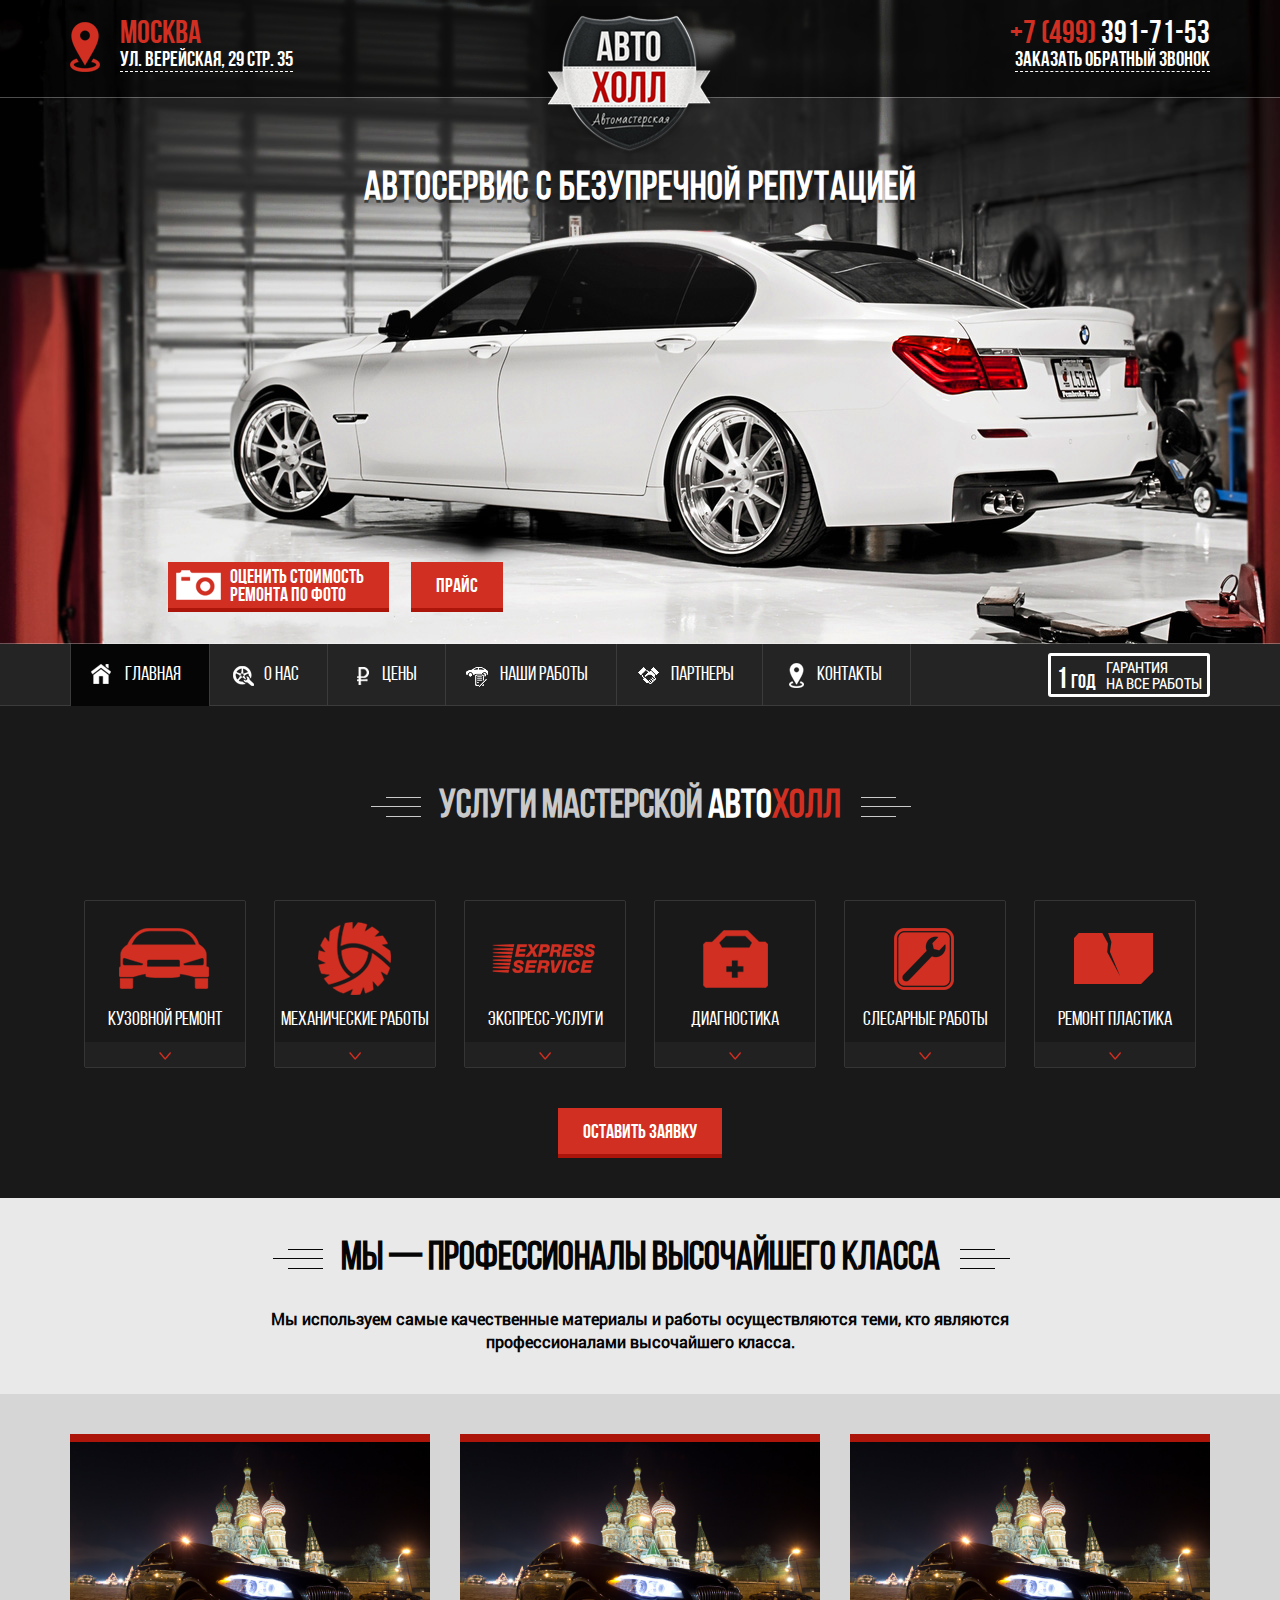
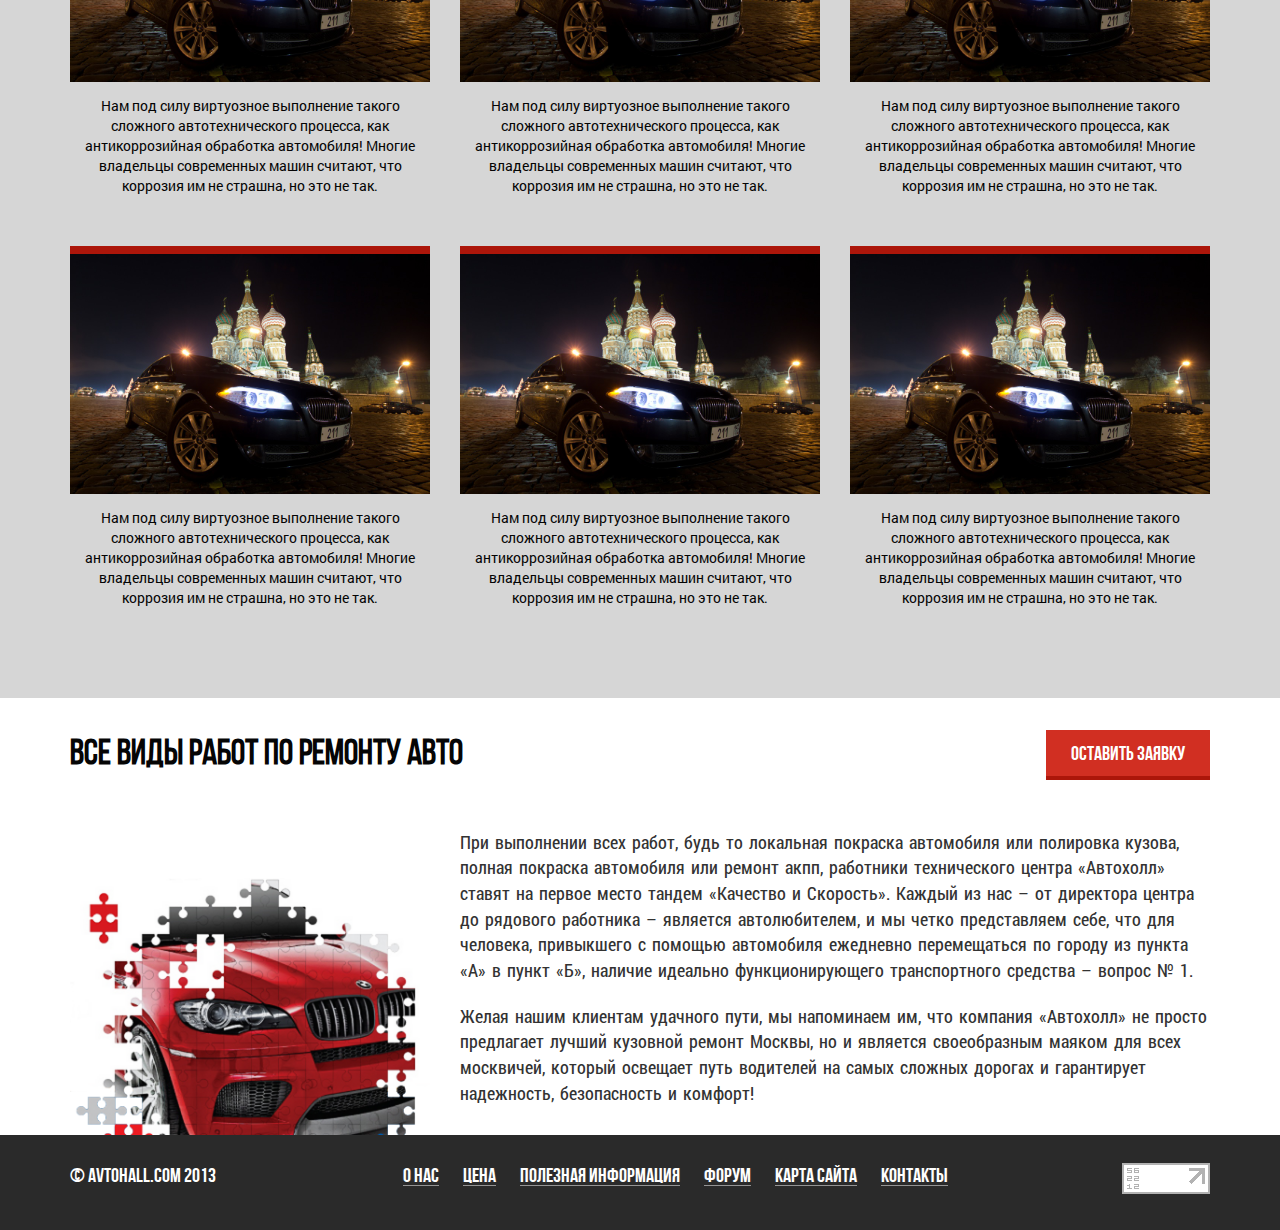
<file: 5/index.html>
<!DOCTYPE html>
<!--[if lt IE 7]><html lang="ru" class="lt-ie9 lt-ie8 lt-ie7"><![endif]-->
<!--[if IE 7]><html lang="ru" class="lt-ie9 lt-ie8"><![endif]-->
<!--[if IE 8]><html lang="ru" class="lt-ie9"><![endif]-->
<!--[if gt IE 8]><!-->
<html lang="ru">
<!--<![endif]-->
<head>
	<meta charset="utf-8" />

	<title>Заголовок</title>
	<meta content="" name="description" />
	<meta content="" property="og:image" />
	<meta content="" property="og:description" />
	<meta content="" property="og:site_name" />
	<meta content="website" property="og:type" />

	<meta content="telephone=no" name="format-detection" />
	<meta http-equiv="x-rim-auto-match" content="none">

	<meta http-equiv="X-UA-Compatible" content="IE=edge" />
	<meta name="viewport" content="width=device-width, initial-scale=1.0" />

	<link rel="shortcut icon" href="favicon.png" />

	<link rel="stylesheet" href="libs/bootstrap/bootstrap-grid-3.3.1.min.css" />
	<link rel="stylesheet" href="libs/font-awesome-4.2.0/css/font-awesome.min.css" />
	<link rel="stylesheet" href="libs/fancybox/jquery.fancybox.css" />
	<link rel="stylesheet" href="libs/owl-carousel/owl.carousel.css" />
	<link rel="stylesheet" href="libs/countdown/jquery.countdown.css" />
	<link rel="stylesheet" href="css/fonts.css" />
	<link rel="stylesheet" href="css/main.css" />
	<link rel="stylesheet" href="css/media.css" />
</head>
<body>
	<header>
		<div class="top_line">
			<div class="container">
				<div class="row">
					<div class="col-md-4">
						<div class="top_addr">
							<strong>Москва</strong>
							<a class="fancybox" href="#map">ул. Верейская, 29 стр. 35</a>
						</div>
					</div>
					<div class="col-md-4">
						<div class="logo_wrap">
							<a href="#" class="logo"><img src="img/logo.png" alt="Автосервис в Москве АВТО ХОЛЛ"></a>
						</div>
					</div>
					<div class="col-md-4">
						<div class="top_addr ta_right">
							<strong>+7 (499) <span>391-71-53</span></strong>
							<a class="fancybox" href="#callback">Заказать обратный звонок</a>
						</div>
					</div>
				</div>
			</div>
		</div>
		<div class="container">
			<div class="row">
				<div class="col-md-12">
					<h1>Автосервис с безупречной репутацией</h1>
				</div>
			</div>
		</div>
		<div class="buttons_top">
			<div class="container">
				<div class="row">
					<div class="col-md-1"></div>
					<div class="col-md-11">
						<a href="#" class="button st_button">Оценить стоимость <br>ремонта по фото</a>
						<a href="#" class="button">Прайс</a>
					</div>
				</div>
			</div>
		</div>
	</header>
	<nav class="top_mnu">
		<div class="container">
			<div class="row">
				<div class="col-md-12">
					<ul>
						<li class="active"><a href="#">Главная</a></li>
						<li><a href="#">О нас</a></li>
						<li><a href="#">Цены</a></li>
						<li><a href="#">Наши работы</a></li>
						<li><a href="#">Партнеры</a></li>
						<li><a href="#">Контакты</a></li>
					</ul>
					<div class="waranty">
						<div class="w_left"><span>1</span> год</div>
						<div class="w_right">Гарантия <br>на все работы</div>
					</div>
				</div>
			</div>
		</div>
	</nav>
	<section class="main_cats s_black">
		<div class="container">
			<div class="row">
				<div class="col-md-12">
					<h2>Услуги мастерской <strong>Авто</strong><span>Холл</span></h2>
				</div>
			</div>
			<div class="row">
				<div class="col-md-12">
					<ul class="mc_wrap">
						<li class="mc_item_wrap">
							<div class="mc_item">
								<a href="#">
									<span></span>
									<h4>Кузовной ремонт</h4>
								</a>
								<div class="mc_toggle"></div>
							</div>
							<div class="mc_note">
								<ul class="mc_item_note">
									<li><a href="#">Стапельные работы</a></li>
									<li><a href="#">Жестяные работы</a></li>
									<li><a href="#">Арматурные работы</a></li>
									<li><a href="#">Покраска автомобиля</a></li>
									<li><a href="#">Локальная покраска</a></li>
									<li><a href="#">Покраска мотоцикла</a></li>
									<li><a href="#">Абразивная</a></li>
									<li><a href="#">Полировка</a></li>
									<li><a href="#">Легкая полировка блеск</a></li>
									<li><a href="#">Защитная полировка</a></li>
									<li><a href="#">Антикоррозийная обработка кузова</a></li>
									<li><a href="#">Удаление вмятин без покраски</a></li>
								</ul>
							</div>
						</li>
						<li class="mc_item_wrap">
							<div class="mc_item">
								<a href="#">
									<span></span>
									<h4>Механические работы</h4>
								</a>
								<div class="mc_toggle"></div>
							</div>
							<div class="mc_note">
								<ul class="mc_item_note">
									<li><a href="#">Стапельные работы</a></li>
									<li><a href="#">Жестяные работы</a></li>
									<li><a href="#">Арматурные работы</a></li>
									<li><a href="#">Покраска автомобиля</a></li>
									<li><a href="#">Локальная покраска</a></li>
									<li><a href="#">Покраска мотоцикла</a></li>
									<li><a href="#">Абразивная</a></li>
									<li><a href="#">Полировка</a></li>
									<li><a href="#">Легкая полировка блеск</a></li>
									<li><a href="#">Защитная полировка</a></li>
									<li><a href="#">Антикоррозийная обработка кузова</a></li>
									<li><a href="#">Удаление вмятин без покраски</a></li>
								</ul>
							</div>
						</li>
						<li class="mc_item_wrap">
							<div class="mc_item">
								<a href="#">
									<span></span>
									<h4>Экспресс-услуги</h4>
								</a>
								<div class="mc_toggle"></div>
							</div>
							<div class="mc_note">
								<ul class="mc_item_note">
									<li><a href="#">Стапельные работы</a></li>
									<li><a href="#">Жестяные работы</a></li>
									<li><a href="#">Арматурные работы</a></li>
									<li><a href="#">Покраска автомобиля</a></li>
									<li><a href="#">Локальная покраска</a></li>
									<li><a href="#">Покраска мотоцикла</a></li>
									<li><a href="#">Абразивная</a></li>
									<li><a href="#">Полировка</a></li>
									<li><a href="#">Легкая полировка блеск</a></li>
									<li><a href="#">Защитная полировка</a></li>
									<li><a href="#">Антикоррозийная обработка кузова</a></li>
									<li><a href="#">Удаление вмятин без покраски</a></li>
								</ul>
							</div>
						</li>
						<li class="mc_item_wrap">
							<div class="mc_item">
								<a href="#">
									<span></span>
									<h4>Диагностика</h4>
								</a>
								<div class="mc_toggle"></div>
							</div>
							<div class="mc_note">
								<ul class="mc_item_note">
									<li><a href="#">Стапельные работы</a></li>
									<li><a href="#">Жестяные работы</a></li>
									<li><a href="#">Арматурные работы</a></li>
									<li><a href="#">Покраска автомобиля</a></li>
									<li><a href="#">Локальная покраска</a></li>
									<li><a href="#">Покраска мотоцикла</a></li>
									<li><a href="#">Абразивная</a></li>
									<li><a href="#">Полировка</a></li>
									<li><a href="#">Легкая полировка блеск</a></li>
									<li><a href="#">Защитная полировка</a></li>
									<li><a href="#">Антикоррозийная обработка кузова</a></li>
									<li><a href="#">Удаление вмятин без покраски</a></li>
								</ul>
							</div>
						</li>
						<li class="mc_item_wrap">
							<div class="mc_item">
								<a href="#">
									<span></span>
									<h4>Слесарные работы</h4>
								</a>
								<div class="mc_toggle"></div>
							</div>
							<div class="mc_note">
								<ul class="mc_item_note">
									<li><a href="#">Стапельные работы</a></li>
									<li><a href="#">Жестяные работы</a></li>
									<li><a href="#">Арматурные работы</a></li>
									<li><a href="#">Покраска автомобиля</a></li>
									<li><a href="#">Локальная покраска</a></li>
									<li><a href="#">Покраска мотоцикла</a></li>
									<li><a href="#">Абразивная</a></li>
									<li><a href="#">Полировка</a></li>
									<li><a href="#">Легкая полировка блеск</a></li>
									<li><a href="#">Защитная полировка</a></li>
									<li><a href="#">Антикоррозийная обработка кузова</a></li>
									<li><a href="#">Удаление вмятин без покраски</a></li>
								</ul>
							</div>
						</li>
						<li class="mc_item_wrap">
							<div class="mc_item">
								<a href="#">
									<span></span>
									<h4>Ремонт пластика</h4>
								</a>
								<div class="mc_toggle"></div>
							</div>
							<div class="mc_note">
								<ul class="mc_item_note">
									<li><a href="#">Стапельные работы</a></li>
									<li><a href="#">Жестяные работы</a></li>
									<li><a href="#">Арматурные работы</a></li>
									<li><a href="#">Покраска автомобиля</a></li>
									<li><a href="#">Локальная покраска</a></li>
									<li><a href="#">Покраска мотоцикла</a></li>
									<li><a href="#">Абразивная</a></li>
									<li><a href="#">Полировка</a></li>
									<li><a href="#">Легкая полировка блеск</a></li>
									<li><a href="#">Защитная полировка</a></li>
									<li><a href="#">Антикоррозийная обработка кузова</a></li>
									<li><a href="#">Удаление вмятин без покраски</a></li>
								</ul>
							</div>
						</li>
					</ul>
				</div>
			</div>
			<div class="row">
				<div class="col-md-12">
					<div class="mc_button_w">
						<a href="#callback" class="button fancybox">Оставить заявку</a>
					</div>
				</div>
			</div>
		</div>
	</section>
	<article class="content">
		<div class="container">
			<div class="row">
				<div class="col-md-12">
					<h2 class="art_header">Мы — Профессионалы высочайшего класса</h2>
					<p class="h_descr">Мы используем самые качественные материалы и работы осуществляются теми, кто являются профессионалами высочайшего класса.</p>
				</div>
			</div>
		</div>
		<section class="home_items">
			<div class="container">
				<div class="row">
					<div class="col-md-4">
						<div class="hi_item">
							<a href="img/_ex_1.jpg" class="fancybox" data-fancybox-group="group"><img src="img/_ex_1.jpg" alt="alt"></a>
							<p>Нам под силу виртуозное выполнение такого сложного автотехнического процесса, как антикоррозийная обработка автомобиля! Многие владельцы современных машин считают, что коррозия им не страшна, но это не так.</p>
						</div>
					</div>
					<div class="col-md-4">
						<div class="hi_item">
							<a href="img/_ex_1.jpg" class="fancybox" data-fancybox-group="group"><img src="img/_ex_1.jpg" alt="alt"></a>
							<p>Нам под силу виртуозное выполнение такого сложного автотехнического процесса, как антикоррозийная обработка автомобиля! Многие владельцы современных машин считают, что коррозия им не страшна, но это не так.</p>
						</div>
					</div>
					<div class="col-md-4">
						<div class="hi_item">
							<a href="img/_ex_1.jpg" class="fancybox" data-fancybox-group="group"><img src="img/_ex_1.jpg" alt="alt"></a>
							<p>Нам под силу виртуозное выполнение такого сложного автотехнического процесса, как антикоррозийная обработка автомобиля! Многие владельцы современных машин считают, что коррозия им не страшна, но это не так.</p>
						</div>
					</div>
					<div class="col-md-4"><div class="hi_item">
						<a href="img/_ex_1.jpg" class="fancybox" data-fancybox-group="group"><img src="img/_ex_1.jpg" alt="alt"></a>
						<p>Нам под силу виртуозное выполнение такого сложного автотехнического процесса, как антикоррозийная обработка автомобиля! Многие владельцы современных машин считают, что коррозия им не страшна, но это не так.</p>
					</div></div>
					<div class="col-md-4"><div class="hi_item">
						<a href="img/_ex_1.jpg" class="fancybox" data-fancybox-group="group"><img src="img/_ex_1.jpg" alt="alt"></a>
						<p>Нам под силу виртуозное выполнение такого сложного автотехнического процесса, как антикоррозийная обработка автомобиля! Многие владельцы современных машин считают, что коррозия им не страшна, но это не так.</p>
					</div></div>
					<div class="col-md-4"><div class="hi_item">
						<a href="img/_ex_1.jpg" class="fancybox" data-fancybox-group="group"><img src="img/_ex_1.jpg" alt="alt"></a>
						<p>Нам под силу виртуозное выполнение такого сложного автотехнического процесса, как антикоррозийная обработка автомобиля! Многие владельцы современных машин считают, что коррозия им не страшна, но это не так.</p>
					</div></div>
				</div>
			</div>
		</section>
	</article>
	<section class="s_bottom">
		<div class="container">
			<div class="row">
				<div class="col-md-9">
					<div class="sb_header">
						<h2>Все виды работ по ремонту авто</h2>
					</div>
				</div>
				<div class="col-md-3">
					<div class="sb_header">
						<a href="#callback" class="button sb_but fancybox">Оставить заявку</a>
					</div>
				</div>
			</div>
			<div class="row">
				<div class="sb_content clearfix">
					<div class="col-md-4 sb_content_img">
						<img src="img/_ex_2.png" alt="alt">
					</div>
					<div class="col-md-8 sb_content_p">
						<p>При выполнении всех работ, будь то локальная покраска автомобиля или полировка кузова, полная покраска автомобиля или ремонт акпп,  работники технического центра «Автохолл» ставят на первое место тандем «Качество и Скорость». Каждый из нас – от директора центра до рядового работника – является автолюбителем, и мы четко представляем себе, что для человека, привыкшего с помощью автомобиля ежедневно перемещаться по городу из пункта «А» в пункт «Б», наличие идеально функционирующего транспортного средства – вопрос № 1.</p>
						<p>Желая нашим клиентам удачного пути, мы напоминаем им, что компания «Автохолл» не просто предлагает лучший кузовной ремонт Москвы, но и является своеобразным маяком для всех москвичей, который освещает путь водителей на самых сложных дорогах и гарантирует надежность, безопасность и комфорт!</p>
					</div>
				</div>
			</div>	
		</div>
	</div>
</section>
<footer>
	<div class="container">
		<div class="row">
			<div class="col-md-3">
				© avtohall.com 2013
			</div>
			<div class="col-md-7">
				<nav class="bot_mnu">
					<ul>
						<li><a href="#">О нас</a></li>
						<li><a href="#">Цена </a></li>
						<li><a href="#">Полезная информация</a></li>
						<li><a href="#">Форум</a></li>
						<li><a href="#">Карта сайта</a></li>
						<li><a href="#">Контакты</a></li>
					</ul>
				</nav>
			</div>
			<div class="col-md-2">
				<img class="foot_img" src="img/_ex_3.png" alt="alt">
			</div>
		</div>
	</div>
</footer>
<div class="hidden"></div>
<!-- Mandatory for Responsive Bootstrap Toolkit to operate -->
<div class="device-xs visible-xs"></div>
<div class="device-sm visible-sm"></div>
<div class="device-md visible-md"></div>
<div class="device-lg visible-lg"></div>
<!-- end mandatory -->
	<!--[if lt IE 9]>
	<script src="libs/html5shiv/es5-shim.min.js"></script>
	<script src="libs/html5shiv/html5shiv.min.js"></script>
	<script src="libs/html5shiv/html5shiv-printshiv.min.js"></script>
	<script src="libs/respond/respond.min.js"></script>
<![endif]-->
<script src="libs/jquery/jquery-1.11.1.min.js"></script>
<script src="libs/jquery-mousewheel/jquery.mousewheel.min.js"></script>
<script src="libs/fancybox/jquery.fancybox.pack.js"></script>
<script src="libs/waypoints/waypoints-1.6.2.min.js"></script>
<script src="libs/scrollto/jquery.scrollTo.min.js"></script>
<script src="libs/owl-carousel/owl.carousel.min.js"></script>
<script src="libs/countdown/jquery.plugin.js"></script>
<script src="libs/countdown/jquery.countdown.min.js"></script>
<script src="libs/countdown/jquery.countdown-ru.js"></script>
<script src="libs/landing-nav/navigation.js"></script>
<script src="libs/bootstrap-toolkit/bootstrap-toolkit.min.js"></script>
<script src="libs/maskedinput/jquery.maskedinput.min.js"></script>
<script src="libs/equalheight/jquery.equalheight.js"></script>
<script src="libs/stellar/jquery.stellar.min.js"></script>
<script src="js/common.js"></script>
<!-- Yandex.Metrika counter --><!-- /Yandex.Metrika counter -->
<!-- Google Analytics counter --><!-- /Google Analytics counter -->
</body>
</html>
</file>
<file: libs/myFont/stylesheet.css>
@font-face {
	font-family: 'myFont';
	src: 	url('myfont-webfont.eot');
	src: 	url('myfont-webfont.eot?#iefix') format('embedded-opentype'),
		 		url('myfont-webfont.woff2') format('woff2'),
		 		url('myfont-webfont.woff') format('woff'),
		 		url('myfont-webfont.ttf') format('truetype'),
		 		url('myfont-webfont.svg#myFont') format('svg');
	font-style: normal;
	font-weight: normal;
}
.my {
	font-family: 'myFont';
	font-size: 32px;
	display: inline-block;
	font-style: normal;
	padding: 0;
	margin: 0;
	text-rendering: auto;
	-webkit-font-smoothing: antialiased;
	-moz-osx-font-smoothing: grayscale;
	text-transform: none;
}
.my.my_a::before {
	content: 'a';
}
.my.my_b::before {
	content: 'b';
}
.my.my_c::before {
	content: 'c';
}
.my.my_d::before {
	content: 'd';
}
.my.my_e::before {
	content: 'e';
}
.my.my_f::before {
	content: 'f';
}
.my.my_g::before {
	content: 'g';
}
.my.my_h::before {
	content: 'h';
}
.my.my_i::before {
	content: 'i';
}
.my.my_j::before {
	content: 'j';
}
</file>
<file: css/fonts.css>
@font-face {
  font-family: "RobotoRegular";
  font-style: normal;
  font-weight: normal;
  src: url("../fonts/RobotoRegular/RobotoRegular.eot?#iefix") format("embedded-opentype"), url("../fonts/RobotoRegular/RobotoRegular.woff") format("woff"), url("../fonts/RobotoRegular/RobotoRegular.ttf") format("truetype"); }

@font-face {
  font-family: "RobotoBold";
  font-style: normal;
  font-weight: normal;
  src: url("../fonts/RobotoBold/RobotoBold.eot?#iefix") format("embedded-opentype"), url("../fonts/RobotoBold/RobotoBold.woff") format("woff"), url("../fonts/RobotoBold/RobotoBold.ttf") format("truetype"); }

@font-face {
  font-family: "CleanvertisingLight";
  font-style: normal;
  font-weight: normal;
  src: url("../fonts/CleanvertisingLight/CleanvertisingLight.eot?#iefix") format("embedded-opentype"), url("../fonts/CleanvertisingLight/CleanvertisingLight.woff") format("woff"), url("../fonts/CleanvertisingLight/CleanvertisingLight.ttf") format("truetype"); }
</file>
<file: css/main.css>
body {
  font-family: "RobotoRegular", sans-serif;
  color: #333;
  font-weight: normal;
  font-size: 16px;
  min-width: 320px;
  position: relative;
  line-height: 1.6;
  -webkit-font-smoothing: antialised;
  overflow-x: hidden; }

h1 {
  margin: 0;
  color: #fff;
  font-size: 60px;
  line-height: 50px;
  font-family: "CleanvertisingLight", sans-serif; }

h2 {
  color: #003469;
  font-size: 50px;
  line-height: 56px;
  font-family: "CleanvertisingLight", sans-serif;
  text-align: center;
  font-weight: normal;
  margin: 0 0 24px 0; }

section {
  padding: 58px 0 68px; }
  section.s_dark h2, section.s_dark h3, section.s_dark p {
    color: #fff; }

p strong {
  font-family: "RobotoBold", sans-serif;
  font-weight: normal; }

body input:focus:required:invalid,
body textarea:focus:required:invalid {
  color: red;
  -webkit-box-shadow: #9B1818 0 0 0 2px;
  box-shadow: #9B1818 0 0 0 2px;
  border-color: #9B1818; }

body input:required:valid,
body textarea:required:valid {
  color: #333; }

.hidden {
  display: none; }

header {
  position: relative;
  min-height: 640px;
  background-image: url(../img/top_bg.jpg);
  background-position: top center;
  background-size: cover;
  color: #fff;
  padding-top: 32px;
  padding-bottom: 40px; }

.logo {
  font-size: 40px;
  font-family: "RobotoBold", sans-serif;
  font-weight: bold; }

.top_phone, .footer_phone {
  text-align: right; }
  .top_phone .wrapper .active, .footer_phone .wrapper .active {
    text-decoration: underline; }
  .top_phone .tab, .footer_phone .tab {
    font-size: 16px;
    text-transform: uppercase;
    cursor: pointer; }
  .top_phone .tab_item, .footer_phone .tab_item {
    font-size: 34px;
    font-family: "RobotoBold", sans-serif;
    -webkit-transition: all 10.0s;
    -o-transition: all 10.0s;
    transition: all 10.0s;
    display: none; }
  .top_phone .tab_item:first-child, .footer_phone .tab_item:first-child {
    display: block; }

.top_header {
  margin-top: 70px; }
  .top_header h2 {
    color: #fff;
    margin: 10px 0 0;
    font-size: 36px;
    text-align: left; }

.tabs_header {
  margin-top: 40px; }
  .tabs_header .tabs .tab {
    font-family: "RobotoBold", sans-serif;
    text-transform: uppercase;
    color: #fff;
    display: inline-block;
    background-color: rgba(255, 255, 255, 0.25);
    padding: 15px 18px;
    font-size: 16px;
    cursor: pointer;
    float: left; }
    .tabs_header .tabs .tab.active {
      background-color: rgba(255, 255, 255, 0.6);
      color: #000; }
  .tabs_header ul, .tabs_header li {
    list-style: none;
    padding: 0;
    margin: 0; }
  .tabs_header i {
    font-weight: normal;
    position: absolute;
    line-height: 30px;
    left: 0;
    top: -14px;
    color: #6F6966; }
  .tabs_header li {
    line-height: 24px;
    position: relative;
    padding-left: 40px;
    margin-bottom: 18px; }
  .tabs_header .tab_item {
    display: none;
    -webkit-transition: all 10.0s;
    -o-transition: all 10.0s;
    transition: all 10.0s; }
  .tabs_header .tab_item:first-child {
    display: block; }
  .tabs_header .tab_content {
    font-family: "RobotoRegular", sans-serif;
    font-weight: bold;
    font-size: 18px;
    color: #000;
    padding: 25px 25px 20px 25px;
    background-color: rgba(255, 255, 255, 0.6);
    text-transform: uppercase; }
  .tabs_header .tab_but {
    text-align: right; }
    .tabs_header .tab_but a {
      text-decoration: none;
      color: #fff; }

.button {
  font-family: "RobotoBold", sans-serif;
  text-transform: uppercase;
  font-size: 16px;
  color: #fff;
  border: none;
  border-radius: 4px;
  padding: 14px 36px;
  display: inline-block;
  cursor: pointer;
  background-color: #000;
  text-align: center; }
  .button.btn_red {
    background-color: #9B1818; }
  .button.btn_green {
    background-color: #67BC5C; }
  .button.btn_white {
    background-color: #fff;
    color: #000; }

.s_tiezer {
  background-color: #c6d8ee;
  background-image: -webkit-linear-gradient(#c6d8ee, #e8eff7);
  background-image: -webkit-gradient(linear, left top, left bottom, from(#c6d8ee), to(#e8eff7));
  background-image: -o-linear-gradient(#c6d8ee, #e8eff7);
  background-image: linear-gradient(#c6d8ee, #e8eff7);
  color: #003469;
  font-family: "CleanvertisingLight", sans-serif;
  text-transform: uppercase;
  padding: 35px 0; }
  .s_tiezer span {
    font-size: 14px;
    line-height: 14px;
    display: block; }
  .s_tiezer strong {
    font-size: 25px;
    line-height: 40px;
    display: block;
    font-weight: normal; }

.tiz_img,
.tiz_descr {
  display: inline-block;
  vertical-align: bottom; }

.tiz_img i {
  position: relative;
  bottom: -4px;
  font-size: 70px;
  line-height: 48px;
  margin-right: 5px; }

.s_tiezer .row > div:nth-child(1) i {
  font-size: 75px;
  font-family: "RobotoRegular";
  letter-spacing: -12px;
  margin-right: 18px;
  padding-right: 0;
  padding-top: 16px;
  bottom: -2px; }

.s_tiezer .row > div:nth-child(1) strong {
  font-size: 25px;
  line-height: 30px;
  letter-spacing: 1px; }

.s_tiezer .row > div:nth-child(1) span {
  font-size: 20px;
  line-height: 24px; }

.s_tiezer .row > div:nth-child(3) i {
  margin-right: -5px;
  padding-left: 6px; }

.s_tiezer .row > div:nth-child(4) i {
  margin-right: -1px; }

.s_tiezer .row > div:nth-child(4) span {
  font-size: 13px;
  line-height: 10px; }

.s_tiezer .row > div:nth-child(4) strong {
  font-size: 24px; }

.profi_item {
  display: -webkit-box;
  display: -ms-flexbox;
  display: flex; }

.profi_left {
  margin-right: 24px; }
  .profi_left i {
    font-size: 100px;
    color: #9B1818;
    line-height: 128px; }

.profi_right {
  padding-right: 10px; }
  .profi_right h3 {
    color: #9B1818;
    font-size: 28px;
    margin-bottom: 0; }
  .profi_right p {
    margin-top: 5px; }

form {
  background-color: #F7F7F7;
  padding: 25px 30px;
  border: #67BC5C 5px solid;
  border-radius: 5px;
  margin-top: 35px; }
  form h2 {
    text-transform: uppercase;
    margin-top: 0;
    margin-bottom: 30px;
    font-family: "RobotoBold", sans-serif;
    font-size: 22px;
    color: #333;
    line-height: 22px; }
  form label {
    display: block;
    margin-bottom: 15px;
    font-size: 14px;
    color: #666; }
  form input,
  form select {
    display: block;
    line-height: 40px;
    height: 40px;
    border: #EBEBEB 1px solid;
    -webkit-box-shadow: 0 0 20px rgba(0, 0, 0, 0.06) inset;
    box-shadow: 0 0 20px rgba(0, 0, 0, 0.06) inset;
    width: 100%;
    text-indent: 10px;
    font-size: 20px;
    color: #333;
    -webkit-appearance: none;
    -moz-appearance: none;
    appearance: none; }
    form input:focus,
    form select:focus {
      outline: 0;
      -webkit-box-shadow: #67BC5C 0 0 0 2px;
      box-shadow: #67BC5C 0 0 0 2px;
      border-radius: 3px;
      border-color: #67BC5C; }
  form select {
    background-image: url(../img/row_frm.svg);
    background-repeat: no-repeat;
    background-position: right center; }
  form .tab_but {
    text-align: center;
    margin: 30px 0 10px; }

.s_review {
  background-image: url(../img/middle_bg.jpg);
  background-repeat: no-repeat;
  background-attachment: fixed;
  min-height: 620px;
  background-size: cover; }

.review_item {
  color: #fff;
  text-align: center; }
  .review_item h4 {
    font-family: "Times New Roman", sans-serif;
    font-style: italic;
    font-size: 22px;
    font-weight: normal;
    margin: 20px 0; }
  .review_item .img_wrap img {
    width: 165px;
    height: 165px;
    display: inline-block;
    border-radius: 50%;
    border: #6C686A 8px solid; }
  .review_item .hr {
    width: 80px;
    height: 1px;
    background-color: #6C686A;
    margin: auto; }
  .review_item p {
    float: none;
    text-align: center;
    margin: 26px auto;
    font-size: 15px; }

.owl-carousel .owl-nav button.owl-prev {
  position: absolute;
  top: 160px;
  outline: none;
  background-image: url(../img/s_arrows.png);
  width: 36px;
  height: 140px;
  opacity: .6; }
  .owl-carousel .owl-nav button.owl-prev:hover {
    opacity: 1; }

.owl-carousel .owl-nav button.owl-next {
  position: absolute;
  top: 160px;
  right: 0;
  outline: none;
  background-image: url(../img/s_arrows.png);
  background-position: 36px 0;
  width: 36px;
  height: 140px;
  opacity: .6; }
  .owl-carousel .owl-nav button.owl-next:hover {
    opacity: 1; }

.owl-carousel .owl-dots {
  width: 100%;
  margin-top: 20px;
  text-align: center; }

.owl-carousel button.owl-dot {
  width: 14px;
  height: 14px;
  outline: none;
  background-color: #fff;
  display: inline-block;
  margin: 0 5px;
  border-radius: 60%;
  opacity: .5; }
  .owl-carousel button.owl-dot.active {
    opacity: .8; }

.s_back {
  background-image: url(../img/red_bg.jpg);
  padding: 38px 0 28px;
  text-align: center; }
  .s_back h3 {
    text-transform: uppercase;
    font-weight: normal;
    font-family: "RobotoRegular", sans-serif;
    font-size: 26px;
    padding: 12px 0;
    margin-top: 0;
    background-color: rgba(255, 255, 255, 0.15); }
  .s_back a {
    text-decoration: none; }

.s_map {
  text-align: center;
  padding-bottom: 0; }
  .s_map .map_contacts {
    text-align: center; }
    .s_map .map_contacts h2 {
      display: inline-block;
      vertical-align: middle;
      margin-bottom: 14px;
      color: #333; }
    .s_map .map_contacts .tabs {
      display: inline-block;
      vertical-align: middle;
      margin-bottom: 12px;
      margin-left: 24px;
      border: #9B1818 5px solid;
      border-radius: 4px; }
      .s_map .map_contacts .tabs .tab {
        display: inline-block;
        color: #9B1818;
        background-color: #fff;
        padding: 12px auto;
        border-radius: 0;
        width: 200px; }
        .s_map .map_contacts .tabs .tab.active {
          background-color: #9B1818;
          color: #fff;
          -webkit-box-shadow: 0 0 0 1px #9B1818;
          box-shadow: 0 0 0 1px #9B1818; }
    .s_map .map_contacts .tab_item {
      font-family: "RobotoRegular", sans-serif;
      font-size: 18px;
      display: none;
      -webkit-transition: all 10.0s;
      -o-transition: all 10.0s;
      transition: all 10.0s; }
    .s_map .map_contacts .tab_item:first-child {
      display: block; }

.map {
  max-height: 480px;
  margin-top: 25px;
  background-color: #E1D6B0;
  margin-bottom: 0; }

footer {
  padding: 78px 0 190px;
  text-align: center; }
  footer h2 {
    color: #333;
    padding: 0;
    margin: 0 0 36px; }
  footer p {
    margin: 0;
    font-family: "RobotoRegular", sans-serif;
    font-size: 18px; }
  footer .footer_phone {
    margin: 58px 0 32px;
    color: #9B1818;
    text-align: center; }
  footer a.button {
    text-decoration: none;
    color: #fff; }

#hidden_form {
  max-width: 420px;
  margin: auto;
  position: relative; }
  #hidden_form h2 {
    text-align: center; }
</file>
<file: css/media.css>
/*==========  Desktop First Method  ==========*/

/* Large Devices, Wide Screens */
@media only screen and (min-width : 993px) and (max-width : 1200px) {
	.s_tiezer .row > div {
		text-align: center;
	}
	.tiz_descr {
		display: block;
		margin-top: 10px;
	}
	form h2 {
		font-size: 18px;
	}
	form .button {
		font-size: 14px;
	}
}

/* Medium Devices, Desktops */
@media only screen and (max-width : 992px) {

	.owl-carousel .owl-nav button.owl-prev {
		top: 20px;
	}
	.owl-carousel .owl-nav button.owl-next {
		top: 20px;
	}
	
	.s_tiezer .row > div {
		text-align: left;
	}
	.tiz_desrc {
		display: inline-block;
		margin-top: 10px;
	}
}

/* Small Devices, Tablets */
@media screen and (min-width: 481px) and (max-width : 768px) {
	.s_map {
		padding-top: 38px;
	}
	.top_phone, .logo, .top_header h1, .top_header h2 {
		text-align: center;
	}
	.logo {
		margin-bottom: 15px;
	}
	.top_phone .wrapper .tab_item {
		font-size: 30px;
	}
	.profi_item {
		flex-direction: column;
	}
	.profi_item p {
		font-size: 14px;
		padding-right: 20px;
	}
	.profi_item h3 {
		margin-top: 0;
	}
}
@media screen and (max-width: 610px) {

	.s_tiezer .row > div {
		text-align: center;
	}
	.tiz_descr {
		display: block;
		margin-top: 10px;
	}
	.profi_item {
		flex-direction: row;
		width: 100%;
	}
	.profi_item h3 {
		margin-top: 28px;
	}
}
/* Extra Small Devices, Phones */
@media only screen and (max-width : 480px) {
	footer .footer_phone .tab_item {
		font-size: 28px;
		padding-top: 16px;
	}
	.s_map {
		padding-top: 18px;
	}
	.s_map .map_contacts .tabs {
		display: inline-flex;
		-webkit-flex-direction: column;
		-moz-flex-direction: column;
		-ms-flex-direction: column;
		-o-flex-direction: column;
		flex-direction: column;
		justify-content: center;
		margin-left: 0;
	}
	.s_map .map_contacts .tabs .tab {
		width: 228px;
	}
	.s_tiezer .row > div {
		text-align: left;
		width: 100%;
	}
	.tiz_descr {
		display: inline-block;
		margin-top: 10px;
	}
	.top_header {
		margin-top: 30px;
	}
	.top_header h1 {
		font-size: 40px;
		line-height: 50px;
	}
	.top_header h2 {
		font-size: 28px;
	}
	.tabs_header .tabs .tab {
		font-size: 12px;
		padding: 15px 15px;
	}
	.top_phone .tab_content .tab_item {
		font-size: 30px;
	}
	.tabs_header .tab_but {
		text-align: center;
	}
	section h2 {
		font-size: 38px;
		line-height: 38px;
	}
	.profi_item {
		width: 100%;
		flex-direction: column;
		align-items: center;
	}
	.profi_item i {
		margin-left: 20px;
	}
	.profi_item h3 {
		margin: 0;
		text-align: center;
	}
	form h2 {
		font-size: 22px;
	}
	form .btn_green {
		font-size: 14px;
	}
	.s_back h3 {
		font-size: 18px;
	}
}
/* Custom, iPhone Retina */
@media only screen and (max-width : 320px) {
	.s_tiezer .row > div {
		text-align: center;
		width: 100%;
	}
	.tiz_descr {
		display: block;
		margin-top: 10px;
	}
	.tabs_header .tabs .tab {
		padding: 15px 10px;
		font-size: 12px;
	}
	.top_header {
		margin-top: 30px;
	}
	.top_header h1 {
		font-size: 36px;
		line-height: 50px;
	}
	.top_header h2 {
		font-size: 24px;
	}
	.top_phone .tab_content .tab_item {
		font-size: 30px;
	}
	.tabs_header .tab_content {
		font-size: 14px;
	}
	.tabs_header .tab_content i {
		font-size: 28px;
		line-height: 50px;
	}
	.profi_item {
		flex-direction: column;
		align-items: center;
	}
	.profi_item i {
		margin-left: 20px;
	}
	.profi_item h3 {
		margin: 0;
		text-align: center;
	}
	section h2 {
		font-size: 38px;
		line-height: 38px;
	}
	form h2 {
		font-size: 18px;
	}
}
@media only screen and (max-width: 800px) {

}

/*==========  Mobile First Method  ==========*/

/* Custom, iPhone Retina */
@media only screen and (min-width : 320px) {

}

/* Extra Small Devices, Phones */
@media only screen and (min-width : 480px) {

}

/* Small Devices, Tablets */
@media only screen and (min-width: 768px) {

}

/* Medium Devices, Desktops */
@media only screen and (min-width : 992px) {

}

 /* Large Devices, Wide Screens */
@media only screen and (min-height: 720px) and (min-width: 1400px) {
	.tabs_header {
		position: absolute;
		bottom: 80px;
	}
	.tabs_header > div {
		width: 660px;
	}
	.top_header {
		margin-top: 140px;
	}
}
</file>
<file: 5/css/fonts.css>
/* font-family: "RobotoRegular"; */
@font-face {
	font-family: "RobotoRegular";
	src: url("../fonts/RobotoRegular/RobotoRegular.eot");
	src: url("../fonts/RobotoRegular/RobotoRegular.eot?#iefix")format("embedded-opentype"),
	url("../fonts/RobotoRegular/RobotoRegular.woff") format("woff"),
	url("../fonts/RobotoRegular/RobotoRegular.ttf") format("truetype");
	font-style: normal;
	font-weight: normal;
}
/* font-family: "RobotoLight"; */
@font-face {
	font-family: "RobotoLight";
	src: url("../fonts/RobotoLight/RobotoLight.eot");
	src: url("../fonts/RobotoLight/RobotoLight.eot?#iefix")format("embedded-opentype"),
	url("../fonts/RobotoLight/RobotoLight.woff") format("woff"),
	url("../fonts/RobotoLight/RobotoLight.ttf") format("truetype");
	font-style: normal;
	font-weight: normal;
}
/* font-family: "RobotoMedium"; */
@font-face {
	font-family: "RobotoMedium";
	src: url("../fonts/RobotoMedium/RobotoMedium.eot");
	src: url("../fonts/RobotoMedium/RobotoMedium.eot?#iefix")format("embedded-opentype"),
	url("../fonts/RobotoMedium/RobotoMedium.woff") format("woff"),
	url("../fonts/RobotoMedium/RobotoMedium.ttf") format("truetype");
	font-style: normal;
	font-weight: normal;
}
/* font-family: "RobotoBold"; */
@font-face {
	font-family: "RobotoBold";
	src: url("../fonts/RobotoBold/RobotoBold.eot");
	src: url("../fonts/RobotoBold/RobotoBold.eot?#iefix")format("embedded-opentype"),
	url("../fonts/RobotoBold/RobotoBold.woff") format("woff"),
	url("../fonts/RobotoBold/RobotoBold.ttf") format("truetype");
	font-style: normal;
	font-weight: normal;
}
@font-face {
	font-family: 'RobotoCondensedRegular';
	src: url('../fonts/RobotoCondensedRegular/RobotoCondensedRegular.eot');
	src: url('../fonts/RobotoCondensedRegular/RobotoCondensedRegular.eot?#iefix') format('embedded-opentype'),
	url('../fonts/RobotoCondensedRegular/RobotoCondensedRegular.woff') format('woff'),
	url('../fonts/RobotoCondensedRegular/RobotoCondensedRegular.ttf') format('truetype');
	font-style: normal;
	font-weight: normal;
}
@font-face {
	font-family: 'BebasRegular';
	src: url('../fonts/BebasRegular/BebasRegular.eot');
	src: url('../fonts/BebasRegular/BebasRegular.eot?#iefix') format('embedded-opentype'),
	url('../fonts/BebasRegular/BebasRegular.woff') format('woff'),
	url('../fonts/BebasRegular/BebasRegular.ttf') format('truetype');
	font-style: normal;
	font-weight: normal;
}
@font-face {
	font-family: 'BebasBold';
	src: url('../fonts/BebasBold/BebasBold.eot');
	src: url('../fonts/BebasBold/BebasBold.eot?#iefix') format('embedded-opentype'),
	url('../fonts/BebasBold/BebasBold.woff') format('woff'),
	url('../fonts/BebasBold/BebasBold.ttf') format('truetype');
	font-style: normal;
	font-weight: normal;
}
</file>
<file: 5/css/main.css>
*::-webkit-input-placeholder {
	color: #666;
	opacity: 1;
}
*:-moz-placeholder {
	color: #666;
	opacity: 1;
}
*::-moz-placeholder {
	color: #666;
	opacity: 1;
}
*:-ms-input-placeholder {
	color: #666;
	opacity: 1;
}

body input:focus:required:invalid,
body textarea:focus:required:invalid {
	
}
body input:required:valid,
body textarea:required:valid {
	
}
body {
	font-family: "RobotoRegular", sans-serif;
	font-size: 16px;
	min-width: 320px;
	max-width: 1680px;
	margin: auto;
	position: relative;
}
.hidden {
	display: none;
}
.carousel img {
	width: 100%;
	height: auto;
}
.parallax {
	background-attachment: fixed;
	background-position: 50% 0;
	position: relative;
}
header {
	background-image: url(../img/top_bg.jpg);
	background-repeat: no-repeat;
	background-position: top center;
	min-height: 644px;
	position: relative;
	font-family: "BebasBold";
}
header a {
	color: #fff;
}
.top_line {
	min-height: 97px;
	-webkit-box-shadow: rgba(255,255,255,.3) 0 1px 0 0;
	box-shadow: rgba(255,255,255,.3) 0 1px 0 0;
	background-color: rgba(0,0,0,.6);
	padding: 22px 0;
}
.top_line a {
	font-size: 21px;
	border-bottom: #fff dashed 1px;
}
.top_line a:hover {
	border-bottom: transparent 1px dashed;
	-webkit-transition: all .25s;
	-o-transition: all .25s;
	transition: all .25s;
}
.top_addr {
	background-image: url(../img/top_map.png);
	background-repeat: no-repeat;
	background-position: left top;
	padding-left: 50px;
	line-height: 26px;
}
.top_addr strong {
	display: block;
	color: #d12f22;
	text-transform: uppercase;
	font-weight: normal;
	font-size: 32px;
}
.top_line .logo {
	border-bottom: none;
	position: absolute;
	margin-top: -16px;
}
.top_line .logo:hover {
	border-bottom: none;
}
.logo_wrap {
	margin: auto;
	position: relative;
	width: 240px;
}
.ta_right {
	background-image: none;
	text-align: right;
	padding-left: 0;
}
.ta_right span {
	color: #fff;
}
header h1 {
	text-align: center;
	color: #fff;
	margin-top: 64px;
	font-size: 40px;
	letter-spacing: 1px;
	text-shadow: rgba(0,0,0,.55) 0 3px;
	font-family: "BebasRegular";
}
.button {
	display: inline-block;
	background-color: #D12F22;
	height: 50px;
	vertical-align: middle;
	line-height: 50px;
	padding: 0 25px;
	font-family: "BebasBold";
	font-size: 20px;
	color: #fff;
	border-bottom: #ac160a 4px solid;
}
.button:hover {
	background-color: #E74338;
}
.button:active {
	background-color: #B30F03;
}
header .button {
	margin-right: 20px;
}
.st_button {
	line-height: 18px;
	padding-left: 62px;
	padding-top: 7px;
	text-align: left;
	background-image: url(../img/camera_icon.png);
	background-repeat: no-repeat;
	background-position: 8px 8px;
}
header .buttons_top {
	position: absolute;
	bottom: 32px;
	width: 100%;
}
.top_mnu {
	position: relative;
	height: 62px;
	background-color: #242424;
	-webkit-box-shadow: rgba(255,255,255,.3) 0 -1px 0 0;
	box-shadow: rgba(255,255,255,.3) 0 -1px 0 0;
	font-family: "BebasRegular";
	text-transform: uppercase;
	border-bottom: #3b3b3b 1px solid;
}
.top_mnu ul {
	margin: 0;
	padding: 0;
	list-style-type: none;
	display: inline-flex;
}
.top_mnu a {
	color: #fff;
	font-size: 20px;
	padding: 0 28px 0 54px;
	display: block;
	line-height: 62px;
	border-left: #3b3b3b 1px solid;
	background-image: url(../img/top_mnu_icon_set.png);
	background-repeat: no-repeat;
	background-position: 20px 20px;
}
.top_mnu li.active,
.top_mnu li:hover {
	background-color: #050505;
}
.top_mnu li:nth-child(2) a {
	background-position: 22px -46px;
}
.top_mnu li:nth-child(3) a {
	background-position: 26px -108px;
}
.top_mnu li:nth-child(4) a {
	background-position: 18px -179px;
}
.top_mnu li:nth-child(5) a {
	background-position: 19px -253px;
}
.top_mnu li:nth-child(6) a {
	background-position: 26px -324px;
	border-right: #3b3b3b 1px solid;
}
.waranty {
	float: right;
	display: flex;
	line-height: 16px;
	color: #fff;
	cursor: default;
	font-size: 15px;
	border: 3px solid #fff;
	border-radius: 3px;
	padding: 3px 5px;
	margin-top: 9px;

}
.w_left {
	font-family: "BebasBold";
	font-size: 20px;
	-ms-align-self: flex-end;
	align-self: flex-end;
}
.w_left span {
	font-size: 30px;
}
.w_right {
	padding-left: 10px;
	font-family: "RobotoCondensedRegular";
}
.main_cats {
	background-color: #191919;
	padding: 40px 0 40px 0;
}
.main_cats h2,
h2.art_header {
	text-transform: uppercase;
	color: #C9C9C9;
	font-size: 40px;
	font-family: "BebasRegular";
	text-align: center;
}
.main_cats h2 strong {
	color: #fff;
}
.main_cats h2 span {
	color: #D12F22;
}
section h2,
article h2 {
	position: relative;
}
.s_black h2::before {
	content: "";
	position: absolute;
	width: 50px;
	height: 20px;
	background-image: url(../img/heder_row.png);
	top: 18px;
	margin-left: -68px;
}
.s_black h2::after {
	content: "";
	position: absolute;
	width: 50px;
	height: 20px;
	background-image: url(../img/heder_row.png);
	background-position: -50px 0;
	top: 18px;
	margin-left: 20px;
}
article h2.art_header::before {
	content: "";
	position: absolute;
	width: 50px;
	height: 20px;
	background-image: url(../img/heder_row_bc.png);
	top: 18px;
	margin-left: -68px;
}
article h2.art_header::after {
	content: "";
	position: absolute;
	width: 50px;
	height: 20px;
	background-image: url(../img/heder_row_bc.png);
	background-position: -50px 0;
	top: 18px;
	margin-left: 20px;
}
.mc_wrap {
	width: 100%;
	position: relative;
	display: flex;
	flex-flow: row wrap;
	justify-content: space-around;
	align-content: space-between;
	text-align: center;
	list-style-type: none;
	margin: 0;
	padding: 0;
}
.mc_item_wrap {
	max-height: 168px;
	margin-top: 30px;
}
.mc_item_wrap_af {
	content: "";
	width: 22px;
	height: 11px;
	background-image: url(../img/mc_note_arr.png);
	background-repeat: no-repeat;
	position: absolute;
	margin: 14px 70px;
	display: none;
}
.mc_item_wrap:nth-child(1) span {
	background-position: 12px 0;
}
.mc_item_wrap:nth-child(2) span {
	background-position: -134px 0;
}
.mc_item_wrap:nth-child(3) span {
	background-position: -278px 0;
}
.mc_item_wrap:nth-child(4) span {
	background-position: -410px 0;
}
.mc_item_wrap:nth-child(5) span {
	background-position: -548px 0;
}
.mc_item_wrap:nth-child(6) span {
	background-position: -672px 0;
}
.mc_item {
	height: 168px;
	width: 162px;
	border: #353535 1px solid;
	border-radius: 2px;
	display: flex;
	-webkit-flex-direction: column;
	-moz-flex-direction: column;
	-ms-flex-direction: column;
	-o-flex-direction: column;
	flex-direction: column;
	justify-content: space-between;
}
.mc_item span {
	display: block;
	height: 85px;
	width: 130px;
	background-image: url(../img/cats_icon_set.png);
	background-repeat: no-repeat;
	margin: 15px 14px 5px 14px;
}
.mc_item h4 {
	display: inline-block;
	margin: 0;
	padding-top: 2px;
	font-family: "BebasRegular";
	font-weight: normal;
	font-size: 20px;
	line-height: 25px;
	color: #fff;
	text-transform: uppercase;
}
.mc_item_wrap:hover h4,
.mc_item_wrap.active h4 {
	background-image: -webkit-linear-gradient(bottom, rgba(0,0,0,0) 0px, rgba(0,0,0,0) 1px, #fff 1px, rgba(0,0,0,0) 2px, rgba(0,0,0,0) 100px);
	background-image: -moz-linear-gradient(bottom, rgba(0,0,0,0) 0px, rgba(0,0,0,0) 1px, #fff 1px, rgba(0,0,0,0) 2px, rgba(0,0,0,0) 100px);
	background-image: -ms-linear-gradient(bottom, rgba(0,0,0,0) 0px, rgba(0,0,0,0) 1px, #fff 1px, rgba(0,0,0,0) 2px, rgba(0,0,0,0) 100px);
	background-image: -o-linear-gradient(bottom, rgba(0,0,0,0) 0px, rgba(0,0,0,0) 1px, #fff 1px, rgba(0,0,0,0) 2px, rgba(0,0,0,0) 100px);
	background-image: linear-gradient(to top, rgba(0,0,0,0) 0px, rgba(0,0,0,0) 1px, #fff 1px, rgba(0,0,0,0) 2px, rgba(0,0,0,0) 100px);
	text-shadow: 1px 0px #353535, -1px 0px #353535;
}
.mc_item_wrap:hover,
.mc_item_wrap.active {
	background-color: #2A2A2A;
}
.mc_item_wrap.active {
	margin-bottom: 110px;

}
.mc_toggle {
	height: 25px;
	background-color: #212121;
	background-image: url(../img/mc_arr.png);
	background-repeat: no-repeat;
	background-position: -116px 10px;
	cursor: pointer;
}
.mc_item_wrap:hover .mc_toggle,
.mc_item_wrap.active .mc_toggle {
	background-color: #353535;
	background-position: 74px 10px;
}
.mc_note {
	display: none;
	z-index: 20;
}
.mc_item_note {
	position: absolute;
	left: 0;
	width: 100%;
	min-height: 90px;
	display: flex;
	flex-flow: row wrap;
	justify-content: center;
	align-content: center;
	list-style-type: none;
	text-align: center;
	line-height: 30px;
	background-color: #353535;
	padding: 15px 5px;
	margin-top: 25px;
}
.mc_item_note li {
	display: inline-block;
}
.mc_item_note a {
	font-family: "BebasRegular";
	font-size: 20px;
	text-decoration: none;
	background-image: -webkit-linear-gradient(bottom, rgba(0,0,0,0) 0px, rgba(0,0,0,0) 1px, #fff 1px, rgba(0,0,0,0) 2px, rgba(0,0,0,0) 100px);
	background-image: -moz-linear-gradient(bottom, rgba(0,0,0,0) 0px, rgba(0,0,0,0) 1px, #fff 1px, rgba(0,0,0,0) 2px, rgba(0,0,0,0) 100px);
	background-image: -ms-linear-gradient(bottom, rgba(0,0,0,0) 0px, rgba(0,0,0,0) 1px, #fff 1px, rgba(0,0,0,0) 2px, rgba(0,0,0,0) 100px);
	background-image: -o-linear-gradient(bottom, rgba(0,0,0,0) 0px, rgba(0,0,0,0) 1px, #fff 1px, rgba(0,0,0,0) 2px, rgba(0,0,0,0) 100px);
	background-image: linear-gradient(to top, rgba(0,0,0,0) 0px, rgba(0,0,0,0) 1px, #fff 1px, rgba(0,0,0,0) 2px, rgba(0,0,0,0) 100px);
	text-shadow: 1px 0px #353535, -1px 0px #353535;
	font-weight: normal;
	color: #fff;
	text-transform: uppercase;
	word-spacing: 2px;
	margin: 0 10px;
}
.mc_item_note a:hover {
	text-decoration: none;
	background-image: none;
	text-shadow: none;
}
.mc_button_w {
	text-align: center;
	margin-top: 40px;
}
article.content {
	background-color: #E9E9E9;
}
h2.art_header {
	color: #050505;
	margin-bottom: 20px;
}
p.h_descr {
	max-width: 790px;
	font-family: "RobotoRegular";
	font-weight: bold;
	font-size: 16px;
	color: #050505;
	text-align: center;
	margin: auto;
	margin-top: 0;
}
.home_items {
	background-color: #D6D6D6;
	padding: 40px 0;
	margin-top: 40px;
}
.hi_item img {
	max-width: 100%;
	border-top: 8px #AC160A solid;
}
.hi_item {
	font-family: "RobotoRegular";
	font-size: 14px;
	color: #050505;
	text-align: center;
	margin-bottom: 50px;
}
.s_bottom img {
	max-width: 100%;
}
.s_bottom {
	padding-top: 32px;
}
.sb_header {
	line-height: 50px;
	vertical-align: middle;
}
.sb_header h2 {
	margin: 0;
	text-transform: uppercase;
	color: #050505;
	font-size: 36px;
	font-family: "BebasRegular";
}
.sb_but {
	float: right;
}
.sb_content {
	display: flex;
	margin-top: 30px;
}
.sb_content_img {
	-ms-align-self: flex-end;
	align-self: flex-end;
	height: 100%;
}
.sb_content_p {
	-ms-align-self: flex-start;
	align-self: flex-start;
	margin-bottom: 10px;
	font-family: "RobotoCondensedRegular";
	font-size: 18px;
	
	word-spacing: 2px;
}
.sb_content_p p {
	margin-top: 20px;
}
footer {
	background-color: #2A2A2A;
	color: #fff;
	padding: 28px 0 36px 0;
	font-family: "BebasBold";
	text-transform: uppercase;
	font-size: 20px;
}
footer a {
	color: #fff;
	text-decoration: none;
	background-image: -webkit-linear-gradient(bottom, rgba(0,0,0,0) 0px, rgba(0,0,0,0) 1px, #fff 1px, rgba(0,0,0,0) 2px, rgba(0,0,0,0) 100px);
	background-image: -moz-linear-gradient(bottom, rgba(0,0,0,0) 0px, rgba(0,0,0,0) 1px, #fff 1px, rgba(0,0,0,0) 2px, rgba(0,0,0,0) 100px);
	background-image: -ms-linear-gradient(bottom, rgba(0,0,0,0) 0px, rgba(0,0,0,0) 1px, #fff 1px, rgba(0,0,0,0) 2px, rgba(0,0,0,0) 100px);
	background-image: -o-linear-gradient(bottom, rgba(0,0,0,0) 0px, rgba(0,0,0,0) 1px, #fff 1px, rgba(0,0,0,0) 2px, rgba(0,0,0,0) 100px);
	background-image: linear-gradient(to top, rgba(0,0,0,0) 0px, rgba(0,0,0,0) 1px, #fff 1px, rgba(0,0,0,0) 2px, rgba(0,0,0,0) 100px);
	text-shadow: 1px 0px #353535, -1px 0px #353535;
}
footer a:hover {
	background-image: none;
	text-decoration: none;
}
.bot_mnu ul {
	list-style-type: none;
	display: flex;
	margin: 0;
}
.bot_mnu ul a {
	margin-right: 24px;
}
.foot_img {
	float:right;
}
</file>
<file: 5/css/media.css>
/*==========  Desktop First Method  ==========*/

/* Large Devices, Wide Screens */
@media only screen and (max-width : 1200px) {

}

/* Medium Devices, Desktops */
@media only screen and (max-width : 992px) {

}

/* Small Devices, Tablets */
@media only screen and (max-width : 768px) {

}

/* Extra Small Devices, Phones */
@media only screen and (max-width : 480px) {

}

/* Custom, iPhone Retina */
@media only screen and (max-width : 320px) {

}


/*==========  Mobile First Method  ==========*/

/* Custom, iPhone Retina */
@media only screen and (min-width : 320px) {

}

/* Extra Small Devices, Phones */
@media only screen and (min-width : 480px) {

}

/* Small Devices, Tablets */
@media only screen and (min-width : 768px) {

}

/* Medium Devices, Desktops */
@media only screen and (min-width : 992px) {

}

 /* Large Devices, Wide Screens */
@media only screen and (min-width : 1200px) {

}
</file>
<file: 4/_fonts.min.css>
@font-face{font-family:PFCentroSlabProBold;font-style:normal;font-weight:400;src:url(fonts/PFCentroSlabProBold/PFCentroSlabProBold.eot?#iefix) format("embedded-opentype"),url(fonts/PFCentroSlabProBold/PFCentroSlabProBold.woff) format("woff"),url(fonts/PFCentroSlabProBold/PFCentroSlabProBold.ttf) format("truetype")}@font-face{font-family:PFCentroSlabProMedium;font-style:normal;font-weight:400;src:url(fonts/PFCentroSlabProMedium/PFCentroSlabProMedium.eot?#iefix) format("embedded-opentype"),url(fonts/PFCentroSlabProMedium/PFCentroSlabProMedium.woff) format("woff"),url(fonts/PFCentroSlabProMedium/PFCentroSlabProMedium.ttf) format("truetype")}@font-face{font-family:RalewayBold;font-style:normal;font-weight:400;src:url(fonts/RalewayBold/RalewayBold.eot?#iefix) format("embedded-opentype"),url(fonts/RalewayBold/RalewayBold.woff) format("woff"),url(fonts/RalewayBold/RalewayBold.ttf) format("truetype")}@font-face{font-family:RalewayRegular;font-style:normal;font-weight:400;src:url(fonts/RalewayRegular/RalewayRegular.eot?#iefix) format("embedded-opentype"),url(fonts/RalewayRegular/RalewayRegular.woff) format("woff"),url(fonts/RalewayRegular/RalewayRegular.ttf) format("truetype")}@font-face{font-family:RalewaySemiBold;font-style:normal;font-weight:400;src:url(fonts/RalewaySemiBold/RalewaySemiBold.eot?#iefix) format("embedded-opentype"),url(fonts/RalewaySemiBold/RalewaySemiBold.woff) format("woff"),url(fonts/RalewaySemiBold/RalewaySemiBold.ttf) format("truetype")}@font-face{font-family:RobotoBold;font-style:normal;font-weight:400;src:url(fonts/RobotoBold/RobotoBold.eot?#iefix) format("embedded-opentype"),url(fonts/RobotoBold/RobotoBold.woff) format("woff"),url(fonts/RobotoBold/RobotoBold.ttf) format("truetype")}@font-face{font-family:ResagokrBold;font-style:normal;font-weight:400;src:url(fonts/ResagokrBold.ttf) format("truetype")}@font-face{font-family:ResagokrRegular;font-style:normal;font-weight:400;src:url(fonts/ResagokrRegular.ttf) format("truetype")}
</file>
<file: 4/_main.min.css>
.mfp-arrow,.owl-carousel,.owl-carousel .owl-item{-webkit-tap-highlight-color:transparent}.homesect a,.mfp-close,.s2-items .s2-item-wrap:hover .s2-item-text{text-decoration:none}.animated{-webkit-animation-duration:1s;animation-duration:1s;-webkit-animation-fill-mode:both;animation-fill-mode:both}.animated.infinite{-webkit-animation-iteration-count:infinite;animation-iteration-count:infinite}.animated.hinge{-webkit-animation-duration:2s;animation-duration:2s}@-webkit-keyframes bounce{0%,100%,20%,53%,80%{-webkit-transition-timing-function:cubic-bezier(.215,.61,.355,1);transition-timing-function:cubic-bezier(.215,.61,.355,1);-webkit-transform:translate3d(0,0,0);transform:translate3d(0,0,0)}40%,43%{-webkit-transition-timing-function:cubic-bezier(.755,.05,.855,.06);transition-timing-function:cubic-bezier(.755,.05,.855,.06);-webkit-transform:translate3d(0,-30px,0);transform:translate3d(0,-30px,0)}70%{-webkit-transition-timing-function:cubic-bezier(.755,.05,.855,.06);transition-timing-function:cubic-bezier(.755,.05,.855,.06);-webkit-transform:translate3d(0,-15px,0);transform:translate3d(0,-15px,0)}90%{-webkit-transform:translate3d(0,-4px,0);transform:translate3d(0,-4px,0)}}@keyframes bounce{0%,100%,20%,53%,80%{-webkit-transition-timing-function:cubic-bezier(.215,.61,.355,1);transition-timing-function:cubic-bezier(.215,.61,.355,1);-webkit-transform:translate3d(0,0,0);-ms-transform:translate3d(0,0,0);transform:translate3d(0,0,0)}40%,43%{-webkit-transition-timing-function:cubic-bezier(.755,.05,.855,.06);transition-timing-function:cubic-bezier(.755,.05,.855,.06);-webkit-transform:translate3d(0,-30px,0);-ms-transform:translate3d(0,-30px,0);transform:translate3d(0,-30px,0)}70%{-webkit-transition-timing-function:cubic-bezier(.755,.05,.855,.06);transition-timing-function:cubic-bezier(.755,.05,.855,.06);-webkit-transform:translate3d(0,-15px,0);-ms-transform:translate3d(0,-15px,0);transform:translate3d(0,-15px,0)}90%{-webkit-transform:translate3d(0,-4px,0);-ms-transform:translate3d(0,-4px,0);transform:translate3d(0,-4px,0)}}.bounce{-webkit-animation-name:bounce;animation-name:bounce;-webkit-transform-origin:center bottom;-ms-transform-origin:center bottom;transform-origin:center bottom}@-webkit-keyframes flash{0%,100%,50%{opacity:1}25%,75%{opacity:0}}@keyframes flash{0%,100%,50%{opacity:1}25%,75%{opacity:0}}.flash{-webkit-animation-name:flash;animation-name:flash}@-webkit-keyframes pulse{0%,100%{-webkit-transform:scale3d(1,1,1);transform:scale3d(1,1,1)}50%{-webkit-transform:scale3d(1.05,1.05,1.05);transform:scale3d(1.05,1.05,1.05)}}@keyframes pulse{0%,100%{-webkit-transform:scale3d(1,1,1);-ms-transform:scale3d(1,1,1);transform:scale3d(1,1,1)}50%{-webkit-transform:scale3d(1.05,1.05,1.05);-ms-transform:scale3d(1.05,1.05,1.05);transform:scale3d(1.05,1.05,1.05)}}.pulse{-webkit-animation-name:pulse;animation-name:pulse}@-webkit-keyframes rubberBand{0%,100%{-webkit-transform:scale3d(1,1,1);transform:scale3d(1,1,1)}30%{-webkit-transform:scale3d(1.25,.75,1);transform:scale3d(1.25,.75,1)}40%{-webkit-transform:scale3d(.75,1.25,1);transform:scale3d(.75,1.25,1)}50%{-webkit-transform:scale3d(1.15,.85,1);transform:scale3d(1.15,.85,1)}65%{-webkit-transform:scale3d(.95,1.05,1);transform:scale3d(.95,1.05,1)}75%{-webkit-transform:scale3d(1.05,.95,1);transform:scale3d(1.05,.95,1)}}@keyframes rubberBand{0%,100%{-webkit-transform:scale3d(1,1,1);-ms-transform:scale3d(1,1,1);transform:scale3d(1,1,1)}30%{-webkit-transform:scale3d(1.25,.75,1);-ms-transform:scale3d(1.25,.75,1);transform:scale3d(1.25,.75,1)}40%{-webkit-transform:scale3d(.75,1.25,1);-ms-transform:scale3d(.75,1.25,1);transform:scale3d(.75,1.25,1)}50%{-webkit-transform:scale3d(1.15,.85,1);-ms-transform:scale3d(1.15,.85,1);transform:scale3d(1.15,.85,1)}65%{-webkit-transform:scale3d(.95,1.05,1);-ms-transform:scale3d(.95,1.05,1);transform:scale3d(.95,1.05,1)}75%{-webkit-transform:scale3d(1.05,.95,1);-ms-transform:scale3d(1.05,.95,1);transform:scale3d(1.05,.95,1)}}.rubberBand{-webkit-animation-name:rubberBand;animation-name:rubberBand}@-webkit-keyframes shake{0%,100%{-webkit-transform:translate3d(0,0,0);transform:translate3d(0,0,0)}10%,30%,50%,70%,90%{-webkit-transform:translate3d(-10px,0,0);transform:translate3d(-10px,0,0)}20%,40%,60%,80%{-webkit-transform:translate3d(10px,0,0);transform:translate3d(10px,0,0)}}@keyframes shake{0%,100%{-webkit-transform:translate3d(0,0,0);-ms-transform:translate3d(0,0,0);transform:translate3d(0,0,0)}10%,30%,50%,70%,90%{-webkit-transform:translate3d(-10px,0,0);-ms-transform:translate3d(-10px,0,0);transform:translate3d(-10px,0,0)}20%,40%,60%,80%{-webkit-transform:translate3d(10px,0,0);-ms-transform:translate3d(10px,0,0);transform:translate3d(10px,0,0)}}.shake{-webkit-animation-name:shake;animation-name:shake}@-webkit-keyframes swing{20%{-webkit-transform:rotate3d(0,0,1,15deg);transform:rotate3d(0,0,1,15deg)}40%{-webkit-transform:rotate3d(0,0,1,-10deg);transform:rotate3d(0,0,1,-10deg)}60%{-webkit-transform:rotate3d(0,0,1,5deg);transform:rotate3d(0,0,1,5deg)}80%{-webkit-transform:rotate3d(0,0,1,-5deg);transform:rotate3d(0,0,1,-5deg)}100%{-webkit-transform:rotate3d(0,0,1,0deg);transform:rotate3d(0,0,1,0deg)}}@keyframes swing{20%{-webkit-transform:rotate3d(0,0,1,15deg);-ms-transform:rotate3d(0,0,1,15deg);transform:rotate3d(0,0,1,15deg)}40%{-webkit-transform:rotate3d(0,0,1,-10deg);-ms-transform:rotate3d(0,0,1,-10deg);transform:rotate3d(0,0,1,-10deg)}60%{-webkit-transform:rotate3d(0,0,1,5deg);-ms-transform:rotate3d(0,0,1,5deg);transform:rotate3d(0,0,1,5deg)}80%{-webkit-transform:rotate3d(0,0,1,-5deg);-ms-transform:rotate3d(0,0,1,-5deg);transform:rotate3d(0,0,1,-5deg)}100%{-webkit-transform:rotate3d(0,0,1,0deg);-ms-transform:rotate3d(0,0,1,0deg);transform:rotate3d(0,0,1,0deg)}}.swing{-webkit-transform-origin:top center;-ms-transform-origin:top center;transform-origin:top center;-webkit-animation-name:swing;animation-name:swing}@-webkit-keyframes tada{0%,100%{-webkit-transform:scale3d(1,1,1);transform:scale3d(1,1,1)}10%,20%{-webkit-transform:scale3d(.9,.9,.9) rotate3d(0,0,1,-3deg);transform:scale3d(.9,.9,.9) rotate3d(0,0,1,-3deg)}30%,50%,70%,90%{-webkit-transform:scale3d(1.1,1.1,1.1) rotate3d(0,0,1,3deg);transform:scale3d(1.1,1.1,1.1) rotate3d(0,0,1,3deg)}40%,60%,80%{-webkit-transform:scale3d(1.1,1.1,1.1) rotate3d(0,0,1,-3deg);transform:scale3d(1.1,1.1,1.1) rotate3d(0,0,1,-3deg)}}@keyframes tada{0%,100%{-webkit-transform:scale3d(1,1,1);-ms-transform:scale3d(1,1,1);transform:scale3d(1,1,1)}10%,20%{-webkit-transform:scale3d(.9,.9,.9) rotate3d(0,0,1,-3deg);-ms-transform:scale3d(.9,.9,.9) rotate3d(0,0,1,-3deg);transform:scale3d(.9,.9,.9) rotate3d(0,0,1,-3deg)}30%,50%,70%,90%{-webkit-transform:scale3d(1.1,1.1,1.1) rotate3d(0,0,1,3deg);-ms-transform:scale3d(1.1,1.1,1.1) rotate3d(0,0,1,3deg);transform:scale3d(1.1,1.1,1.1) rotate3d(0,0,1,3deg)}40%,60%,80%{-webkit-transform:scale3d(1.1,1.1,1.1) rotate3d(0,0,1,-3deg);-ms-transform:scale3d(1.1,1.1,1.1) rotate3d(0,0,1,-3deg);transform:scale3d(1.1,1.1,1.1) rotate3d(0,0,1,-3deg)}}.tada{-webkit-animation-name:tada;animation-name:tada}@-webkit-keyframes wobble{0%,100%{-webkit-transform:none;transform:none}15%{-webkit-transform:translate3d(-25%,0,0) rotate3d(0,0,1,-5deg);transform:translate3d(-25%,0,0) rotate3d(0,0,1,-5deg)}30%{-webkit-transform:translate3d(20%,0,0) rotate3d(0,0,1,3deg);transform:translate3d(20%,0,0) rotate3d(0,0,1,3deg)}45%{-webkit-transform:translate3d(-15%,0,0) rotate3d(0,0,1,-3deg);transform:translate3d(-15%,0,0) rotate3d(0,0,1,-3deg)}60%{-webkit-transform:translate3d(10%,0,0) rotate3d(0,0,1,2deg);transform:translate3d(10%,0,0) rotate3d(0,0,1,2deg)}75%{-webkit-transform:translate3d(-5%,0,0) rotate3d(0,0,1,-1deg);transform:translate3d(-5%,0,0) rotate3d(0,0,1,-1deg)}}@keyframes wobble{0%,100%{-webkit-transform:none;-ms-transform:none;transform:none}15%{-webkit-transform:translate3d(-25%,0,0) rotate3d(0,0,1,-5deg);-ms-transform:translate3d(-25%,0,0) rotate3d(0,0,1,-5deg);transform:translate3d(-25%,0,0) rotate3d(0,0,1,-5deg)}30%{-webkit-transform:translate3d(20%,0,0) rotate3d(0,0,1,3deg);-ms-transform:translate3d(20%,0,0) rotate3d(0,0,1,3deg);transform:translate3d(20%,0,0) rotate3d(0,0,1,3deg)}45%{-webkit-transform:translate3d(-15%,0,0) rotate3d(0,0,1,-3deg);-ms-transform:translate3d(-15%,0,0) rotate3d(0,0,1,-3deg);transform:translate3d(-15%,0,0) rotate3d(0,0,1,-3deg)}60%{-webkit-transform:translate3d(10%,0,0) rotate3d(0,0,1,2deg);-ms-transform:translate3d(10%,0,0) rotate3d(0,0,1,2deg);transform:translate3d(10%,0,0) rotate3d(0,0,1,2deg)}75%{-webkit-transform:translate3d(-5%,0,0) rotate3d(0,0,1,-1deg);-ms-transform:translate3d(-5%,0,0) rotate3d(0,0,1,-1deg);transform:translate3d(-5%,0,0) rotate3d(0,0,1,-1deg)}}.wobble{-webkit-animation-name:wobble;animation-name:wobble}@-webkit-keyframes bounceIn{0%,100%,20%,40%,60%,80%{-webkit-transition-timing-function:cubic-bezier(.215,.61,.355,1);transition-timing-function:cubic-bezier(.215,.61,.355,1)}0%{opacity:0;-webkit-transform:scale3d(.3,.3,.3);transform:scale3d(.3,.3,.3)}20%{-webkit-transform:scale3d(1.1,1.1,1.1);transform:scale3d(1.1,1.1,1.1)}40%{-webkit-transform:scale3d(.9,.9,.9);transform:scale3d(.9,.9,.9)}60%{opacity:1;-webkit-transform:scale3d(1.03,1.03,1.03);transform:scale3d(1.03,1.03,1.03)}80%{-webkit-transform:scale3d(.97,.97,.97);transform:scale3d(.97,.97,.97)}100%{opacity:1;-webkit-transform:scale3d(1,1,1);transform:scale3d(1,1,1)}}@keyframes bounceIn{0%,100%,20%,40%,60%,80%{-webkit-transition-timing-function:cubic-bezier(.215,.61,.355,1);transition-timing-function:cubic-bezier(.215,.61,.355,1)}0%{opacity:0;-webkit-transform:scale3d(.3,.3,.3);-ms-transform:scale3d(.3,.3,.3);transform:scale3d(.3,.3,.3)}20%{-webkit-transform:scale3d(1.1,1.1,1.1);-ms-transform:scale3d(1.1,1.1,1.1);transform:scale3d(1.1,1.1,1.1)}40%{-webkit-transform:scale3d(.9,.9,.9);-ms-transform:scale3d(.9,.9,.9);transform:scale3d(.9,.9,.9)}60%{opacity:1;-webkit-transform:scale3d(1.03,1.03,1.03);-ms-transform:scale3d(1.03,1.03,1.03);transform:scale3d(1.03,1.03,1.03)}80%{-webkit-transform:scale3d(.97,.97,.97);-ms-transform:scale3d(.97,.97,.97);transform:scale3d(.97,.97,.97)}100%{opacity:1;-webkit-transform:scale3d(1,1,1);-ms-transform:scale3d(1,1,1);transform:scale3d(1,1,1)}}.bounceIn{-webkit-animation-name:bounceIn;animation-name:bounceIn;-webkit-animation-duration:.75s;animation-duration:.75s}.bounceOut,.flipOutX{-webkit-animation-duration:.75s}@-webkit-keyframes bounceInDown{0%,100%,60%,75%,90%{-webkit-transition-timing-function:cubic-bezier(.215,.61,.355,1);transition-timing-function:cubic-bezier(.215,.61,.355,1)}0%{opacity:0;-webkit-transform:translate3d(0,-3000px,0);transform:translate3d(0,-3000px,0)}60%{opacity:1;-webkit-transform:translate3d(0,25px,0);transform:translate3d(0,25px,0)}75%{-webkit-transform:translate3d(0,-10px,0);transform:translate3d(0,-10px,0)}90%{-webkit-transform:translate3d(0,5px,0);transform:translate3d(0,5px,0)}100%{-webkit-transform:none;transform:none}}@keyframes bounceInDown{0%,100%,60%,75%,90%{-webkit-transition-timing-function:cubic-bezier(.215,.61,.355,1);transition-timing-function:cubic-bezier(.215,.61,.355,1)}0%{opacity:0;-webkit-transform:translate3d(0,-3000px,0);-ms-transform:translate3d(0,-3000px,0);transform:translate3d(0,-3000px,0)}60%{opacity:1;-webkit-transform:translate3d(0,25px,0);-ms-transform:translate3d(0,25px,0);transform:translate3d(0,25px,0)}75%{-webkit-transform:translate3d(0,-10px,0);-ms-transform:translate3d(0,-10px,0);transform:translate3d(0,-10px,0)}90%{-webkit-transform:translate3d(0,5px,0);-ms-transform:translate3d(0,5px,0);transform:translate3d(0,5px,0)}100%{-webkit-transform:none;-ms-transform:none;transform:none}}.bounceInDown{-webkit-animation-name:bounceInDown;animation-name:bounceInDown}@-webkit-keyframes bounceInLeft{0%,100%,60%,75%,90%{-webkit-transition-timing-function:cubic-bezier(.215,.61,.355,1);transition-timing-function:cubic-bezier(.215,.61,.355,1)}0%{opacity:0;-webkit-transform:translate3d(-3000px,0,0);transform:translate3d(-3000px,0,0)}60%{opacity:1;-webkit-transform:translate3d(25px,0,0);transform:translate3d(25px,0,0)}75%{-webkit-transform:translate3d(-10px,0,0);transform:translate3d(-10px,0,0)}90%{-webkit-transform:translate3d(5px,0,0);transform:translate3d(5px,0,0)}100%{-webkit-transform:none;transform:none}}@keyframes bounceInLeft{0%,100%,60%,75%,90%{-webkit-transition-timing-function:cubic-bezier(.215,.61,.355,1);transition-timing-function:cubic-bezier(.215,.61,.355,1)}0%{opacity:0;-webkit-transform:translate3d(-3000px,0,0);-ms-transform:translate3d(-3000px,0,0);transform:translate3d(-3000px,0,0)}60%{opacity:1;-webkit-transform:translate3d(25px,0,0);-ms-transform:translate3d(25px,0,0);transform:translate3d(25px,0,0)}75%{-webkit-transform:translate3d(-10px,0,0);-ms-transform:translate3d(-10px,0,0);transform:translate3d(-10px,0,0)}90%{-webkit-transform:translate3d(5px,0,0);-ms-transform:translate3d(5px,0,0);transform:translate3d(5px,0,0)}100%{-webkit-transform:none;-ms-transform:none;transform:none}}.bounceInLeft{-webkit-animation-name:bounceInLeft;animation-name:bounceInLeft}@-webkit-keyframes bounceInRight{0%,100%,60%,75%,90%{-webkit-transition-timing-function:cubic-bezier(.215,.61,.355,1);transition-timing-function:cubic-bezier(.215,.61,.355,1)}0%{opacity:0;-webkit-transform:translate3d(3000px,0,0);transform:translate3d(3000px,0,0)}60%{opacity:1;-webkit-transform:translate3d(-25px,0,0);transform:translate3d(-25px,0,0)}75%{-webkit-transform:translate3d(10px,0,0);transform:translate3d(10px,0,0)}90%{-webkit-transform:translate3d(-5px,0,0);transform:translate3d(-5px,0,0)}100%{-webkit-transform:none;transform:none}}@keyframes bounceInRight{0%,100%,60%,75%,90%{-webkit-transition-timing-function:cubic-bezier(.215,.61,.355,1);transition-timing-function:cubic-bezier(.215,.61,.355,1)}0%{opacity:0;-webkit-transform:translate3d(3000px,0,0);-ms-transform:translate3d(3000px,0,0);transform:translate3d(3000px,0,0)}60%{opacity:1;-webkit-transform:translate3d(-25px,0,0);-ms-transform:translate3d(-25px,0,0);transform:translate3d(-25px,0,0)}75%{-webkit-transform:translate3d(10px,0,0);-ms-transform:translate3d(10px,0,0);transform:translate3d(10px,0,0)}90%{-webkit-transform:translate3d(-5px,0,0);-ms-transform:translate3d(-5px,0,0);transform:translate3d(-5px,0,0)}100%{-webkit-transform:none;-ms-transform:none;transform:none}}.bounceInRight{-webkit-animation-name:bounceInRight;animation-name:bounceInRight}@-webkit-keyframes bounceInUp{0%,100%,60%,75%,90%{-webkit-transition-timing-function:cubic-bezier(.215,.61,.355,1);transition-timing-function:cubic-bezier(.215,.61,.355,1)}0%{opacity:0;-webkit-transform:translate3d(0,3000px,0);transform:translate3d(0,3000px,0)}60%{opacity:1;-webkit-transform:translate3d(0,-20px,0);transform:translate3d(0,-20px,0)}75%{-webkit-transform:translate3d(0,10px,0);transform:translate3d(0,10px,0)}90%{-webkit-transform:translate3d(0,-5px,0);transform:translate3d(0,-5px,0)}100%{-webkit-transform:translate3d(0,0,0);transform:translate3d(0,0,0)}}@keyframes bounceInUp{0%,100%,60%,75%,90%{-webkit-transition-timing-function:cubic-bezier(.215,.61,.355,1);transition-timing-function:cubic-bezier(.215,.61,.355,1)}0%{opacity:0;-webkit-transform:translate3d(0,3000px,0);-ms-transform:translate3d(0,3000px,0);transform:translate3d(0,3000px,0)}60%{opacity:1;-webkit-transform:translate3d(0,-20px,0);-ms-transform:translate3d(0,-20px,0);transform:translate3d(0,-20px,0)}75%{-webkit-transform:translate3d(0,10px,0);-ms-transform:translate3d(0,10px,0);transform:translate3d(0,10px,0)}90%{-webkit-transform:translate3d(0,-5px,0);-ms-transform:translate3d(0,-5px,0);transform:translate3d(0,-5px,0)}100%{-webkit-transform:translate3d(0,0,0);-ms-transform:translate3d(0,0,0);transform:translate3d(0,0,0)}}.bounceInUp{-webkit-animation-name:bounceInUp;animation-name:bounceInUp}@-webkit-keyframes bounceOut{20%{-webkit-transform:scale3d(.9,.9,.9);transform:scale3d(.9,.9,.9)}50%,55%{opacity:1;-webkit-transform:scale3d(1.1,1.1,1.1);transform:scale3d(1.1,1.1,1.1)}100%{opacity:0;-webkit-transform:scale3d(.3,.3,.3);transform:scale3d(.3,.3,.3)}}@keyframes bounceOut{20%{-webkit-transform:scale3d(.9,.9,.9);-ms-transform:scale3d(.9,.9,.9);transform:scale3d(.9,.9,.9)}50%,55%{opacity:1;-webkit-transform:scale3d(1.1,1.1,1.1);-ms-transform:scale3d(1.1,1.1,1.1);transform:scale3d(1.1,1.1,1.1)}100%{opacity:0;-webkit-transform:scale3d(.3,.3,.3);-ms-transform:scale3d(.3,.3,.3);transform:scale3d(.3,.3,.3)}}.bounceOut{-webkit-animation-name:bounceOut;animation-name:bounceOut;animation-duration:.75s}@-webkit-keyframes bounceOutDown{20%{-webkit-transform:translate3d(0,10px,0);transform:translate3d(0,10px,0)}40%,45%{opacity:1;-webkit-transform:translate3d(0,-20px,0);transform:translate3d(0,-20px,0)}100%{opacity:0;-webkit-transform:translate3d(0,2000px,0);transform:translate3d(0,2000px,0)}}@keyframes bounceOutDown{20%{-webkit-transform:translate3d(0,10px,0);-ms-transform:translate3d(0,10px,0);transform:translate3d(0,10px,0)}40%,45%{opacity:1;-webkit-transform:translate3d(0,-20px,0);-ms-transform:translate3d(0,-20px,0);transform:translate3d(0,-20px,0)}100%{opacity:0;-webkit-transform:translate3d(0,2000px,0);-ms-transform:translate3d(0,2000px,0);transform:translate3d(0,2000px,0)}}.bounceOutDown{-webkit-animation-name:bounceOutDown;animation-name:bounceOutDown}@-webkit-keyframes bounceOutLeft{20%{opacity:1;-webkit-transform:translate3d(20px,0,0);transform:translate3d(20px,0,0)}100%{opacity:0;-webkit-transform:translate3d(-2000px,0,0);transform:translate3d(-2000px,0,0)}}@keyframes bounceOutLeft{20%{opacity:1;-webkit-transform:translate3d(20px,0,0);-ms-transform:translate3d(20px,0,0);transform:translate3d(20px,0,0)}100%{opacity:0;-webkit-transform:translate3d(-2000px,0,0);-ms-transform:translate3d(-2000px,0,0);transform:translate3d(-2000px,0,0)}}.bounceOutLeft{-webkit-animation-name:bounceOutLeft;animation-name:bounceOutLeft}@-webkit-keyframes bounceOutRight{20%{opacity:1;-webkit-transform:translate3d(-20px,0,0);transform:translate3d(-20px,0,0)}100%{opacity:0;-webkit-transform:translate3d(2000px,0,0);transform:translate3d(2000px,0,0)}}@keyframes bounceOutRight{20%{opacity:1;-webkit-transform:translate3d(-20px,0,0);-ms-transform:translate3d(-20px,0,0);transform:translate3d(-20px,0,0)}100%{opacity:0;-webkit-transform:translate3d(2000px,0,0);-ms-transform:translate3d(2000px,0,0);transform:translate3d(2000px,0,0)}}.bounceOutRight{-webkit-animation-name:bounceOutRight;animation-name:bounceOutRight}@-webkit-keyframes bounceOutUp{20%{-webkit-transform:translate3d(0,-10px,0);transform:translate3d(0,-10px,0)}40%,45%{opacity:1;-webkit-transform:translate3d(0,20px,0);transform:translate3d(0,20px,0)}100%{opacity:0;-webkit-transform:translate3d(0,-2000px,0);transform:translate3d(0,-2000px,0)}}@keyframes bounceOutUp{20%{-webkit-transform:translate3d(0,-10px,0);-ms-transform:translate3d(0,-10px,0);transform:translate3d(0,-10px,0)}40%,45%{opacity:1;-webkit-transform:translate3d(0,20px,0);-ms-transform:translate3d(0,20px,0);transform:translate3d(0,20px,0)}100%{opacity:0;-webkit-transform:translate3d(0,-2000px,0);-ms-transform:translate3d(0,-2000px,0);transform:translate3d(0,-2000px,0)}}.bounceOutUp{-webkit-animation-name:bounceOutUp;animation-name:bounceOutUp}@-webkit-keyframes fadeIn{0%{opacity:0}100%{opacity:1}}@keyframes fadeIn{0%{opacity:0}100%{opacity:1}}.fadeIn{-webkit-animation-name:fadeIn;animation-name:fadeIn}@-webkit-keyframes fadeInDown{0%{opacity:0;-webkit-transform:translate3d(0,-100%,0);transform:translate3d(0,-100%,0)}100%{opacity:1;-webkit-transform:none;transform:none}}@keyframes fadeInDown{0%{opacity:0;-webkit-transform:translate3d(0,-100%,0);-ms-transform:translate3d(0,-100%,0);transform:translate3d(0,-100%,0)}100%{opacity:1;-webkit-transform:none;-ms-transform:none;transform:none}}.fadeInDown{-webkit-animation-name:fadeInDown;animation-name:fadeInDown}@-webkit-keyframes fadeInDownBig{0%{opacity:0;-webkit-transform:translate3d(0,-2000px,0);transform:translate3d(0,-2000px,0)}100%{opacity:1;-webkit-transform:none;transform:none}}@keyframes fadeInDownBig{0%{opacity:0;-webkit-transform:translate3d(0,-2000px,0);-ms-transform:translate3d(0,-2000px,0);transform:translate3d(0,-2000px,0)}100%{opacity:1;-webkit-transform:none;-ms-transform:none;transform:none}}.fadeInDownBig{-webkit-animation-name:fadeInDownBig;animation-name:fadeInDownBig}@-webkit-keyframes fadeInLeft{0%{opacity:0;-webkit-transform:translate3d(-100%,0,0);transform:translate3d(-100%,0,0)}100%{opacity:1;-webkit-transform:none;transform:none}}@keyframes fadeInLeft{0%{opacity:0;-webkit-transform:translate3d(-100%,0,0);-ms-transform:translate3d(-100%,0,0);transform:translate3d(-100%,0,0)}100%{opacity:1;-webkit-transform:none;-ms-transform:none;transform:none}}.fadeInLeft{-webkit-animation-name:fadeInLeft;animation-name:fadeInLeft}@-webkit-keyframes fadeInLeftBig{0%{opacity:0;-webkit-transform:translate3d(-2000px,0,0);transform:translate3d(-2000px,0,0)}100%{opacity:1;-webkit-transform:none;transform:none}}@keyframes fadeInLeftBig{0%{opacity:0;-webkit-transform:translate3d(-2000px,0,0);-ms-transform:translate3d(-2000px,0,0);transform:translate3d(-2000px,0,0)}100%{opacity:1;-webkit-transform:none;-ms-transform:none;transform:none}}.fadeInLeftBig{-webkit-animation-name:fadeInLeftBig;animation-name:fadeInLeftBig}@-webkit-keyframes fadeInRight{0%{opacity:0;-webkit-transform:translate3d(100%,0,0);transform:translate3d(100%,0,0)}100%{opacity:1;-webkit-transform:none;transform:none}}@keyframes fadeInRight{0%{opacity:0;-webkit-transform:translate3d(100%,0,0);-ms-transform:translate3d(100%,0,0);transform:translate3d(100%,0,0)}100%{opacity:1;-webkit-transform:none;-ms-transform:none;transform:none}}.fadeInRight{-webkit-animation-name:fadeInRight;animation-name:fadeInRight}@-webkit-keyframes fadeInRightBig{0%{opacity:0;-webkit-transform:translate3d(2000px,0,0);transform:translate3d(2000px,0,0)}100%{opacity:1;-webkit-transform:none;transform:none}}@keyframes fadeInRightBig{0%{opacity:0;-webkit-transform:translate3d(2000px,0,0);-ms-transform:translate3d(2000px,0,0);transform:translate3d(2000px,0,0)}100%{opacity:1;-webkit-transform:none;-ms-transform:none;transform:none}}.fadeInRightBig{-webkit-animation-name:fadeInRightBig;animation-name:fadeInRightBig}@-webkit-keyframes fadeInUp{0%{opacity:0;-webkit-transform:translate3d(0,100%,0);transform:translate3d(0,100%,0)}100%{opacity:1;-webkit-transform:none;transform:none}}@keyframes fadeInUp{0%{opacity:0;-webkit-transform:translate3d(0,100%,0);-ms-transform:translate3d(0,100%,0);transform:translate3d(0,100%,0)}100%{opacity:1;-webkit-transform:none;-ms-transform:none;transform:none}}.fadeInUp{-webkit-animation-name:fadeInUp;animation-name:fadeInUp}@-webkit-keyframes fadeInUpBig{0%{opacity:0;-webkit-transform:translate3d(0,2000px,0);transform:translate3d(0,2000px,0)}100%{opacity:1;-webkit-transform:none;transform:none}}@keyframes fadeInUpBig{0%{opacity:0;-webkit-transform:translate3d(0,2000px,0);-ms-transform:translate3d(0,2000px,0);transform:translate3d(0,2000px,0)}100%{opacity:1;-webkit-transform:none;-ms-transform:none;transform:none}}.fadeInUpBig{-webkit-animation-name:fadeInUpBig;animation-name:fadeInUpBig}.fadeOut{-webkit-animation-name:fadeOut;animation-name:fadeOut}@-webkit-keyframes fadeOutDown{0%{opacity:1}100%{opacity:0;-webkit-transform:translate3d(0,100%,0);transform:translate3d(0,100%,0)}}@keyframes fadeOutDown{0%{opacity:1}100%{opacity:0;-webkit-transform:translate3d(0,100%,0);-ms-transform:translate3d(0,100%,0);transform:translate3d(0,100%,0)}}.fadeOutDown{-webkit-animation-name:fadeOutDown;animation-name:fadeOutDown}@-webkit-keyframes fadeOutDownBig{0%{opacity:1}100%{opacity:0;-webkit-transform:translate3d(0,2000px,0);transform:translate3d(0,2000px,0)}}@keyframes fadeOutDownBig{0%{opacity:1}100%{opacity:0;-webkit-transform:translate3d(0,2000px,0);-ms-transform:translate3d(0,2000px,0);transform:translate3d(0,2000px,0)}}.fadeOutDownBig{-webkit-animation-name:fadeOutDownBig;animation-name:fadeOutDownBig}@-webkit-keyframes fadeOutLeft{0%{opacity:1}100%{opacity:0;-webkit-transform:translate3d(-100%,0,0);transform:translate3d(-100%,0,0)}}@keyframes fadeOutLeft{0%{opacity:1}100%{opacity:0;-webkit-transform:translate3d(-100%,0,0);-ms-transform:translate3d(-100%,0,0);transform:translate3d(-100%,0,0)}}.fadeOutLeft{-webkit-animation-name:fadeOutLeft;animation-name:fadeOutLeft}@-webkit-keyframes fadeOutLeftBig{0%{opacity:1}100%{opacity:0;-webkit-transform:translate3d(-2000px,0,0);transform:translate3d(-2000px,0,0)}}@keyframes fadeOutLeftBig{0%{opacity:1}100%{opacity:0;-webkit-transform:translate3d(-2000px,0,0);-ms-transform:translate3d(-2000px,0,0);transform:translate3d(-2000px,0,0)}}.fadeOutLeftBig{-webkit-animation-name:fadeOutLeftBig;animation-name:fadeOutLeftBig}@-webkit-keyframes fadeOutRight{0%{opacity:1}100%{opacity:0;-webkit-transform:translate3d(100%,0,0);transform:translate3d(100%,0,0)}}@keyframes fadeOutRight{0%{opacity:1}100%{opacity:0;-webkit-transform:translate3d(100%,0,0);-ms-transform:translate3d(100%,0,0);transform:translate3d(100%,0,0)}}.fadeOutRight{-webkit-animation-name:fadeOutRight;animation-name:fadeOutRight}@-webkit-keyframes fadeOutRightBig{0%{opacity:1}100%{opacity:0;-webkit-transform:translate3d(2000px,0,0);transform:translate3d(2000px,0,0)}}@keyframes fadeOutRightBig{0%{opacity:1}100%{opacity:0;-webkit-transform:translate3d(2000px,0,0);-ms-transform:translate3d(2000px,0,0);transform:translate3d(2000px,0,0)}}.fadeOutRightBig{-webkit-animation-name:fadeOutRightBig;animation-name:fadeOutRightBig}@-webkit-keyframes fadeOutUp{0%{opacity:1}100%{opacity:0;-webkit-transform:translate3d(0,-100%,0);transform:translate3d(0,-100%,0)}}@keyframes fadeOutUp{0%{opacity:1}100%{opacity:0;-webkit-transform:translate3d(0,-100%,0);-ms-transform:translate3d(0,-100%,0);transform:translate3d(0,-100%,0)}}.fadeOutUp{-webkit-animation-name:fadeOutUp;animation-name:fadeOutUp}@-webkit-keyframes fadeOutUpBig{0%{opacity:1}100%{opacity:0;-webkit-transform:translate3d(0,-2000px,0);transform:translate3d(0,-2000px,0)}}@keyframes fadeOutUpBig{0%{opacity:1}100%{opacity:0;-webkit-transform:translate3d(0,-2000px,0);-ms-transform:translate3d(0,-2000px,0);transform:translate3d(0,-2000px,0)}}.fadeOutUpBig{-webkit-animation-name:fadeOutUpBig;animation-name:fadeOutUpBig}@-webkit-keyframes flip{0%{-webkit-transform:perspective(400px) rotate3d(0,1,0,-360deg);transform:perspective(400px) rotate3d(0,1,0,-360deg);-webkit-animation-timing-function:ease-out;animation-timing-function:ease-out}40%{-webkit-transform:perspective(400px) translate3d(0,0,150px) rotate3d(0,1,0,-190deg);transform:perspective(400px) translate3d(0,0,150px) rotate3d(0,1,0,-190deg);-webkit-animation-timing-function:ease-out;animation-timing-function:ease-out}50%{-webkit-transform:perspective(400px) translate3d(0,0,150px) rotate3d(0,1,0,-170deg);transform:perspective(400px) translate3d(0,0,150px) rotate3d(0,1,0,-170deg);-webkit-animation-timing-function:ease-in;animation-timing-function:ease-in}80%{-webkit-transform:perspective(400px) scale3d(.95,.95,.95);transform:perspective(400px) scale3d(.95,.95,.95);-webkit-animation-timing-function:ease-in;animation-timing-function:ease-in}100%{-webkit-transform:perspective(400px);transform:perspective(400px);-webkit-animation-timing-function:ease-in;animation-timing-function:ease-in}}@keyframes flip{0%{-webkit-transform:perspective(400px) rotate3d(0,1,0,-360deg);-ms-transform:perspective(400px) rotate3d(0,1,0,-360deg);transform:perspective(400px) rotate3d(0,1,0,-360deg);-webkit-animation-timing-function:ease-out;animation-timing-function:ease-out}40%{-webkit-transform:perspective(400px) translate3d(0,0,150px) rotate3d(0,1,0,-190deg);-ms-transform:perspective(400px) translate3d(0,0,150px) rotate3d(0,1,0,-190deg);transform:perspective(400px) translate3d(0,0,150px) rotate3d(0,1,0,-190deg);-webkit-animation-timing-function:ease-out;animation-timing-function:ease-out}50%{-webkit-transform:perspective(400px) translate3d(0,0,150px) rotate3d(0,1,0,-170deg);-ms-transform:perspective(400px) translate3d(0,0,150px) rotate3d(0,1,0,-170deg);transform:perspective(400px) translate3d(0,0,150px) rotate3d(0,1,0,-170deg);-webkit-animation-timing-function:ease-in;animation-timing-function:ease-in}80%{-webkit-transform:perspective(400px) scale3d(.95,.95,.95);-ms-transform:perspective(400px) scale3d(.95,.95,.95);transform:perspective(400px) scale3d(.95,.95,.95);-webkit-animation-timing-function:ease-in;animation-timing-function:ease-in}100%{-webkit-transform:perspective(400px);-ms-transform:perspective(400px);transform:perspective(400px);-webkit-animation-timing-function:ease-in;animation-timing-function:ease-in}}.animated.flip{-webkit-backface-visibility:visible;-ms-backface-visibility:visible;backface-visibility:visible;-webkit-animation-name:flip;animation-name:flip}@-webkit-keyframes flipInX{0%{-webkit-transform:perspective(400px) rotate3d(1,0,0,90deg);transform:perspective(400px) rotate3d(1,0,0,90deg);-webkit-transition-timing-function:ease-in;transition-timing-function:ease-in;opacity:0}40%{-webkit-transform:perspective(400px) rotate3d(1,0,0,-20deg);transform:perspective(400px) rotate3d(1,0,0,-20deg);-webkit-transition-timing-function:ease-in;transition-timing-function:ease-in}60%{-webkit-transform:perspective(400px) rotate3d(1,0,0,10deg);transform:perspective(400px) rotate3d(1,0,0,10deg);opacity:1}80%{-webkit-transform:perspective(400px) rotate3d(1,0,0,-5deg);transform:perspective(400px) rotate3d(1,0,0,-5deg)}100%{-webkit-transform:perspective(400px);transform:perspective(400px)}}@keyframes flipInX{0%{-webkit-transform:perspective(400px) rotate3d(1,0,0,90deg);-ms-transform:perspective(400px) rotate3d(1,0,0,90deg);transform:perspective(400px) rotate3d(1,0,0,90deg);-webkit-transition-timing-function:ease-in;transition-timing-function:ease-in;opacity:0}40%{-webkit-transform:perspective(400px) rotate3d(1,0,0,-20deg);-ms-transform:perspective(400px) rotate3d(1,0,0,-20deg);transform:perspective(400px) rotate3d(1,0,0,-20deg);-webkit-transition-timing-function:ease-in;transition-timing-function:ease-in}60%{-webkit-transform:perspective(400px) rotate3d(1,0,0,10deg);-ms-transform:perspective(400px) rotate3d(1,0,0,10deg);transform:perspective(400px) rotate3d(1,0,0,10deg);opacity:1}80%{-webkit-transform:perspective(400px) rotate3d(1,0,0,-5deg);-ms-transform:perspective(400px) rotate3d(1,0,0,-5deg);transform:perspective(400px) rotate3d(1,0,0,-5deg)}100%{-webkit-transform:perspective(400px);-ms-transform:perspective(400px);transform:perspective(400px)}}.flipInX{-webkit-backface-visibility:visible!important;-ms-backface-visibility:visible!important;backface-visibility:visible!important;-webkit-animation-name:flipInX;animation-name:flipInX}.flipInY,.flipOutX{-webkit-backface-visibility:visible!important;-ms-backface-visibility:visible!important}@-webkit-keyframes flipInY{0%{-webkit-transform:perspective(400px) rotate3d(0,1,0,90deg);transform:perspective(400px) rotate3d(0,1,0,90deg);-webkit-transition-timing-function:ease-in;transition-timing-function:ease-in;opacity:0}40%{-webkit-transform:perspective(400px) rotate3d(0,1,0,-20deg);transform:perspective(400px) rotate3d(0,1,0,-20deg);-webkit-transition-timing-function:ease-in;transition-timing-function:ease-in}60%{-webkit-transform:perspective(400px) rotate3d(0,1,0,10deg);transform:perspective(400px) rotate3d(0,1,0,10deg);opacity:1}80%{-webkit-transform:perspective(400px) rotate3d(0,1,0,-5deg);transform:perspective(400px) rotate3d(0,1,0,-5deg)}100%{-webkit-transform:perspective(400px);transform:perspective(400px)}}@keyframes flipInY{0%{-webkit-transform:perspective(400px) rotate3d(0,1,0,90deg);-ms-transform:perspective(400px) rotate3d(0,1,0,90deg);transform:perspective(400px) rotate3d(0,1,0,90deg);-webkit-transition-timing-function:ease-in;transition-timing-function:ease-in;opacity:0}40%{-webkit-transform:perspective(400px) rotate3d(0,1,0,-20deg);-ms-transform:perspective(400px) rotate3d(0,1,0,-20deg);transform:perspective(400px) rotate3d(0,1,0,-20deg);-webkit-transition-timing-function:ease-in;transition-timing-function:ease-in}60%{-webkit-transform:perspective(400px) rotate3d(0,1,0,10deg);-ms-transform:perspective(400px) rotate3d(0,1,0,10deg);transform:perspective(400px) rotate3d(0,1,0,10deg);opacity:1}80%{-webkit-transform:perspective(400px) rotate3d(0,1,0,-5deg);-ms-transform:perspective(400px) rotate3d(0,1,0,-5deg);transform:perspective(400px) rotate3d(0,1,0,-5deg)}100%{-webkit-transform:perspective(400px);-ms-transform:perspective(400px);transform:perspective(400px)}}.flipInY{backface-visibility:visible!important;-webkit-animation-name:flipInY;animation-name:flipInY}@-webkit-keyframes flipOutX{0%{-webkit-transform:perspective(400px);transform:perspective(400px)}30%{-webkit-transform:perspective(400px) rotate3d(1,0,0,-20deg);transform:perspective(400px) rotate3d(1,0,0,-20deg);opacity:1}100%{-webkit-transform:perspective(400px) rotate3d(1,0,0,90deg);transform:perspective(400px) rotate3d(1,0,0,90deg);opacity:0}}@keyframes flipOutX{0%{-webkit-transform:perspective(400px);-ms-transform:perspective(400px);transform:perspective(400px)}30%{-webkit-transform:perspective(400px) rotate3d(1,0,0,-20deg);-ms-transform:perspective(400px) rotate3d(1,0,0,-20deg);transform:perspective(400px) rotate3d(1,0,0,-20deg);opacity:1}100%{-webkit-transform:perspective(400px) rotate3d(1,0,0,90deg);-ms-transform:perspective(400px) rotate3d(1,0,0,90deg);transform:perspective(400px) rotate3d(1,0,0,90deg);opacity:0}}.flipOutX{-webkit-animation-name:flipOutX;animation-name:flipOutX;animation-duration:.75s;backface-visibility:visible!important}@-webkit-keyframes flipOutY{0%{-webkit-transform:perspective(400px);transform:perspective(400px)}30%{-webkit-transform:perspective(400px) rotate3d(0,1,0,-15deg);transform:perspective(400px) rotate3d(0,1,0,-15deg);opacity:1}100%{-webkit-transform:perspective(400px) rotate3d(0,1,0,90deg);transform:perspective(400px) rotate3d(0,1,0,90deg);opacity:0}}@keyframes flipOutY{0%{-webkit-transform:perspective(400px);-ms-transform:perspective(400px);transform:perspective(400px)}30%{-webkit-transform:perspective(400px) rotate3d(0,1,0,-15deg);-ms-transform:perspective(400px) rotate3d(0,1,0,-15deg);transform:perspective(400px) rotate3d(0,1,0,-15deg);opacity:1}100%{-webkit-transform:perspective(400px) rotate3d(0,1,0,90deg);-ms-transform:perspective(400px) rotate3d(0,1,0,90deg);transform:perspective(400px) rotate3d(0,1,0,90deg);opacity:0}}.flipOutY{-webkit-backface-visibility:visible!important;-ms-backface-visibility:visible!important;backface-visibility:visible!important;-webkit-animation-name:flipOutY;animation-name:flipOutY;-webkit-animation-duration:.75s;animation-duration:.75s}.mfp-wrap,.owl-carousel .owl-item,.owl-carousel .owl-video-play-icon{-webkit-backface-visibility:hidden}@-webkit-keyframes lightSpeedIn{0%{-webkit-transform:translate3d(100%,0,0) skewX(-30deg);transform:translate3d(100%,0,0) skewX(-30deg);opacity:0}60%{-webkit-transform:skewX(20deg);transform:skewX(20deg);opacity:1}80%{-webkit-transform:skewX(-5deg);transform:skewX(-5deg);opacity:1}100%{-webkit-transform:none;transform:none;opacity:1}}@keyframes lightSpeedIn{0%{-webkit-transform:translate3d(100%,0,0) skewX(-30deg);-ms-transform:translate3d(100%,0,0) skewX(-30deg);transform:translate3d(100%,0,0) skewX(-30deg);opacity:0}60%{-webkit-transform:skewX(20deg);-ms-transform:skewX(20deg);transform:skewX(20deg);opacity:1}80%{-webkit-transform:skewX(-5deg);-ms-transform:skewX(-5deg);transform:skewX(-5deg);opacity:1}100%{-webkit-transform:none;-ms-transform:none;transform:none;opacity:1}}.lightSpeedIn{-webkit-animation-name:lightSpeedIn;animation-name:lightSpeedIn;-webkit-animation-timing-function:ease-out;animation-timing-function:ease-out}@-webkit-keyframes lightSpeedOut{0%{opacity:1}100%{-webkit-transform:translate3d(100%,0,0) skewX(30deg);transform:translate3d(100%,0,0) skewX(30deg);opacity:0}}@keyframes lightSpeedOut{0%{opacity:1}100%{-webkit-transform:translate3d(100%,0,0) skewX(30deg);-ms-transform:translate3d(100%,0,0) skewX(30deg);transform:translate3d(100%,0,0) skewX(30deg);opacity:0}}.lightSpeedOut{-webkit-animation-name:lightSpeedOut;animation-name:lightSpeedOut;-webkit-animation-timing-function:ease-in;animation-timing-function:ease-in}@-webkit-keyframes rotateIn{0%{-webkit-transform-origin:center;transform-origin:center;-webkit-transform:rotate3d(0,0,1,-200deg);transform:rotate3d(0,0,1,-200deg);opacity:0}100%{-webkit-transform-origin:center;transform-origin:center;-webkit-transform:none;transform:none;opacity:1}}@keyframes rotateIn{0%{-webkit-transform-origin:center;-ms-transform-origin:center;transform-origin:center;-webkit-transform:rotate3d(0,0,1,-200deg);-ms-transform:rotate3d(0,0,1,-200deg);transform:rotate3d(0,0,1,-200deg);opacity:0}100%{-webkit-transform-origin:center;-ms-transform-origin:center;transform-origin:center;-webkit-transform:none;-ms-transform:none;transform:none;opacity:1}}.rotateIn{-webkit-animation-name:rotateIn;animation-name:rotateIn}@-webkit-keyframes rotateInDownLeft{0%{-webkit-transform-origin:left bottom;transform-origin:left bottom;-webkit-transform:rotate3d(0,0,1,-45deg);transform:rotate3d(0,0,1,-45deg);opacity:0}100%{-webkit-transform-origin:left bottom;transform-origin:left bottom;-webkit-transform:none;transform:none;opacity:1}}@keyframes rotateInDownLeft{0%{-webkit-transform-origin:left bottom;-ms-transform-origin:left bottom;transform-origin:left bottom;-webkit-transform:rotate3d(0,0,1,-45deg);-ms-transform:rotate3d(0,0,1,-45deg);transform:rotate3d(0,0,1,-45deg);opacity:0}100%{-webkit-transform-origin:left bottom;-ms-transform-origin:left bottom;transform-origin:left bottom;-webkit-transform:none;-ms-transform:none;transform:none;opacity:1}}.rotateInDownLeft{-webkit-animation-name:rotateInDownLeft;animation-name:rotateInDownLeft}@-webkit-keyframes rotateInDownRight{0%{-webkit-transform-origin:right bottom;transform-origin:right bottom;-webkit-transform:rotate3d(0,0,1,45deg);transform:rotate3d(0,0,1,45deg);opacity:0}100%{-webkit-transform-origin:right bottom;transform-origin:right bottom;-webkit-transform:none;transform:none;opacity:1}}@keyframes rotateInDownRight{0%{-webkit-transform-origin:right bottom;-ms-transform-origin:right bottom;transform-origin:right bottom;-webkit-transform:rotate3d(0,0,1,45deg);-ms-transform:rotate3d(0,0,1,45deg);transform:rotate3d(0,0,1,45deg);opacity:0}100%{-webkit-transform-origin:right bottom;-ms-transform-origin:right bottom;transform-origin:right bottom;-webkit-transform:none;-ms-transform:none;transform:none;opacity:1}}.rotateInDownRight{-webkit-animation-name:rotateInDownRight;animation-name:rotateInDownRight}@-webkit-keyframes rotateInUpLeft{0%{-webkit-transform-origin:left bottom;transform-origin:left bottom;-webkit-transform:rotate3d(0,0,1,45deg);transform:rotate3d(0,0,1,45deg);opacity:0}100%{-webkit-transform-origin:left bottom;transform-origin:left bottom;-webkit-transform:none;transform:none;opacity:1}}@keyframes rotateInUpLeft{0%{-webkit-transform-origin:left bottom;-ms-transform-origin:left bottom;transform-origin:left bottom;-webkit-transform:rotate3d(0,0,1,45deg);-ms-transform:rotate3d(0,0,1,45deg);transform:rotate3d(0,0,1,45deg);opacity:0}100%{-webkit-transform-origin:left bottom;-ms-transform-origin:left bottom;transform-origin:left bottom;-webkit-transform:none;-ms-transform:none;transform:none;opacity:1}}.rotateInUpLeft{-webkit-animation-name:rotateInUpLeft;animation-name:rotateInUpLeft}@-webkit-keyframes rotateInUpRight{0%{-webkit-transform-origin:right bottom;transform-origin:right bottom;-webkit-transform:rotate3d(0,0,1,-90deg);transform:rotate3d(0,0,1,-90deg);opacity:0}100%{-webkit-transform-origin:right bottom;transform-origin:right bottom;-webkit-transform:none;transform:none;opacity:1}}@keyframes rotateInUpRight{0%{-webkit-transform-origin:right bottom;-ms-transform-origin:right bottom;transform-origin:right bottom;-webkit-transform:rotate3d(0,0,1,-90deg);-ms-transform:rotate3d(0,0,1,-90deg);transform:rotate3d(0,0,1,-90deg);opacity:0}100%{-webkit-transform-origin:right bottom;-ms-transform-origin:right bottom;transform-origin:right bottom;-webkit-transform:none;-ms-transform:none;transform:none;opacity:1}}.rotateInUpRight{-webkit-animation-name:rotateInUpRight;animation-name:rotateInUpRight}@-webkit-keyframes rotateOut{0%{-webkit-transform-origin:center;transform-origin:center;opacity:1}100%{-webkit-transform-origin:center;transform-origin:center;-webkit-transform:rotate3d(0,0,1,200deg);transform:rotate3d(0,0,1,200deg);opacity:0}}@keyframes rotateOut{0%{-webkit-transform-origin:center;-ms-transform-origin:center;transform-origin:center;opacity:1}100%{-webkit-transform-origin:center;-ms-transform-origin:center;transform-origin:center;-webkit-transform:rotate3d(0,0,1,200deg);-ms-transform:rotate3d(0,0,1,200deg);transform:rotate3d(0,0,1,200deg);opacity:0}}.rotateOut{-webkit-animation-name:rotateOut;animation-name:rotateOut}@-webkit-keyframes rotateOutDownLeft{0%{-webkit-transform-origin:left bottom;transform-origin:left bottom;opacity:1}100%{-webkit-transform-origin:left bottom;transform-origin:left bottom;-webkit-transform:rotate3d(0,0,1,45deg);transform:rotate3d(0,0,1,45deg);opacity:0}}@keyframes rotateOutDownLeft{0%{-webkit-transform-origin:left bottom;-ms-transform-origin:left bottom;transform-origin:left bottom;opacity:1}100%{-webkit-transform-origin:left bottom;-ms-transform-origin:left bottom;transform-origin:left bottom;-webkit-transform:rotate3d(0,0,1,45deg);-ms-transform:rotate3d(0,0,1,45deg);transform:rotate3d(0,0,1,45deg);opacity:0}}.rotateOutDownLeft{-webkit-animation-name:rotateOutDownLeft;animation-name:rotateOutDownLeft}@-webkit-keyframes rotateOutDownRight{0%{-webkit-transform-origin:right bottom;transform-origin:right bottom;opacity:1}100%{-webkit-transform-origin:right bottom;transform-origin:right bottom;-webkit-transform:rotate3d(0,0,1,-45deg);transform:rotate3d(0,0,1,-45deg);opacity:0}}@keyframes rotateOutDownRight{0%{-webkit-transform-origin:right bottom;-ms-transform-origin:right bottom;transform-origin:right bottom;opacity:1}100%{-webkit-transform-origin:right bottom;-ms-transform-origin:right bottom;transform-origin:right bottom;-webkit-transform:rotate3d(0,0,1,-45deg);-ms-transform:rotate3d(0,0,1,-45deg);transform:rotate3d(0,0,1,-45deg);opacity:0}}.rotateOutDownRight{-webkit-animation-name:rotateOutDownRight;animation-name:rotateOutDownRight}@-webkit-keyframes rotateOutUpLeft{0%{-webkit-transform-origin:left bottom;transform-origin:left bottom;opacity:1}100%{-webkit-transform-origin:left bottom;transform-origin:left bottom;-webkit-transform:rotate3d(0,0,1,-45deg);transform:rotate3d(0,0,1,-45deg);opacity:0}}@keyframes rotateOutUpLeft{0%{-webkit-transform-origin:left bottom;-ms-transform-origin:left bottom;transform-origin:left bottom;opacity:1}100%{-webkit-transform-origin:left bottom;-ms-transform-origin:left bottom;transform-origin:left bottom;-webkit-transform:rotate3d(0,0,1,-45deg);-ms-transform:rotate3d(0,0,1,-45deg);transform:rotate3d(0,0,1,-45deg);opacity:0}}.rotateOutUpLeft{-webkit-animation-name:rotateOutUpLeft;animation-name:rotateOutUpLeft}@-webkit-keyframes rotateOutUpRight{0%{-webkit-transform-origin:right bottom;transform-origin:right bottom;opacity:1}100%{-webkit-transform-origin:right bottom;transform-origin:right bottom;-webkit-transform:rotate3d(0,0,1,90deg);transform:rotate3d(0,0,1,90deg);opacity:0}}@keyframes rotateOutUpRight{0%{-webkit-transform-origin:right bottom;-ms-transform-origin:right bottom;transform-origin:right bottom;opacity:1}100%{-webkit-transform-origin:right bottom;-ms-transform-origin:right bottom;transform-origin:right bottom;-webkit-transform:rotate3d(0,0,1,90deg);-ms-transform:rotate3d(0,0,1,90deg);transform:rotate3d(0,0,1,90deg);opacity:0}}.rotateOutUpRight{-webkit-animation-name:rotateOutUpRight;animation-name:rotateOutUpRight}@-webkit-keyframes hinge{0%{-webkit-transform-origin:top left;transform-origin:top left;-webkit-animation-timing-function:ease-in-out;animation-timing-function:ease-in-out}20%,60%{-webkit-transform:rotate3d(0,0,1,80deg);transform:rotate3d(0,0,1,80deg);-webkit-transform-origin:top left;transform-origin:top left;-webkit-animation-timing-function:ease-in-out;animation-timing-function:ease-in-out}40%,80%{-webkit-transform:rotate3d(0,0,1,60deg);transform:rotate3d(0,0,1,60deg);-webkit-transform-origin:top left;transform-origin:top left;-webkit-animation-timing-function:ease-in-out;animation-timing-function:ease-in-out;opacity:1}100%{-webkit-transform:translate3d(0,700px,0);transform:translate3d(0,700px,0);opacity:0}}@keyframes hinge{0%{-webkit-transform-origin:top left;-ms-transform-origin:top left;transform-origin:top left;-webkit-animation-timing-function:ease-in-out;animation-timing-function:ease-in-out}20%,60%{-webkit-transform:rotate3d(0,0,1,80deg);-ms-transform:rotate3d(0,0,1,80deg);transform:rotate3d(0,0,1,80deg);-webkit-transform-origin:top left;-ms-transform-origin:top left;transform-origin:top left;-webkit-animation-timing-function:ease-in-out;animation-timing-function:ease-in-out}40%,80%{-webkit-transform:rotate3d(0,0,1,60deg);-ms-transform:rotate3d(0,0,1,60deg);transform:rotate3d(0,0,1,60deg);-webkit-transform-origin:top left;-ms-transform-origin:top left;transform-origin:top left;-webkit-animation-timing-function:ease-in-out;animation-timing-function:ease-in-out;opacity:1}100%{-webkit-transform:translate3d(0,700px,0);-ms-transform:translate3d(0,700px,0);transform:translate3d(0,700px,0);opacity:0}}.hinge{-webkit-animation-name:hinge;animation-name:hinge}@-webkit-keyframes rollIn{0%{opacity:0;-webkit-transform:translate3d(-100%,0,0) rotate3d(0,0,1,-120deg);transform:translate3d(-100%,0,0) rotate3d(0,0,1,-120deg)}100%{opacity:1;-webkit-transform:none;transform:none}}@keyframes rollIn{0%{opacity:0;-webkit-transform:translate3d(-100%,0,0) rotate3d(0,0,1,-120deg);-ms-transform:translate3d(-100%,0,0) rotate3d(0,0,1,-120deg);transform:translate3d(-100%,0,0) rotate3d(0,0,1,-120deg)}100%{opacity:1;-webkit-transform:none;-ms-transform:none;transform:none}}.rollIn{-webkit-animation-name:rollIn;animation-name:rollIn}@-webkit-keyframes rollOut{0%{opacity:1}100%{opacity:0;-webkit-transform:translate3d(100%,0,0) rotate3d(0,0,1,120deg);transform:translate3d(100%,0,0) rotate3d(0,0,1,120deg)}}@keyframes rollOut{0%{opacity:1}100%{opacity:0;-webkit-transform:translate3d(100%,0,0) rotate3d(0,0,1,120deg);-ms-transform:translate3d(100%,0,0) rotate3d(0,0,1,120deg);transform:translate3d(100%,0,0) rotate3d(0,0,1,120deg)}}.rollOut{-webkit-animation-name:rollOut;animation-name:rollOut}@-webkit-keyframes zoomIn{0%{opacity:0;-webkit-transform:scale3d(.3,.3,.3);transform:scale3d(.3,.3,.3)}50%{opacity:1}}@keyframes zoomIn{0%{opacity:0;-webkit-transform:scale3d(.3,.3,.3);-ms-transform:scale3d(.3,.3,.3);transform:scale3d(.3,.3,.3)}50%{opacity:1}}.zoomIn{-webkit-animation-name:zoomIn;animation-name:zoomIn}@-webkit-keyframes zoomInDown{0%{opacity:0;-webkit-transform:scale3d(.1,.1,.1) translate3d(0,-1000px,0);transform:scale3d(.1,.1,.1) translate3d(0,-1000px,0);-webkit-animation-timing-function:cubic-bezier(.55,.055,.675,.19);animation-timing-function:cubic-bezier(.55,.055,.675,.19)}60%{opacity:1;-webkit-transform:scale3d(.475,.475,.475) translate3d(0,60px,0);transform:scale3d(.475,.475,.475) translate3d(0,60px,0);-webkit-animation-timing-function:cubic-bezier(.175,.885,.32,1);animation-timing-function:cubic-bezier(.175,.885,.32,1)}}@keyframes zoomInDown{0%{opacity:0;-webkit-transform:scale3d(.1,.1,.1) translate3d(0,-1000px,0);-ms-transform:scale3d(.1,.1,.1) translate3d(0,-1000px,0);transform:scale3d(.1,.1,.1) translate3d(0,-1000px,0);-webkit-animation-timing-function:cubic-bezier(.55,.055,.675,.19);animation-timing-function:cubic-bezier(.55,.055,.675,.19)}60%{opacity:1;-webkit-transform:scale3d(.475,.475,.475) translate3d(0,60px,0);-ms-transform:scale3d(.475,.475,.475) translate3d(0,60px,0);transform:scale3d(.475,.475,.475) translate3d(0,60px,0);-webkit-animation-timing-function:cubic-bezier(.175,.885,.32,1);animation-timing-function:cubic-bezier(.175,.885,.32,1)}}.zoomInDown{-webkit-animation-name:zoomInDown;animation-name:zoomInDown}@-webkit-keyframes zoomInLeft{0%{opacity:0;-webkit-transform:scale3d(.1,.1,.1) translate3d(-1000px,0,0);transform:scale3d(.1,.1,.1) translate3d(-1000px,0,0);-webkit-animation-timing-function:cubic-bezier(.55,.055,.675,.19);animation-timing-function:cubic-bezier(.55,.055,.675,.19)}60%{opacity:1;-webkit-transform:scale3d(.475,.475,.475) translate3d(10px,0,0);transform:scale3d(.475,.475,.475) translate3d(10px,0,0);-webkit-animation-timing-function:cubic-bezier(.175,.885,.32,1);animation-timing-function:cubic-bezier(.175,.885,.32,1)}}@keyframes zoomInLeft{0%{opacity:0;-webkit-transform:scale3d(.1,.1,.1) translate3d(-1000px,0,0);-ms-transform:scale3d(.1,.1,.1) translate3d(-1000px,0,0);transform:scale3d(.1,.1,.1) translate3d(-1000px,0,0);-webkit-animation-timing-function:cubic-bezier(.55,.055,.675,.19);animation-timing-function:cubic-bezier(.55,.055,.675,.19)}60%{opacity:1;-webkit-transform:scale3d(.475,.475,.475) translate3d(10px,0,0);-ms-transform:scale3d(.475,.475,.475) translate3d(10px,0,0);transform:scale3d(.475,.475,.475) translate3d(10px,0,0);-webkit-animation-timing-function:cubic-bezier(.175,.885,.32,1);animation-timing-function:cubic-bezier(.175,.885,.32,1)}}.zoomInLeft{-webkit-animation-name:zoomInLeft;animation-name:zoomInLeft}@-webkit-keyframes zoomInRight{0%{opacity:0;-webkit-transform:scale3d(.1,.1,.1) translate3d(1000px,0,0);transform:scale3d(.1,.1,.1) translate3d(1000px,0,0);-webkit-animation-timing-function:cubic-bezier(.55,.055,.675,.19);animation-timing-function:cubic-bezier(.55,.055,.675,.19)}60%{opacity:1;-webkit-transform:scale3d(.475,.475,.475) translate3d(-10px,0,0);transform:scale3d(.475,.475,.475) translate3d(-10px,0,0);-webkit-animation-timing-function:cubic-bezier(.175,.885,.32,1);animation-timing-function:cubic-bezier(.175,.885,.32,1)}}@keyframes zoomInRight{0%{opacity:0;-webkit-transform:scale3d(.1,.1,.1) translate3d(1000px,0,0);-ms-transform:scale3d(.1,.1,.1) translate3d(1000px,0,0);transform:scale3d(.1,.1,.1) translate3d(1000px,0,0);-webkit-animation-timing-function:cubic-bezier(.55,.055,.675,.19);animation-timing-function:cubic-bezier(.55,.055,.675,.19)}60%{opacity:1;-webkit-transform:scale3d(.475,.475,.475) translate3d(-10px,0,0);-ms-transform:scale3d(.475,.475,.475) translate3d(-10px,0,0);transform:scale3d(.475,.475,.475) translate3d(-10px,0,0);-webkit-animation-timing-function:cubic-bezier(.175,.885,.32,1);animation-timing-function:cubic-bezier(.175,.885,.32,1)}}.zoomInRight{-webkit-animation-name:zoomInRight;animation-name:zoomInRight}@-webkit-keyframes zoomInUp{0%{opacity:0;-webkit-transform:scale3d(.1,.1,.1) translate3d(0,1000px,0);transform:scale3d(.1,.1,.1) translate3d(0,1000px,0);-webkit-animation-timing-function:cubic-bezier(.55,.055,.675,.19);animation-timing-function:cubic-bezier(.55,.055,.675,.19)}60%{opacity:1;-webkit-transform:scale3d(.475,.475,.475) translate3d(0,-60px,0);transform:scale3d(.475,.475,.475) translate3d(0,-60px,0);-webkit-animation-timing-function:cubic-bezier(.175,.885,.32,1);animation-timing-function:cubic-bezier(.175,.885,.32,1)}}@keyframes zoomInUp{0%{opacity:0;-webkit-transform:scale3d(.1,.1,.1) translate3d(0,1000px,0);-ms-transform:scale3d(.1,.1,.1) translate3d(0,1000px,0);transform:scale3d(.1,.1,.1) translate3d(0,1000px,0);-webkit-animation-timing-function:cubic-bezier(.55,.055,.675,.19);animation-timing-function:cubic-bezier(.55,.055,.675,.19)}60%{opacity:1;-webkit-transform:scale3d(.475,.475,.475) translate3d(0,-60px,0);-ms-transform:scale3d(.475,.475,.475) translate3d(0,-60px,0);transform:scale3d(.475,.475,.475) translate3d(0,-60px,0);-webkit-animation-timing-function:cubic-bezier(.175,.885,.32,1);animation-timing-function:cubic-bezier(.175,.885,.32,1)}}.zoomInUp{-webkit-animation-name:zoomInUp;animation-name:zoomInUp}@-webkit-keyframes zoomOut{0%{opacity:1}50%{opacity:0;-webkit-transform:scale3d(.3,.3,.3);transform:scale3d(.3,.3,.3)}100%{opacity:0}}@keyframes zoomOut{0%{opacity:1}50%{opacity:0;-webkit-transform:scale3d(.3,.3,.3);-ms-transform:scale3d(.3,.3,.3);transform:scale3d(.3,.3,.3)}100%{opacity:0}}.zoomOut{-webkit-animation-name:zoomOut;animation-name:zoomOut}@-webkit-keyframes zoomOutDown{40%{opacity:1;-webkit-transform:scale3d(.475,.475,.475) translate3d(0,-60px,0);transform:scale3d(.475,.475,.475) translate3d(0,-60px,0);-webkit-animation-timing-function:cubic-bezier(.55,.055,.675,.19);animation-timing-function:cubic-bezier(.55,.055,.675,.19)}100%{opacity:0;-webkit-transform:scale3d(.1,.1,.1) translate3d(0,2000px,0);transform:scale3d(.1,.1,.1) translate3d(0,2000px,0);-webkit-transform-origin:center bottom;transform-origin:center bottom;-webkit-animation-timing-function:cubic-bezier(.175,.885,.32,1);animation-timing-function:cubic-bezier(.175,.885,.32,1)}}@keyframes zoomOutDown{40%{opacity:1;-webkit-transform:scale3d(.475,.475,.475) translate3d(0,-60px,0);-ms-transform:scale3d(.475,.475,.475) translate3d(0,-60px,0);transform:scale3d(.475,.475,.475) translate3d(0,-60px,0);-webkit-animation-timing-function:cubic-bezier(.55,.055,.675,.19);animation-timing-function:cubic-bezier(.55,.055,.675,.19)}100%{opacity:0;-webkit-transform:scale3d(.1,.1,.1) translate3d(0,2000px,0);-ms-transform:scale3d(.1,.1,.1) translate3d(0,2000px,0);transform:scale3d(.1,.1,.1) translate3d(0,2000px,0);-webkit-transform-origin:center bottom;-ms-transform-origin:center bottom;transform-origin:center bottom;-webkit-animation-timing-function:cubic-bezier(.175,.885,.32,1);animation-timing-function:cubic-bezier(.175,.885,.32,1)}}.zoomOutDown{-webkit-animation-name:zoomOutDown;animation-name:zoomOutDown}@-webkit-keyframes zoomOutLeft{40%{opacity:1;-webkit-transform:scale3d(.475,.475,.475) translate3d(42px,0,0);transform:scale3d(.475,.475,.475) translate3d(42px,0,0)}100%{opacity:0;-webkit-transform:scale(.1) translate3d(-2000px,0,0);transform:scale(.1) translate3d(-2000px,0,0);-webkit-transform-origin:left center;transform-origin:left center}}@keyframes zoomOutLeft{40%{opacity:1;-webkit-transform:scale3d(.475,.475,.475) translate3d(42px,0,0);-ms-transform:scale3d(.475,.475,.475) translate3d(42px,0,0);transform:scale3d(.475,.475,.475) translate3d(42px,0,0)}100%{opacity:0;-webkit-transform:scale(.1) translate3d(-2000px,0,0);-ms-transform:scale(.1) translate3d(-2000px,0,0);transform:scale(.1) translate3d(-2000px,0,0);-webkit-transform-origin:left center;-ms-transform-origin:left center;transform-origin:left center}}.zoomOutLeft{-webkit-animation-name:zoomOutLeft;animation-name:zoomOutLeft}@-webkit-keyframes zoomOutRight{40%{opacity:1;-webkit-transform:scale3d(.475,.475,.475) translate3d(-42px,0,0);transform:scale3d(.475,.475,.475) translate3d(-42px,0,0)}100%{opacity:0;-webkit-transform:scale(.1) translate3d(2000px,0,0);transform:scale(.1) translate3d(2000px,0,0);-webkit-transform-origin:right center;transform-origin:right center}}@keyframes zoomOutRight{40%{opacity:1;-webkit-transform:scale3d(.475,.475,.475) translate3d(-42px,0,0);-ms-transform:scale3d(.475,.475,.475) translate3d(-42px,0,0);transform:scale3d(.475,.475,.475) translate3d(-42px,0,0)}100%{opacity:0;-webkit-transform:scale(.1) translate3d(2000px,0,0);-ms-transform:scale(.1) translate3d(2000px,0,0);transform:scale(.1) translate3d(2000px,0,0);-webkit-transform-origin:right center;-ms-transform-origin:right center;transform-origin:right center}}.zoomOutRight{-webkit-animation-name:zoomOutRight;animation-name:zoomOutRight}@-webkit-keyframes zoomOutUp{40%{opacity:1;-webkit-transform:scale3d(.475,.475,.475) translate3d(0,60px,0);transform:scale3d(.475,.475,.475) translate3d(0,60px,0);-webkit-animation-timing-function:cubic-bezier(.55,.055,.675,.19);animation-timing-function:cubic-bezier(.55,.055,.675,.19)}100%{opacity:0;-webkit-transform:scale3d(.1,.1,.1) translate3d(0,-2000px,0);transform:scale3d(.1,.1,.1) translate3d(0,-2000px,0);-webkit-transform-origin:center bottom;transform-origin:center bottom;-webkit-animation-timing-function:cubic-bezier(.175,.885,.32,1);animation-timing-function:cubic-bezier(.175,.885,.32,1)}}@keyframes zoomOutUp{40%{opacity:1;-webkit-transform:scale3d(.475,.475,.475) translate3d(0,60px,0);-ms-transform:scale3d(.475,.475,.475) translate3d(0,60px,0);transform:scale3d(.475,.475,.475) translate3d(0,60px,0);-webkit-animation-timing-function:cubic-bezier(.55,.055,.675,.19);animation-timing-function:cubic-bezier(.55,.055,.675,.19)}100%{opacity:0;-webkit-transform:scale3d(.1,.1,.1) translate3d(0,-2000px,0);-ms-transform:scale3d(.1,.1,.1) translate3d(0,-2000px,0);transform:scale3d(.1,.1,.1) translate3d(0,-2000px,0);-webkit-transform-origin:center bottom;-ms-transform-origin:center bottom;transform-origin:center bottom;-webkit-animation-timing-function:cubic-bezier(.175,.885,.32,1);animation-timing-function:cubic-bezier(.175,.885,.32,1)}}.zoomOutUp{-webkit-animation-name:zoomOutUp;animation-name:zoomOutUp}@-webkit-keyframes slideInDown{0%{-webkit-transform:translateY(-100%);transform:translateY(-100%);visibility:visible}100%{-webkit-transform:translateY(0);transform:translateY(0)}}@keyframes slideInDown{0%{-webkit-transform:translateY(-100%);-ms-transform:translateY(-100%);transform:translateY(-100%);visibility:visible}100%{-webkit-transform:translateY(0);-ms-transform:translateY(0);transform:translateY(0)}}.slideInDown{-webkit-animation-name:slideInDown;animation-name:slideInDown}@-webkit-keyframes slideInLeft{0%{-webkit-transform:translateX(-100%);transform:translateX(-100%);visibility:visible}100%{-webkit-transform:translateX(0);transform:translateX(0)}}@keyframes slideInLeft{0%{-webkit-transform:translateX(-100%);-ms-transform:translateX(-100%);transform:translateX(-100%);visibility:visible}100%{-webkit-transform:translateX(0);-ms-transform:translateX(0);transform:translateX(0)}}.slideInLeft{-webkit-animation-name:slideInLeft;animation-name:slideInLeft}@-webkit-keyframes slideInRight{0%{-webkit-transform:translateX(100%);transform:translateX(100%);visibility:visible}100%{-webkit-transform:translateX(0);transform:translateX(0)}}@keyframes slideInRight{0%{-webkit-transform:translateX(100%);-ms-transform:translateX(100%);transform:translateX(100%);visibility:visible}100%{-webkit-transform:translateX(0);-ms-transform:translateX(0);transform:translateX(0)}}.slideInRight{-webkit-animation-name:slideInRight;animation-name:slideInRight}@-webkit-keyframes slideInUp{0%{-webkit-transform:translateY(100%);transform:translateY(100%);visibility:visible}100%{-webkit-transform:translateY(0);transform:translateY(0)}}@keyframes slideInUp{0%{-webkit-transform:translateY(100%);-ms-transform:translateY(100%);transform:translateY(100%);visibility:visible}100%{-webkit-transform:translateY(0);-ms-transform:translateY(0);transform:translateY(0)}}.slideInUp{-webkit-animation-name:slideInUp;animation-name:slideInUp}@-webkit-keyframes slideOutDown{0%{-webkit-transform:translateY(0);transform:translateY(0)}100%{visibility:hidden;-webkit-transform:translateY(100%);transform:translateY(100%)}}@keyframes slideOutDown{0%{-webkit-transform:translateY(0);-ms-transform:translateY(0);transform:translateY(0)}100%{visibility:hidden;-webkit-transform:translateY(100%);-ms-transform:translateY(100%);transform:translateY(100%)}}.slideOutDown{-webkit-animation-name:slideOutDown;animation-name:slideOutDown}@-webkit-keyframes slideOutLeft{0%{-webkit-transform:translateX(0);transform:translateX(0)}100%{visibility:hidden;-webkit-transform:translateX(-100%);transform:translateX(-100%)}}@keyframes slideOutLeft{0%{-webkit-transform:translateX(0);-ms-transform:translateX(0);transform:translateX(0)}100%{visibility:hidden;-webkit-transform:translateX(-100%);-ms-transform:translateX(-100%);transform:translateX(-100%)}}.slideOutLeft{-webkit-animation-name:slideOutLeft;animation-name:slideOutLeft}@-webkit-keyframes slideOutRight{0%{-webkit-transform:translateX(0);transform:translateX(0)}100%{visibility:hidden;-webkit-transform:translateX(100%);transform:translateX(100%)}}@keyframes slideOutRight{0%{-webkit-transform:translateX(0);-ms-transform:translateX(0);transform:translateX(0)}100%{visibility:hidden;-webkit-transform:translateX(100%);-ms-transform:translateX(100%);transform:translateX(100%)}}.slideOutRight{-webkit-animation-name:slideOutRight;animation-name:slideOutRight}@-webkit-keyframes slideOutUp{0%{-webkit-transform:translateY(0);transform:translateY(0)}100%{visibility:hidden;-webkit-transform:translateY(-100%);transform:translateY(-100%)}}@keyframes slideOutUp{0%{-webkit-transform:translateY(0);-ms-transform:translateY(0);transform:translateY(0)}100%{visibility:hidden;-webkit-transform:translateY(-100%);-ms-transform:translateY(-100%);transform:translateY(-100%)}}.slideOutUp{-webkit-animation-name:slideOutUp;animation-name:slideOutUp}.owl-carousel .animated{-webkit-animation-duration:1s;animation-duration:1s;-webkit-animation-fill-mode:both;animation-fill-mode:both}.owl-carousel .owl-animated-in{z-index:0}.owl-carousel .owl-animated-out{z-index:1}.owl-carousel .fadeOut{-webkit-animation-name:fadeOut;animation-name:fadeOut}@-webkit-keyframes fadeOut{0%{opacity:1}100%{opacity:0}}@keyframes fadeOut{0%{opacity:1}100%{opacity:0}}.owl-height{-webkit-transition:height .5s ease-in-out;transition:height .5s ease-in-out}.owl-carousel{display:none;width:100%;position:relative;z-index:1}.owl-carousel .owl-stage{position:relative;-ms-touch-action:pan-Y}.owl-carousel .owl-stage:after{content:".";display:block;clear:both;visibility:hidden;line-height:0;height:0}.mfp-container:before,.mfp-figure:after{content:''}.owl-carousel .owl-stage-outer{position:relative;overflow:hidden;-webkit-transform:translate3d(0,0,0)}.owl-carousel .owl-controls .owl-dot,.owl-carousel .owl-controls .owl-nav .owl-next,.owl-carousel .owl-controls .owl-nav .owl-prev{cursor:pointer;cursor:hand;-webkit-user-select:none;-khtml-user-select:none;-moz-user-select:none;-ms-user-select:none;user-select:none}.owl-carousel.owl-loaded{display:block}.owl-carousel.owl-loading{opacity:0;display:block}.owl-carousel.owl-hidden{opacity:0}.owl-carousel .owl-refresh .owl-item{display:none}.owl-carousel .owl-item{position:relative;min-height:1px;float:left;-webkit-touch-callout:none;-webkit-user-select:none;-moz-user-select:none;-ms-user-select:none;user-select:none}.owl-carousel .owl-item img{display:block;width:100%;-webkit-transform-style:preserve-3d;transform-style:preserve-3d}.owl-carousel.owl-text-select-on .owl-item{-webkit-user-select:auto;-moz-user-select:auto;-ms-user-select:auto;user-select:auto}.owl-carousel .owl-grab{cursor:move;cursor:-webkit-grab;cursor:-o-grab;cursor:-ms-grab;cursor:grab}.owl-carousel.owl-rtl{direction:rtl}.owl-carousel.owl-rtl .owl-item{float:right}.no-js .owl-carousel{display:block}.owl-carousel .owl-item .owl-lazy{opacity:0;-webkit-transition:opacity .4s ease;transition:opacity .4s ease}.owl-carousel .owl-video-wrapper{position:relative;height:100%;background:#000}.owl-carousel .owl-video-play-icon{position:absolute;height:80px;width:80px;left:50%;top:50%;margin-left:-40px;margin-top:-40px;background:url(owl.video.play.png) no-repeat;cursor:pointer;z-index:1;-webkit-transition:scale .1s ease;transition:scale .1s ease}.owl-carousel .owl-video-play-icon:hover{-webkit-transition:scale(1.3,1.3);transition:scale(1.3,1.3)}.owl-carousel .owl-video-playing .owl-video-play-icon,.owl-carousel .owl-video-playing .owl-video-tn{display:none}.owl-carousel .owl-video-tn{opacity:0;height:100%;background-position:center center;background-repeat:no-repeat;background-size:contain;-webkit-transition:opacity .4s ease;transition:opacity .4s ease}.owl-carousel .owl-video-frame{position:relative;z-index:1}.mfp-bg,.mfp-wrap{position:fixed;left:0;top:0;height:100%;width:100%}.mfp-bg{z-index:1042;overflow:hidden;background:#0b0b0b;opacity:.8;filter:alpha(opacity=80)}.mfp-wrap{z-index:1043;outline:0!important}.mfp-container{text-align:center;position:absolute;width:100%;height:100%;left:0;top:0;padding:0 8px;-webkit-box-sizing:border-box;box-sizing:border-box}.mfp-container:before{display:inline-block;height:100%;vertical-align:middle}.mfp-align-top .mfp-container:before{display:none}.mfp-content{position:relative;display:inline-block;vertical-align:middle;margin:0 auto;text-align:left;z-index:1045}.mfp-close,.mfp-preloader{text-align:center;position:absolute}.mfp-ajax-holder .mfp-content,.mfp-inline-holder .mfp-content{width:100%;cursor:auto}.mfp-ajax-cur{cursor:progress}.mfp-zoom-out-cur,.mfp-zoom-out-cur .mfp-image-holder .mfp-close{cursor:-webkit-zoom-out;cursor:zoom-out}.mfp-zoom{cursor:pointer;cursor:-webkit-zoom-in;cursor:zoom-in}.mfp-auto-cursor .mfp-content{cursor:auto}.mfp-arrow,.mfp-close,.mfp-counter,.mfp-preloader{-webkit-user-select:none;-moz-user-select:none;-ms-user-select:none;user-select:none}.mfp-loading.mfp-figure{display:none}.mfp-hide{display:none!important}.mfp-preloader{color:#CCC;top:50%;width:auto;margin-top:-.8em;left:8px;right:8px;z-index:1044}.mfp-preloader a{color:#CCC}.mfp-close,.mfp-preloader a:hover{color:#FFF}.mfp-s-error .mfp-content,.mfp-s-ready .mfp-preloader{display:none}button.mfp-arrow,button.mfp-close{overflow:visible;cursor:pointer;background:0 0;border:0;-webkit-appearance:none;display:block;outline:0;padding:0;z-index:1046;-webkit-box-shadow:none;box-shadow:none}button::-moz-focus-inner{padding:0;border:0}.mfp-close{width:44px;height:44px;line-height:44px;right:0;top:0;opacity:.65;filter:alpha(opacity=65);padding:0 0 18px 10px;font-style:normal;font-size:28px;font-family:Arial,Baskerville,monospace}.mfp-close:focus,.mfp-close:hover{opacity:1;filter:alpha(opacity=100)}.mfp-close:active{top:1px}.mfp-close-btn-in .mfp-close{color:#333}.mfp-iframe-holder .mfp-close,.mfp-image-holder .mfp-close{color:#FFF;right:-6px;text-align:right;padding-right:6px;width:100%}.mfp-counter{position:absolute;top:0;right:0;color:#CCC;font-size:12px;line-height:18px;white-space:nowrap}.mfp-figure,img.mfp-img{line-height:0}.mfp-arrow{position:absolute;opacity:.65;filter:alpha(opacity=65);margin:-55px 0 0;top:50%;padding:0;width:90px;height:110px}.mfp-arrow:active{margin-top:-54px}.mfp-arrow:focus,.mfp-arrow:hover{opacity:1;filter:alpha(opacity=100)}.mfp-arrow .mfp-a,.mfp-arrow .mfp-b,.mfp-arrow:after,.mfp-arrow:before{content:'';display:block;width:0;height:0;position:absolute;left:0;top:0;margin-top:35px;margin-left:35px;border:inset transparent}.mfp-arrow .mfp-a,.mfp-arrow:after{border-top-width:13px;border-bottom-width:13px;top:8px}.mfp-arrow .mfp-b,.mfp-arrow:before{border-top-width:21px;border-bottom-width:21px;opacity:.7}.mfp-arrow-left{left:0}.mfp-arrow-left .mfp-a,.mfp-arrow-left:after{border-right:17px solid #FFF;margin-left:31px}.mfp-arrow-left .mfp-b,.mfp-arrow-left:before{margin-left:25px;border-right:27px solid #3F3F3F}.mfp-arrow-right{right:0}.mfp-arrow-right .mfp-a,.mfp-arrow-right:after{border-left:17px solid #FFF;margin-left:39px}.mfp-arrow-right .mfp-b,.mfp-arrow-right:before{border-left:27px solid #3F3F3F}.mfp-iframe-holder{padding-top:40px;padding-bottom:40px}.mfp-iframe-holder .mfp-content{line-height:0;width:100%;max-width:900px}.mfp-image-holder .mfp-content,img.mfp-img{max-width:100%}.mfp-iframe-holder .mfp-close{top:-40px}.mfp-iframe-scaler{width:100%;height:0;overflow:hidden;padding-top:56.25%}.mfp-iframe-scaler iframe{position:absolute;display:block;top:0;left:0;width:100%;height:100%;-webkit-box-shadow:0 0 8px rgba(0,0,0,.6);box-shadow:0 0 8px rgba(0,0,0,.6);background:#000}.mfp-figure:after,img.mfp-img{width:auto;height:auto;display:block}img.mfp-img{-webkit-box-sizing:border-box;box-sizing:border-box;padding:40px 0;margin:0 auto}.mfp-figure:after{position:absolute;left:0;top:40px;bottom:40px;right:0;z-index:-1;-webkit-box-shadow:0 0 8px rgba(0,0,0,.6);box-shadow:0 0 8px rgba(0,0,0,.6);background:#444}.mfp-figure small{color:#BDBDBD;display:block;font-size:12px;line-height:14px}.mfp-figure figure{margin:0}.mfp-bottom-bar{margin-top:-36px;position:absolute;top:100%;left:0;width:100%;cursor:auto}.mfp-gallery .mfp-image-holder .mfp-figure,.top{cursor:pointer}.mfp-title{text-align:left;line-height:18px;color:#F3F3F3;word-wrap:break-word;padding-right:36px}@media screen and (max-width:800px) and (orientation:landscape),screen and (max-height:300px){.mfp-img-mobile .mfp-image-holder{padding-left:0;padding-right:0}.mfp-img-mobile img.mfp-img{padding:0}.mfp-img-mobile .mfp-figure:after{top:0;bottom:0}.mfp-img-mobile .mfp-figure small{display:inline;margin-left:5px}.mfp-img-mobile .mfp-bottom-bar{background:rgba(0,0,0,.6);bottom:0;margin:0;top:auto;padding:3px 5px;position:fixed;-webkit-box-sizing:border-box;box-sizing:border-box}.mfp-img-mobile .mfp-bottom-bar:empty{padding:0}.mfp-img-mobile .mfp-counter{right:5px;top:3px}.mfp-img-mobile .mfp-close{top:0;right:0;width:35px;height:35px;line-height:35px;background:rgba(0,0,0,.6);position:fixed;text-align:center;padding:0}}@media all and (max-width:900px){.mfp-arrow{-webkit-transform:scale(.75);-ms-transform:scale(.75);transform:scale(.75)}.mfp-arrow-left{-webkit-transform-origin:0;-ms-transform-origin:0;transform-origin:0}.mfp-arrow-right{-webkit-transform-origin:100%;-ms-transform-origin:100%;transform-origin:100%}.mfp-container{padding-left:6px;padding-right:6px}}.mfp-ie7 .mfp-img{padding:0}.mfp-ie7 .mfp-bottom-bar{width:600px;left:50%;margin-left:-300px;margin-top:5px;padding-bottom:5px}.mfp-ie7 .mfp-container{padding:0}.mfp-ie7 .mfp-content{padding-top:44px}.mfp-ie7 .mfp-close{top:0;right:0;padding-top:0}::-webkit-input-placeholder{color:#666;opacity:1}:-moz-placeholder{color:#666;opacity:1}::-moz-placeholder{color:#666;opacity:1}:-ms-input-placeholder{color:#666;opacity:1}body input:focus:required:invalid,body input:required:valid,body textarea:focus:required:invalid,body textarea:required:valid{color:#fff}.homesect{padding-top:70px;background-color:#f9f9f9;position:relative}.homesect::before{content:"";background-image:url(img/bah_1.png);height:6px;width:100%;background-repeat:repeat-x;position:absolute;top:-5px}.homesect .buttons{background-image:none}.homesect a{background-image:-webkit-linear-gradient(bottom,transparent 0,transparent 1px,#F39F18 3px,transparent 3px,transparent 100px);background-image-background-image:-moz-linear-gradient(bottom,transparent 0,transparent 1px,#F39F18 3px,transparent 3px,transparent 100px);background-image-background-image:-ms-linear-gradient(bottom,transparent 0,transparent 1px,#F39F18 3px,transparent 3px,transparent 100px);background-image-background-image:-o-linear-gradient(bottom,transparent 0,transparent 1px,#F39F18 3px,transparent 3px,transparent 100px);background-image-background-image:linear-gradient(to top,transparent 0,transparent 1px,#F39F18 3px,transparent 3px,transparent 100px);background-image-text-shadow:1px 0 #F39F18,-1px 0 #F39F18}.homesect a:hover{background-image:none}.homesect .section-head{margin-bottom:80px}.homesect .section-head h3{margin-top:60px;text-align:center;color:#394b5f}.homesect .section-head a{font-family:RalewayBold,"Helvetica Neue",Helvetica,Roboto,Arial,sans-serif}.homesect .section-head h2{text-align:center;position:relative;margin-bottom:60px;color:#2c3949}.homesect .section-head h2::after{display:block;position:absolute;content:"";height:4px;background-color:#F39F18;width:170px;bottom:-30px;left:50%;-webkit-transform:translate(-50%,0);-ms-transform:translate(-50%,0);transform:translate(-50%,0)}.homesect .section-head p{text-align:center;-webkit-animation-delay:.3s;animation-delay:.3s}.homesect .section-button{background-color:#E5E5E5;padding:52px 0;text-align:center}.section-1 .section-content,.section-3 .section-content{background-image:url(img/s1_gray_bg.png);background-position:top;background-repeat:no-repeat;position:relative;padding-bottom:90px}.section-1 .section-content .info-item-wrap:nth-child(2) .info-item,.section-3 .section-content .info-item-wrap:nth-child(2) .info-item{margin-top:0}.section-1 .section-content .s1-bottom-triangle,.section-3 .section-content .s1-bottom-triangle{height:90px;width:100%;position:absolute;bottom:0;background-image:url(img/s1_triangle.svg);background-position:center top;background-size:100% 100%;text-align:center}.section-1 .section-content .s1-bottom-triangle .triangle-logo,.section-3 .section-content .s1-bottom-triangle .triangle-logo{position:absolute;-webkit-transform:translate(-50%,0);-ms-transform:translate(-50%,0);transform:translate(-50%,0);width:116px;margin-top:30px;z-index:1}.section-1 .section-content .s1-bottom-triangle .scales,.section-3 .section-content .s1-bottom-triangle .scales{width:160px;position:absolute;top:-130px;left:50%;-webkit-transform:translate(-50%,0);-ms-transform:translate(-50%,0);transform:translate(-50%,0);z-index:0}.section-1 .info-item,.section-3 .info-item{padding-left:48px;max-width:300px;line-height:1.25em;margin:86px 0 0}.section-1 .info-item h4,.section-3 .info-item h4{margin-top:0;margin-bottom:10px}.section-1 .info-item h4 a,.section-3 .info-item h4 a{text-transform:none;font-size:1.375em;line-height:.875em}.section-1 .info-item p,.section-3 .info-item p{font-size:1em;display:inline-block;border-bottom:1px #DADDE0 solid;padding-bottom:20px}.section-1 .section-button,.section-3 .section-button{background-color:#2C3949}.section-1 .s1-bottom,.section-3 .s1-bottom{padding:15px 0 64px;background-color:#394B5F}.section-1 .s1-bottom .info-item,.section-3 .s1-bottom .info-item{margin:15px 0 0;color:#F3F3F3}.section-1 .s1-bottom .info-item p,.section-3 .s1-bottom .info-item p{border-color:#546476}.section-1 .s1-bottom .info-item-wrap:nth-child(2) .info-item,.section-3 .s1-bottom .info-item-wrap:nth-child(2) .info-item{margin-top:58px}.section-2 .section-head a{font-family:PFCentroSlabProMedium,"Helvetica Neue",Helvetica,Roboto,Arial,sans-serif}.cards .card h4,.s2-items .s2-item .s2-item-text,.teams .card h4,.teams .team h4{font-family:RalewayBold,"Helvetica Neue",Helvetica,Roboto,Arial,sans-serif}.s2-items{padding-bottom:20px}.s2-items .s2-items-container{text-align:center}.s2-items .s2-item-wrap{padding:0 15px;width:185px;display:inline-block;vertical-align:top;-webkit-transition:all .5s ease;transition:all .5s ease}.s2-items .s2-item-wrap:hover{-webkit-transform:translateY(-10px);-ms-transform:translateY(-10px);transform:translateY(-10px)}.s2-items .s2-item-wrap:hover .s2-item{color:#F39F18}.s2-items .s2-item{display:block;margin-bottom:74px;background-image:none;text-align:center;color:#111}.s2-items .s2-item .s2-item-text{display:block;font-size:.875em;text-decoration:underline;line-height:1.25em}.s2-items .s2-item .img-wrap{display:inline-block;padding-bottom:32px;margin-bottom:12px;position:relative}.s2-items .s2-item .img-wrap::before{content:"";position:absolute;height:1px;background-color:#F39F18;width:58px;bottom:0;left:50%;-webkit-transform:translate(-50%,0);-ms-transform:translate(-50%,0);transform:translate(-50%,0)}.s2-items .s2-item .img-wrap img{max-width:75px;max-height:60px}.img-wrap img{height:100%;max-width:100%}.s-dark{background-color:#2C3949}.s-dark::before{background-image:url(img/bah_2.png)}.s-dark .section-head h2{color:#F9F9F9}.s-dark .section-head p{color:#E5E5E5}.s-dark .section-button{background-color:#394B5F;margin-top:56px}.section-3 .section-head{margin-bottom:28px}.section-3 .section-content{background-image:url(img/s3_sun_bg.png);min-height:850px;padding-bottom:0;padding-top:60px}.section-3 .section-content .info-item{margin-top:80px}.section-3 .section-content .info-item p{color:#F9F9F9;border:none;font-size:.875em}.section-3 .section-content .info-item-wrap:nth-child(1) .info-item{margin-left:94px}.section-3 .section-content .info-item-wrap:nth-child(2) .info-item{margin-left:15px}.section-3 .section-content .info-item-wrap:nth-child(3) .info-item{margin-left:-35px}.section-3 .section-content .info-item-wrap:nth-child(4) .info-item{margin-top:62px}.section-3 .section-content .info-item-wrap:nth-child(6) .info-item{margin-top:62px;margin-left:20px}.section-3 .section-content .info-item-wrap:nth-child(8) .info-item{margin-top:180px;margin-left:15px}.section-3 .section-content .info-item-wrap:nth-child(7) .info-item,.section-3 .section-content .info-item-wrap:nth-child(9) .info-item{margin-top:82px}.section-3 .section-content .info-item-wrap:nth-child(7) .info-item{margin-left:94px}.section-3 .section-content .info-item-wrap:nth-child(9) .info-item{margin-left:-35px}.s3-img-wrap{position:absolute;left:50%;-webkit-transform:translate(-50%,50%);-ms-transform:translate(-50%,50%);transform:translate(-50%,50%);width:130px;height:130px;background-color:#F39F18;-webkit-border-radius:10em;border-radius:10em;text-align:center}.s3-img-wrap img{width:70px}.s-gray{background-color:#E5E5E5}.s-gray::before{background-image:url(img/bah_3.png)}.s-gray .section-button{background-color:#D6D6D6}.s-gray .section-head{margin-bottom:0}.section-cont{padding-top:38px;padding-bottom:72px}.cards,.teams{text-align:center;-webkit-perspective:600px;perspective:600px}.cards .card,.teams .card,.teams .team{vertical-align:top;-webkit-transition:all 1.2s ease;transition:all 1.2s ease;display:inline-block;width:260px;background-color:#2C3949;margin:0 12px 18px;color:#97a4b2;font-size:.9375em;line-height:1.375em;padding:54px 28px 48px;border-bottom:6px #19202D solid}.cards .card-on,.teams .card-on{opacity:1}.cards .card-off,.teams .card-off{-webkit-transform:rotateY(100deg);transform:rotateY(100deg);opacity:0}.cards .card:hover,.teams .card:hover,.teams .team:hover{border-color:#F39F18}.cards .card .card-icon,.teams .card .card-icon,.teams .team .card-icon{display:inline-block;background-color:#F39F18;width:120px;height:120px;-webkit-border-radius:10em;border-radius:10em}.cards .card .card-icon img,.teams .card .card-icon img,.teams .team .card-icon img{width:75px}.cards .card h4,.teams .card h4,.teams .team h4{color:#e5e5e5;font-size:1.0625em;margin-top:38px;margin-bottom:12px}.cards .card p,.teams .card p,.teams .team p{height:80px;margin-top:0;margin-bottom:0}.cards .card p strong,.teams .card p strong,.teams .team p strong{color:#F39F18}.section-5 .section-head{margin-bottom:28px}.triangles-container{color:#fff;font-family:PFCentroSlabProMedium,"Helvetica Neue",Helvetica,Roboto,Arial,sans-serif;font-size:1.1875em;margin:10px 0 70px;text-align:center}.triangles-container .tc-item{height:128px;width:290px;display:inline-block;position:relative;margin-left:-45px;vertical-align:top;-webkit-transition:all .5s ease;transition:all .5s ease}.triangles-container .tc-item:first-child{margin-left:15px}.triangles-container .tc-item:first-child .tc-content{padding-left:34px}.triangles-container .tc-item:hover{-webkit-transform:scale(1.08);-ms-transform:scale(1.08);transform:scale(1.08);z-index:3}.triangles-container .tc-item:hover path{fill-opacity:0!important;stroke-opacity:1!important}.triangles-container .tc-item svg{position:absolute;top:0;left:0;z-index:0}.triangles-container .tc-item .tc-content{position:relative;z-index:1;height:100%;padding:8px 20px 0 58px;display:-webkit-box;display:-webkit-flex;display:-ms-flexbox;display:flex;-webkit-box-align:center;-webkit-align-items:center;-ms-flex-align:center;align-items:center}.triangles-container .tc-item .tc-content p{display:-webkit-box;display:-webkit-flex;display:-ms-flexbox;display:flex;line-height:1.375em}.triangles-container .tc-item .tc-content img{height:42px;margin-right:12px}.triangles-container .tc-item .tc-content strong{margin-right:8px;font-family:PFCentroSlabProBold,"Helvetica Neue",Helvetica,Roboto,Arial,sans-serif;font-size:1.25em}.triangles-container .tc-item .tc-content span{padding-top:3px;color:#fff;display:inline-block;text-align:left;background-image:none;font-size:1em}.teams .team{background-color:#E5E5E5;color:#6e7b8b;border-color:#D6D6D6;padding-top:58px}.teams .team:hover img{border-color:#F39F18;-webkit-transform:scale(1.25);-ms-transform:scale(1.25);transform:scale(1.25)}.teams .team-on{opacity:1}.teams .team-off{-webkit-transform:rotateY(100deg);transform:rotateY(100deg);opacity:0}.teams .team .img-wrap{display:inline-block;width:120px;height:120px}.teams .team img{-webkit-transition:all 1s ease;transition:all 1s ease;border:4px solid #D6D6D6;-webkit-border-radius:10em;border-radius:10em;width:100%;height:100%}.teams .team h4,.teams .team span{margin-bottom:6px;font-size:1.125em;text-transform:none;color:#333}.teams .team span{font-family:RobotoBold,"Helvetica Neue",Helvetica,Roboto,Arial,sans-serif}.teams .team p{height:auto;margin-bottom:28px}.section-6 .section-head{margin-bottom:18px}.slider{text-align:center}.section-8 .section-head h2,.section-8 .section-head p{text-align:left}.slider .slide{position:relative;margin-bottom:24px}.slider .owl-item .img-wrap,.slider .owl-item .slide-descr,.slider .owl-item h4,.slider .owl-item p{opacity:0;-webkit-transition:all .7s ease;transition:all .7s ease;-webkit-transform:translate3d(200px,0,0);transform:translate3d(200px,0,0);-webkit-transition-delay:.1s;transition-delay:.1s}.slider .owl-item .slide-descr,.slider .owl-item h4{-webkit-transition-delay:.2s;transition-delay:.2s}.slider .owl-item p{-webkit-transition-delay:.3s;transition-delay:.3s}.slider .owl-item.active .img-wrap,.slider .owl-item.active .slide-descr,.slider .owl-item.active h4,.slider .owl-item.active p{opacity:1;-webkit-transform:translate3d(0,0,0);transform:translate3d(0,0,0)}.slider .owl-dot{width:14px;height:14px;-webkit-border-radius:10em;border-radius:10em;margin:0 5px;background-color:#B8B8B8;display:inline-block}.slider .owl-dot.active{background-color:#F39F18}.slider .owl-nav{position:absolute;top:12%;width:100%}.slider .owl-nav>div{height:29px;width:16px;background-image:url(img/slider_arrows.png);position:absolute;left:10%;opacity:.5;-webkit-transition:all .5s ease;transition:all .5s ease}.slider .owl-nav>div:hover{opacity:1}.slider .owl-nav .owl-next{right:10%;left:auto;background-position:16px 0}.slider .img-wrap{margin-top:10px;width:120px;height:120px;display:inline-block;-webkit-border-radius:10em;border-radius:10em;overflow:hidden;-webkit-box-shadow:0 0 0 6px #F39F18;box-shadow:0 0 0 6px #F39F18}.slider h4{text-transform:none;font-size:1.375em;margin-top:32px;margin-bottom:6px}.slider .slide-descr{font-size:.875em;color:#6e7b8b}.slider p{margin-top:22px}.section-7 .section-head{margin-bottom:0}.section-7 .section-cont{padding-bottom:120px}.section-8 .section-cont{padding-top:0}.section-8 .section-head{margin-bottom:40px}.section-8 .section-head h2::after{left:0;-webkit-transform:none;-ms-transform:none;transform:none}.section-8 .forms{margin-top:24px;background-color:#DDD;border-color:#737373;color:#5E6267}.section-8 .forms h4{color:#2C3949}.section-8 .forms p{color:#5E6267}.section-8 .forms input{-webkit-box-shadow:0 -3px #737373;box-shadow:0 -3px #737373;background-color:silver;outline:0;color:#737373}.section-8 .forms input:focus{-webkit-box-shadow:0 -4px #F39F18;box-shadow:0 -4px #F39F18;background-color:#D5D5D5}.section-8 .forms input:focus:required:invalid,.section-8 .forms input:focus:required:valid{color:#333}.s8-item-wrap{text-align:center;margin-bottom:32px;-webkit-transition:all .5s ease;transition:all .5s ease}.s8-item-wrap:hover{-webkit-transform:translateY(-10px);-ms-transform:translateY(-10px);transform:translateY(-10px)}.s8-item-wrap:hover p{color:#F39F18}.s8-item-wrap p{margin:0;font-family:RalewayBold,"Helvetica Neue",Helvetica,Roboto,Arial,sans-serif;font-size:.8125em;line-height:1.1875em;color:#333}.s8-item-wrap .img-wrap{width:72px;height:72px;display:inline-block;margin-bottom:26px}.s8-item-wrap .img-wrap img{width:100%}.main-footer{padding-top:76px;padding-bottom:56px}.main-footer .logo{opacity:.35}.main-footer .top-phone{opacity:.45}.main-footer .main-mnu a{color:#C7C9CC}.main-footer .toggle-mnu{opacity:.35}.main-footer .top-line{min-height:auto;padding-top:0;background-image:none}.main-footer a{background-image:none}.top{height:36px;background-color:#1F2B3A;background-image:url(img/top.png);background-repeat:no-repeat;background-position:center}#callback{max-width:300px;margin:auto;position:relative}#callback h4{line-height:1.125em}.mfp-forms .forms{background-color:#243343}.mfp-forms .mfp-close{color:#fff}.mfp-forms.mfp-bg{opacity:0;-webkit-transition:all .25s ease-out;transition:all .25s ease-out}.mfp-forms.mfp-bg.mfp-ready{opacity:.8}.mfp-forms.mfp-bg.mfp-removing{opacity:0}.mfp-forms.mfp-wrap .mfp-content{opacity:0;-webkit-transition:all .25s ease-out;transition:all .25s ease-out}.mfp-forms.mfp-wrap.mfp-ready .mfp-content{opacity:1}.mfp-forms.mfp-wrap.mfp-removing .mfp-content{opacity:0}body .section-8 .forms input{color:#333}@media only screen and (max-width:1200px){.mnu-wrap{position:relative}.main-mnu{display:none;min-width:31.2%;text-align:right;background-color:#1B232C;position:absolute;right:0;z-index:2}.main-mnu ul li{display:block;padding:0}.main-mnu ul li a{font-family:RobotoBold,"Helvetica Neue",Helvetica,Roboto,Arial,sans-serif;display:block;padding:0 20px;text-transform:uppercase;-webkit-transition:all .5s ease;transition:all .5s ease;border-bottom:1px #2E3D4D solid}.main-mnu ul li a.active,.main-mnu ul li a:hover{background-color:#2E3D4D;text-decoration:none}.top-phone{padding-right:62px}.triangles-container{margin-left:44px}.triangles-container .tc-item{margin-bottom:4px}.triangles-container .tc-item:first-child{margin-left:-42px}.main-footer .mnu-wrap{margin-top:48px}.main-footer .main-mnu{position:relative;z-index:1}.main-footer .main-mnu a.active,.main-footer .main-mnu a:focus,.main-footer .main-mnu a:hover{color:#1B232C;background-color:#F39F18}}@media only screen and (max-width:992px){.section-8 .section-head h2,.section-8 .section-head p{text-align:center}.header-wrap h1{margin-top:0}.main-mnu{top:50px}.top-line{min-height:140px}.section-1 .section-content .s1-bottom-triangle,.section-3 .section-content .s1-bottom-triangle{background-size:cover}.section-1 .info-item,.section-3 .info-item{margin:40px 0 0}.section-3 .section-head{margin-bottom:52px}.section-3 .section-content{padding-top:0;background-image:none;min-height:auto}.section-3 .section-content .s3-img-wraper{display:none}.section-3 .section-content .info-item{margin:0 0 30px!important}.section-3 .section-button{margin-top:38px}.section-8 .section-head h2::after{left:50%;-webkit-transform:translate(-50%,0);-ms-transform:translate(-50%,0);transform:translate(-50%,0)}.main-footer .main-mnu{top:0}}@media only screen and (max-width:768px){.homesect{padding-top:28px}.section-1 .section-head,.section-3 .section-head{margin-bottom:52px}.section-1 .info-item-wrap:last-child .info-item,.section-3 .info-item-wrap:last-child .info-item{border-color:transparent;margin-bottom:10px}.section-1 .info-item-wrap:last-child .info-item p,.section-3 .info-item-wrap:last-child .info-item p{padding-bottom:0}.section-1 .info-item,.section-3 .info-item{max-width:100%;margin:0 48px 20px;padding:0;border-bottom:1px #C1C1C1 solid;height:auto!important}.section-1 .info-item p,.section-3 .info-item p{border-bottom:none}.section-1 .section-content,.section-3 .section-content{background-position:bottom}.section-1 .s1-bottom,.section-3 .s1-bottom{padding-bottom:34px}.section-1 .s1-bottom .info-item,.section-3 .s1-bottom .info-item{margin:0 48px 20px;border-color:#546476}.section-1 .s1-bottom .info-item-wrap:nth-child(2) .info-item,.section-3 .s1-bottom .info-item-wrap:nth-child(2) .info-item{margin-top:0}.section-1 .s1-bottom .info-item-wrap:first-child .info-item,.section-3 .s1-bottom .info-item-wrap:first-child .info-item{margin-top:20px}.section-3 .section-content .info-item{margin:0 48px 20px!important;border-color:#546476}.s8-item-wrap p{padding:0 32px}.animated{-webkit-transition-property:none!important;transition-property:none!important;-ms-transform:none!important;-webkit-transform:none!important;transform:none!important;-webkit-animation:none!important;animation:none!important}}@media only screen and (max-width:480px){.phone-wrap .top-phone{font-size:1em;line-height:34px;padding-right:50px}.phone-wrap .toggle-mnu{line-height:34px;margin-top:8px}.logo img{width:70px}.main-mnu{min-width:100%;text-align:center}.section-1 .info-item,.section-1 .s1-bottom .info-item,.section-3 .info-item,.section-3 .s1-bottom .info-item{margin:0 20px 20px}.section-2 .section-head h3{margin-top:42px}.section-2 .s2-items .s2-item-wrap{padding:0 10px;width:158px}.section-2 .s2-items .s2-item-wrap .s2-item{margin-bottom:48px}.section-3 .info-item-wrap .info-item{margin:0 20px 20px!important}.slider .owl-nav{top:10%}.section-7 .section-cont{padding-top:16px}.s8-item-wrap p{padding:0}}@media only screen and (max-width:350px){.section-2 .s2-items .s2-item-wrap{padding:0 10px;width:140px}}@media only screen and (min-width:1200px){.main-mnu{display:block!important}}
</file>
<file: 4/_header.min.css>
@font-face{font-family:PFCentroSlabProBold;font-style:normal;font-weight:400;src:url(fonts/PFCentroSlabProBold/PFCentroSlabProBold.eot?#iefix) format("embedded-opentype"),url(fonts/PFCentroSlabProBold/PFCentroSlabProBold.woff) format("woff"),url(fonts/PFCentroSlabProBold/PFCentroSlabProBold.ttf) format("truetype")}@font-face{font-family:PFCentroSlabProMedium;font-style:normal;font-weight:400;src:url(fonts/PFCentroSlabProMedium/PFCentroSlabProMedium.eot?#iefix) format("embedded-opentype"),url(fonts/PFCentroSlabProMedium/PFCentroSlabProMedium.woff) format("woff"),url(fonts/PFCentroSlabProMedium/PFCentroSlabProMedium.ttf) format("truetype")}@font-face{font-family:RalewayBold;font-style:normal;font-weight:400;src:url(fonts/RalewayBold/RalewayBold.eot?#iefix) format("embedded-opentype"),url(fonts/RalewayBold/RalewayBold.woff) format("woff"),url(fonts/RalewayBold/RalewayBold.ttf) format("truetype")}@font-face{font-family:RalewayRegular;font-style:normal;font-weight:400;src:url(fonts/RalewayRegular/RalewayRegular.eot?#iefix) format("embedded-opentype"),url(fonts/RalewayRegular/RalewayRegular.woff) format("woff"),url(fonts/RalewayRegular/RalewayRegular.ttf) format("truetype")}@font-face{font-family:RalewaySemiBold;font-style:normal;font-weight:400;src:url(fonts/RalewaySemiBold/RalewaySemiBold.eot?#iefix) format("embedded-opentype"),url(fonts/RalewaySemiBold/RalewaySemiBold.woff) format("woff"),url(fonts/RalewaySemiBold/RalewaySemiBold.ttf) format("truetype")}@font-face{font-family:RobotoBold;font-style:normal;font-weight:400;src:url(fonts/RobotoBold/RobotoBold.eot?#iefix) format("embedded-opentype"),url(fonts/RobotoBold/RobotoBold.woff) format("woff"),url(fonts/RobotoBold/RobotoBold.ttf) format("truetype")}@font-face{font-family:ResagokrBold;font-style:normal;font-weight:400;src:url(fonts/ResagokrBold.ttf) format("truetype")}@font-face{font-family:ResagokrRegular;font-style:normal;font-weight:400;src:url(fonts/ResagokrRegular.ttf) format("truetype")}body{font-size:15px;min-width:320px;position:relative;line-height:1.375em;font-family:RalewayRegular,sans-serif;overflow-x:hidden;color:#333}.hidden{display:none}a,a:active,a:focus,a:hover{color:#F39F18;text-decoration:underline}.headers,h1,h2,h3,h4,h5,h6{font-family:PFCentroSlabProMedium,"Helvetica Neue",Helvetica,Roboto,Arial,sans-serif;text-transform:uppercase;font-weight:400;color:#2C3949;line-height:1.375em}h1{font-size:3em}h2{font-size:1.875em}h3{font-size:1.5em}b,strong{font-family:RalewayBold,"Helvetica Neue",Helvetica,Roboto,Arial,sans-serif;font-weight:400}.before,.main-head::before{content:"";width:100%;height:100%;position:absolute;left:0;top:0}.main-head,.phone-wrap{position:relative}.header-wrap ul,.main-mnu ul,.ulmnu{list-style-type:none;padding:0;margin:0}.header-wrap ul li,.main-mnu ul li,.ulmnu li{display:inline-block}.main-head{min-height:620px;background-size:cover;background-position:center;padding-bottom:80px}.main-head::before{background-color:#394b5f;opacity:.85}.main-head h1{text-transform:none;line-height:1.125em}.top-line{padding-top:45px;min-height:160px;background-image:url(img/top_gradient.png);background-repeat:repeat-x}.logo{opacity:.95}.logo img{width:100px}.main-mnu{font-size:.9375em}.main-mnu ul li{line-height:48px;padding-right:22px}.main-mnu ul li a{text-decoration:none;color:#fff}.main-mnu ul li a.active,.main-mnu ul li a:hover{color:#F39F18;text-decoration:underline}.phone-wrap .top-phone{font-family:RobotoBold,"Helvetica Neue",Helvetica,Roboto,Arial,sans-serif;font-size:1.25em;color:#fff;opacity:.9;line-height:48px;text-align:right;white-space:nowrap}.phone-wrap .toggle-mnu{display:block;float:right;position:absolute;top:0;right:0;text-align:center;line-height:48px;width:28px;height:28px;margin-top:14px}.toggle-mnu span:after,.toggle-mnu span:before{content:"";position:absolute;left:0;top:9px}.toggle-mnu span:after{top:18px}.toggle-mnu span{position:relative;display:block}.toggle-mnu span,.toggle-mnu span:after,.toggle-mnu span:before{width:100%;height:2px;background-color:#fff;-webkit-transition:all .3s;transition:all .3s;-webkit-backface-visibility:hidden;backface-visibility:hidden;-webkit-border-radius:2px;border-radius:2px}.toggle-mnu.on span{background-color:transparent}.toggle-mnu.on span:before{-webkit-transform:rotate(45deg) translate(-1px,0);-ms-transform:rotate(45deg) translate(-1px,0);transform:rotate(45deg) translate(-1px,0)}.toggle-mnu.on span:after{-webkit-transform:rotate(-45deg) translate(6px,-7px);-ms-transform:rotate(-45deg) translate(6px,-7px);transform:rotate(-45deg) translate(6px,-7px)}.toggle-mnu.on{opacity:1;visibility:visible}.header-wrap{margin-top:40px}.header-wrap h1{margin-top:120px;color:#fff;border-bottom:#F39F18 8px solid;display:inline-block;padding-bottom:10px}.header-wrap ul{margin-top:10px}.header-wrap ul li{display:block;font-family:RalewaySemiBold,"Helvetica Neue",Helvetica,Roboto,Arial,sans-serif;font-size:1.125em;line-height:1.875em;position:relative;padding-left:16px}.header-wrap ul li::before{content:"";display:block;position:absolute;top:9px;left:0;height:0;width:0;border-bottom:6px solid transparent;border-left:6px solid #F39F18;border-top:6px solid transparent}.header-wrap ul li a{text-decoration:none;color:#fff}.header-wrap ul li a:hover{text-decoration:underline}.header-left{margin-bottom:50px}.forms{background-color:rgba(36,51,67,.8);padding:30px 35px 38px;border-bottom:4px #1A222B solid;color:#97a4b2;font-size:.875em}.buttons,.forms input{border:none;outline:0}.forms h4{color:#fff;text-transform:none;font-size:2.125em;margin:0}.forms p{line-height:1.375em;margin-top:18px;color:#97a4b2}.forms label{margin-top:20px;margin-bottom:20px;display:block}.forms label span{letter-spacing:1px;display:block;margin-bottom:5px;color:#778390}.forms input{display:block;width:100%;-webkit-box-shadow:0 -3px #1A222B;box-shadow:0 -3px #1A222B;background-color:#34465A;height:44px;text-indent:10px;padding:5px 0;-webkit-transition:all .5s ease;transition:all .5s ease;font-family:PFCentroSlabProMedium,"Helvetica Neue",Helvetica,Roboto,Arial,sans-serif;font-size:1.25em}.forms input:focus{-webkit-box-shadow:0 -4px #F39F18;box-shadow:0 -4px #F39F18;background-color:#48617D}.forms input:focus:required:invalid,.forms input:focus:required:valid{color:#fff}.buttons,.buttons:active,.buttons:focus,.buttons:hover{color:#111;text-decoration:none}.buttons{display:inline-block;-webkit-border-radius:4px;border-radius:4px;background-color:#F39F18;font-family:RalewayBold,"Helvetica Neue",Helvetica,Roboto,Arial,sans-serif;font-size:1.5em;padding:12px 30px;-webkit-box-shadow:0 4px #C1821C;box-shadow:0 4px #C1821C;-webkit-transition:all .5s ease;transition:all .5s ease}.buttons:hover{background-color:#FFC861}.buttons:active{background-color:#DA8908;-webkit-box-shadow:0 4px #A96B06;box-shadow:0 4px #A96B06}.arrow-wrap,.button-wrap{margin-top:30px;text-align:center}.arrow-wrap{position:relative;margin-top:50px}.arrow-bottom{display:inline-block;width:40px;height:40px;background-image:url(img/arrow_down.png);cursor:pointer;opacity:.6;-webkit-transition:all .25s ease;transition:all .25s ease}.arrow-bottom:hover{opacity:1}
</file>
